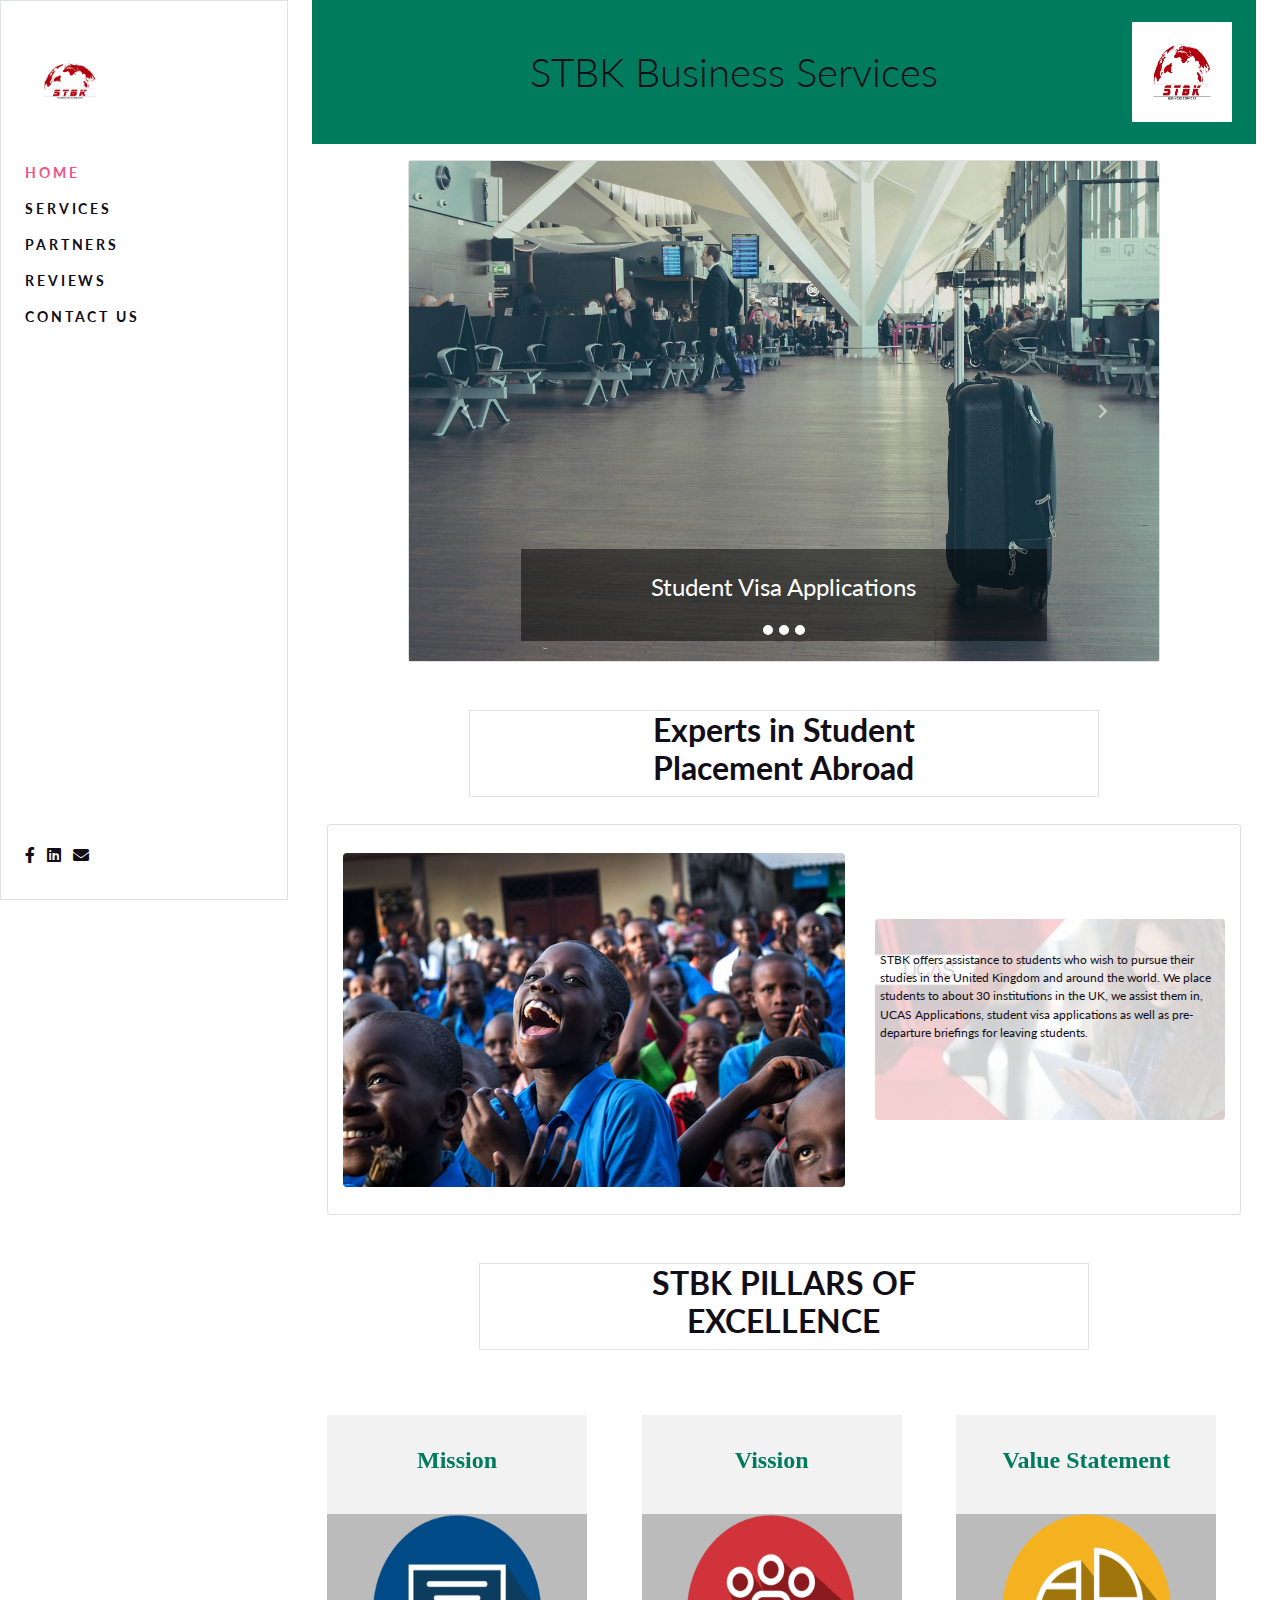
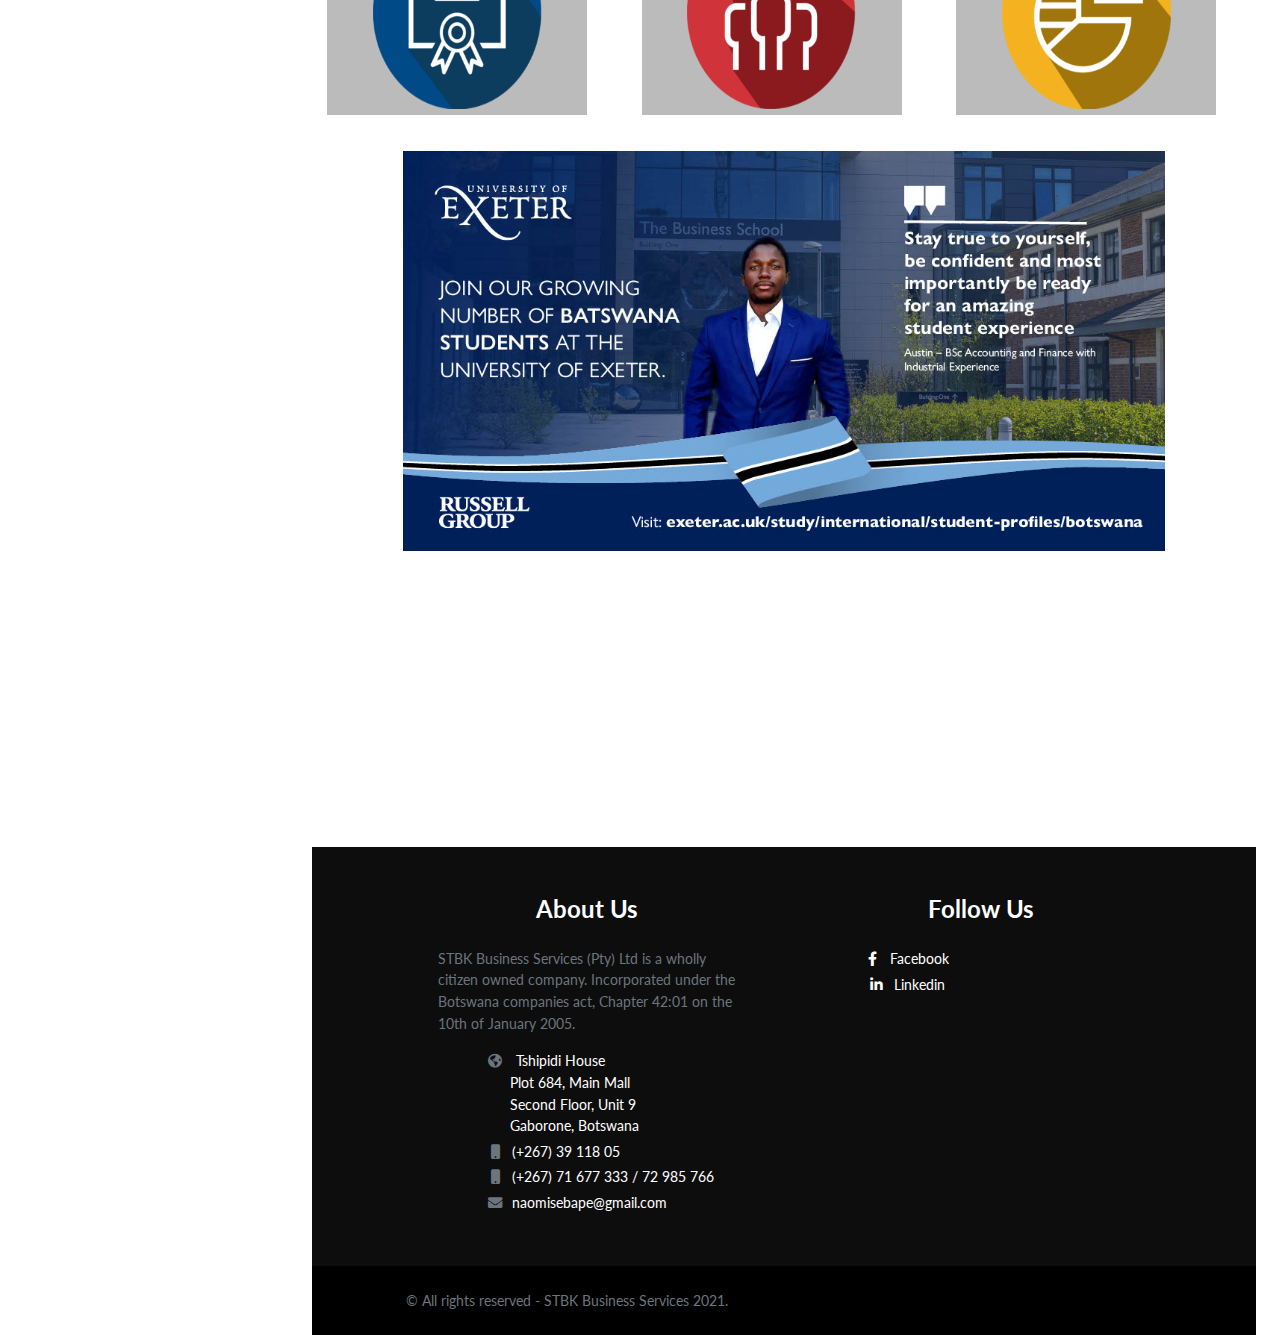
<file: index.html>
<!DOCTYPE html>
<html>
<head>
	<meta charset="utf-8">
	<meta http-equiv="X-UA-Compatible" content="IE=edge">
	<title>Home</title>
	<meta name="description" content="">
	<meta name="viewport" content="width=device-width, initial-scale=1.0">
	<meta name="robots" content="all,follow">
    <!-- Bootstrap CSS-->
    <link rel="stylesheet" href="vendor/bootstrap/css/bootstrap.min.css">
    <!-- Lightbox CSS-->
    <link rel="stylesheet" href="vendor/lightbox2/css/lightbox.min.css">
    <!-- Custom stylesheet - for your changes-->
    <link rel="stylesheet" href="css/styles.css">
    <!-- theme stylesheet-->
    <link rel="stylesheet" href="css/style.default.css" id="theme-stylesheet">
    <!-- Google fonts-->
    <link rel="stylesheet" href="https://fonts.googleapis.com/css?family=Source+Sans+Pro:400,700&amp;display=swap">
    <!-- font-awesome -->
    <link href='https://cdnjs.cloudflare.com/ajax/libs/font-awesome/4.7.0/css/font-awesome.min.css'>
    <!-- Favicon-->
    <link rel="shortcut icon" href="images/logo.jpeg">
    <!-- Tweaks for older IEs--><!--[if lt IE 9]>
        <script src="https://oss.maxcdn.com/html5shiv/3.7.3/html5shiv.min.js"></script>
        <script src="https://oss.maxcdn.com/respond/1.4.2/respond.min.js"></script><![endif]-->
</head>
<body>
	<div class="sidebar border">
      <div class="sidebar-inner d-flex flex-column">
        <div class="px-4 py-5"><a href="index.html"><img src="images/logo.jpeg" alt="" width="90"></a></div>
        <div class="sidebar-menu-holder flex-grow-1">
          <ul class="sidebar-menu list-unstyled">
            <li class="mb-2 pb-1">
              <!-- Link--><a class="sidebar-link h6 text-uppercase letter-spacing-2 font-weight-bold text-small active" href="index.html">Home</a>
            </li>
            <li class="mb-2 pb-1">
              <!-- Link--><a class="sidebar-link h6 text-uppercase letter-spacing-2 font-weight-bold text-small" href="services.html">Services</a>
            </li>
            <li class="mb-2 pb-1">
              <!-- Link--><a class="sidebar-link h6 text-uppercase letter-spacing-2 font-weight-bold text-small" href="affiliates.html">Partners</a>
            </li>
            <li class="mb-2 pb-1">
              <!-- Link--><a class="sidebar-link h6 text-uppercase letter-spacing-2 font-weight-bold text-small" href="reviews.html">Reviews</a>
            </li>
            <li class="mb-2 pb-1">
              <!-- Link--><a class="sidebar-link h6 text-uppercase letter-spacing-2 font-weight-bold text-small" href="contact.html">Contact Us</a>
            </li>
          </ul>
        </div>
        <div class="px-4 py-3">
          <ul class="list-inline list-social mb-3">
            <li class="list-inline-item"><a class="reset-anchor" href="https://www.facebook.com/STBK-Business-Services-1261299440677073/"><i class="fab fa-facebook-f"></i></a></li>
            <li class="list-inline-item"><a class="reset-anchor" href="https://www.linkedin.com/in/naomi-sebape-45a295151/"><i class="fab fa-linkedin"></i></a></li>
            <li class="list-inline-item"><a class="reset-anchor" href="mailto: naomisebape@gmail.com"><i class="fas fa-envelope"></i></a></li>
          </ul>
        </div>
      </div>
    </div>

	

	<div class="page-holder">

		<div class="px-2 px-md-4 d-block d-lg-none">
	        <!-- navbar-->
	        <header class="header">
	          <nav class="navbar navbar-expand-lg navbar-light px-0">
	            <button class="navbar-toggler navbar-toggler-right text-sm text-uppercase" type="button" data-toggle="collapse" data-target="#navbarSupportedContent" aria-expanded="false" aria-label="Toggle navigation">
	              <svg class="svg-icon svg-icon-heavy svg-icon-sm text-dark">
	                <use xlink:href="#menu-hamburger-1"> </use>
	              </svg>
	            </button>
	          </nav>
	        </header>
	    </div>

    <div class="container-fluid px-2 px-md-4 ">
      <header class="px-2 px-md-4">
          <div class="d-flex">
              <div class="container-fluid">
                <h1 class="font-weight-light py-5">STBK Business Services</h1>
              </div>
              <div class="mx-auto my-auto mr-2">
                <a href="index.html">
                  <img src="images/logo.jpeg" alt="" width="100" height="100">
                </a>
              </div>
          </div>
      </header>

      <div id="mySlider" class="container-fluid mt-3">
        <div class="row">
            <div class="mr-auto ml-auto">
                <div class="card card-raised card-carousel">
                    <div id="carouselindicators" class="carousel slide" data-ride="carousel" data-interval="3000">
                        <ol class="carousel-indicators">
                            <li data-target="#carouselindicators" data-slide-to="0" class=""></li>
                            <li data-target="#carouselindicators" data-slide-to="1" class="active"></li>
                            <li data-target="#carouselindicators" data-slide-to="2" class=""></li>
                        </ol>
                        <div class="carousel-inner">
                            <div id="career" class="carousel-item active carousel-item-left"> <img class="d-block w-100" src="images/path.jpg" alt="First slide">
                                <div class="carousel-caption d-md-block">
                                    <p>Choosing a career path.</p>
                                </div>
                            </div>
                            <div id="visa" class="carousel-item carousel-item-next carousel-item-left"> <img class="d-block w-100" src="images/airport2.jpg" alt="Second slide">
                                <div class="carousel-caption d-md-block">
                                    <p>Student Visa Applications</p>
                                </div>
                            </div>
                            <div id="ucas" class="carousel-item"> <img class="d-block w-100" src="images/ucas_2021.png" alt="Third slide">
                                <div class="carousel-caption d-md-block">
                                    <p>UCAS Applications and guidance on personal statements.</p>
                                </div>
                            </div>
                        </div> <a class="carousel-control-prev" href="#carouselindicators" role="button" data-slide="prev" data-abc="true"> <i class="fa fa-chevron-left"></i> <span class="sr-only">Previous</span> </a> <a class="carousel-control-next" href="#carouselindicators" role="button" data-slide="next" data-abc="true"> <i class="fa fa-chevron-right"></i> <span class="sr-only">Next</span> </a>
                    </div>
                </div>
            </div>
        </div>
      </div>

  		<div class="col-md-8 mx-auto mt-5 border">
  			<h2 class="col-md-8 mx-auto">Experts in Student Placement Abroad</h2>
  		</div>

  		<div class="container mx-auto feature-1 mt-3">
        <div class="card">
          <div class="row mx-auto">
            <div class="col-md-7 mx-auto my-auto">
              <img src="images/mission.jpg" class="rounded" style="height: 100%; width: 100%;">
            </div>

            <div class="col-md-5 mx-auto my-auto">
              <img class="card-img-top rounded" src="images/ucas3.jpeg" style="opacity: 0.2;">
              <div class="card-img-overlay">
                <p>
                  STBK offers assistance to students who wish to pursue their studies in the United
                  Kingdom and around the world. We place students to about 30 institutions in the UK, we assist them in, UCAS Applications, student visa applications as well as pre-departure briefings for leaving students.
                </p>
              </div>
            </div>
          </div>
        </div>
  		</div> <!-- feature-1 -->

  		<div class="container portfolio-items mx-auto">

        <div class="col-md-8 mx-auto mt-5 border">
          <h2 class="col-md-8 mx-auto">STBK PILLARS OF EXCELLENCE</h2>
        </div>

        <div class="row">
          <div class="col-xl-4 col-md-6 col-sm-8 mb-4 mx-auto portfolio-item">
                <div class="card border-0 ">
                    <div class="flip-card">
                        <div class="flip-card-inner" id="mission">
                            <div class="flip-card-front">
                                <div class="card-body text-center ">
                                    <h6 class="person text">Mission</h6>
                                </div>
                                <img src="images/mission_icon.png" style="height: 65%; width: 65%">
                            </div>
                            <div class="flip-card-back">
                                <h1 class="person-2 text- ">Mission</h1>
                                <p class="description text-black-50">
                                  STBK is dedicated to delivering effective, efficient  and   customer oriented student placement abroad  with integrity and professionalism using both tested and  proven methods.
                                </p>
                            </div>
                        </div>
                    </div>
                </div>
            </div>
            <div class="col-xl-4 col-md-6 col-sm-8 mx-auto mb-4 portfolio-item mt-3">
                <div class="card border-0 ">
                    <div class="flip-card" id="vission">
                        <div class="flip-card-inner">
                            <div class="flip-card-front">
                                <div class="card-body text-center ">
                                    <h6 class="person">Vission</h6>
                                </div>
                                <img src="images/vission_icon.png" style="height: 65%; width: 65%">
                            </div>
                            <div class="flip-card-back">
                                <h1 class="person-2 text- ">Vission</h1>
                                <p class="description text-black-50">
                                  To make STBK the place of choice for placement of students who want to study abroad.
                                </p>
                            </div>
                        </div>
                    </div>
                </div>
            </div>
            <div class="col-xl-4 col-md-6 col-sm-8 mx-auto mb-4 portfolio-item">
                <div class="card border-0">
                    <div class="flip-card" id="value">
                        <div class="flip-card-inner">
                            <div class="flip-card-front">
                                <div class="card-body text-center ">
                                    <h6 class="person">Value Statement</h6>
                                </div>
                                <img src="images/value_icon.png" style="height: 65%; width: 65%">
                            </div>
                            <div class="flip-card-back">
                                <h1 class="person-2 text- ">Value Statement</h1>
                                <p class="description text-black-50">
                                  We are parental, caring, responsible, accountable, respectful, effective and efficient student minders. our values are integrity, honesty and openness in all we do.
                                </p>
                            </div>
                        </div>
                    </div>
                </div>
            </div>
        </div> <!-- row -->
        <div class="exeter-ad col-lg-10 mx-auto"></div>
      </div> <!-- container -->

  		<footer class="text-muted my-footer" style="background: #0d0d0d">
            <div class="container-fluid py-5">
              <div class="row">
                <div class="col-lg-10 mx-auto">
                  <div class="row">
                    <div class="col-sm-5 mb-4 mb-lg-0 mx-auto">
                      <h2 class="h4 text-white mb-4">About Us</h2>
                      <p class="text-small text-left">STBK Business Services (Pty) Ltd is a wholly citizen owned company. Incorporated under the Botswana companies act, Chapter 42:01 on the 10th of January 2005.</p>
                      <ul class="list-unstyled flex-column text-small mb-0 text-white text-left pl-5">
                        <li class="mb-1">
                          <a class="reset-anchor" href="#">
                            <i class="fas fa-globe-americas text-muted mr-2 fa-fw"></i>
                              Tshipidi House <br>
                              <div class="ml-4">
                                Plot 684, Main Mall <br>
                                Second Floor, Unit 9 <br>
                                Gaborone, Botswana
                              </div>
                          </a>
                        </li>
                        <li class="mb-1">
                          <a class="reset-anchor" href="#">
                            <i class="fas fa-mobile text-muted mr-2 fa-fw"></i>(+267) 39 118 05
                          </a>
                        </li>
                        <li class="mb-1">
                          <a class="reset-anchor" href="#"> <i class="fas fa-mobile text-muted mr-2 fa-fw"></i>(+267) 71 677 333 / 72 985 766</a>
                        </li>
                        <li class="mb-1">
                          <a class="reset-anchor" href="#"> <i class="fas fa-envelope text-muted mr-2 fa-fw"></i>naomisebape@gmail.com</a>
                        </li>
                      </ul>
                    </div>
                    <div class="col-sm-5 mb-4 mb-lg-0 mx-auto">               
                      <h2 class="h4 text-white mb-4">Follow Us</h2>
                      <ul class="list-inline">
                        <div class="text-white text-small">
                          <div class="col-6">
                            <ul class="list-unstyled">
                              <li><a class="reset-anchor" href="https://www.facebook.com/STBK-Business-Services-1261299440677073/"><i class="fab fa-facebook-f mr-2 mb-2 fa-fw"></i>Facebook</a></li>
                              <li><a class="reset-anchor" href="https://www.linkedin.com/in/naomi-sebape-45a295151/"><i class="fab fa-linkedin-in mr-2 mb-2 fa-fw"></i>Linkedin</a></li>
                          </div>
                        </div>
                      </ul>
                    </div>
                  </div>
                </div>
              </div>
            </div>
            <div class="bg-dark py-4">
              <div class="container-fluid">
                <div class="row">
                  <div class="col-lg-10 mx-auto">
                    <div class="row text-white">
                      <div class="col-md-6 text-center text-md-left">
                        <p class="text-small mb-3 mb-md-0"><span class="text-muted">&copy; All rights reserved - STBK Business Services 2021.</span></p>
                      </div>
                    </div>
                  </div>
                </div>
              </div>
          </div>
        </footer> <!-- footer -->
      </div> <!-- container-fluid -->
	</div> <!-- page-holder -->
	
	<!-- Optional JavaScript -->
  <!-- jQuery first, then Popper.js, then Bootstrap JS -->
	<script src="https://code.jquery.com/jquery-3.2.1.slim.min.js" integrity="sha384-KJ3o2DKtIkvYIK3UENzmM7KCkRr/rE9/Qpg6aAZGJwFDMVNA/GpGFF93hXpG5KkN" crossorigin="anonymous"></script>
	<script src="https://cdnjs.cloudflare.com/ajax/libs/popper.js/1.12.9/umd/popper.min.js" integrity="sha384-ApNbgh9B+Y1QKtv3Rn7W3mgPxhU9K/ScQsAP7hUibX39j7fakFPskvXusvfa0b4Q" crossorigin="anonymous"></script>
	<script src="https://maxcdn.bootstrapcdn.com/bootstrap/4.0.0/js/bootstrap.min.js" integrity="sha384-JZR6Spejh4U02d8jOt6vLEHfe/JQGiRRSQQxSfFWpi1MquVdAyjUar5+76PVCmYl" crossorigin="anonymous"></script>
	<script src="vendor/jquery.cookie/jquery.cookie.js"> </script>

	<script src="vendor/bootstrap/js/bootstrap.bundle.min.js"></script>
    <script src="vendor/masonry-layout/masonry.pkgd.min.js"></script>
    <script src="vendor/imagesloaded/imagesloaded.pkgd.min.js"></script>
    <script src="vendor/lightbox2/js/lightbox.min.js"></script>
    <script src="js/front.js"></script>
    <script>
      // ------------------------------------------------------- //
      //   Inject SVG Sprite - 
      //   see more here 
      //   https://css-tricks.com/ajaxing-svg-sprite/
      // ------------------------------------------------------ //
      function injectSvgSprite(path) {
      
          var ajax = new XMLHttpRequest();
          ajax.open("GET", path, true);
          ajax.send();
          ajax.onload = function(e) {
          var div = document.createElement("div");
          div.className = 'd-none';
          div.innerHTML = ajax.responseText;
          document.body.insertBefore(div, document.body.childNodes[0]);
          }
      }
      // this is set to BootstrapTemple website as you cannot 
      // inject local SVG sprite (using only 'icons/orion-svg-sprite.svg' path)
      // while using file:// protocol
      // pls don't forget to change to your domain :)
      injectSvgSprite('https://bootstraptemple.com/files/icons/orion-svg-sprite.svg'); 
      
    </script>
    <!-- FontAwesome CSS - loading as last, so it doesn't block rendering-->
    <link rel="stylesheet" href="https://use.fontawesome.com/releases/v5.7.1/css/all.css">
</body>
</html>
</file>
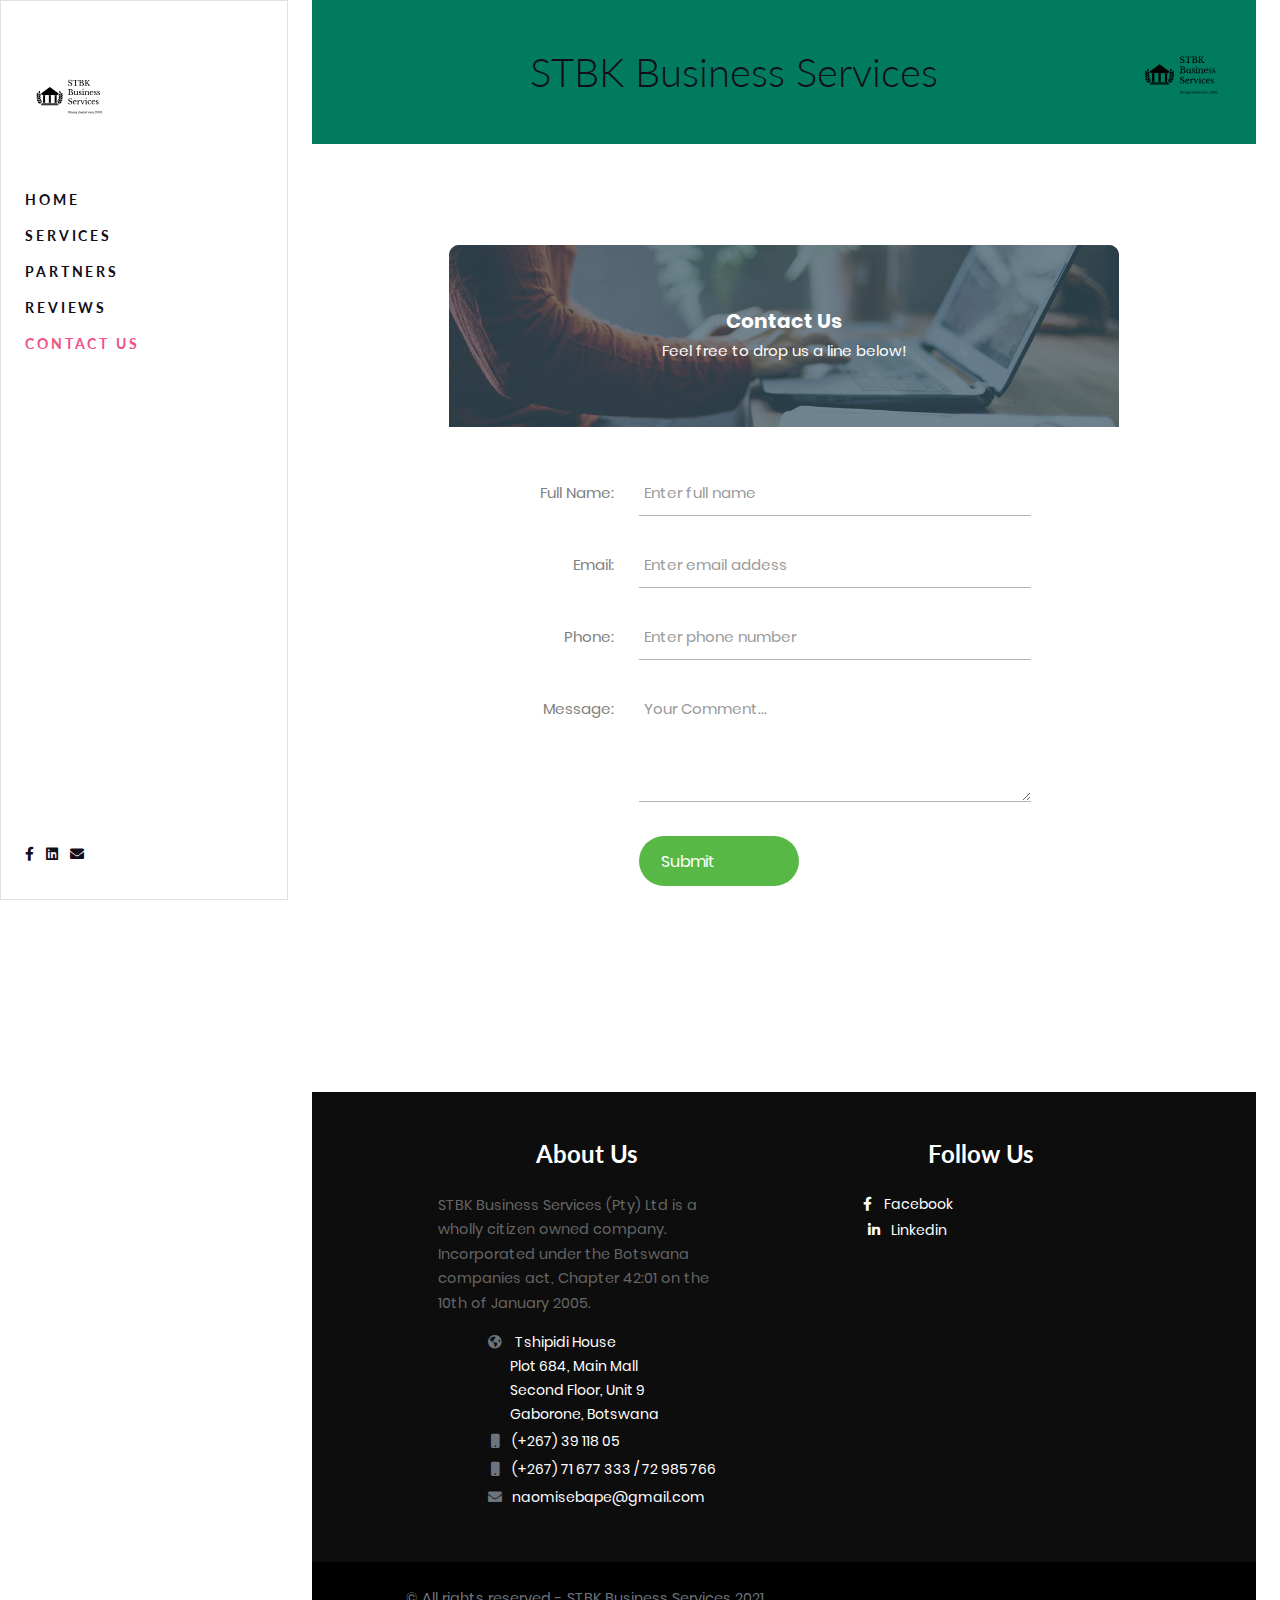
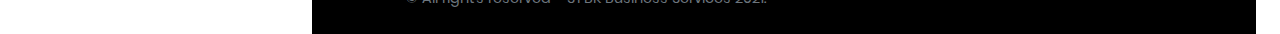
<file: contact.html>
<!DOCTYPE html>
<html>
<head>
	<meta charset="utf-8">
	<meta http-equiv="X-UA-Compatible" content="IE=edge">
	<title>Contact Us</title>
	<meta name="description" content="">
	<meta name="viewport" content="width=device-width, initial-scale=1.0">
	<meta name="robots" content="all,follow">

	<!-- Contact Us Original Styling -->
	<!--===============================================================================================-->
	<link rel="icon" type="image/png" href="images/icons/favicon.ico"/>
	<!--===============================================================================================-->
		<link rel="stylesheet" type="text/css" href="vendor/bootstrap/css/bootstrap.min.css">
	<!--===============================================================================================-->
		<link rel="stylesheet" type="text/css" href="fonts/font-awesome-4.7.0/css/font-awesome.min.css">
	<!--===============================================================================================-->
		<link rel="stylesheet" type="text/css" href="fonts/Linearicons-Free-v1.0.0/icon-font.min.css">
	<!--===============================================================================================-->
		<link rel="stylesheet" type="text/css" href="vendor/animate/animate.css">
	<!--===============================================================================================-->
		<link rel="stylesheet" type="text/css" href="vendor/css-hamburgers/hamburgers.min.css">
	<!--===============================================================================================-->
		<link rel="stylesheet" type="text/css" href="vendor/animsition/css/animsition.min.css">
	<!--===============================================================================================-->
		<link rel="stylesheet" type="text/css" href="vendor/select2/select2.min.css">
	<!--===============================================================================================-->
		<link rel="stylesheet" type="text/css" href="vendor/daterangepicker/daterangepicker.css">
	<!--===============================================================================================-->
		<link rel="stylesheet" type="text/css" href="css/util.css">
		<link rel="stylesheet" type="text/css" href="css/main.css">
	<!--===============================================================================================-->

	<!-- STBK Website Styling -->
    <!-- Bootstrap CSS-->
    <link rel="stylesheet" href="vendor/bootstrap/css/bootstrap.min.css">
    <!-- Lightbox CSS-->
    <link rel="stylesheet" href="vendor/lightbox2/css/lightbox.min.css">
    <!-- Custom stylesheet - for your changes-->
    <link rel="stylesheet" href="css/styles.css">
    <!-- theme stylesheet-->
    <link rel="stylesheet" href="css/style.default.css" id="theme-stylesheet">
    <!-- Google fonts-->
    <link rel="stylesheet" href="https://fonts.googleapis.com/css?family=Source+Sans+Pro:400,700&amp;display=swap">
    <!-- font-awesome -->
    <link href='https://cdnjs.cloudflare.com/ajax/libs/font-awesome/4.7.0/css/font-awesome.min.css'>
    <!-- Favicon-->
    <link rel="shortcut icon" href="images/logo.svg">
    <!-- Tweaks for older IEs--><!--[if lt IE 9]>
        <script src="https://oss.maxcdn.com/html5shiv/3.7.3/html5shiv.min.js"></script>
        <script src="https://oss.maxcdn.com/respond/1.4.2/respond.min.js"></script><![endif]-->
</head>
<body>
	<div class="sidebar border">
      <div class="sidebar-inner d-flex flex-column">
        <div class="px-4 py-5"><a href="index_trial.html"><img src="images/logo.svg" alt="" width="90"></a></div>
        <div class="sidebar-menu-holder flex-grow-1">
          <ul class="sidebar-menu list-unstyled">
            <li class="mb-2 pb-1">
              <!-- Link--><a class="sidebar-link h6 text-uppercase letter-spacing-2 font-weight-bold text-small" href="index.html">Home</a>
            </li>
            <li class="mb-2 pb-1">
              <!-- Link--><a class="sidebar-link h6 text-uppercase letter-spacing-2 font-weight-bold text-small" href="services.html">Services</a>
            </li>
            <li class="mb-2 pb-1">
              <!-- Link--><a class="sidebar-link h6 text-uppercase letter-spacing-2 font-weight-bold text-small" href="affiliates.html">Partners</a>
            </li>
            <li class="mb-2 pb-1">
              <!-- Link--><a class="sidebar-link h6 text-uppercase letter-spacing-2 font-weight-bold text-small" href="reviews.html">Reviews</a>
            </li>
            <li class="mb-2 pb-1">
              <!-- Link--><a class="sidebar-link h6 text-uppercase letter-spacing-2 font-weight-bold text-small active" href="contact.html">Contact Us</a>
            </li>
          </ul>
        </div>
        <div class="px-4 py-3">
          <ul class="list-inline list-social mb-3">
            <li class="list-inline-item"><a class="reset-anchor" href="https://www.facebook.com/STBK-Business-Services-1261299440677073/"><i class="fab fa-facebook-f"></i></a></li>
            <li class="list-inline-item"><a class="reset-anchor" href="https://www.linkedin.com/in/naomi-sebape-45a295151/"><i class="fab fa-linkedin"></i></a></li>
            <li class="list-inline-item"><a class="reset-anchor" href="mailto: naomisebape@gmail.com"><i class="fas fa-envelope"></i></a></li>
          </ul>
        </div>
      </div>
    </div>

    <div class="page-holder">
    	<div class="px-2 px-md-4 d-block d-lg-none">
	        <!-- navbar-->
	        <header class="header">
	          <nav class="navbar navbar-expand-lg navbar-light px-0">
	            <button class="navbar-toggler navbar-toggler-right text-sm text-uppercase" type="button" data-toggle="collapse" data-target="#navbarSupportedContent" aria-expanded="false" aria-label="Toggle navigation">
	              <svg class="svg-icon svg-icon-heavy svg-icon-sm text-dark">
	                <use xlink:href="#menu-hamburger-1"> </use>
	              </svg>
	            </button>
	          </nav>
	        </header>
	    </div>

	    <div class="container-fluid px-2 px-md-4">
	    	<header class="px-2 px-md-4">
          		<div class="d-flex">
		            <div class="container-fluid">
		            	<h1 class="font-weight-light py-5">STBK Business Services</h1>
		            </div>
		            <div class="mx-auto my-auto mr-2">
		                <a href="index.html">
		                	<img src="images/logo.svg" alt="" width="100" height="100">
		                </a>
		            </div>
		        </div>
		    </header>
		    <div class="container-contact100">

				<div class="contact100-map">
					<iframe class="map" src="https://www.google.com/maps/embed?pb=!1m18!1m12!1m3!1d3625.972719284061!2d25.913615663089228!3d-24.65906734367604!2m3!1f0!2f0!3f0!3m2!1i1024!2i768!4f13.1!3m3!1m2!1s0x0%3A0x13ab59e3b2b7b2c0!2sSTBK%20Business%20Services!5e0!3m2!1sen!2sbw!4v1615236218418!5m2!1sen!2sbw" width="100%" height="100%" style="border:0;" allowfullscreen="" loading="lazy"></iframe>
				</div>

				<div class="wrap-contact100">
					<div class="contact100-form-title" style="background-image: url(images/bg-01.jpg);">
						<span class="contact100-form-title-1">
							Contact Us
						</span>

						<span class="contact100-form-title-2">
							Feel free to drop us a line below!
						</span>
					</div>

					<form class="contact100-form validate-form">
						<div class="wrap-input100 validate-input" data-validate="Name is required">
							<span class="label-input100">Full Name:</span>
							<input class="input100" type="text" name="name" placeholder="Enter full name">
							<span class="focus-input100"></span>
						</div>

						<div class="wrap-input100 validate-input" data-validate = "Valid email is required: ex@abc.xyz">
							<span class="label-input100">Email:</span>
							<input class="input100" type="text" name="email" placeholder="Enter email addess">
							<span class="focus-input100"></span>
						</div>

						<div class="wrap-input100 validate-input" data-validate="Phone is required">
							<span class="label-input100">Phone:</span>
							<input class="input100" type="text" name="phone" placeholder="Enter phone number">
							<span class="focus-input100"></span>
						</div>

						<div class="wrap-input100 validate-input" data-validate = "Message is required">
							<span class="label-input100">Message:</span>
							<textarea class="input100" name="message" placeholder="Your Comment..."></textarea>
							<span class="focus-input100"></span>
						</div>

						<div class="container-contact100-form-btn">
							<button class="contact100-form-btn">
								<span>
									Submit
									<i class="fa fa-long-arrow-right m-l-7" aria-hidden="true"></i>
								</span>
							</button>
						</div>
					</form>
				</div>
			</div> <!-- container-contact100 -->
			<footer class="text-muted mt-5" style="background: #0d0d0d">
		        <div class="container-fluid py-5">
		          <div class="row">
		            <div class="col-lg-10 mx-auto">
		              <div class="row">
		                <div class="col-sm-5 mb-4 mb-lg-0 mx-auto">
		                  <h2 class="h4 text-white mb-4">About Us</h2>
		                  <p class="text-small text-left">STBK Business Services (Pty) Ltd is a wholly citizen owned company. Incorporated under the Botswana companies act, Chapter 42:01 on the 10th of January 2005.</p>
		                  <ul class="list-unstyled flex-column text-small mb-0 text-white text-left pl-5">
		                    <li class="mb-1">
		                    	<a class="reset-anchor" href="#">
	                    			<i class="fas fa-globe-americas text-muted mr-2 fa-fw"></i>
			                    		Tshipidi House <br>
			                    		<div class="ml-4">
				                    		Plot 684, Main Mall <br>
				                    		Second Floor, Unit 9 <br>
				                    		Gaborone, Botswana
				                    	</div>
		                    	</a>
		                    </li>
		                    <li class="mb-1">
		                    	<a class="reset-anchor" href="#">
		                    		<i class="fas fa-mobile text-muted mr-2 fa-fw"></i>(+267) 39 118 05
		                    	</a>
		                    </li>
		                    <li class="mb-1">
		                    	<a class="reset-anchor" href="#"> <i class="fas fa-mobile text-muted mr-2 fa-fw"></i>(+267) 71 677 333 / 72 985 766</a>
		                    </li>
		                    <li class="mb-1">
		                    	<a class="reset-anchor" href="#"> <i class="fas fa-envelope text-muted mr-2 fa-fw"></i>naomisebape@gmail.com</a>
		                    </li>
		                  </ul>
		                </div>
		                <div class="col-sm-5 mb-4 mb-lg-0 mx-auto">               
		                  <h2 class="h4 text-white mb-4">Follow Us</h2>
		                  <ul class="list-inline">
		                    <div class="text-white text-small">
		                      <div class="col-6">
		                        <ul class="list-unstyled">
		                          <li><a class="reset-anchor" href="https://www.facebook.com/STBK-Business-Services-1261299440677073/"><i class="fab fa-facebook-f mr-2 mb-2 fa-fw"></i>Facebook</a></li>
		                          <li><a class="reset-anchor" href="https://www.linkedin.com/in/naomi-sebape-45a295151/"><i class="fab fa-linkedin-in mr-2 mb-2 fa-fw"></i>Linkedin</a></li>
		                      </div>
		                    </div>
		                  </ul>
		                </div>
		              </div>
		            </div>
		          </div>
		        </div>
		        <div class="bg-dark py-4">
		          <div class="container-fluid">
		            <div class="row">
		              <div class="col-lg-10 mx-auto">
		                <div class="row text-white">
		                  <div class="col-md-6 text-center text-md-left">
		                    <p class="text-small mb-3 mb-md-0"><span class="text-muted">&copy; All rights reserved - STBK Business Services 2021.</span></p>
		                  </div>
		                </div>
		              </div>
		            </div>
		          </div>
	        </div>
	      </footer> <!-- footer -->
	    </div> <!-- container-fluid -->
    </div> <!-- page-holder -->

    <!-- Optional JavaScript -->
	  <!-- jQuery first, then Popper.js, then Bootstrap JS -->
		<script src="https://code.jquery.com/jquery-3.2.1.slim.min.js" integrity="sha384-KJ3o2DKtIkvYIK3UENzmM7KCkRr/rE9/Qpg6aAZGJwFDMVNA/GpGFF93hXpG5KkN" crossorigin="anonymous"></script>
		<script src="https://cdnjs.cloudflare.com/ajax/libs/popper.js/1.12.9/umd/popper.min.js" integrity="sha384-ApNbgh9B+Y1QKtv3Rn7W3mgPxhU9K/ScQsAP7hUibX39j7fakFPskvXusvfa0b4Q" crossorigin="anonymous"></script>
		<script src="https://maxcdn.bootstrapcdn.com/bootstrap/4.0.0/js/bootstrap.min.js" integrity="sha384-JZR6Spejh4U02d8jOt6vLEHfe/JQGiRRSQQxSfFWpi1MquVdAyjUar5+76PVCmYl" crossorigin="anonymous"></script>
		<script src="vendor/jquery.cookie/jquery.cookie.js"> </script>

		<script src="vendor/bootstrap/js/bootstrap.bundle.min.js"></script>
	    <script src="vendor/masonry-layout/masonry.pkgd.min.js"></script>
	    <script src="vendor/imagesloaded/imagesloaded.pkgd.min.js"></script>
	    <script src="vendor/lightbox2/js/lightbox.min.js"></script>
	    <script src="js/front.js"></script>
	    <script>
	      // ------------------------------------------------------- //
	      //   Inject SVG Sprite - 
	      //   see more here 
	      //   https://css-tricks.com/ajaxing-svg-sprite/
	      // ------------------------------------------------------ //
	      function injectSvgSprite(path) {
	      
	          var ajax = new XMLHttpRequest();
	          ajax.open("GET", path, true);
	          ajax.send();
	          ajax.onload = function(e) {
	          var div = document.createElement("div");
	          div.className = 'd-none';
	          div.innerHTML = ajax.responseText;
	          document.body.insertBefore(div, document.body.childNodes[0]);
	          }
	      }
	      // this is set to BootstrapTemple website as you cannot 
	      // inject local SVG sprite (using only 'icons/orion-svg-sprite.svg' path)
	      // while using file:// protocol
	      // pls don't forget to change to your domain :)
	      injectSvgSprite('https://bootstraptemple.com/files/icons/orion-svg-sprite.svg'); 
	      
	    </script>
	    <!-- FontAwesome CSS - loading as last, so it doesn't block rendering-->
	    <link rel="stylesheet" href="https://use.fontawesome.com/releases/v5.7.1/css/all.css">
</body>
</html>
</file>
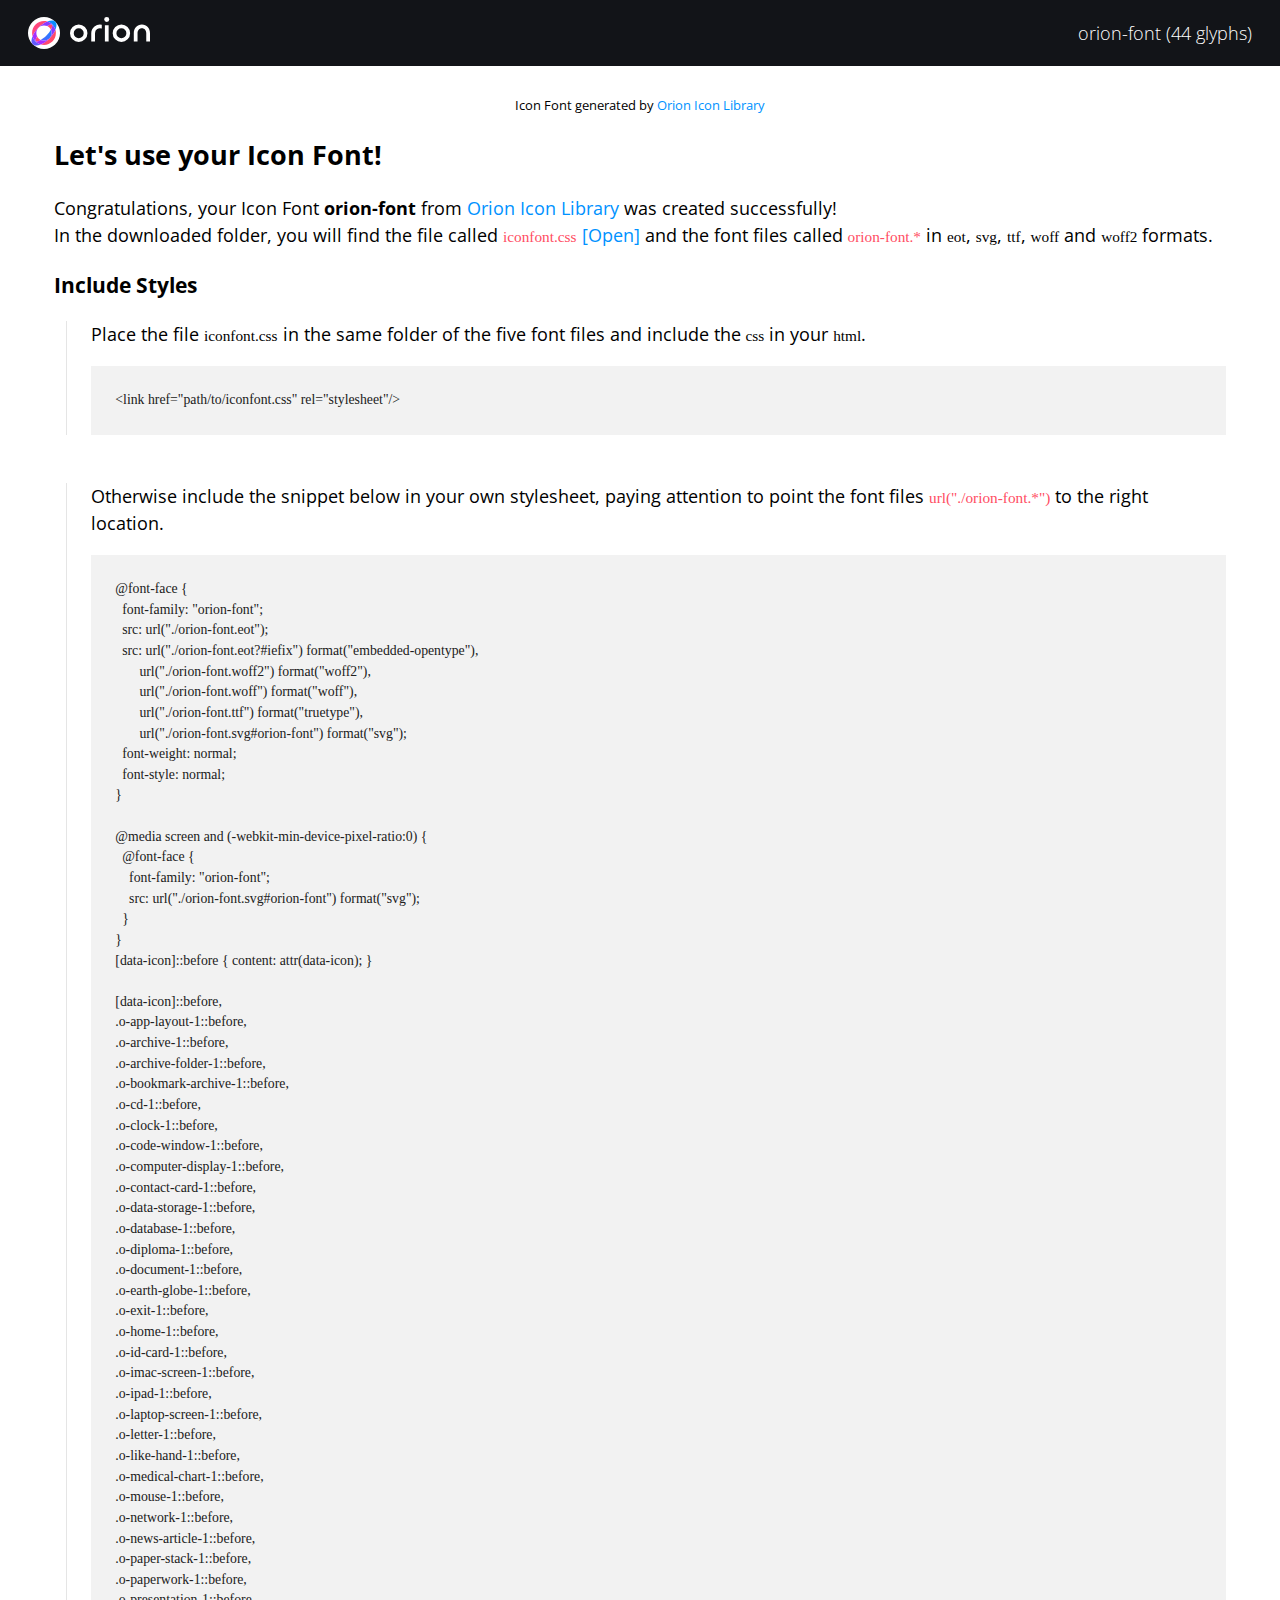
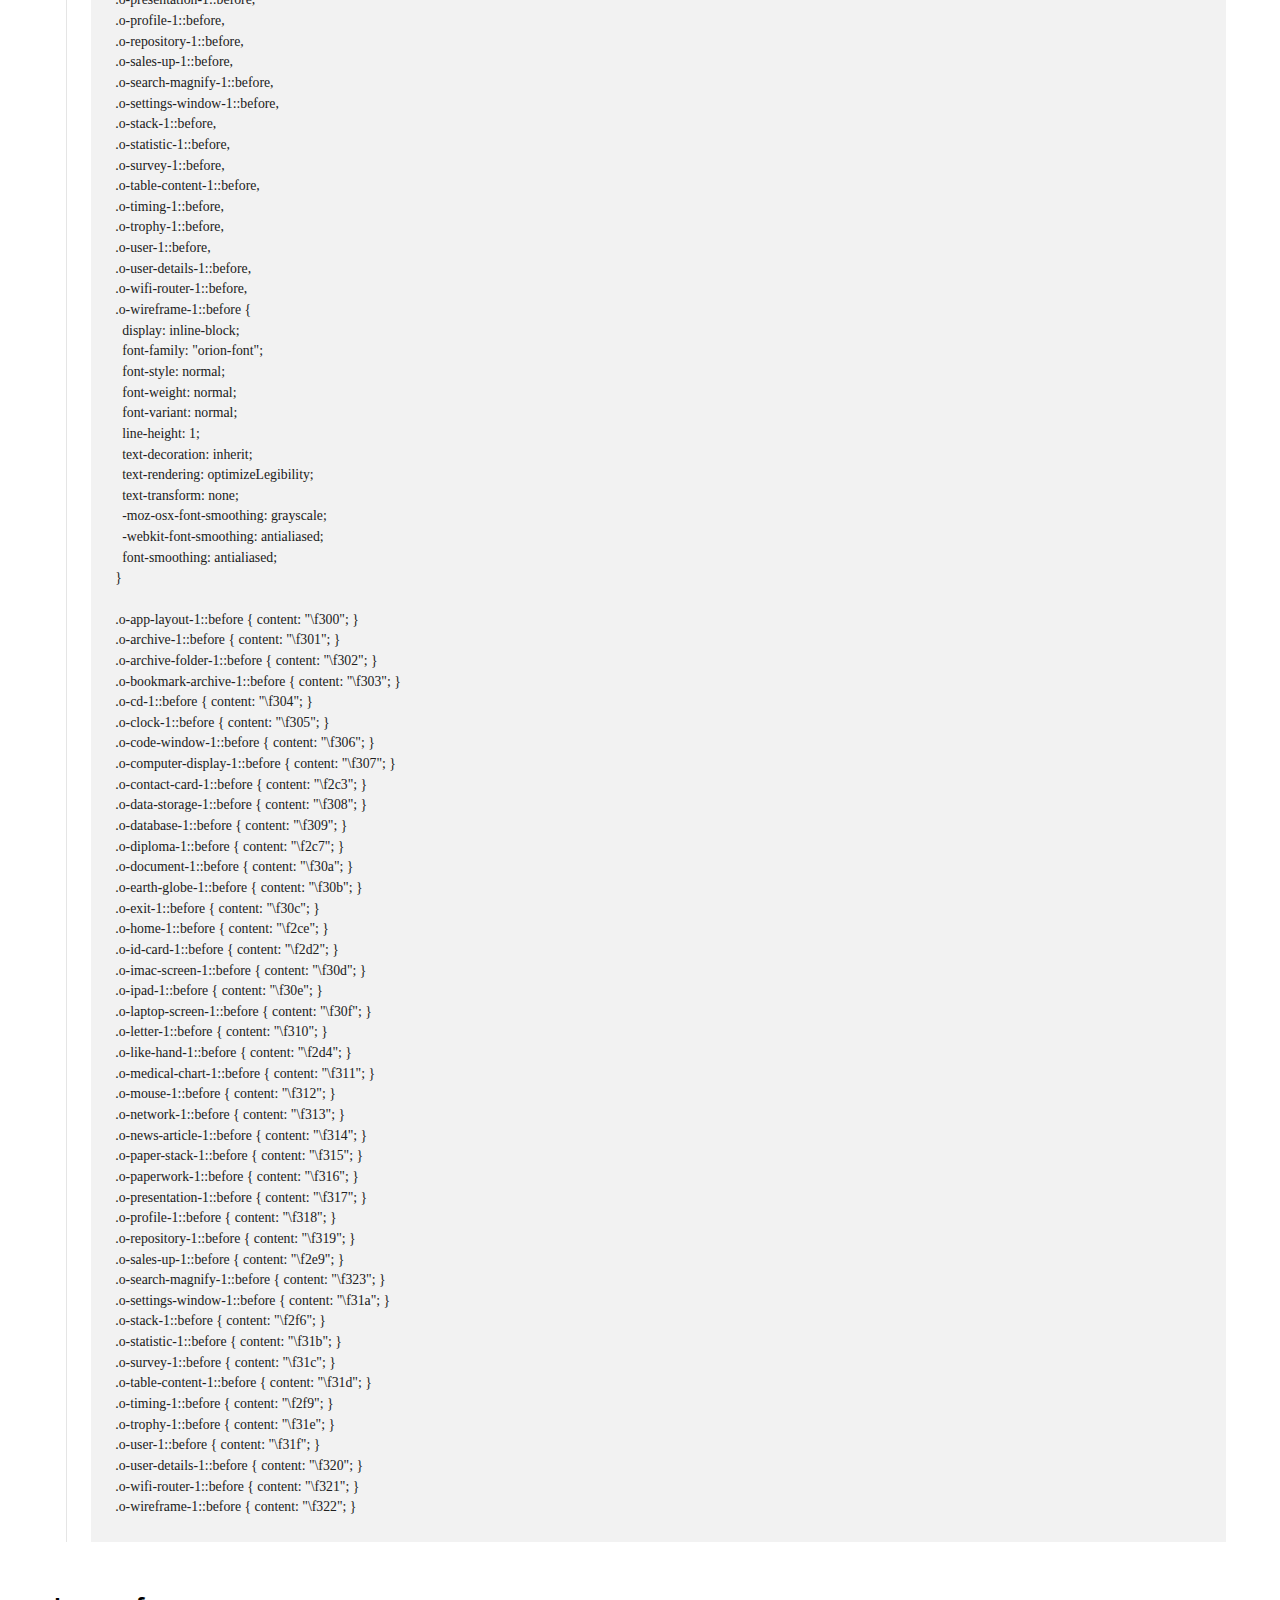
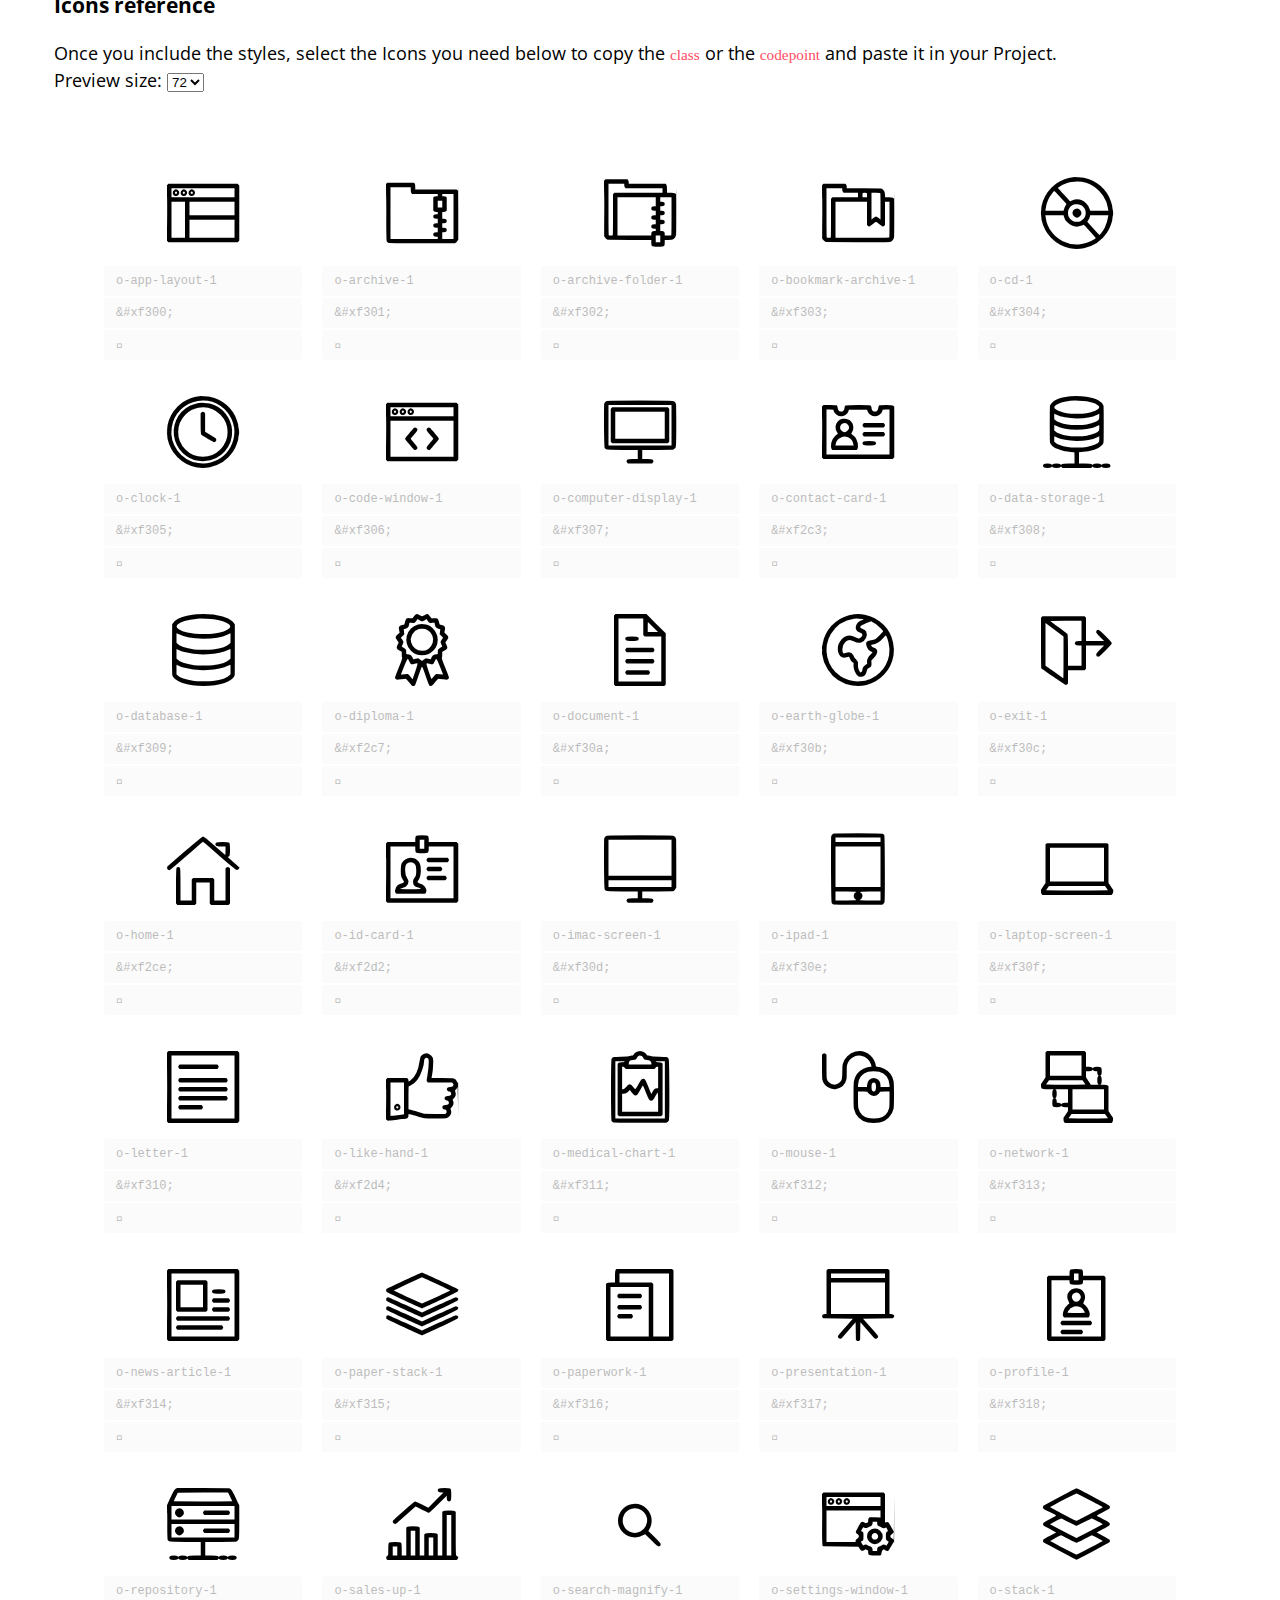
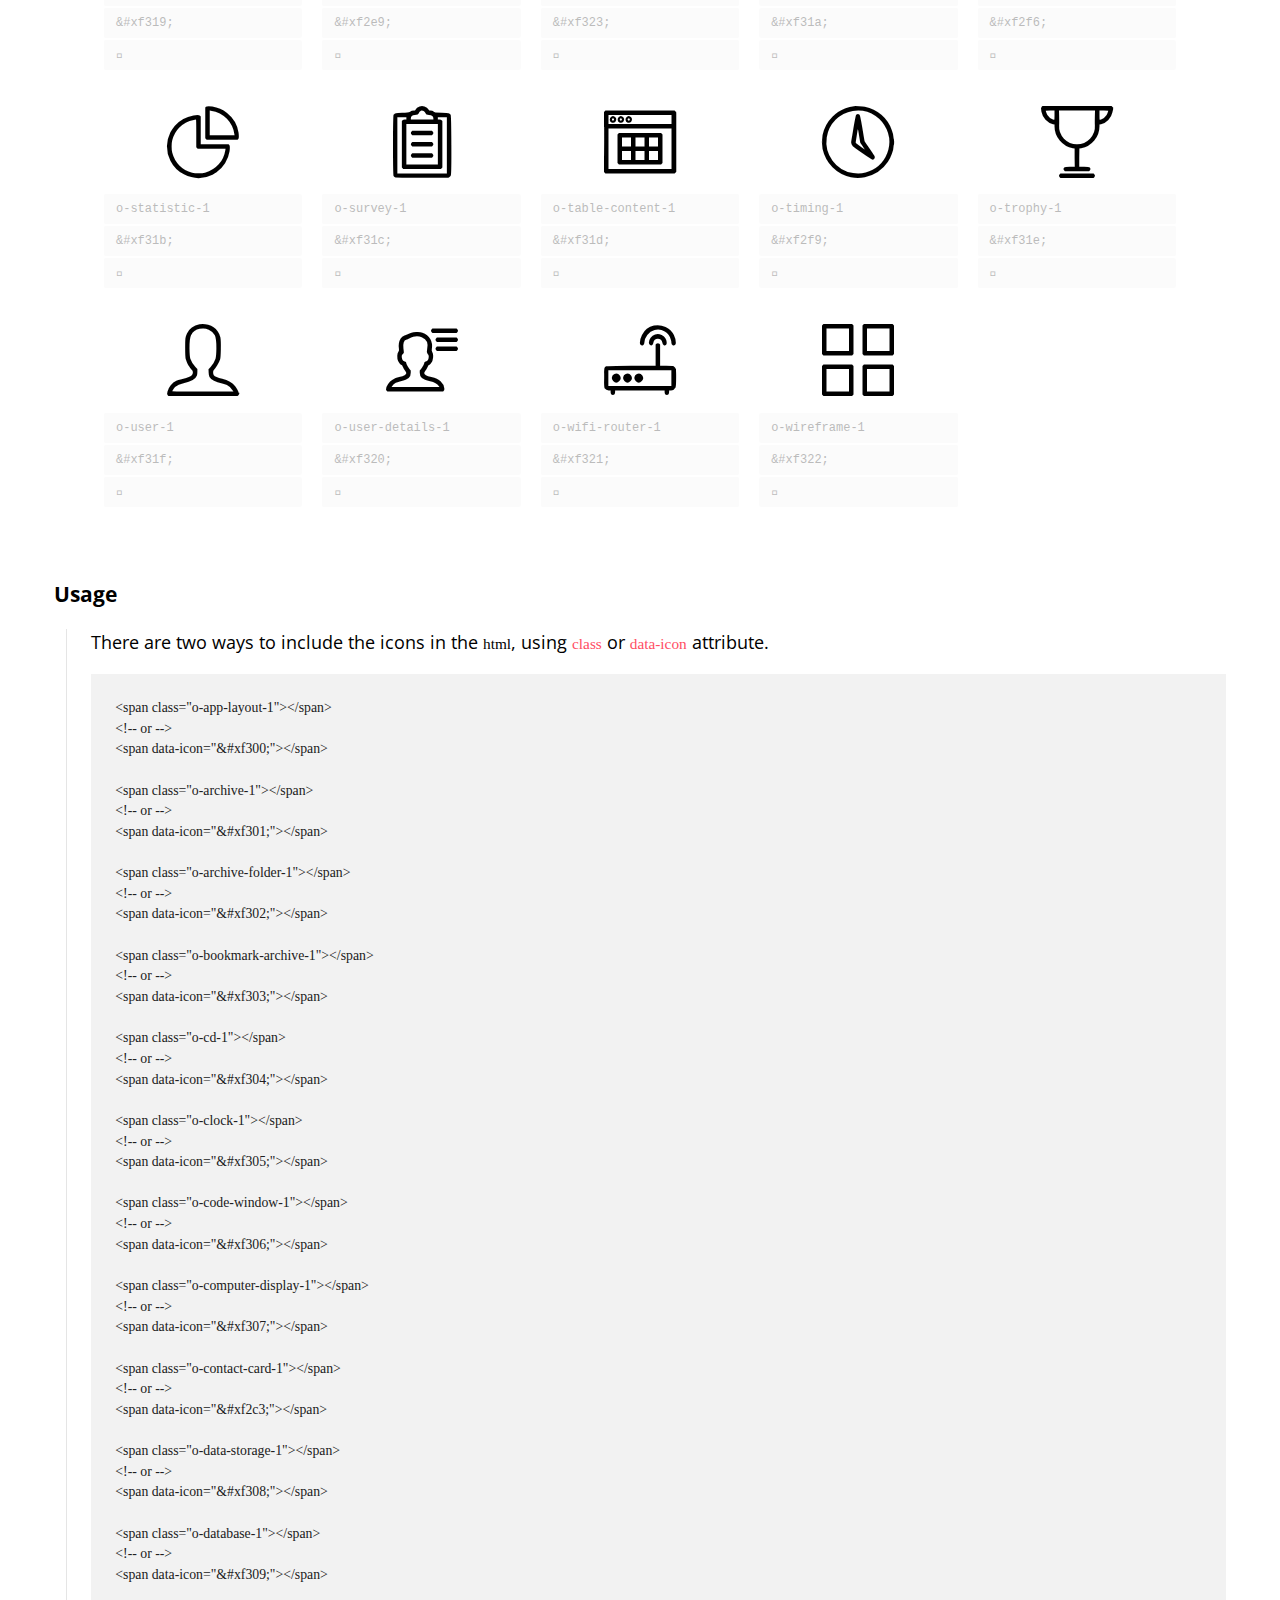
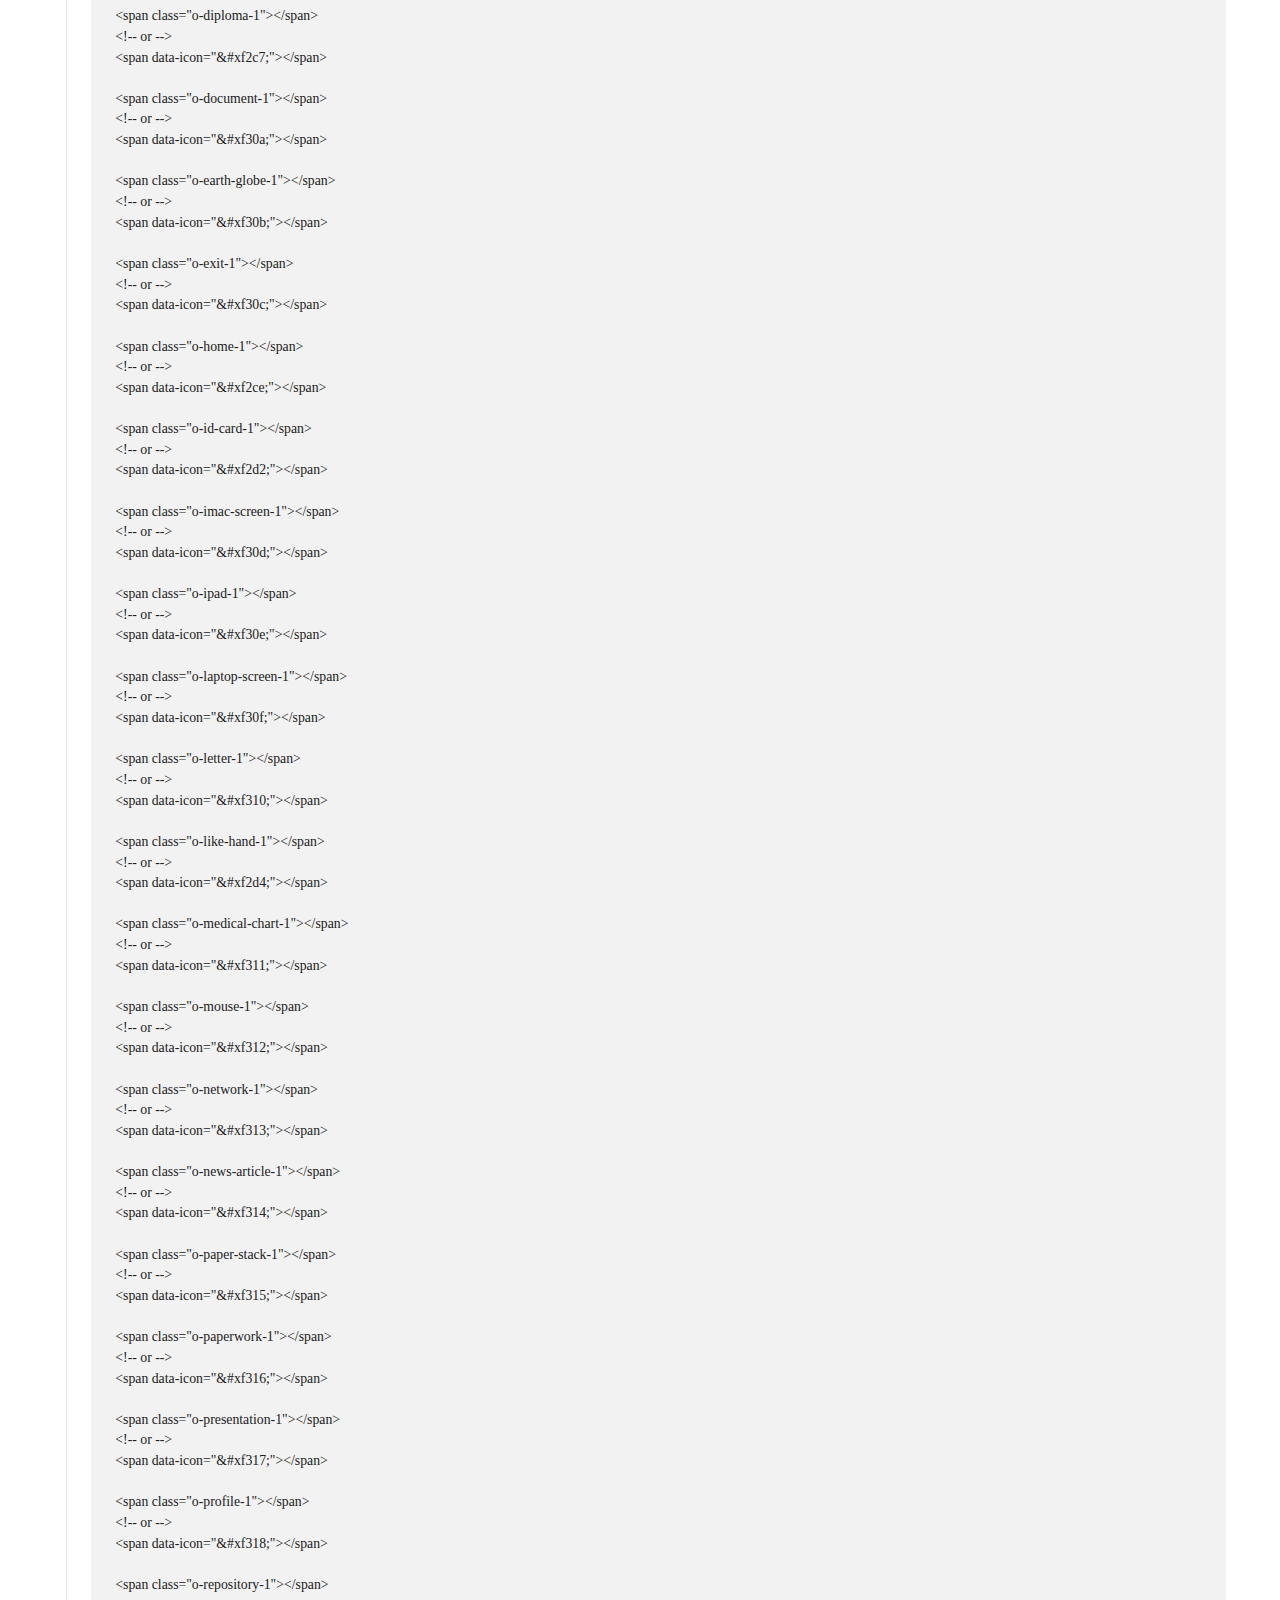
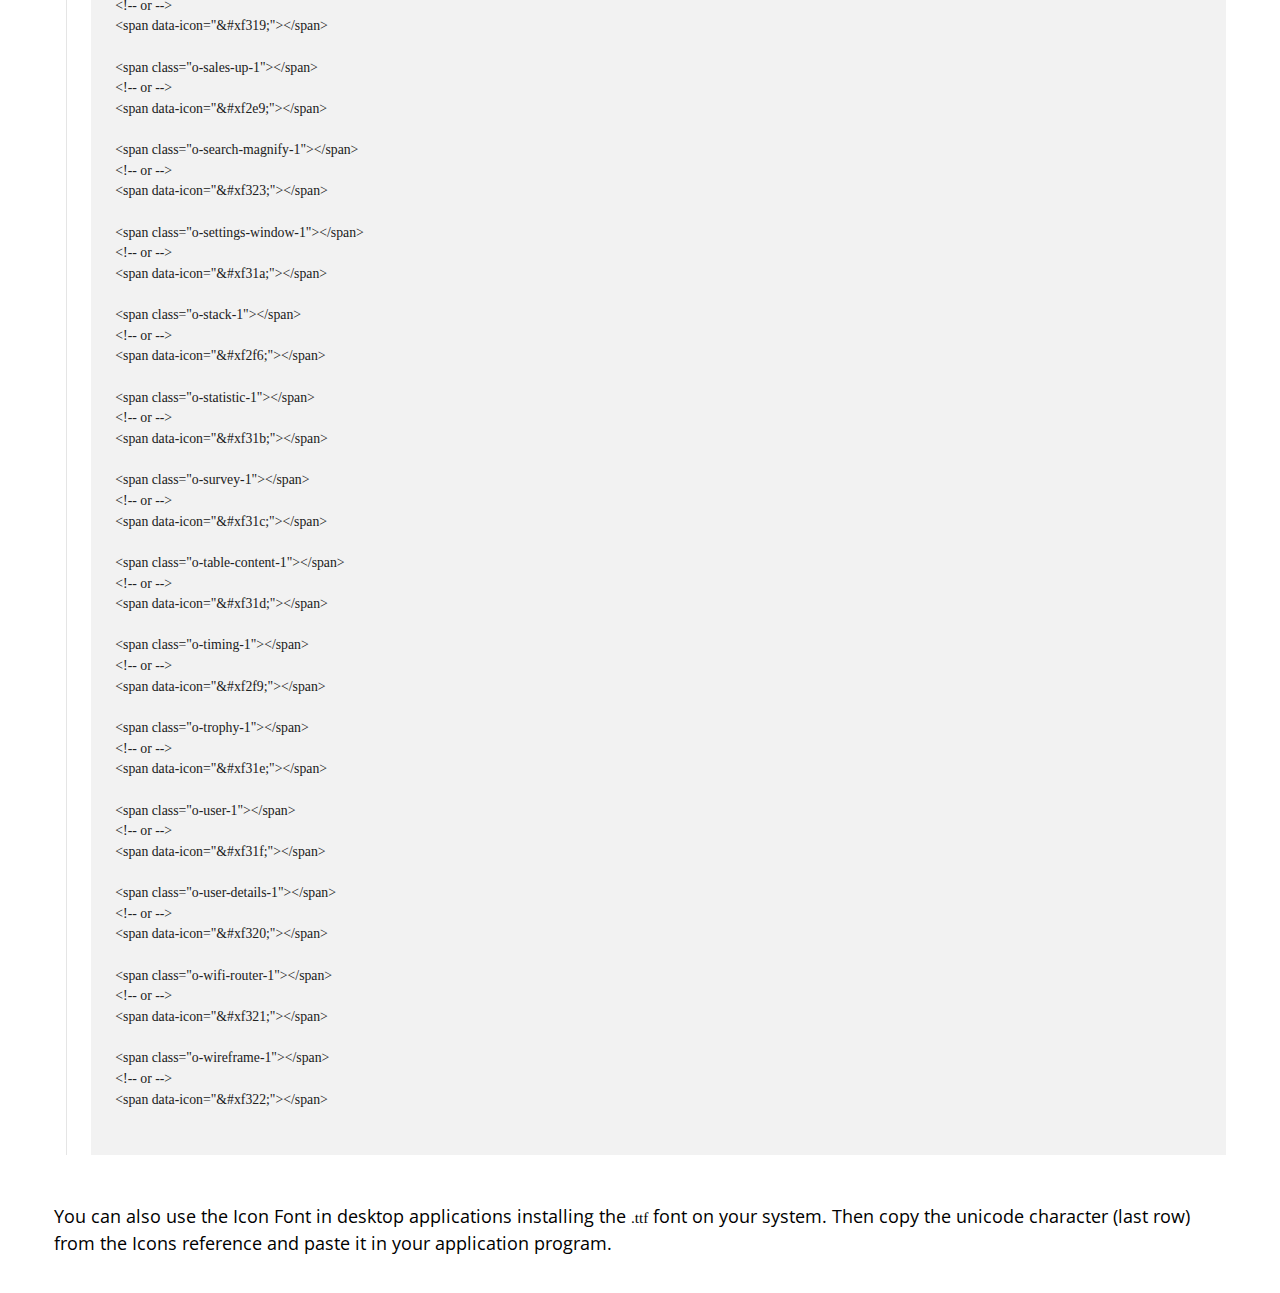
<file: fonts/preview.html>
<!doctype>
<html lang="en">
  <head>
    <link href="https://fonts.googleapis.com/css?family=Open+Sans" rel="stylesheet"/>
    <meta charset="UTF-8" />
    <title>orion-font Icon Font | Orion Icon Library</title>
    <style>
      html { box-sizing: border-box }
      *, *:before, *:after { box-sizing: inherit }
      
      body {
        margin: 0;
        padding: 0;
        font-family: 'Open Sans', sans-serif;
        font-size: 1.125rem;
      }
      
      .brand-red { color: #ff4d63 }
      .brand-blue { color: #007aff }
      
      .header {
        display: flex;
        align-items: center;
        background-color: #121418;
        justify-content: space-between;
        height: 66px;
        padding: 0 28px;
        color: white;
      }
      
      .logo_wrapper {
        display: flex;
        align-items: flex-start;
        color: #fff;
      }
      
      .logo_iso,
      .logo_name {
        display: inline-block;
        vertical-align: middle;
      }
      
      .logo_iso {
        width: 32px;
        height: 32px;
      }
      
      .logo_name {
        width: 80px;
        height: 25px;
        margin-left: 10px;
      }
      
      .title {
        font-weight: 300;
        max-width: 33%;
        font-size: 1em;
      }
      
      .ellipsis {
        white-space: nowrap;
        overflow: hidden;
        text-overflow: ellipsis;
      }
      
      .wrapper {
        padding: 1em 3em;
      }
      
      .tiny {
        font-size: .7em;
        text-align: center;
      }
      
      .heading,
      .link {
        color: inherit;
        text-decoration: none;
      }
      
      .link {
        color: #0092FF;
        cursor: pointer
      }
        .link:hover { text-decoration: underline }
        
      .heading:hover:after {
        content: "#";
        color: #0092FF;
        margin-left: 2px;
        opacity: .3;
        transition: opacity .3s;
      }
      
      .heading:active:after {
        opacity: 1;
      }
      
      .text {
        line-height: 1.5;
      }
      
      .pre {
        color: #202020;
        tab-ssize: 4px;
        overflow-x: auto;
        padding: 1.5em;
        line-height: 1.5;
        background: rgba(0, 0, 0, 0.05);
        font-size: .9em;
      }
      
      .pre-icon {
        font-size: 12px;
        padding: .5em 1em;
        width: 100%;
        z-index: 2;
        border-radius: 2px;
        opacity: .3;
        transition: opacity .3s;
        margin: 1px;
      }
      
      .code {
        font-family: Menlo, mono;
        font-size: .85em;
      }
      
      .section {
        padding-left: 24px;
        border-left: 1px solid rgba(0, 0, 0, 0.1);
        margin-left: 12px;
        margin-bottom: 48px;
      }
      
      .icons-list {
        overflow: auto;
        padding: 40px;
        margin: 0px;
        list-style: none;
        padding-bottom: 40px;
      }
      
      .icon {
        width: 100%;
        float: left;
        display: block;
        transition: opacity 250ms;
        cursor: pointer;
        position: relative;
      }
      
        @media (min-width: 767px) { .icon { width: 50% } }
        @media (min-width: 1023px) { .icon { width: 33.333% } }
        @media (min-width: 1199px) { .icon { width: 20% } }
        
        .icon:after {
          content: "";
          position: absolute;
          z-index: -1;
          top: 0px;
          right: 0px;
          bottom: 0px;
          left: 0px;
          opacity: 0;
          box-shadow: 0 .5em 3em rgba(0, 0, 0, .1);
          transition: opacity .3s;
        }
        .icon:hover:after {
            opacity: 1;
            z-index: 1;
        }
        .icon:before {
            content: "";
            padding-top: 100%;
            display: block;
        }
        .icon:hover .orion-font__class {
            opacity: 1;
        }
        .icon:hover .orion-font__code {
            opacity: 1;
        }
      
      .icon-wrapper {
        display: flex;
        align-items: center;
        justify-content: space-between;
        flex-direction: column;
        position: absolute;
        top: 0px;
        right: 0px;
        bottom: 0px;
        left: 0px;
        padding: 10px;
      }
      
      .icon-preview {
        margin-top: auto;
        margin-bottom: auto;
        position: relative;
      }
      
      .style {
        white-space: pre;
        display: inline-block;
        font-size: .7em;
        line-height: 1.5;
        background: rgba(0,0,0,0.05);
        tab-size: 4px;
        color: #202020;
        margin-top: 1em;
        width: 100%;
        outline: 0px;
        border-left: 4px solid #007aff;
      }
      
      
        .size-12 .icon-preview,
        .size-12 .letters { font-size: 12px; }
      
        .size-14 .icon-preview,
        .size-14 .letters { font-size: 14px; }
      
        .size-16 .icon-preview,
        .size-16 .letters { font-size: 16px; }
      
        .size-18 .icon-preview,
        .size-18 .letters { font-size: 18px; }
      
        .size-21 .icon-preview,
        .size-21 .letters { font-size: 21px; }
      
        .size-24 .icon-preview,
        .size-24 .letters { font-size: 24px; }
      
        .size-36 .icon-preview,
        .size-36 .letters { font-size: 36px; }
      
        .size-48 .icon-preview,
        .size-48 .letters { font-size: 48px; }
      
        .size-60 .icon-preview,
        .size-60 .letters { font-size: 60px; }
      
        .size-72 .icon-preview,
        .size-72 .letters { font-size: 72px; }
      

      /* Icon Font: orion-font */

      @font-face {
  font-family: "orion-font";
  src: url("./orion-font.eot");
  src: url("./orion-font.eot?#iefix") format("embedded-opentype"),
       url("./orion-font.woff2") format("woff2"),
       url("./orion-font.woff") format("woff"),
       url("./orion-font.ttf") format("truetype"),
       url("./orion-font.svg#orion-font") format("svg");
  font-weight: normal;
  font-style: normal;
}

@media screen and (-webkit-min-device-pixel-ratio:0) {
  @font-face {
    font-family: "orion-font";
    src: url("./orion-font.svg#orion-font") format("svg");
  }
}

      [data-icon]:before { content: attr(data-icon); }

      [data-icon]:before,
      .o-app-layout-1::before,
.o-archive-1::before,
.o-archive-folder-1::before,
.o-bookmark-archive-1::before,
.o-cd-1::before,
.o-clock-1::before,
.o-code-window-1::before,
.o-computer-display-1::before,
.o-contact-card-1::before,
.o-data-storage-1::before,
.o-database-1::before,
.o-diploma-1::before,
.o-document-1::before,
.o-earth-globe-1::before,
.o-exit-1::before,
.o-home-1::before,
.o-id-card-1::before,
.o-imac-screen-1::before,
.o-ipad-1::before,
.o-laptop-screen-1::before,
.o-letter-1::before,
.o-like-hand-1::before,
.o-medical-chart-1::before,
.o-mouse-1::before,
.o-network-1::before,
.o-news-article-1::before,
.o-paper-stack-1::before,
.o-paperwork-1::before,
.o-presentation-1::before,
.o-profile-1::before,
.o-repository-1::before,
.o-sales-up-1::before,
.o-search-magnify-1::before,
.o-settings-window-1::before,
.o-stack-1::before,
.o-statistic-1::before,
.o-survey-1::before,
.o-table-content-1::before,
.o-timing-1::before,
.o-trophy-1::before,
.o-user-1::before,
.o-user-details-1::before,
.o-wifi-router-1::before,
.o-wireframe-1::before {
        display: inline-block;
  font-family: "orion-font";
  font-style: normal;
  font-weight: normal;
  font-variant: normal;
  line-height: 1;
  text-decoration: inherit;
  text-rendering: optimizeLegibility;
  text-transform: none;
  -moz-osx-font-smoothing: grayscale;
  -webkit-font-smoothing: antialiased;
  font-smoothing: antialiased;
      }

      .o-app-layout-1::before { content: "\f300"; }
.o-archive-1::before { content: "\f301"; }
.o-archive-folder-1::before { content: "\f302"; }
.o-bookmark-archive-1::before { content: "\f303"; }
.o-cd-1::before { content: "\f304"; }
.o-clock-1::before { content: "\f305"; }
.o-code-window-1::before { content: "\f306"; }
.o-computer-display-1::before { content: "\f307"; }
.o-contact-card-1::before { content: "\f2c3"; }
.o-data-storage-1::before { content: "\f308"; }
.o-database-1::before { content: "\f309"; }
.o-diploma-1::before { content: "\f2c7"; }
.o-document-1::before { content: "\f30a"; }
.o-earth-globe-1::before { content: "\f30b"; }
.o-exit-1::before { content: "\f30c"; }
.o-home-1::before { content: "\f2ce"; }
.o-id-card-1::before { content: "\f2d2"; }
.o-imac-screen-1::before { content: "\f30d"; }
.o-ipad-1::before { content: "\f30e"; }
.o-laptop-screen-1::before { content: "\f30f"; }
.o-letter-1::before { content: "\f310"; }
.o-like-hand-1::before { content: "\f2d4"; }
.o-medical-chart-1::before { content: "\f311"; }
.o-mouse-1::before { content: "\f312"; }
.o-network-1::before { content: "\f313"; }
.o-news-article-1::before { content: "\f314"; }
.o-paper-stack-1::before { content: "\f315"; }
.o-paperwork-1::before { content: "\f316"; }
.o-presentation-1::before { content: "\f317"; }
.o-profile-1::before { content: "\f318"; }
.o-repository-1::before { content: "\f319"; }
.o-sales-up-1::before { content: "\f2e9"; }
.o-search-magnify-1::before { content: "\f323"; }
.o-settings-window-1::before { content: "\f31a"; }
.o-stack-1::before { content: "\f2f6"; }
.o-statistic-1::before { content: "\f31b"; }
.o-survey-1::before { content: "\f31c"; }
.o-table-content-1::before { content: "\f31d"; }
.o-timing-1::before { content: "\f2f9"; }
.o-trophy-1::before { content: "\f31e"; }
.o-user-1::before { content: "\f31f"; }
.o-user-details-1::before { content: "\f320"; }
.o-wifi-router-1::before { content: "\f321"; }
.o-wireframe-1::before { content: "\f322"; }
    </style>

    <!--[if lte IE 8]><script src="http://html5shiv.googlecode.com/svn/trunk/html5.js"></script><![endif]-->

  </head>

  <body>
    <svg width="0" height="0" style="display:block">
      <defs>
        <linearGradient id="orion_logo_a" gradientUnits="userSpaceOnUse" x1="13.183"
        y1="62.808" x2="79.541" y2="62.808">
          <stop offset="0" stop-color="#FF4581"></stop>
          <stop offset="1" stop-color="#FF4D63"></stop>
        </linearGradient>
        <linearGradient id="orion_logo_b" gradientUnits="userSpaceOnUse" x1="13.177"
        y1="29.193" x2="79.535" y2="29.193">
          <stop offset="0" stop-color="#FF4581"></stop>
          <stop offset="1" stop-color="#FF4D63"></stop>
        </linearGradient>
        <linearGradient id="orion_logo_c" gradientUnits="userSpaceOnUse" x1="13.182"
        y1="33.549" x2="79.533" y2="33.549">
          <stop offset="0" stop-color="#FF4581"></stop>
          <stop offset="1" stop-color="#FF4D63"></stop>
        </linearGradient>
        <linearGradient id="orion_logo_d" gradientUnits="userSpaceOnUse" x1="13.186"
        y1="58.453" x2="79.534" y2="58.453">
          <stop offset="0" stop-color="#FF4581"></stop>
          <stop offset="1" stop-color="#FF4D63"></stop>
        </linearGradient>
        <linearGradient id="orion_logo_e" gradientUnits="userSpaceOnUse" x1="14.32"
        y1="77.671" x2="79.601" y2="12.39">
          <stop offset="0" stop-color="#6757FF"></stop>
          <stop offset="1" stop-color="#0092FF"></stop>
        </linearGradient>
        <linearGradient id="orion_logo_f" gradientUnits="userSpaceOnUse" x1="14.33"
        y1="77.675" x2="79.611" y2="12.394">
          <stop offset="0" stop-color="#6757FF"></stop>
          <stop offset="1" stop-color="#0092FF"></stop>
        </linearGradient>
        <linearGradient id="orion_logo_g" gradientUnits="userSpaceOnUse" x1="24.694"
        y1="88.035" x2="89.969" y2="22.76">
          <stop offset="0" stop-color="#6757FF"></stop>
          <stop offset="1" stop-color="#0092FF"></stop>
        </linearGradient>
        <linearGradient id="orion_logo_h" gradientUnits="userSpaceOnUse" x1="22.838"
        y1="69.61" x2="69.095" y2="22.453">
          <stop offset="0" stop-color="#AB2BFF"></stop>
          <stop offset="1" stop-color="#863CFF"></stop>
        </linearGradient>
      </defs>
    </svg>
    <div id="page">
      <header class="header">
        <a href="https://orioniconlibrary.com/?utm_source=font_demo" class="logo_wrapper">
          <svg viewBox="0 0 92 92" class="logo_iso">
            <g>
              <ellipse fill="currentColor" cx="46" cy="46" rx="46" ry="46"></ellipse>
              <path fill="url(#orion_logo_a)" d="M26.2 55.4c-.9 1.5-1.6 3.1-2.2 4.6-2.4 5.7-2.3 9.1-2 10.1.3.1.7.1 1.4.1 3.2 0 7.9-1.4 13.3-4.4-4.7-2.1-8.4-5.8-10.5-10.4z"></path>
              <path fill="url(#orion_logo_b)" d="M65.8 36.6c.8-1.5 1.6-3.1 2.2-4.6 2.4-5.7 2.3-9.1 2-10.1-.3-.1-.7-.1-1.4-.1-3.2 0-7.9 1.4-13.3 4.4 4.6 2.1 8.4 5.8 10.5 10.4z"></path>
              <path fill="url(#orion_logo_c)" d="M55.3 13.1c-3-.8-6.1-1.3-9.3-1.3-18.9 0-34.2 15.3-34.2 34.2 0 3.2.5 6.3 1.3 9.3 3.4-8 9.3-16.7 17.4-24.8 8-8.1 16.8-14 24.8-17.4z"></path>
              <path fill="url(#orion_logo_d)" d="M61.5 61.5c-8 8-16.8 14-24.8 17.4 2.9.8 6.1 1.3 9.3 1.3 18.9 0 34.2-15.3 34.2-34.2 0-3.2-.5-6.3-1.3-9.3-3.4 8-9.3 16.8-17.4 24.8z"></path>
              <path fill="url(#orion_logo_e)" d="M78.9 36.7c4.1-9.8 4.4-18.5-.4-23.2-2.4-2.4-5.8-3.5-9.8-3.5-4 0-8.6 1.1-13.4 3.1 11.4 3.2 20.4 12.2 23.6 23.6z"></path>
              <path fill="url(#orion_logo_f)" d="M13.1 55.3c-4.1 9.8-4.4 18.5.4 23.2 2.4 2.4 5.8 3.5 9.8 3.5 4 0 8.6-1.1 13.4-3.1-11.4-3.2-20.4-12.2-23.6-23.6z"></path>
              <path fill="url(#orion_logo_g)" d="M65.8 36.6c-3 5.6-7.4 11.3-12.7 16.5-5.7 5.7-11.4 9.9-16.5 12.7 2.8 1.4 6 2.1 9.4 2.1 12.1 0 21.9-9.8 21.9-21.9 0-3.4-.7-6.5-2.1-9.4z"></path>
              <path fill="url(#orion_logo_h)" d="M78.9 36.7c-3.2-11.4-12.2-20.4-23.6-23.6-8 3.4-16.7 9.3-24.8 17.4-8 8-14 16.8-17.4 24.8 3.2 11.4 12.2 20.4 23.6 23.6 8-3.4 16.7-9.3 24.8-17.4 8.1-8 14-16.8 17.4-24.8zM46 67.9c-3.4 0-6.5-.8-9.4-2.1-5.4 3-10.1 4.4-13.3 4.4-.7 0-1.1-.1-1.4-.1-.2-1.1-.4-4.4 2-10.1.6-1.5 1.4-3 2.2-4.6-1.4-2.8-2.1-6-2.1-9.4 0-12.1 9.8-21.9 21.9-21.9 3.4 0 6.5.8 9.4 2.1 5.4-3 10.1-4.4 13.3-4.4.7 0 1.1.1 1.4.1.2 1 .4 4.4-2 10.1-.6 1.5-1.4 3-2.2 4.6 1.4 2.8 2.1 6 2.1 9.4 0 12.1-9.8 21.9-21.9 21.9z"></path>
            </g>
          </svg>
          <svg viewBox="0 0 128.4 39.8" class="logo_name">
            <g fill="currentColor">
              <path d="M56 13h6v26h-6zm-42 4.8a8 8 0 1 1-8 8 8 8 0 0 1 8-8m0-6a14 14 0 1 0 14 14 14 14 0 0 0-14-14zm68.5 6a8 8 0 1 1-8 8 8 8 0 0 1 8-8m0-6a14 14 0 1 0 14 14 14 14 0 0 0-14-14zm-31.5.3a14 14 0 0 0-16.9 13.7V39h6V25.8A8 8 0 0 1 51 18.3z"></path>
              <circle cx="59" cy="4" r="4"></circle>
              <path d="M128.4 25.8c0-7.7-5.3-14-13-14s-13 6.3-13 14V39h6V25.8c0-4.4 2.6-8 7-8s7 3.6 7 8V39h6z"></path>
            </g>
          </svg>
        </a>
        
        <h1 class="title ellipsis">orion-font (44 glyphs)</h1>
      </header>
      <section class="wrapper">
        <p class="tiny">Icon Font generated by <a class="link" href="https://orioniconlibrary.com/?utm_source=font_demo">Orion Icon Library</a></p>
        <h2>Let&#x27;s use your Icon Font!</h2>
        
        <p class="text">Congratulations, your Icon Font <strong>orion-font</strong>
          from <a class="link" href="https://orioniconlibrary.com/?utm_source=font_demo">Orion Icon Library</a> was
          created successfully!
          <br/>In the downloaded folder, you will find the file called <code class="code brand-red">iconfont.css</code> <a class="link" href="iconfont.css" download="iconfont.css">[Open]</a> and
          the font files called <code class="code brand-red">orion-font.*</code> in 
          <code class="code">eot</code>, <code class="code">svg</code>, <code class="code">ttf</code>, <code class="code">woff</code> and <code class="code">woff2</code> formats. 
        </p>
        
        <h3 id="include-styles">
          <a class="heading" href="#include-styles"> Include Styles </a>
        </h3>
        
        <div class="section">
          <p class="text">
            Place the file <code class="code">iconfont.css</code> in the same folder of the five font files and include the <code class="code">css</code> in your <code class="code">html</code>.
          </p>
          <pre class="pre"><code class="code">&lt;link href="path/to/iconfont.css" rel="stylesheet"/&gt;</code></pre>
        </div>
        
        <div class="section">
          <p class="text">
            Otherwise include the snippet below in your own stylesheet, paying attention to point the font files <code class="code brand-red">url("./orion-font.*")</code> to the right location.
          </p>
          <pre class="pre"><code class="code">@font-face {
  font-family: "orion-font";
  src: url("./orion-font.eot");
  src: url("./orion-font.eot?#iefix") format("embedded-opentype"),
       url("./orion-font.woff2") format("woff2"),
       url("./orion-font.woff") format("woff"),
       url("./orion-font.ttf") format("truetype"),
       url("./orion-font.svg#orion-font") format("svg");
  font-weight: normal;
  font-style: normal;
}

@media screen and (-webkit-min-device-pixel-ratio:0) {
  @font-face {
    font-family: "orion-font";
    src: url("./orion-font.svg#orion-font") format("svg");
  }
}
[data-icon]::before { content: attr(data-icon); }

[data-icon]::before,
.o-app-layout-1::before,
.o-archive-1::before,
.o-archive-folder-1::before,
.o-bookmark-archive-1::before,
.o-cd-1::before,
.o-clock-1::before,
.o-code-window-1::before,
.o-computer-display-1::before,
.o-contact-card-1::before,
.o-data-storage-1::before,
.o-database-1::before,
.o-diploma-1::before,
.o-document-1::before,
.o-earth-globe-1::before,
.o-exit-1::before,
.o-home-1::before,
.o-id-card-1::before,
.o-imac-screen-1::before,
.o-ipad-1::before,
.o-laptop-screen-1::before,
.o-letter-1::before,
.o-like-hand-1::before,
.o-medical-chart-1::before,
.o-mouse-1::before,
.o-network-1::before,
.o-news-article-1::before,
.o-paper-stack-1::before,
.o-paperwork-1::before,
.o-presentation-1::before,
.o-profile-1::before,
.o-repository-1::before,
.o-sales-up-1::before,
.o-search-magnify-1::before,
.o-settings-window-1::before,
.o-stack-1::before,
.o-statistic-1::before,
.o-survey-1::before,
.o-table-content-1::before,
.o-timing-1::before,
.o-trophy-1::before,
.o-user-1::before,
.o-user-details-1::before,
.o-wifi-router-1::before,
.o-wireframe-1::before {
  display: inline-block;
  font-family: "orion-font";
  font-style: normal;
  font-weight: normal;
  font-variant: normal;
  line-height: 1;
  text-decoration: inherit;
  text-rendering: optimizeLegibility;
  text-transform: none;
  -moz-osx-font-smoothing: grayscale;
  -webkit-font-smoothing: antialiased;
  font-smoothing: antialiased;
}

.o-app-layout-1::before { content: "\f300"; }
.o-archive-1::before { content: "\f301"; }
.o-archive-folder-1::before { content: "\f302"; }
.o-bookmark-archive-1::before { content: "\f303"; }
.o-cd-1::before { content: "\f304"; }
.o-clock-1::before { content: "\f305"; }
.o-code-window-1::before { content: "\f306"; }
.o-computer-display-1::before { content: "\f307"; }
.o-contact-card-1::before { content: "\f2c3"; }
.o-data-storage-1::before { content: "\f308"; }
.o-database-1::before { content: "\f309"; }
.o-diploma-1::before { content: "\f2c7"; }
.o-document-1::before { content: "\f30a"; }
.o-earth-globe-1::before { content: "\f30b"; }
.o-exit-1::before { content: "\f30c"; }
.o-home-1::before { content: "\f2ce"; }
.o-id-card-1::before { content: "\f2d2"; }
.o-imac-screen-1::before { content: "\f30d"; }
.o-ipad-1::before { content: "\f30e"; }
.o-laptop-screen-1::before { content: "\f30f"; }
.o-letter-1::before { content: "\f310"; }
.o-like-hand-1::before { content: "\f2d4"; }
.o-medical-chart-1::before { content: "\f311"; }
.o-mouse-1::before { content: "\f312"; }
.o-network-1::before { content: "\f313"; }
.o-news-article-1::before { content: "\f314"; }
.o-paper-stack-1::before { content: "\f315"; }
.o-paperwork-1::before { content: "\f316"; }
.o-presentation-1::before { content: "\f317"; }
.o-profile-1::before { content: "\f318"; }
.o-repository-1::before { content: "\f319"; }
.o-sales-up-1::before { content: "\f2e9"; }
.o-search-magnify-1::before { content: "\f323"; }
.o-settings-window-1::before { content: "\f31a"; }
.o-stack-1::before { content: "\f2f6"; }
.o-statistic-1::before { content: "\f31b"; }
.o-survey-1::before { content: "\f31c"; }
.o-table-content-1::before { content: "\f31d"; }
.o-timing-1::before { content: "\f2f9"; }
.o-trophy-1::before { content: "\f31e"; }
.o-user-1::before { content: "\f31f"; }
.o-user-details-1::before { content: "\f320"; }
.o-wifi-router-1::before { content: "\f321"; }
.o-wireframe-1::before { content: "\f322"; }</code></pre>
        </div>
        
        <h3 id="icons">
          <a class="heading" href="#icons"> Icons reference </a>
        </h3>
        
        <p class="text">
          Once you include the styles, select the Icons you need below to copy the <code class="code brand-red">class</code> or the <code class="code brand-red">codepoint</code> and paste it in your Project.
          <br />
          Preview size: <select class="js-size">
            
              <option value="size-12" selected>
                12
              </option>
            
              <option value="size-14" selected>
                14
              </option>
            
              <option value="size-16" selected>
                16
              </option>
            
              <option value="size-18" selected>
                18
              </option>
            
              <option value="size-21" selected>
                21
              </option>
            
              <option value="size-24" selected>
                24
              </option>
            
              <option value="size-36" selected>
                36
              </option>
            
              <option value="size-48" selected>
                48
              </option>
            
              <option value="size-60" selected>
                60
              </option>
            
              <option value="size-72" selected>
                72
              </option>
            
          </select>
        </p>
        
        <div id="icons-preview" class="size-72">
          <ul class="icons-list">
            
              
              <li class="icon js-item">
                <div class="icon-wrapper">
                  <i id="o-app-layout-1" class="o-app-layout-1 icon-preview"></i>
                  <pre class="pre pre-icon orion-font__class js-item"><code class="js-icon-code">o-app-layout-1</code></pre>
                  <pre class="pre pre-icon orion-font__code js-item"><code class="js-icon-code">&amp;#xf300;</code></pre>
                  <pre class="pre pre-icon orion-font__code js-item"><code class="js-icon-code js-unicode">f300</code></pre>
                </div>
              </li>
              
            
              
              <li class="icon js-item">
                <div class="icon-wrapper">
                  <i id="o-archive-1" class="o-archive-1 icon-preview"></i>
                  <pre class="pre pre-icon orion-font__class js-item"><code class="js-icon-code">o-archive-1</code></pre>
                  <pre class="pre pre-icon orion-font__code js-item"><code class="js-icon-code">&amp;#xf301;</code></pre>
                  <pre class="pre pre-icon orion-font__code js-item"><code class="js-icon-code js-unicode">f301</code></pre>
                </div>
              </li>
              
            
              
              <li class="icon js-item">
                <div class="icon-wrapper">
                  <i id="o-archive-folder-1" class="o-archive-folder-1 icon-preview"></i>
                  <pre class="pre pre-icon orion-font__class js-item"><code class="js-icon-code">o-archive-folder-1</code></pre>
                  <pre class="pre pre-icon orion-font__code js-item"><code class="js-icon-code">&amp;#xf302;</code></pre>
                  <pre class="pre pre-icon orion-font__code js-item"><code class="js-icon-code js-unicode">f302</code></pre>
                </div>
              </li>
              
            
              
              <li class="icon js-item">
                <div class="icon-wrapper">
                  <i id="o-bookmark-archive-1" class="o-bookmark-archive-1 icon-preview"></i>
                  <pre class="pre pre-icon orion-font__class js-item"><code class="js-icon-code">o-bookmark-archive-1</code></pre>
                  <pre class="pre pre-icon orion-font__code js-item"><code class="js-icon-code">&amp;#xf303;</code></pre>
                  <pre class="pre pre-icon orion-font__code js-item"><code class="js-icon-code js-unicode">f303</code></pre>
                </div>
              </li>
              
            
              
              <li class="icon js-item">
                <div class="icon-wrapper">
                  <i id="o-cd-1" class="o-cd-1 icon-preview"></i>
                  <pre class="pre pre-icon orion-font__class js-item"><code class="js-icon-code">o-cd-1</code></pre>
                  <pre class="pre pre-icon orion-font__code js-item"><code class="js-icon-code">&amp;#xf304;</code></pre>
                  <pre class="pre pre-icon orion-font__code js-item"><code class="js-icon-code js-unicode">f304</code></pre>
                </div>
              </li>
              
            
              
              <li class="icon js-item">
                <div class="icon-wrapper">
                  <i id="o-clock-1" class="o-clock-1 icon-preview"></i>
                  <pre class="pre pre-icon orion-font__class js-item"><code class="js-icon-code">o-clock-1</code></pre>
                  <pre class="pre pre-icon orion-font__code js-item"><code class="js-icon-code">&amp;#xf305;</code></pre>
                  <pre class="pre pre-icon orion-font__code js-item"><code class="js-icon-code js-unicode">f305</code></pre>
                </div>
              </li>
              
            
              
              <li class="icon js-item">
                <div class="icon-wrapper">
                  <i id="o-code-window-1" class="o-code-window-1 icon-preview"></i>
                  <pre class="pre pre-icon orion-font__class js-item"><code class="js-icon-code">o-code-window-1</code></pre>
                  <pre class="pre pre-icon orion-font__code js-item"><code class="js-icon-code">&amp;#xf306;</code></pre>
                  <pre class="pre pre-icon orion-font__code js-item"><code class="js-icon-code js-unicode">f306</code></pre>
                </div>
              </li>
              
            
              
              <li class="icon js-item">
                <div class="icon-wrapper">
                  <i id="o-computer-display-1" class="o-computer-display-1 icon-preview"></i>
                  <pre class="pre pre-icon orion-font__class js-item"><code class="js-icon-code">o-computer-display-1</code></pre>
                  <pre class="pre pre-icon orion-font__code js-item"><code class="js-icon-code">&amp;#xf307;</code></pre>
                  <pre class="pre pre-icon orion-font__code js-item"><code class="js-icon-code js-unicode">f307</code></pre>
                </div>
              </li>
              
            
              
              <li class="icon js-item">
                <div class="icon-wrapper">
                  <i id="o-contact-card-1" class="o-contact-card-1 icon-preview"></i>
                  <pre class="pre pre-icon orion-font__class js-item"><code class="js-icon-code">o-contact-card-1</code></pre>
                  <pre class="pre pre-icon orion-font__code js-item"><code class="js-icon-code">&amp;#xf2c3;</code></pre>
                  <pre class="pre pre-icon orion-font__code js-item"><code class="js-icon-code js-unicode">f2c3</code></pre>
                </div>
              </li>
              
            
              
              <li class="icon js-item">
                <div class="icon-wrapper">
                  <i id="o-data-storage-1" class="o-data-storage-1 icon-preview"></i>
                  <pre class="pre pre-icon orion-font__class js-item"><code class="js-icon-code">o-data-storage-1</code></pre>
                  <pre class="pre pre-icon orion-font__code js-item"><code class="js-icon-code">&amp;#xf308;</code></pre>
                  <pre class="pre pre-icon orion-font__code js-item"><code class="js-icon-code js-unicode">f308</code></pre>
                </div>
              </li>
              
            
              
              <li class="icon js-item">
                <div class="icon-wrapper">
                  <i id="o-database-1" class="o-database-1 icon-preview"></i>
                  <pre class="pre pre-icon orion-font__class js-item"><code class="js-icon-code">o-database-1</code></pre>
                  <pre class="pre pre-icon orion-font__code js-item"><code class="js-icon-code">&amp;#xf309;</code></pre>
                  <pre class="pre pre-icon orion-font__code js-item"><code class="js-icon-code js-unicode">f309</code></pre>
                </div>
              </li>
              
            
              
              <li class="icon js-item">
                <div class="icon-wrapper">
                  <i id="o-diploma-1" class="o-diploma-1 icon-preview"></i>
                  <pre class="pre pre-icon orion-font__class js-item"><code class="js-icon-code">o-diploma-1</code></pre>
                  <pre class="pre pre-icon orion-font__code js-item"><code class="js-icon-code">&amp;#xf2c7;</code></pre>
                  <pre class="pre pre-icon orion-font__code js-item"><code class="js-icon-code js-unicode">f2c7</code></pre>
                </div>
              </li>
              
            
              
              <li class="icon js-item">
                <div class="icon-wrapper">
                  <i id="o-document-1" class="o-document-1 icon-preview"></i>
                  <pre class="pre pre-icon orion-font__class js-item"><code class="js-icon-code">o-document-1</code></pre>
                  <pre class="pre pre-icon orion-font__code js-item"><code class="js-icon-code">&amp;#xf30a;</code></pre>
                  <pre class="pre pre-icon orion-font__code js-item"><code class="js-icon-code js-unicode">f30a</code></pre>
                </div>
              </li>
              
            
              
              <li class="icon js-item">
                <div class="icon-wrapper">
                  <i id="o-earth-globe-1" class="o-earth-globe-1 icon-preview"></i>
                  <pre class="pre pre-icon orion-font__class js-item"><code class="js-icon-code">o-earth-globe-1</code></pre>
                  <pre class="pre pre-icon orion-font__code js-item"><code class="js-icon-code">&amp;#xf30b;</code></pre>
                  <pre class="pre pre-icon orion-font__code js-item"><code class="js-icon-code js-unicode">f30b</code></pre>
                </div>
              </li>
              
            
              
              <li class="icon js-item">
                <div class="icon-wrapper">
                  <i id="o-exit-1" class="o-exit-1 icon-preview"></i>
                  <pre class="pre pre-icon orion-font__class js-item"><code class="js-icon-code">o-exit-1</code></pre>
                  <pre class="pre pre-icon orion-font__code js-item"><code class="js-icon-code">&amp;#xf30c;</code></pre>
                  <pre class="pre pre-icon orion-font__code js-item"><code class="js-icon-code js-unicode">f30c</code></pre>
                </div>
              </li>
              
            
              
              <li class="icon js-item">
                <div class="icon-wrapper">
                  <i id="o-home-1" class="o-home-1 icon-preview"></i>
                  <pre class="pre pre-icon orion-font__class js-item"><code class="js-icon-code">o-home-1</code></pre>
                  <pre class="pre pre-icon orion-font__code js-item"><code class="js-icon-code">&amp;#xf2ce;</code></pre>
                  <pre class="pre pre-icon orion-font__code js-item"><code class="js-icon-code js-unicode">f2ce</code></pre>
                </div>
              </li>
              
            
              
              <li class="icon js-item">
                <div class="icon-wrapper">
                  <i id="o-id-card-1" class="o-id-card-1 icon-preview"></i>
                  <pre class="pre pre-icon orion-font__class js-item"><code class="js-icon-code">o-id-card-1</code></pre>
                  <pre class="pre pre-icon orion-font__code js-item"><code class="js-icon-code">&amp;#xf2d2;</code></pre>
                  <pre class="pre pre-icon orion-font__code js-item"><code class="js-icon-code js-unicode">f2d2</code></pre>
                </div>
              </li>
              
            
              
              <li class="icon js-item">
                <div class="icon-wrapper">
                  <i id="o-imac-screen-1" class="o-imac-screen-1 icon-preview"></i>
                  <pre class="pre pre-icon orion-font__class js-item"><code class="js-icon-code">o-imac-screen-1</code></pre>
                  <pre class="pre pre-icon orion-font__code js-item"><code class="js-icon-code">&amp;#xf30d;</code></pre>
                  <pre class="pre pre-icon orion-font__code js-item"><code class="js-icon-code js-unicode">f30d</code></pre>
                </div>
              </li>
              
            
              
              <li class="icon js-item">
                <div class="icon-wrapper">
                  <i id="o-ipad-1" class="o-ipad-1 icon-preview"></i>
                  <pre class="pre pre-icon orion-font__class js-item"><code class="js-icon-code">o-ipad-1</code></pre>
                  <pre class="pre pre-icon orion-font__code js-item"><code class="js-icon-code">&amp;#xf30e;</code></pre>
                  <pre class="pre pre-icon orion-font__code js-item"><code class="js-icon-code js-unicode">f30e</code></pre>
                </div>
              </li>
              
            
              
              <li class="icon js-item">
                <div class="icon-wrapper">
                  <i id="o-laptop-screen-1" class="o-laptop-screen-1 icon-preview"></i>
                  <pre class="pre pre-icon orion-font__class js-item"><code class="js-icon-code">o-laptop-screen-1</code></pre>
                  <pre class="pre pre-icon orion-font__code js-item"><code class="js-icon-code">&amp;#xf30f;</code></pre>
                  <pre class="pre pre-icon orion-font__code js-item"><code class="js-icon-code js-unicode">f30f</code></pre>
                </div>
              </li>
              
            
              
              <li class="icon js-item">
                <div class="icon-wrapper">
                  <i id="o-letter-1" class="o-letter-1 icon-preview"></i>
                  <pre class="pre pre-icon orion-font__class js-item"><code class="js-icon-code">o-letter-1</code></pre>
                  <pre class="pre pre-icon orion-font__code js-item"><code class="js-icon-code">&amp;#xf310;</code></pre>
                  <pre class="pre pre-icon orion-font__code js-item"><code class="js-icon-code js-unicode">f310</code></pre>
                </div>
              </li>
              
            
              
              <li class="icon js-item">
                <div class="icon-wrapper">
                  <i id="o-like-hand-1" class="o-like-hand-1 icon-preview"></i>
                  <pre class="pre pre-icon orion-font__class js-item"><code class="js-icon-code">o-like-hand-1</code></pre>
                  <pre class="pre pre-icon orion-font__code js-item"><code class="js-icon-code">&amp;#xf2d4;</code></pre>
                  <pre class="pre pre-icon orion-font__code js-item"><code class="js-icon-code js-unicode">f2d4</code></pre>
                </div>
              </li>
              
            
              
              <li class="icon js-item">
                <div class="icon-wrapper">
                  <i id="o-medical-chart-1" class="o-medical-chart-1 icon-preview"></i>
                  <pre class="pre pre-icon orion-font__class js-item"><code class="js-icon-code">o-medical-chart-1</code></pre>
                  <pre class="pre pre-icon orion-font__code js-item"><code class="js-icon-code">&amp;#xf311;</code></pre>
                  <pre class="pre pre-icon orion-font__code js-item"><code class="js-icon-code js-unicode">f311</code></pre>
                </div>
              </li>
              
            
              
              <li class="icon js-item">
                <div class="icon-wrapper">
                  <i id="o-mouse-1" class="o-mouse-1 icon-preview"></i>
                  <pre class="pre pre-icon orion-font__class js-item"><code class="js-icon-code">o-mouse-1</code></pre>
                  <pre class="pre pre-icon orion-font__code js-item"><code class="js-icon-code">&amp;#xf312;</code></pre>
                  <pre class="pre pre-icon orion-font__code js-item"><code class="js-icon-code js-unicode">f312</code></pre>
                </div>
              </li>
              
            
              
              <li class="icon js-item">
                <div class="icon-wrapper">
                  <i id="o-network-1" class="o-network-1 icon-preview"></i>
                  <pre class="pre pre-icon orion-font__class js-item"><code class="js-icon-code">o-network-1</code></pre>
                  <pre class="pre pre-icon orion-font__code js-item"><code class="js-icon-code">&amp;#xf313;</code></pre>
                  <pre class="pre pre-icon orion-font__code js-item"><code class="js-icon-code js-unicode">f313</code></pre>
                </div>
              </li>
              
            
              
              <li class="icon js-item">
                <div class="icon-wrapper">
                  <i id="o-news-article-1" class="o-news-article-1 icon-preview"></i>
                  <pre class="pre pre-icon orion-font__class js-item"><code class="js-icon-code">o-news-article-1</code></pre>
                  <pre class="pre pre-icon orion-font__code js-item"><code class="js-icon-code">&amp;#xf314;</code></pre>
                  <pre class="pre pre-icon orion-font__code js-item"><code class="js-icon-code js-unicode">f314</code></pre>
                </div>
              </li>
              
            
              
              <li class="icon js-item">
                <div class="icon-wrapper">
                  <i id="o-paper-stack-1" class="o-paper-stack-1 icon-preview"></i>
                  <pre class="pre pre-icon orion-font__class js-item"><code class="js-icon-code">o-paper-stack-1</code></pre>
                  <pre class="pre pre-icon orion-font__code js-item"><code class="js-icon-code">&amp;#xf315;</code></pre>
                  <pre class="pre pre-icon orion-font__code js-item"><code class="js-icon-code js-unicode">f315</code></pre>
                </div>
              </li>
              
            
              
              <li class="icon js-item">
                <div class="icon-wrapper">
                  <i id="o-paperwork-1" class="o-paperwork-1 icon-preview"></i>
                  <pre class="pre pre-icon orion-font__class js-item"><code class="js-icon-code">o-paperwork-1</code></pre>
                  <pre class="pre pre-icon orion-font__code js-item"><code class="js-icon-code">&amp;#xf316;</code></pre>
                  <pre class="pre pre-icon orion-font__code js-item"><code class="js-icon-code js-unicode">f316</code></pre>
                </div>
              </li>
              
            
              
              <li class="icon js-item">
                <div class="icon-wrapper">
                  <i id="o-presentation-1" class="o-presentation-1 icon-preview"></i>
                  <pre class="pre pre-icon orion-font__class js-item"><code class="js-icon-code">o-presentation-1</code></pre>
                  <pre class="pre pre-icon orion-font__code js-item"><code class="js-icon-code">&amp;#xf317;</code></pre>
                  <pre class="pre pre-icon orion-font__code js-item"><code class="js-icon-code js-unicode">f317</code></pre>
                </div>
              </li>
              
            
              
              <li class="icon js-item">
                <div class="icon-wrapper">
                  <i id="o-profile-1" class="o-profile-1 icon-preview"></i>
                  <pre class="pre pre-icon orion-font__class js-item"><code class="js-icon-code">o-profile-1</code></pre>
                  <pre class="pre pre-icon orion-font__code js-item"><code class="js-icon-code">&amp;#xf318;</code></pre>
                  <pre class="pre pre-icon orion-font__code js-item"><code class="js-icon-code js-unicode">f318</code></pre>
                </div>
              </li>
              
            
              
              <li class="icon js-item">
                <div class="icon-wrapper">
                  <i id="o-repository-1" class="o-repository-1 icon-preview"></i>
                  <pre class="pre pre-icon orion-font__class js-item"><code class="js-icon-code">o-repository-1</code></pre>
                  <pre class="pre pre-icon orion-font__code js-item"><code class="js-icon-code">&amp;#xf319;</code></pre>
                  <pre class="pre pre-icon orion-font__code js-item"><code class="js-icon-code js-unicode">f319</code></pre>
                </div>
              </li>
              
            
              
              <li class="icon js-item">
                <div class="icon-wrapper">
                  <i id="o-sales-up-1" class="o-sales-up-1 icon-preview"></i>
                  <pre class="pre pre-icon orion-font__class js-item"><code class="js-icon-code">o-sales-up-1</code></pre>
                  <pre class="pre pre-icon orion-font__code js-item"><code class="js-icon-code">&amp;#xf2e9;</code></pre>
                  <pre class="pre pre-icon orion-font__code js-item"><code class="js-icon-code js-unicode">f2e9</code></pre>
                </div>
              </li>
              
            
              
              <li class="icon js-item">
                <div class="icon-wrapper">
                  <i id="o-search-magnify-1" class="o-search-magnify-1 icon-preview"></i>
                  <pre class="pre pre-icon orion-font__class js-item"><code class="js-icon-code">o-search-magnify-1</code></pre>
                  <pre class="pre pre-icon orion-font__code js-item"><code class="js-icon-code">&amp;#xf323;</code></pre>
                  <pre class="pre pre-icon orion-font__code js-item"><code class="js-icon-code js-unicode">f323</code></pre>
                </div>
              </li>
              
            
              
              <li class="icon js-item">
                <div class="icon-wrapper">
                  <i id="o-settings-window-1" class="o-settings-window-1 icon-preview"></i>
                  <pre class="pre pre-icon orion-font__class js-item"><code class="js-icon-code">o-settings-window-1</code></pre>
                  <pre class="pre pre-icon orion-font__code js-item"><code class="js-icon-code">&amp;#xf31a;</code></pre>
                  <pre class="pre pre-icon orion-font__code js-item"><code class="js-icon-code js-unicode">f31a</code></pre>
                </div>
              </li>
              
            
              
              <li class="icon js-item">
                <div class="icon-wrapper">
                  <i id="o-stack-1" class="o-stack-1 icon-preview"></i>
                  <pre class="pre pre-icon orion-font__class js-item"><code class="js-icon-code">o-stack-1</code></pre>
                  <pre class="pre pre-icon orion-font__code js-item"><code class="js-icon-code">&amp;#xf2f6;</code></pre>
                  <pre class="pre pre-icon orion-font__code js-item"><code class="js-icon-code js-unicode">f2f6</code></pre>
                </div>
              </li>
              
            
              
              <li class="icon js-item">
                <div class="icon-wrapper">
                  <i id="o-statistic-1" class="o-statistic-1 icon-preview"></i>
                  <pre class="pre pre-icon orion-font__class js-item"><code class="js-icon-code">o-statistic-1</code></pre>
                  <pre class="pre pre-icon orion-font__code js-item"><code class="js-icon-code">&amp;#xf31b;</code></pre>
                  <pre class="pre pre-icon orion-font__code js-item"><code class="js-icon-code js-unicode">f31b</code></pre>
                </div>
              </li>
              
            
              
              <li class="icon js-item">
                <div class="icon-wrapper">
                  <i id="o-survey-1" class="o-survey-1 icon-preview"></i>
                  <pre class="pre pre-icon orion-font__class js-item"><code class="js-icon-code">o-survey-1</code></pre>
                  <pre class="pre pre-icon orion-font__code js-item"><code class="js-icon-code">&amp;#xf31c;</code></pre>
                  <pre class="pre pre-icon orion-font__code js-item"><code class="js-icon-code js-unicode">f31c</code></pre>
                </div>
              </li>
              
            
              
              <li class="icon js-item">
                <div class="icon-wrapper">
                  <i id="o-table-content-1" class="o-table-content-1 icon-preview"></i>
                  <pre class="pre pre-icon orion-font__class js-item"><code class="js-icon-code">o-table-content-1</code></pre>
                  <pre class="pre pre-icon orion-font__code js-item"><code class="js-icon-code">&amp;#xf31d;</code></pre>
                  <pre class="pre pre-icon orion-font__code js-item"><code class="js-icon-code js-unicode">f31d</code></pre>
                </div>
              </li>
              
            
              
              <li class="icon js-item">
                <div class="icon-wrapper">
                  <i id="o-timing-1" class="o-timing-1 icon-preview"></i>
                  <pre class="pre pre-icon orion-font__class js-item"><code class="js-icon-code">o-timing-1</code></pre>
                  <pre class="pre pre-icon orion-font__code js-item"><code class="js-icon-code">&amp;#xf2f9;</code></pre>
                  <pre class="pre pre-icon orion-font__code js-item"><code class="js-icon-code js-unicode">f2f9</code></pre>
                </div>
              </li>
              
            
              
              <li class="icon js-item">
                <div class="icon-wrapper">
                  <i id="o-trophy-1" class="o-trophy-1 icon-preview"></i>
                  <pre class="pre pre-icon orion-font__class js-item"><code class="js-icon-code">o-trophy-1</code></pre>
                  <pre class="pre pre-icon orion-font__code js-item"><code class="js-icon-code">&amp;#xf31e;</code></pre>
                  <pre class="pre pre-icon orion-font__code js-item"><code class="js-icon-code js-unicode">f31e</code></pre>
                </div>
              </li>
              
            
              
              <li class="icon js-item">
                <div class="icon-wrapper">
                  <i id="o-user-1" class="o-user-1 icon-preview"></i>
                  <pre class="pre pre-icon orion-font__class js-item"><code class="js-icon-code">o-user-1</code></pre>
                  <pre class="pre pre-icon orion-font__code js-item"><code class="js-icon-code">&amp;#xf31f;</code></pre>
                  <pre class="pre pre-icon orion-font__code js-item"><code class="js-icon-code js-unicode">f31f</code></pre>
                </div>
              </li>
              
            
              
              <li class="icon js-item">
                <div class="icon-wrapper">
                  <i id="o-user-details-1" class="o-user-details-1 icon-preview"></i>
                  <pre class="pre pre-icon orion-font__class js-item"><code class="js-icon-code">o-user-details-1</code></pre>
                  <pre class="pre pre-icon orion-font__code js-item"><code class="js-icon-code">&amp;#xf320;</code></pre>
                  <pre class="pre pre-icon orion-font__code js-item"><code class="js-icon-code js-unicode">f320</code></pre>
                </div>
              </li>
              
            
              
              <li class="icon js-item">
                <div class="icon-wrapper">
                  <i id="o-wifi-router-1" class="o-wifi-router-1 icon-preview"></i>
                  <pre class="pre pre-icon orion-font__class js-item"><code class="js-icon-code">o-wifi-router-1</code></pre>
                  <pre class="pre pre-icon orion-font__code js-item"><code class="js-icon-code">&amp;#xf321;</code></pre>
                  <pre class="pre pre-icon orion-font__code js-item"><code class="js-icon-code js-unicode">f321</code></pre>
                </div>
              </li>
              
            
              
              <li class="icon js-item">
                <div class="icon-wrapper">
                  <i id="o-wireframe-1" class="o-wireframe-1 icon-preview"></i>
                  <pre class="pre pre-icon orion-font__class js-item"><code class="js-icon-code">o-wireframe-1</code></pre>
                  <pre class="pre pre-icon orion-font__code js-item"><code class="js-icon-code">&amp;#xf322;</code></pre>
                  <pre class="pre pre-icon orion-font__code js-item"><code class="js-icon-code js-unicode">f322</code></pre>
                </div>
              </li>
              
            
          </ul>
        </div>
        
        <h3 id="usage">
          <a class="heading" href="#usage">Usage</a>
        </h3>
        
        <div class="section">
          <p class="text">
            There are two ways to include the icons in the <code class="code">html</code>, using <code class="code brand-red">class</code> or <code class="code brand-red">data-icon</code> attribute.
          </p>
          <pre class="pre"><code class="code">&lt;span class="o-app-layout-1"&gt;&lt;/span&gt;
&lt;!-- or --&gt;
&lt;span data-icon="&amp;#xf300;"&gt;&lt;/span&gt;

&lt;span class="o-archive-1"&gt;&lt;/span&gt;
&lt;!-- or --&gt;
&lt;span data-icon="&amp;#xf301;"&gt;&lt;/span&gt;

&lt;span class="o-archive-folder-1"&gt;&lt;/span&gt;
&lt;!-- or --&gt;
&lt;span data-icon="&amp;#xf302;"&gt;&lt;/span&gt;

&lt;span class="o-bookmark-archive-1"&gt;&lt;/span&gt;
&lt;!-- or --&gt;
&lt;span data-icon="&amp;#xf303;"&gt;&lt;/span&gt;

&lt;span class="o-cd-1"&gt;&lt;/span&gt;
&lt;!-- or --&gt;
&lt;span data-icon="&amp;#xf304;"&gt;&lt;/span&gt;

&lt;span class="o-clock-1"&gt;&lt;/span&gt;
&lt;!-- or --&gt;
&lt;span data-icon="&amp;#xf305;"&gt;&lt;/span&gt;

&lt;span class="o-code-window-1"&gt;&lt;/span&gt;
&lt;!-- or --&gt;
&lt;span data-icon="&amp;#xf306;"&gt;&lt;/span&gt;

&lt;span class="o-computer-display-1"&gt;&lt;/span&gt;
&lt;!-- or --&gt;
&lt;span data-icon="&amp;#xf307;"&gt;&lt;/span&gt;

&lt;span class="o-contact-card-1"&gt;&lt;/span&gt;
&lt;!-- or --&gt;
&lt;span data-icon="&amp;#xf2c3;"&gt;&lt;/span&gt;

&lt;span class="o-data-storage-1"&gt;&lt;/span&gt;
&lt;!-- or --&gt;
&lt;span data-icon="&amp;#xf308;"&gt;&lt;/span&gt;

&lt;span class="o-database-1"&gt;&lt;/span&gt;
&lt;!-- or --&gt;
&lt;span data-icon="&amp;#xf309;"&gt;&lt;/span&gt;

&lt;span class="o-diploma-1"&gt;&lt;/span&gt;
&lt;!-- or --&gt;
&lt;span data-icon="&amp;#xf2c7;"&gt;&lt;/span&gt;

&lt;span class="o-document-1"&gt;&lt;/span&gt;
&lt;!-- or --&gt;
&lt;span data-icon="&amp;#xf30a;"&gt;&lt;/span&gt;

&lt;span class="o-earth-globe-1"&gt;&lt;/span&gt;
&lt;!-- or --&gt;
&lt;span data-icon="&amp;#xf30b;"&gt;&lt;/span&gt;

&lt;span class="o-exit-1"&gt;&lt;/span&gt;
&lt;!-- or --&gt;
&lt;span data-icon="&amp;#xf30c;"&gt;&lt;/span&gt;

&lt;span class="o-home-1"&gt;&lt;/span&gt;
&lt;!-- or --&gt;
&lt;span data-icon="&amp;#xf2ce;"&gt;&lt;/span&gt;

&lt;span class="o-id-card-1"&gt;&lt;/span&gt;
&lt;!-- or --&gt;
&lt;span data-icon="&amp;#xf2d2;"&gt;&lt;/span&gt;

&lt;span class="o-imac-screen-1"&gt;&lt;/span&gt;
&lt;!-- or --&gt;
&lt;span data-icon="&amp;#xf30d;"&gt;&lt;/span&gt;

&lt;span class="o-ipad-1"&gt;&lt;/span&gt;
&lt;!-- or --&gt;
&lt;span data-icon="&amp;#xf30e;"&gt;&lt;/span&gt;

&lt;span class="o-laptop-screen-1"&gt;&lt;/span&gt;
&lt;!-- or --&gt;
&lt;span data-icon="&amp;#xf30f;"&gt;&lt;/span&gt;

&lt;span class="o-letter-1"&gt;&lt;/span&gt;
&lt;!-- or --&gt;
&lt;span data-icon="&amp;#xf310;"&gt;&lt;/span&gt;

&lt;span class="o-like-hand-1"&gt;&lt;/span&gt;
&lt;!-- or --&gt;
&lt;span data-icon="&amp;#xf2d4;"&gt;&lt;/span&gt;

&lt;span class="o-medical-chart-1"&gt;&lt;/span&gt;
&lt;!-- or --&gt;
&lt;span data-icon="&amp;#xf311;"&gt;&lt;/span&gt;

&lt;span class="o-mouse-1"&gt;&lt;/span&gt;
&lt;!-- or --&gt;
&lt;span data-icon="&amp;#xf312;"&gt;&lt;/span&gt;

&lt;span class="o-network-1"&gt;&lt;/span&gt;
&lt;!-- or --&gt;
&lt;span data-icon="&amp;#xf313;"&gt;&lt;/span&gt;

&lt;span class="o-news-article-1"&gt;&lt;/span&gt;
&lt;!-- or --&gt;
&lt;span data-icon="&amp;#xf314;"&gt;&lt;/span&gt;

&lt;span class="o-paper-stack-1"&gt;&lt;/span&gt;
&lt;!-- or --&gt;
&lt;span data-icon="&amp;#xf315;"&gt;&lt;/span&gt;

&lt;span class="o-paperwork-1"&gt;&lt;/span&gt;
&lt;!-- or --&gt;
&lt;span data-icon="&amp;#xf316;"&gt;&lt;/span&gt;

&lt;span class="o-presentation-1"&gt;&lt;/span&gt;
&lt;!-- or --&gt;
&lt;span data-icon="&amp;#xf317;"&gt;&lt;/span&gt;

&lt;span class="o-profile-1"&gt;&lt;/span&gt;
&lt;!-- or --&gt;
&lt;span data-icon="&amp;#xf318;"&gt;&lt;/span&gt;

&lt;span class="o-repository-1"&gt;&lt;/span&gt;
&lt;!-- or --&gt;
&lt;span data-icon="&amp;#xf319;"&gt;&lt;/span&gt;

&lt;span class="o-sales-up-1"&gt;&lt;/span&gt;
&lt;!-- or --&gt;
&lt;span data-icon="&amp;#xf2e9;"&gt;&lt;/span&gt;

&lt;span class="o-search-magnify-1"&gt;&lt;/span&gt;
&lt;!-- or --&gt;
&lt;span data-icon="&amp;#xf323;"&gt;&lt;/span&gt;

&lt;span class="o-settings-window-1"&gt;&lt;/span&gt;
&lt;!-- or --&gt;
&lt;span data-icon="&amp;#xf31a;"&gt;&lt;/span&gt;

&lt;span class="o-stack-1"&gt;&lt;/span&gt;
&lt;!-- or --&gt;
&lt;span data-icon="&amp;#xf2f6;"&gt;&lt;/span&gt;

&lt;span class="o-statistic-1"&gt;&lt;/span&gt;
&lt;!-- or --&gt;
&lt;span data-icon="&amp;#xf31b;"&gt;&lt;/span&gt;

&lt;span class="o-survey-1"&gt;&lt;/span&gt;
&lt;!-- or --&gt;
&lt;span data-icon="&amp;#xf31c;"&gt;&lt;/span&gt;

&lt;span class="o-table-content-1"&gt;&lt;/span&gt;
&lt;!-- or --&gt;
&lt;span data-icon="&amp;#xf31d;"&gt;&lt;/span&gt;

&lt;span class="o-timing-1"&gt;&lt;/span&gt;
&lt;!-- or --&gt;
&lt;span data-icon="&amp;#xf2f9;"&gt;&lt;/span&gt;

&lt;span class="o-trophy-1"&gt;&lt;/span&gt;
&lt;!-- or --&gt;
&lt;span data-icon="&amp;#xf31e;"&gt;&lt;/span&gt;

&lt;span class="o-user-1"&gt;&lt;/span&gt;
&lt;!-- or --&gt;
&lt;span data-icon="&amp;#xf31f;"&gt;&lt;/span&gt;

&lt;span class="o-user-details-1"&gt;&lt;/span&gt;
&lt;!-- or --&gt;
&lt;span data-icon="&amp;#xf320;"&gt;&lt;/span&gt;

&lt;span class="o-wifi-router-1"&gt;&lt;/span&gt;
&lt;!-- or --&gt;
&lt;span data-icon="&amp;#xf321;"&gt;&lt;/span&gt;

&lt;span class="o-wireframe-1"&gt;&lt;/span&gt;
&lt;!-- or --&gt;
&lt;span data-icon="&amp;#xf322;"&gt;&lt;/span&gt;

</code></pre>
        </div>
        
        <p class="text">
          You can also use the Icon Font in desktop applications installing the <code class="code">.ttf</code> font on your system. Then copy the unicode character (last row) from the Icons reference and paste it in your application program.
        </p>
        
      </section>
    </div>
    
    <script>      
      function selectText (element) {
        var doc = document,
            text = element,
            range, 
            selection;
        if (doc.body.createTextRange) {
            range = document.body.createTextRange();
            range.moveToElementText(text);
            range.select();
        } else if (window.getSelection) {
            selection = window.getSelection();
            if(selection.toString().length === 0){
              range = document.createRange();
              range.selectNodeContents(text);
              selection.removeAllRanges();
              selection.addRange(range);
            }
        }
      }
      
      var items = document.querySelectorAll('.js-item');
      [].slice.call(items).forEach(function(elem, i){
        items[i].addEventListener('click', function(){
          selectText(this.querySelector('code'))
        }, false);
      })
      
      var sizes = document.querySelector('.js-size')
      
      function setSize (e) {
        var iconsWrapper = document.getElementById('icons-preview')
        iconsWrapper.className = e.target.value
      }
      sizes.addEventListener('change', setSize, false)
      
      var unicodes = document.querySelectorAll('.js-unicode');
      [].slice.call(unicodes).forEach(function(elem, i){
        var codeValue = elem.textContent || elem.innerText
        console.log(String.fromCodePoint(parseInt(codeValue, 16)))
        elem.innerHTML = String.fromCodePoint(parseInt(codeValue, 16))
      })
      
    </script>
  </body>
</html>
</file>
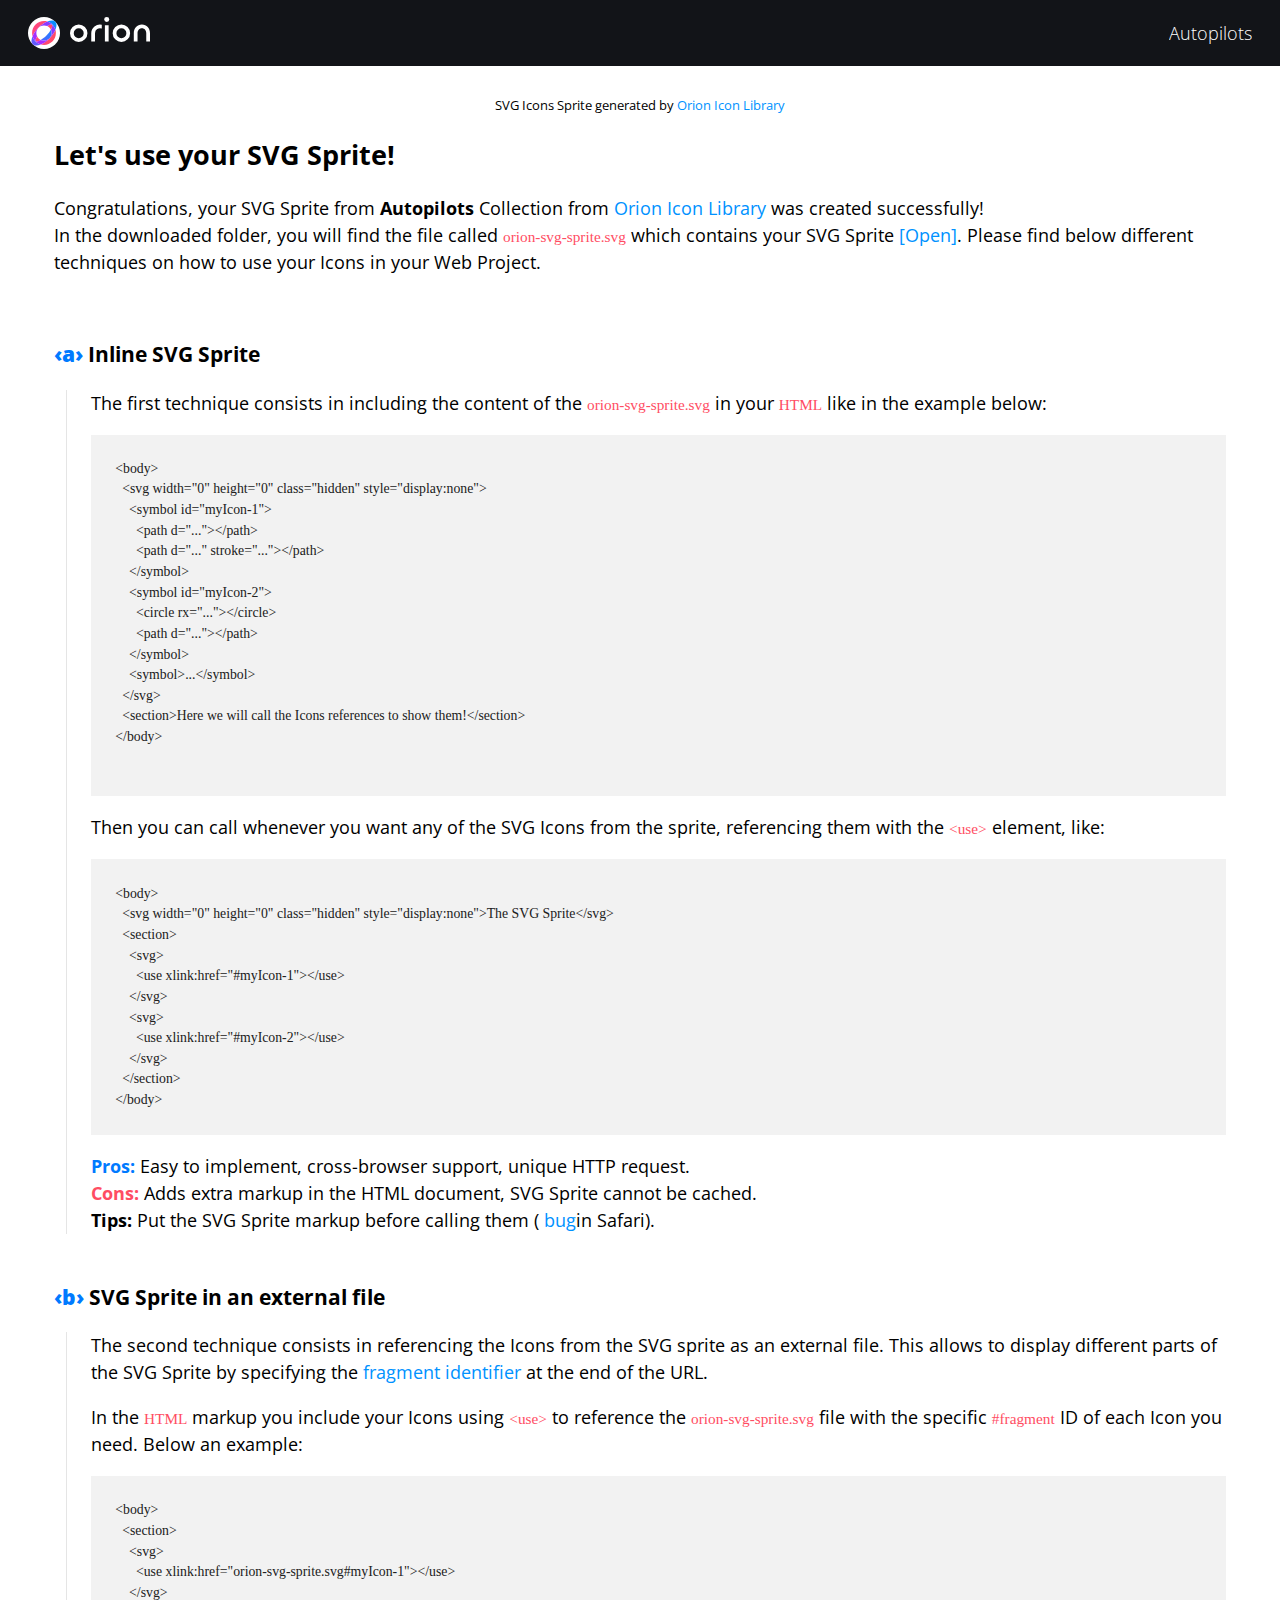
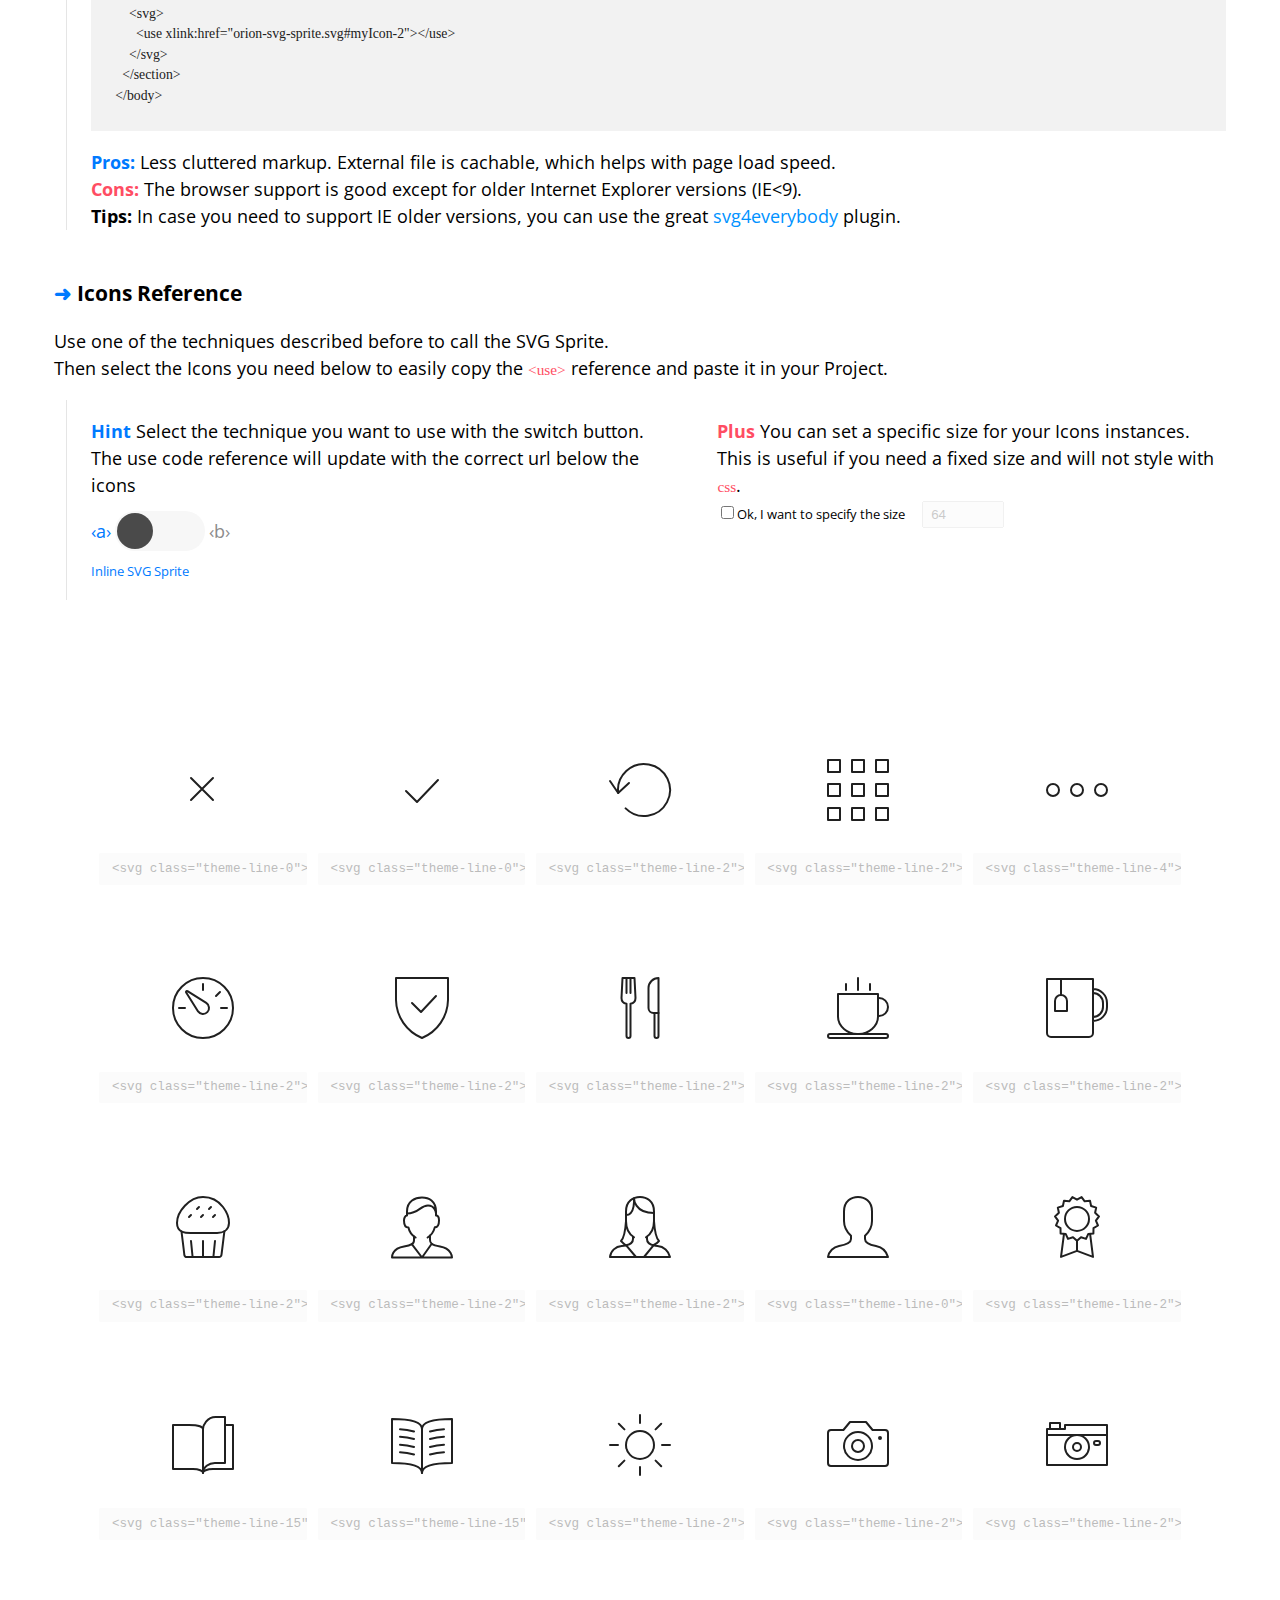
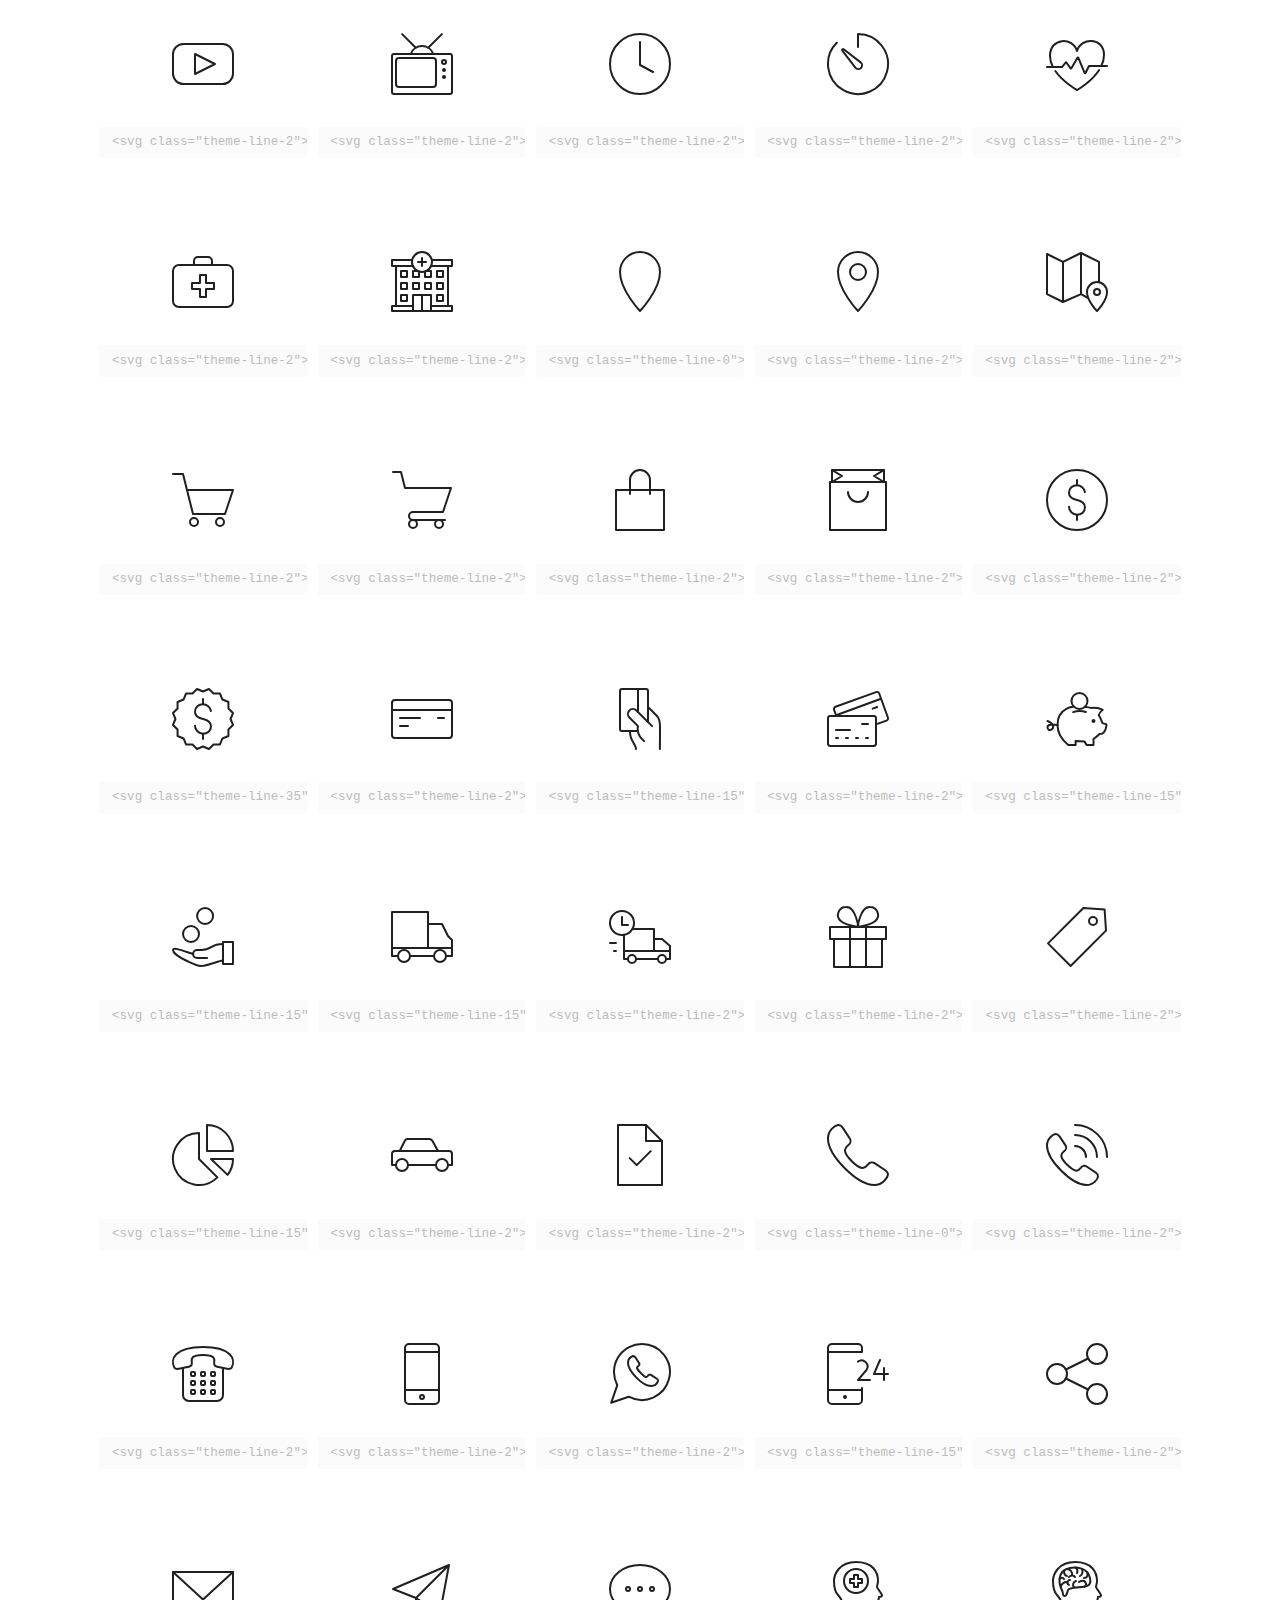
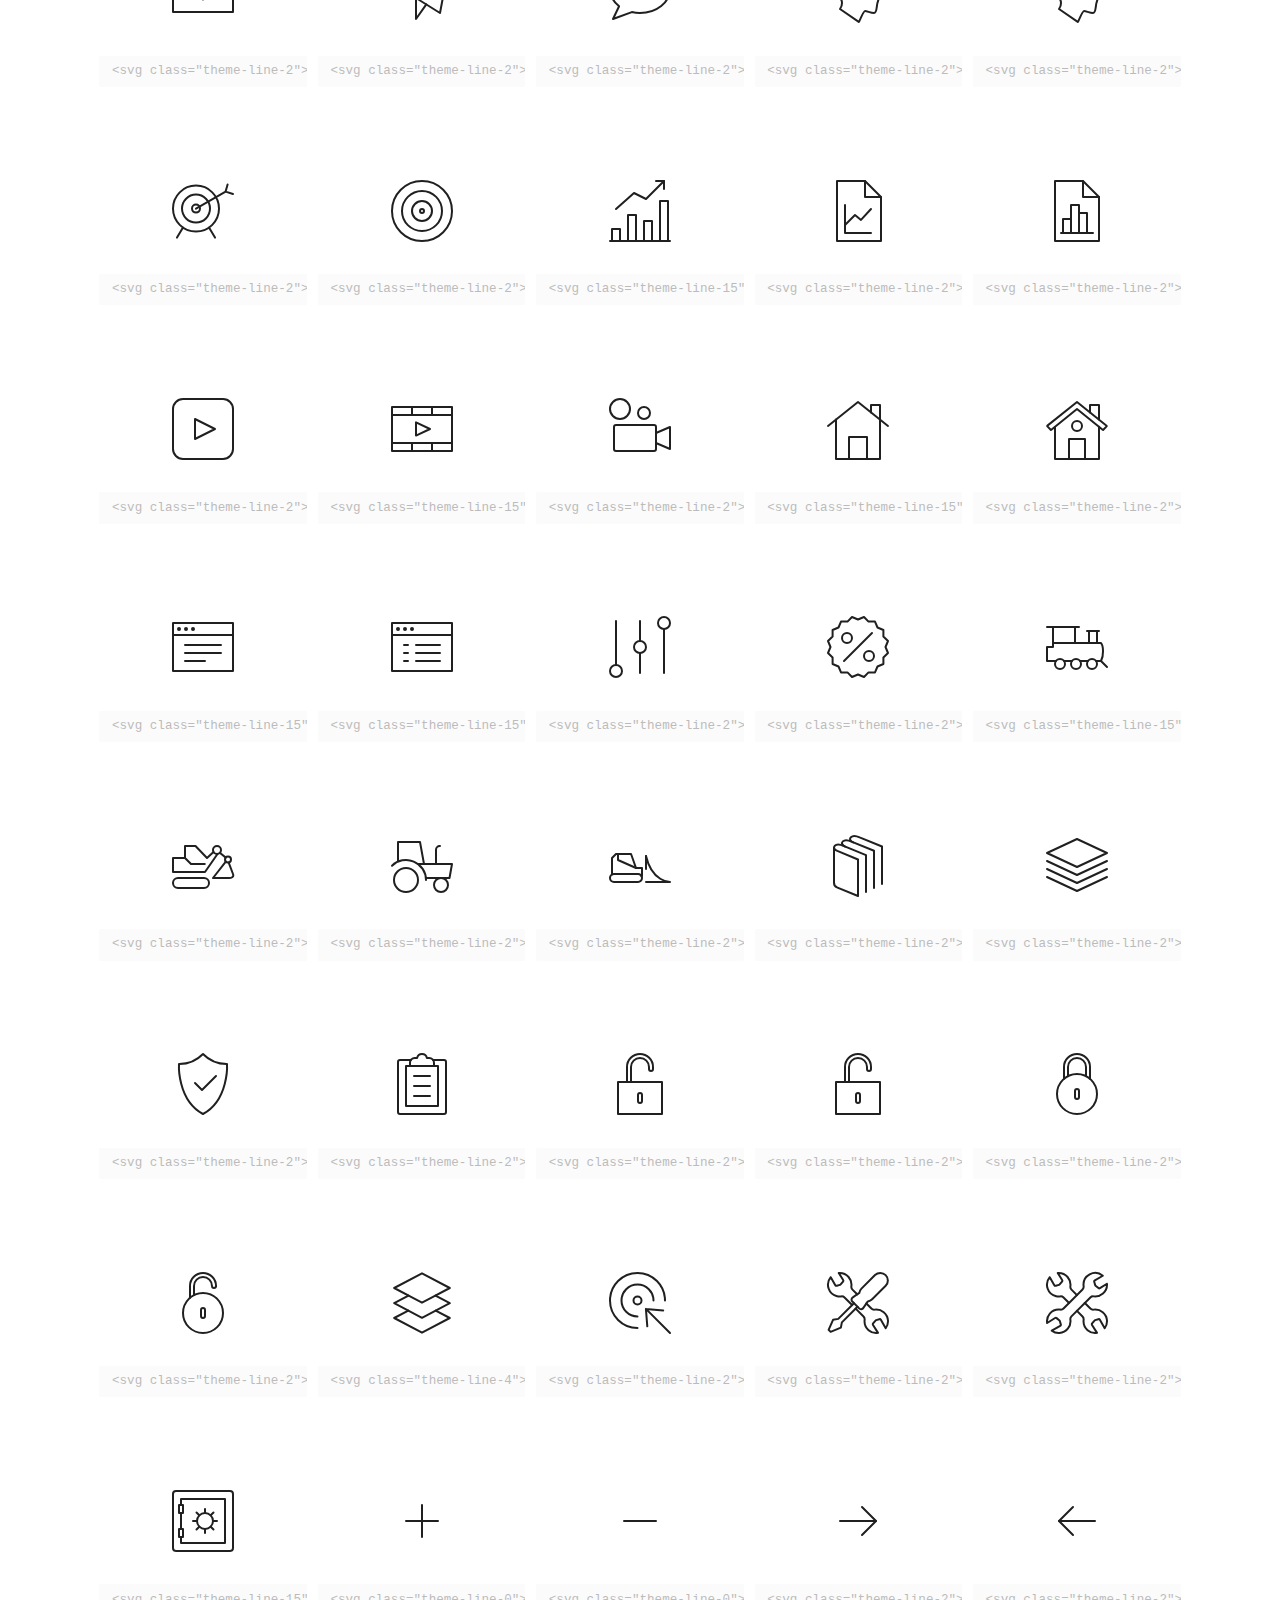
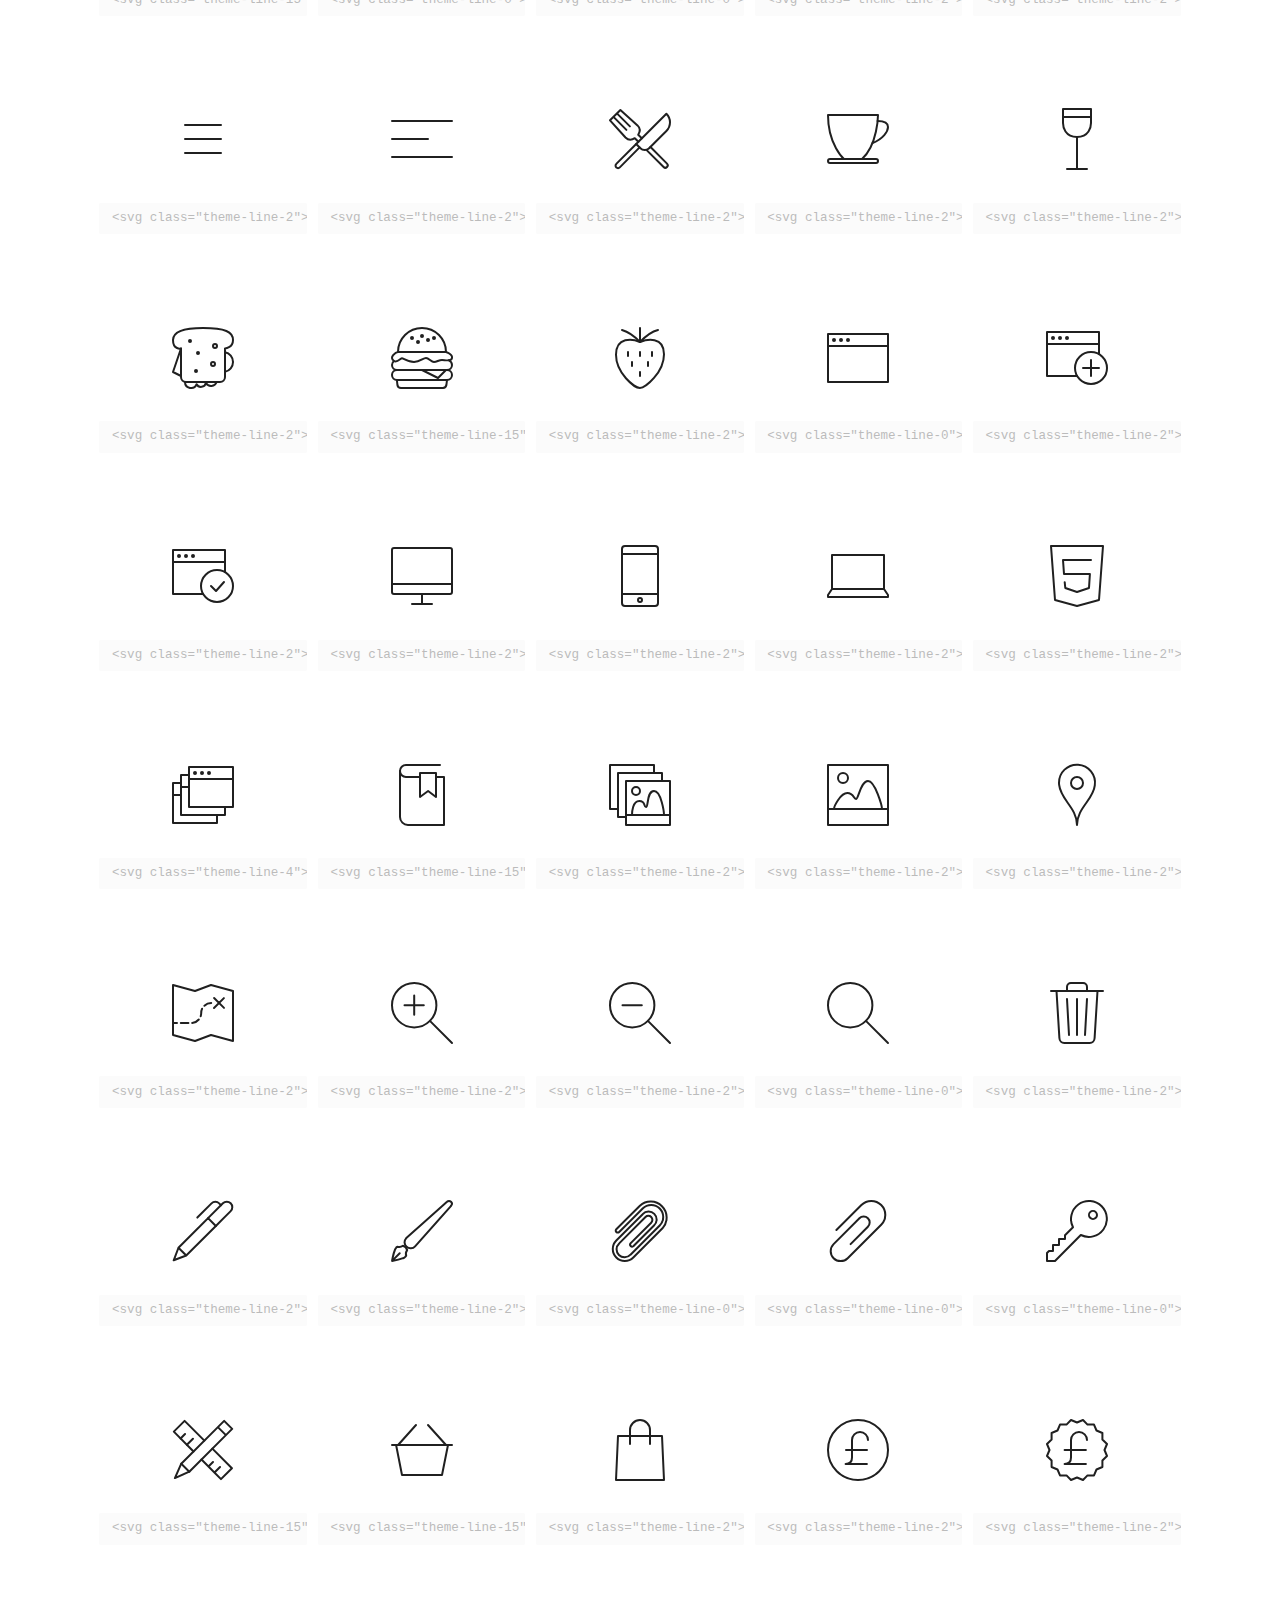
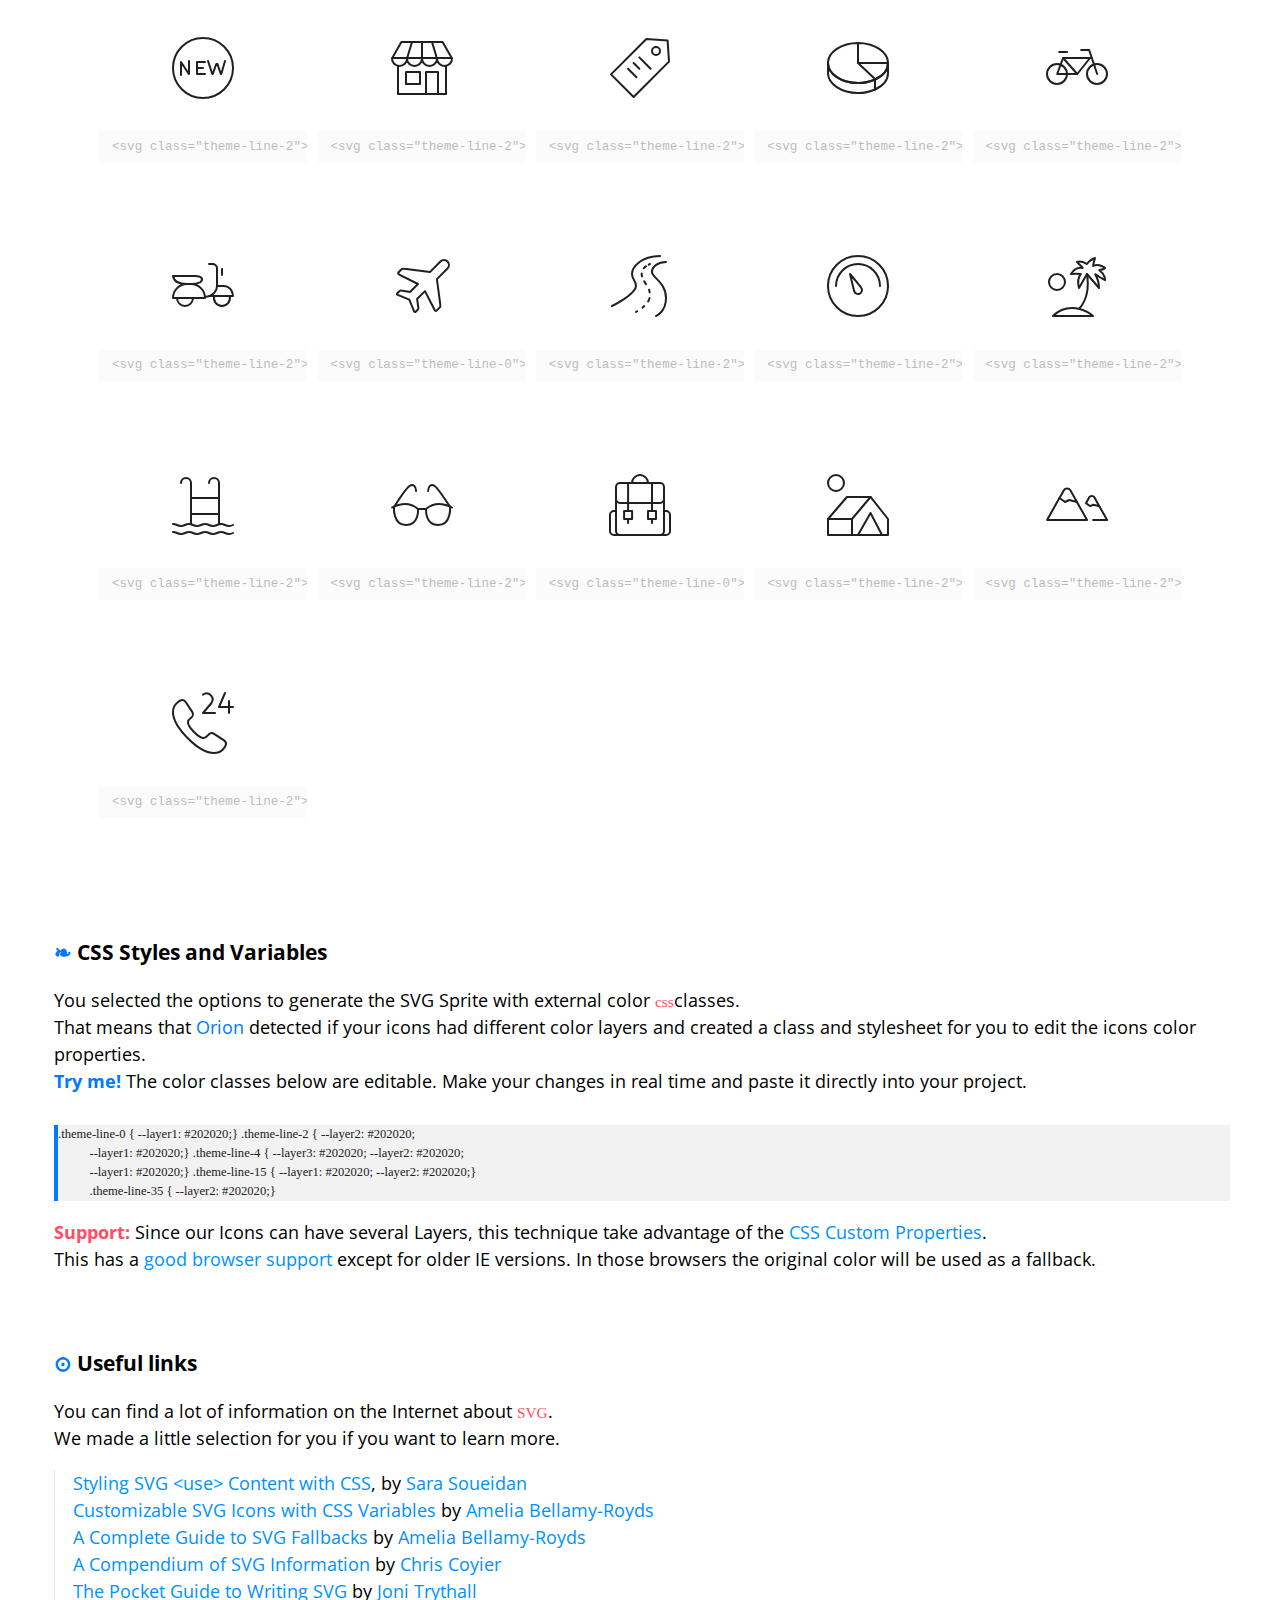
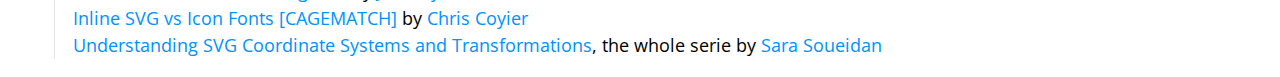
<file: icons/demo.html>
<!doctype>
<html lang="en">
  
  <head>
    <title>SVG Sprite Demo | Orion Icon Library</title>
    <meta name="viewport" content="width=device-width, initial-scale=1.0"
    />
    <meta charset="UTF-8" />
    <link href="https://fonts.googleapis.com/css?family=Open+Sans" rel="stylesheet"
    />
    <style>
      html {
          box-sizing: border-box;
        }
        body {
          margin: 0;
          padding: 0;
          font-family: 'Open Sans', sans-serif;
          font-size: 1.125rem;
        }
        ._1bo7bzx{font-family:Menlo, mono;font-size:.85em;}._1oymxsi{color:#ff4d63;}._1tt2u3t{-webkit-box-pack:justify;-ms-flex-pack:justify;-webkit-box-align:center;-ms-flex-align:center;display:-webkit-box;display:-moz-box;display:-ms-flexbox;display:-webkit-flex;display:flex;-webkit-align-items:center;align-items:center;background-color:#121418;-webkit-justify-content:space-between;justify-content:space-between;height:66px;padding:0 28px;color:white;}._dl5j6p{font-weight:300;max-width:33%;font-size:1em;}._1iurgbx{white-space:nowrap;overflow:hidden;text-overflow:ellipsis;}._1l5hckq{padding:1em 3em;}._kp2n83{font-size:.7em;text-align:center;}._o1cg4g{color:#0092FF;text-decoration:none;}._o1cg4g:hover{text-decoration:underline;}._14gdf42{line-height:1.5;}._ovghcs{color:inherit;text-decoration:none;}._ovghcs:hover:after{content:"#";color:#0092FF;margin-left:2px;opacity:.3;-webkit-transition:opacity .3s;-moz-transition:opacity .3s;transition:opacity .3s;}._ovghcs:active:after{opacity:1;}._1dqtju9{color:#007aff;}._fr5wn{padding-left:24px;border-left:1px solid rgba(0,0,0,0.1);margin-left:12px;margin-bottom:48px;}._1bmg5vo{color:#202020;tab-ssize:4px;overflow-x:auto;padding:1.5em;line-height:1.5;background:rgba(0,0,0,0.05);font-size:.9em;}._jro6t0{display:-webkit-box;display:-moz-box;display:-ms-flexbox;display:-webkit-flex;display:flex;}._53480w{display:none;}._53480w:checked + label span{-webkit-transform:translateX(52px);-ms-transform:translateX(52px);transform:translateX(52px);}._53480w:checked + label:before{color:inherit;}._53480w:checked + label:after{color:#007aff;}._53480w:checked ~ .externalCheckboxHelper:after{content:"External SVG Sprite";}._1uuc6xn{cursor:pointer;width:90px;height:40px;display:block;background-color:#f7f7f7;color:#8c8c8c;border-radius:32px;margin:12px 24px;position:relative;}._1uuc6xn:before{content:"‹a›";position:absolute;right:-webkit-calc(100% + 4px);right:-moz-calc(100% + 4px);right:calc(100% + 4px);top:50%;-webkit-transform:translateY(-50%);-ms-transform:translateY(-50%);transform:translateY(-50%);color:#007aff;}._1uuc6xn:after{content:"‹b›";position:absolute;left:-webkit-calc(100% + 4px);left:-moz-calc(100% + 4px);left:calc(100% + 4px);top:50%;-webkit-transform:translateY(-50%);-ms-transform:translateY(-50%);transform:translateY(-50%);}._10r524x{background-color:#4a4a4a;border-radius:50%;height:36px;left:0px;-webkit-transform:translateX(2px);-ms-transform:translateX(2px);transform:translateX(2px);position:absolute;top:2px;-webkit-transition:-webkit-transform .2s ease,transform .2s ease;-moz-transition:transform .2s ease;transition:-ms-transform .2s ease,-webkit-transform .2s ease,transform .2s ease;width:36px;z-index:1;}._qjqtm8:after{content:"Inline SVG Sprite";}._jcgzno{padding:.3em .5em;outline:0px;margin-left:12px;}._jcgzno:disabled{opacity:0.3;}._1r58n10{overflow:auto;padding:40px;margin:0px;list-style:none;padding-bottom:40px;}._fnhcyz{width:100%;float:left;-moz-box-sizing:border-box;box-sizing:border-box;display:block;-webkit-transition:opacity 250ms, box-shadow 250ms;-moz-transition:opacity 250ms, box-shadow 250ms;transition:opacity 250ms, box-shadow 250ms;cursor:pointer;position:relative;}@media (min-width: 767px){._fnhcyz{width:50%;}}@media (min-width: 1023px){._fnhcyz{width:33.333%;}}@media (min-width: 1199px){._fnhcyz{width:20%;}}._fnhcyz:after{content:"";position:absolute;z-index:-1;top:0px;right:0px;bottom:0px;left:0px;opacity:0;box-shadow:0 .5em 3em rgba(0,0,0,.1);-webkit-transition:opacity .3s;-moz-transition:opacity .3s;transition:opacity .3s;}._fnhcyz:hover:after{opacity:1;z-index:1;}._fnhcyz:before{content:"";padding-top:100%;display:block;}._fnhcyz:hover .orion-sprite__id{opacity:1;}._fnhcyz:hover .orion-sprite__code{opacity:1;}._1dclzhk{-webkit-box-direction:normal;-webkit-box-orient:vertical;-webkit-box-pack:justify;-ms-flex-pack:justify;-webkit-box-align:center;-ms-flex-align:center;display:-webkit-box;display:-moz-box;display:-ms-flexbox;display:-webkit-flex;display:flex;-webkit-align-items:center;align-items:center;-webkit-justify-content:space-between;justify-content:space-between;-webkit-flex-direction:column;-ms-flex-direction:column;flex-direction:column;position:absolute;top:0px;right:0px;bottom:0px;left:0px;padding:.5em 1em;}._19wnp26{width:100%;font-size:.7em;text-align:center;opacity:0;color:#777;-webkit-transition:opacity 250ms;-moz-transition:opacity 250ms;transition:opacity 250ms;}._1u0lyeu{width:64px;height:64px;}._190hxbq{width:100%;height:100%;}._1mcpc5v{font-size:.7em;padding:.5em 1em;width:100%;z-index:2;border-radius:2px;opacity:.3;-webkit-transition:opacity .3s;-moz-transition:opacity .3s;transition:opacity .3s;}._duacj0{white-space:pre;display:inline-block;font-size:.7em;line-height:1.5;background:rgba(0,0,0,0.05);tab-ssize:4px;color:#202020;margin-top:1em;width:100%;outline:0px;border-left:4px solid #007aff;}._1hgbkkp{list-style:none;margin:0px;padding:0px;padding-left:1em;line-height:1.5em;}._19kenml{-webkit-box-align:start;-ms-flex-align:start;display:-webkit-box;display:-moz-box;display:-ms-flexbox;display:-webkit-flex;display:flex;-webkit-align-items:flex-start;align-items:flex-start;color:#fff;}._15372er{display:inline-block;vertical-align:middle;width:32px;height:32px;}._ksd372{display:inline-block;vertical-align:middle;width:80px;height:25px;margin-left:10px;}
    </style>
  </head>
  
  <body>
    <svg width="0" height="0" class="hidden">
      <symbol xmlns="http://www.w3.org/2000/svg" viewBox="0 0 64 64" id="close-1">
        <title>Close</title>
        <desc>A line styled icon from Orion Icon Library.</desc>
        <path data-name="layer1"
        fill="none" stroke="#202020" stroke-miterlimit="10" stroke-width="2" d="M41.999 20.002l-22 22m22 0L20 20"
        stroke-linejoin="round" stroke-linecap="round" style="stroke:var(--layer1, #202020)"></path>
      </symbol>
      <symbol xmlns="http://www.w3.org/2000/svg" viewBox="0 0 64 64" id="checkmark-1">
        <title>Checkmark</title>
        <desc>A line styled icon from Orion Icon Library.</desc>
        <path data-name="layer1"
        fill="none" stroke="#202020" stroke-miterlimit="10" stroke-width="2" d="M16 33l11 11 21-22"
        stroke-linejoin="round" stroke-linecap="round" style="stroke:var(--layer1, #202020)"></path>
      </symbol>
      <symbol xmlns="http://www.w3.org/2000/svg" viewBox="0 0 64 64" id="rotate-left-1">
        <title>Rotate Left</title>
        <desc>A line styled icon from Orion Icon Library.</desc>
        <path data-name="layer2"
        d="M10.168 34.947a26.016 26.016 0 1 1 7.45 15.432" fill="none" stroke="#202020"
        stroke-miterlimit="10" stroke-width="2" stroke-linejoin="round" stroke-linecap="round"
        style="stroke:var(--layer1, #202020)"></path>
        <path data-name="layer1" fill="none" stroke="#202020" stroke-miterlimit="10"
        stroke-width="2" d="M2 23l8.168 11.947L20.986 25" stroke-linejoin="round"
        stroke-linecap="round" style="stroke:var(--layer1, #202020)"></path>
      </symbol>
      <symbol xmlns="http://www.w3.org/2000/svg" viewBox="0 0 64 64" id="portfolio-grid-1">
        <title>Portfolio Grid</title>
        <desc>A line styled icon from Orion Icon Library.</desc>
        <path data-name="layer2"
        fill="none" stroke="#202020" stroke-miterlimit="10" stroke-width="2" d="M2 2h12v12H2zm24 0h12v12H26zm24 0h12v12H50zM2 50h12v12H2z"
        stroke-linejoin="round" stroke-linecap="round" style="stroke:var(--layer1, #202020)"></path>
        <path data-name="layer1" fill="none" stroke="#202020" stroke-miterlimit="10"
        stroke-width="2" d="M26 50h12v12H26zm24 0h12v12H50z" stroke-linejoin="round"
        stroke-linecap="round" style="stroke:var(--layer1, #202020)"></path>
        <path data-name="layer2" fill="none" stroke="#202020" stroke-miterlimit="10"
        stroke-width="2" d="M2 25.988h12v12H2z" stroke-linejoin="round" stroke-linecap="round"
        style="stroke:var(--layer1, #202020)"></path>
        <path data-name="layer1" fill="none" stroke="#202020" stroke-miterlimit="10"
        stroke-width="2" d="M26 25.988h12v12H26zm24 0h12v12H50z" stroke-linejoin="round"
        stroke-linecap="round" style="stroke:var(--layer1, #202020)"></path>
      </symbol>
      <symbol xmlns="http://www.w3.org/2000/svg" viewBox="0 0 64 64" id="more-1">
        <title>More</title>
        <desc>A line styled icon from Orion Icon Library.</desc>
        <circle data-name="layer3"
        cx="8" cy="32" r="6" fill="none" stroke="#202020" stroke-miterlimit="10"
        stroke-width="2" stroke-linejoin="round" stroke-linecap="round" style="stroke:var(--layer1, #202020)"></circle>
        <circle data-name="layer2" cx="56" cy="32" r="6" fill="none"
        stroke="#202020" stroke-miterlimit="10" stroke-width="2" stroke-linejoin="round"
        stroke-linecap="round" style="stroke:var(--layer1, #202020)"></circle>
        <circle data-name="layer1" cx="32" cy="32" r="6" fill="none"
        stroke="#202020" stroke-miterlimit="10" stroke-width="2" stroke-linejoin="round"
        stroke-linecap="round" style="stroke:var(--layer1, #202020)"></circle>
      </symbol>
      <symbol xmlns="http://www.w3.org/2000/svg" viewBox="0 0 64 64" id="speed-1">
        <title>Speed</title>
        <desc>A line styled icon from Orion Icon Library.</desc>
        <circle data-name="layer2"
        cx="32" cy="32" r="30" fill="none" stroke="#202020" stroke-miterlimit="10"
        stroke-width="2" stroke-linejoin="round" stroke-linecap="round" style="stroke:var(--layer1, #202020)"></circle>
        <path data-name="layer2" fill="none" stroke="#202020" stroke-miterlimit="10"
        stroke-width="2" d="M8 32h6M32 8v5.999M50 32h6M45 20l4-4" stroke-linejoin="round"
        stroke-linecap="round" style="stroke:var(--layer1, #202020)"></path>
        <path data-name="layer1" d="M15.183 16.544A.975.975 0 0 1 15 16a1 1 0 0 1 1.489-.873l18.748 11.821a5.999 5.999 0 1 1-8.153 8.486z"
        fill="none" stroke="#202020" stroke-miterlimit="10" stroke-width="2" stroke-linejoin="round"
        stroke-linecap="round" style="stroke:var(--layer1, #202020)"></path>
      </symbol>
      <symbol xmlns="http://www.w3.org/2000/svg" viewBox="0 0 64 64" id="security-shield-1">
        <title>Security Shield</title>
        <desc>A line styled icon from Orion Icon Library.</desc>
        <path data-name="layer2"
        d="M6 2h52v22.064A41.973 41.973 0 0 1 31.994 62 41.97 41.97 0 0 1 6 24.064z"
        fill="none" stroke="#202020" stroke-miterlimit="10" stroke-width="2" stroke-linejoin="round"
        stroke-linecap="round" style="stroke:var(--layer1, #202020)"></path>
        <path data-name="layer1" fill="none" stroke="#202020" stroke-miterlimit="10"
        stroke-width="2" d="M22 27l9 9 15-16" stroke-linejoin="round" stroke-linecap="round"
        style="stroke:var(--layer1, #202020)"></path>
      </symbol>
      <symbol xmlns="http://www.w3.org/2000/svg" viewBox="0 0 64 64" id="food-1">
        <title>Food</title>
        <desc>A line styled icon from Orion Icon Library.</desc>
        <path data-name="layer2"
        d="M50.5 37v23a2 2 0 0 1-2 2 2 2 0 0 1-2-2V37" fill="none" stroke="#202020"
        stroke-linecap="round" stroke-linejoin="round" stroke-width="2" style="stroke:var(--layer1, #202020)"></path>
        <path data-name="layer1" fill="none" stroke="#202020" stroke-linecap="round"
        stroke-linejoin="round" stroke-width="2" d="M18.5 17V2m4 0v15m4-15h-12l-1 20c0 3.2 2.1 5.2 5 5.8V60a2 2 0 0 0 4 0V27.8c2.9-.6 5-2.6 5-5.8zm24 35V2a10 10 0 0 0-10 10v20a5 5 0 0 0 5 5z"
        style="stroke:var(--layer1, #202020)"></path>
      </symbol>
      <symbol viewBox="0 0 64 64" xmlns="http://www.w3.org/2000/svg" id="hot-coffee-1">
        <title>Hot Coffee</title>
        <desc>A line styled icon from Orion Icon Library.</desc>
        <path stroke-width="2"
        stroke-linejoin="round" stroke-linecap="round" stroke="#202020" fill="none"
        d="M52 17.965v22.857c0 9.467-9.582 17.143-19.049 17.143h-1.9C21.58 57.965 12 50.289 12 40.822V17.965zM52 22h1.016A8.984 8.984 0 0 1 62 30.982a8.982 8.982 0 0 1-8.982 8.982H52"
        data-name="layer2" style="stroke:var(--layer1, #202020)"></path>
        <path d="M32 13.998v-12m-12.002 12V8.002m24.004 5.996V8.002M62 60a2 2 0 0 1-2 2H4a2 2 0 0 1-2-2 2 2 0 0 1 2-2h56a2 2 0 0 1 2 2z"
        stroke-width="2" stroke-linejoin="round" stroke-linecap="round" stroke="#202020"
        fill="none" data-name="layer1" style="stroke:var(--layer1, #202020)"></path>
      </symbol>
      <symbol xmlns="http://www.w3.org/2000/svg" viewBox="0 0 64 64" id="tea-cup-1">
        <title>Tea Cup</title>
        <desc>A line styled icon from Orion Icon Library.</desc>
        <path data-name="layer2"
        fill="none" stroke="#202020" stroke-linecap="round" stroke-linejoin="round"
        stroke-width="2" d="M16 3v16m6 16V25a6 6 0 0 0-6-6 6 6 0 0 0-6 6v10z" style="stroke:var(--layer1, #202020)"></path>
        <path data-name="layer1" d="M48 3v54a4 4 0 0 1-4 4H6a4 4 0 0 1-4-4V3zm0 10a14 14 0 0 1 14 14v4a14 14 0 0 1-14 14"
        fill="none" stroke="#202020" stroke-linecap="round" stroke-linejoin="round"
        stroke-width="2" style="stroke:var(--layer1, #202020)"></path>
        <path data-name="layer1" d="M48 41a10 10 0 0 0 10-10v-4a10 10 0 0 0-10-10"
        fill="none" stroke="#202020" stroke-linecap="round" stroke-linejoin="round"
        stroke-width="2" style="stroke:var(--layer1, #202020)"></path>
      </symbol>
      <symbol xmlns="http://www.w3.org/2000/svg" viewBox="0 0 64 64" id="muffin-1">
        <title>Muffin</title>
        <desc>A line styled icon from Orion Icon Library.</desc>
        <path data-name="layer2"
        d="M10.5 36.5s2.6 20.7 2.8 23.1A2.4 2.4 0 0 0 16 62h31.9a2.4 2.4 0 0 0 2.6-2.4c.3-2.4 2.9-23.4 2.9-23.4M20 46l1.6 16M44 46l-1.6 16M32 46v16"
        fill="none" stroke="#202020" stroke-linecap="round" stroke-linejoin="round"
        stroke-width="2" style="stroke:var(--layer1, #202020)"></path>
        <path data-name="layer1" d="M32 2C18.3 2 6 16.7 6 28s11.3 10 16 10h24.1c4.8 0 11.7-2 11.9-10S50.5 2 32 2zM20 20l-2 2m14-2l-2 2m-2-10l-2 2m14-2l-2 2m6 6l-2 2"
        fill="none" stroke="#202020" stroke-linecap="round" stroke-linejoin="round"
        stroke-width="2" style="stroke:var(--layer1, #202020)"></path>
      </symbol>
      <symbol viewBox="0 0 64 64" xmlns="http://www.w3.org/2000/svg" id="man-1">
        <title>Man</title>
        <desc>A line styled icon from Orion Icon Library.</desc>
        <path stroke-width="2"
        stroke-miterlimit="10" stroke="#202020" fill="none" d="M41.713 48.744c-1.968-1.476-1.71-3.069-1.71-4.244v-4m-16 1v3c0 1.285.425 3.083-2.194 4.67"
        data-name="layer2" stroke-linejoin="round" stroke-linecap="round" style="stroke:var(--layer1, #202020)"></path>
        <path stroke-width="2" stroke-miterlimit="10" stroke="#202020"
        fill="none" d="M37.601 42.5a16.786 16.786 0 0 0 7.168-10.135c3.026-.037 4.234-2.931 4.234-6.937 0-1.994 0-4.928-3-4.928v-2m-29 0v2.006c-2-.006-3 2.994-3 4.988 0 4.006 1.391 7.006 4.436 7.006h.002a15.21 15.21 0 0 0 7.17 10m20.392-24v-2c0-10.4-7.373-14-14-14s-15 3.517-15 13.916V18.5c12 0 13-8 21-8 7.459 0 8 8 8 8z"
        data-name="layer2" stroke-linejoin="round" stroke-linecap="round" style="stroke:var(--layer1, #202020)"></path>
        <path stroke-width="2" stroke-miterlimit="10" stroke="#202020"
        fill="none" d="M14.003 51.5c-12.61 2-12.001 11-12.001 11h30L21.809 49.17c-1.458.885-3.856 1.703-7.806 2.33zm36 0c-4.436-.74-6.91-1.72-8.29-2.756L32.002 62.5h30s0-9-12-11z"
        data-name="layer1" stroke-linejoin="round" stroke-linecap="round" style="stroke:var(--layer1, #202020)"></path>
      </symbol>
      <symbol viewBox="0 0 64 64" xmlns="http://www.w3.org/2000/svg" id="woman-1">
        <title>Woman</title>
        <desc>A line styled icon from Orion Icon Library.</desc>
        <path stroke-width="2"
        stroke-miterlimit="10" stroke="#202020" fill="none" d="M32 2c-6.627 0-13.992 4-13.992 14.399V26c0 7.18 3.27 13.379 8 16.267m11.984 0c4.73-2.888 8-9.087 8-16.267v-9.601C45.992 6 38.627 2 32 2"
        data-name="layer2" stroke-linejoin="round" stroke-linecap="round" style="stroke:var(--layer1, #202020)"></path>
        <path stroke-width="2" stroke-miterlimit="10" stroke="#202020"
        fill="none" d="M46 18C26 18 26 3.174 26 3.174S27.416 20 18 20m27.473 30.357C39.003 48.835 39 45.697 39 44v-2M28 62h8M25 42v2c0 1.684-.002 4.813-6.794 6.333M18.008 26S17 42 13 46c4 4 4.926 4.394 4.926 4.394"
        data-name="layer2" stroke-linejoin="round" stroke-linecap="round" style="stroke:var(--layer1, #202020)"></path>
        <path stroke-width="2" stroke-miterlimit="10" stroke="#202020"
        fill="none" d="M45.992 26S47 42 51 46c-4 4-6.095 4.217-6.095 4.217" data-name="layer2"
        stroke-linejoin="round" stroke-linecap="round" style="stroke:var(--layer1, #202020)"></path>
        <path stroke-width="2" stroke-miterlimit="10" stroke="#202020"
        fill="none" d="M62 62a13.788 13.788 0 0 0-12.422-11 30.574 30.574 0 0 1-4.105-.643L36 62zM13.61 51A12.46 12.46 0 0 0 2 62h26l-9.794-11.667a34.259 34.259 0 0 1-4.597.667z"
        data-name="layer1" stroke-linejoin="round" stroke-linecap="round" style="stroke:var(--layer1, #202020)"></path>
      </symbol>
      <symbol xmlns="http://www.w3.org/2000/svg" viewBox="0 0 64 64" id="user-1">
        <title>User</title>
        <desc>A line styled icon from Orion Icon Library.</desc>
        <path data-name="layer1"
        d="M46 26c0 6.1-3.4 11.5-7 14.8V44c0 2 1 5.1 11 7a15.5 15.5 0 0 1 12 11H2a13.4 13.4 0 0 1 11-11c10-1.8 12-5 12-7v-3.2c-3.6-3.3-7-8.6-7-14.8v-9.6C18 6 25.4 2 32 2s14 4 14 14.4z"
        fill="none" stroke="#202020" stroke-miterlimit="10" stroke-width="2" stroke-linejoin="round"
        stroke-linecap="round" style="stroke:var(--layer1, #202020)"></path>
      </symbol>
      <symbol xmlns="http://www.w3.org/2000/svg" viewBox="0 0 64 64" id="quality-1">
        <title>Quality</title>
        <desc>A line styled icon from Orion Icon Library.</desc>
        <path data-name="layer2"
        fill="none" stroke="#202020" stroke-miterlimit="10" stroke-width="2" d="M19 38.9l-3 23 16-6 16 6-2.9-23M32 45.8v10.1"
        stroke-linejoin="round" stroke-linecap="round" style="stroke:var(--layer1, #202020)"></path>
        <circle data-name="layer1" cx="32" cy="23.9" r="12" fill="none"
        stroke="#202020" stroke-miterlimit="10" stroke-width="2" stroke-linejoin="round"
        stroke-linecap="round" style="stroke:var(--layer1, #202020)"></circle>
        <path data-name="layer1" fill="none" stroke="#202020" stroke-miterlimit="10"
        stroke-width="2" d="M32 4.7l4.6-2.6 3.1 4.2 5.3-.5 1.1 5.2 5.1 1.6-1.1 5.2 3.9 3.6-3.1 4.3 2.1 4.8-4.5 2.7-.1 5.3-5.2.6-2.2 4.8-5-1.6-4 3.5-4-3.5-5 1.6-2.2-4.8-5.2-.6-.1-5.3-4.5-2.7 2.1-4.8-3.1-4.3 3.9-3.6-1.1-5.2 5.1-1.6L19 5.8l5.3.5 3.1-4.2L32 4.7z"
        stroke-linejoin="round" stroke-linecap="round" style="stroke:var(--layer1, #202020)"></path>
      </symbol>
      <symbol xmlns="http://www.w3.org/2000/svg" viewBox="0 0 64 64" id="reading-1">
        <title>Reading</title>
        <desc>A line styled icon from Orion Icon Library.</desc>
        <path data-name="layer1"
        d="M54 12h8v44H42c-6 0-10 2-10 3.8" fill="none" stroke="#202020" stroke-miterlimit="10"
        stroke-width="2" stroke-linejoin="round" stroke-linecap="round" style="stroke:var(--layer2, #202020)"></path>
        <path data-name="layer2" d="M32 16c0-3.6 4-12 12.6-12H54v46H43.9C37.8 50 32 54.2 32 60"
        fill="none" stroke="#202020" stroke-miterlimit="10" stroke-width="2" stroke-linejoin="round"
        stroke-linecap="round" style="stroke:var(--layer2, #202020)"></path>
        <path data-name="layer1" d="M32 16c0-2-4-4-14-4H2v44h20c6 0 10 2 10 3.8z"
        fill="none" stroke="#202020" stroke-miterlimit="10" stroke-width="2" stroke-linejoin="round"
        stroke-linecap="round" style="stroke:var(--layer2, #202020)"></path>
      </symbol>
      <symbol xmlns="http://www.w3.org/2000/svg" viewBox="0 0 64 64" id="news-1">
        <title>News</title>
        <desc>A line styled icon from Orion Icon Library.</desc>
        <path data-name="layer1"
        d="M32 16C32 8 16 6 2 6v44c14 0 30 2 30 10z" fill="none" stroke="#202020"
        stroke-miterlimit="10" stroke-width="2" stroke-linejoin="round" stroke-linecap="round"
        style="stroke:var(--layer2, #202020)"></path>
        <path data-name="layer2" d="M24 18.5a60.7 60.7 0 0 0-14-2.3M24 26a60.7 60.7 0 0 0-14-2.3M24 34a60.7 60.7 0 0 0-14-2.3m14 9.8a60.7 60.7 0 0 0-14-2.3m30-20.7a60.7 60.7 0 0 1 14-2.3M40 26a60.7 60.7 0 0 1 14-2.3M40 34a60.7 60.7 0 0 1 14-2.3m-14 9.8a60.7 60.7 0 0 1 14-2.3"
        fill="none" stroke="#202020" stroke-miterlimit="10" stroke-width="2" stroke-linejoin="round"
        stroke-linecap="round" style="stroke:var(--layer2, #202020)"></path>
        <path data-name="layer1" d="M32 16C32 8 48 6 62 6v44c-14 0-30 2-30 10"
        fill="none" stroke="#202020" stroke-miterlimit="10" stroke-width="2" stroke-linejoin="round"
        stroke-linecap="round" style="stroke:var(--layer2, #202020)"></path>
      </symbol>
      <symbol xmlns="http://www.w3.org/2000/svg" viewBox="0 0 64 64" id="sun-1">
        <title>Sun</title>
        <desc>A line styled icon from Orion Icon Library.</desc>
        <circle data-name="layer2"
        cx="32" cy="32" r="14" fill="none" stroke="#202020" stroke-miterlimit="10"
        stroke-width="2" stroke-linejoin="round" stroke-linecap="round" style="stroke:var(--layer1, #202020)"></circle>
        <path data-name="layer1" fill="none" stroke="#202020" stroke-miterlimit="10"
        stroke-width="2" d="M32 2v8m0 44v8m30-30h-8m-44 0H2m8.8-21.2l5.6 5.6m31.2 31.2l5.6 5.6m0-42.4l-5.6 5.6M16.4 47.6l-5.6 5.6"
        stroke-linejoin="round" stroke-linecap="round" style="stroke:var(--layer1, #202020)"></path>
      </symbol>
      <symbol xmlns="http://www.w3.org/2000/svg" viewBox="0 0 64 64" id="camera-1">
        <title>Camera</title>
        <desc>A line styled icon from Orion Icon Library.</desc>
        <path data-name="layer2"
        d="M59 17H46.6L40 9H24l-6.6 8H5a3 3 0 0 0-3 3v30a3 3 0 0 0 3 3h54a3 3 0 0 0 3-3V20a3 3 0 0 0-3-3z"
        fill="none" stroke="#202020" stroke-miterlimit="10" stroke-width="2" stroke-linejoin="round"
        stroke-linecap="round" style="stroke:var(--layer1, #202020)"></path>
        <circle data-name="layer1" cx="32" cy="33" r="14" fill="none" stroke="#202020"
        stroke-miterlimit="10" stroke-width="2" stroke-linejoin="round" stroke-linecap="round"
        style="stroke:var(--layer1, #202020)"></circle>
        <circle data-name="layer1" cx="54" cy="25" r="1" fill="none"
        stroke="#202020" stroke-miterlimit="10" stroke-width="2" stroke-linejoin="round"
        stroke-linecap="round" style="stroke:var(--layer1, #202020)"></circle>
        <circle data-name="layer1" cx="32" cy="33" r="6" fill="none"
        stroke="#202020" stroke-miterlimit="10" stroke-width="2" stroke-linejoin="round"
        stroke-linecap="round" style="stroke:var(--layer1, #202020)"></circle>
      </symbol>
      <symbol xmlns="http://www.w3.org/2000/svg" viewBox="0 0 64 64" id="retro-camera-1">
        <title>Retro Camera</title>
        <desc>A line styled icon from Orion Icon Library.</desc>
        <path data-name="layer2"
        fill="none" stroke="#202020" stroke-miterlimit="10" stroke-width="2" d="M5 16v-6h10v6"
        stroke-linejoin="round" stroke-linecap="round" style="stroke:var(--layer1, #202020)"></path>
        <path data-name="layer2" fill="none" stroke="#202020" stroke-miterlimit="10"
        stroke-width="2" d="M20 12v4H2v36h60V12H20zM2 22h30m0 0h30" stroke-linejoin="round"
        stroke-linecap="round" style="stroke:var(--layer1, #202020)"></path>
        <circle data-name="layer1" cx="32" cy="34" r="12" fill="none" stroke="#202020"
        stroke-miterlimit="10" stroke-width="2" stroke-linejoin="round" stroke-linecap="round"
        style="stroke:var(--layer1, #202020)"></circle>
        <circle data-name="layer1" cx="32" cy="34" r="4" fill="none"
        stroke="#202020" stroke-miterlimit="10" stroke-width="2" stroke-linejoin="round"
        stroke-linecap="round" style="stroke:var(--layer1, #202020)"></circle>
        <path data-name="layer1" d="M55 30a2 2 0 0 1-2 2h-2a2 2 0 0 1-2-2 2 2 0 0 1 2-2h2a2 2 0 0 1 2 2z"
        fill="none" stroke="#202020" stroke-miterlimit="10" stroke-width="2" stroke-linejoin="round"
        stroke-linecap="round" style="stroke:var(--layer1, #202020)"></path>
      </symbol>
      <symbol xmlns="http://www.w3.org/2000/svg" viewBox="0 0 64 64" id="play-button-1">
        <title>Play Button</title>
        <desc>A line styled icon from Orion Icon Library.</desc>
        <rect data-name="layer2"
        x="2" y="12" width="60" height="40" rx="10.4" ry="10.4" fill="none" stroke="#202020"
        stroke-miterlimit="10" stroke-width="2" stroke-linejoin="round" stroke-linecap="round"
        style="stroke:var(--layer1, #202020)"></rect>
        <path data-name="layer1" fill="none" stroke="#202020" stroke-miterlimit="10"
        stroke-width="2" d="M24 22v20l20-10-20-10z" stroke-linejoin="round" stroke-linecap="round"
        style="stroke:var(--layer1, #202020)"></path>
      </symbol>
      <symbol xmlns="http://www.w3.org/2000/svg" viewBox="0 0 64 64" id="tv-1">
        <title>TV</title>
        <desc>A line styled icon from Orion Icon Library.</desc>
        <path data-name="layer2"
        d="M20.7 22a12 12 0 0 1 22.6 0" fill="none" stroke="#202020" stroke-miterlimit="10"
        stroke-width="2" stroke-linejoin="round" stroke-linecap="round" style="stroke:var(--layer1, #202020)"></path>
        <rect data-name="layer1" x="2" y="22" width="60" height="40" rx="2"
        ry="2" fill="none" stroke="#202020" stroke-miterlimit="10" stroke-width="2"
        stroke-linejoin="round" stroke-linecap="round" style="stroke:var(--layer1, #202020)"></rect>
        <path data-name="layer2" fill="none" stroke="#202020" stroke-miterlimit="10"
        stroke-width="2" d="M25.8 15.8L12.1 2.1m26.1 13.7L51.9 2.1" stroke-linejoin="round"
        stroke-linecap="round" style="stroke:var(--layer1, #202020)"></path>
        <circle data-name="layer2" cx="54" cy="38" r="1" fill="none" stroke="#202020"
        stroke-miterlimit="10" stroke-width="2" stroke-linejoin="round" stroke-linecap="round"
        style="stroke:var(--layer1, #202020)"></circle>
        <circle data-name="layer2" cx="54" cy="45" r="1" fill="none"
        stroke="#202020" stroke-miterlimit="10" stroke-width="2" stroke-linejoin="round"
        stroke-linecap="round" style="stroke:var(--layer1, #202020)"></circle>
        <circle data-name="layer2" cx="54" cy="30" r="2" fill="none"
        stroke="#202020" stroke-miterlimit="10" stroke-width="2" stroke-linejoin="round"
        stroke-linecap="round" style="stroke:var(--layer1, #202020)"></circle>
        <rect data-name="layer1" x="6" y="26" width="40" height="29"
        rx="3" ry="3" fill="none" stroke="#202020" stroke-miterlimit="10" stroke-width="2"
        stroke-linejoin="round" stroke-linecap="round" style="stroke:var(--layer1, #202020)"></rect>
      </symbol>
      <symbol xmlns="http://www.w3.org/2000/svg" viewBox="0 0 64 64" id="time-1">
        <title>Time</title>
        <desc>A line styled icon from Orion Icon Library.</desc>
        <circle data-name="layer2"
        cx="32" cy="32" r="30" fill="none" stroke="#202020" stroke-linecap="round"
        stroke-miterlimit="10" stroke-width="2" stroke-linejoin="round" style="stroke:var(--layer1, #202020)"></circle>
        <path data-name="layer1" fill="none" stroke="#202020" stroke-linecap="round"
        stroke-miterlimit="10" stroke-width="2" d="M32 10v23l13 7" stroke-linejoin="round"
        style="stroke:var(--layer1, #202020)"></path>
      </symbol>
      <symbol viewBox="0 0 64 64" xmlns="http://www.w3.org/2000/svg" id="deadline-1">
        <title>Deadline</title>
        <desc>A line styled icon from Orion Icon Library.</desc>
        <path stroke-width="2"
        stroke-miterlimit="10" stroke-linecap="round" stroke="#202020" fill="none"
        d="M29.375 35.625L16.293 18.707a1.007 1.007 0 0 1 1.414-1.414l16.918 13.082A3.739 3.739 0 0 1 30 36.254a3.914 3.914 0 0 1-.625-.629z"
        data-name="layer2" stroke-linejoin="round" style="stroke:var(--layer1, #202020)"></path>
        <path stroke-width="2" stroke-miterlimit="10" stroke-linecap="round"
        stroke="#202020" fill="none" d="M10.787 10.787A30 30 0 1 0 32 2v13" data-name="layer1"
        stroke-linejoin="round" style="stroke:var(--layer1, #202020)"></path>
      </symbol>
      <symbol xmlns="http://www.w3.org/2000/svg" viewBox="0 0 64 64" id="heartbeat-1">
        <title>Heartbeat</title>
        <desc>A line styled icon from Orion Icon Library.</desc>
        <path data-name="layer2"
        d="M54.132 37.978c-7.756 12.073-22.055 20.058-22.055 20.058S18.218 50.34 10.33 39M7.9 35A23.91 23.91 0 0 1 5 24C5 5.04 28 5 32 19c4-14 27-14 27 4a25.548 25.548 0 0 1-2.644 11"
        fill="none" stroke="#202020" stroke-linecap="round" stroke-miterlimit="10"
        stroke-width="2" stroke-linejoin="round" style="stroke:var(--layer1, #202020)"></path>
        <path data-name="layer1" d="M2 35h14.76a.5.5 0 0 0 .39-.188l3.437-4.3a.5.5 0 0 1 .8.022l4.166 5.833a.5.5 0 0 0 .839-.039l6.1-10.459a.5.5 0 0 1 .894.062l6.2 15.049a.5.5 0 0 0 .91.033l3.371-6.741a.5.5 0 0 1 .442-.272H62"
        fill="none" stroke="#202020" stroke-linecap="round" stroke-miterlimit="10"
        stroke-width="2" stroke-linejoin="round" style="stroke:var(--layer1, #202020)"></path>
      </symbol>
      <symbol xmlns="http://www.w3.org/2000/svg" viewBox="0 0 64 64" id="first-aid-kit-1">
        <title>First Aid Kit</title>
        <desc>A line styled icon from Orion Icon Library.</desc>
        <path data-name="layer2"
        fill="none" stroke="#202020" stroke-linecap="round" stroke-miterlimit="10"
        stroke-width="2" d="M43 33h-8v-8h-6v8h-8v6h8v8h6v-8h8v-6z" stroke-linejoin="round"
        style="stroke:var(--layer1, #202020)"></path>
        <rect data-name="layer1" x="2" y="15" width="60" height="42" rx="6"
        ry="6" fill="none" stroke="#202020" stroke-linecap="round" stroke-miterlimit="10"
        stroke-width="2" stroke-linejoin="round" style="stroke:var(--layer1, #202020)"></rect>
        <path data-name="layer1" d="M23 15v-4a4 4 0 0 1 4-4h10a4 4 0 0 1 4 4v4"
        fill="none" stroke="#202020" stroke-linecap="round" stroke-miterlimit="10"
        stroke-width="2" stroke-linejoin="round" style="stroke:var(--layer1, #202020)"></path>
      </symbol>
      <symbol xmlns="http://www.w3.org/2000/svg" viewBox="0 0 64 64" id="hospital-1">
        <title>Hospital</title>
        <desc>A line styled icon from Orion Icon Library.</desc>
        <path data-name="layer2"
        fill="none" stroke="#202020" stroke-linecap="round" stroke-miterlimit="10"
        stroke-width="2" d="M6 56V16m52 0v40" stroke-linejoin="round" style="stroke:var(--layer1, #202020)"></path>
        <path data-name="layer1" fill="none" stroke="#202020" stroke-linecap="round"
        stroke-miterlimit="10" stroke-width="2" d="M23 45h18v16H23z" stroke-linejoin="round"
        style="stroke:var(--layer1, #202020)"></path>
        <path data-name="layer2" fill="none" stroke="#202020" stroke-linecap="round"
        stroke-miterlimit="10" stroke-width="2" d="M23 61H2v-5h21m18 0h21v5H41"
        stroke-linejoin="round" style="stroke:var(--layer1, #202020)"></path>
        <path data-name="layer1" fill="none" stroke="#202020" stroke-linecap="round"
        stroke-miterlimit="10" stroke-width="2" d="M32 45v16" stroke-linejoin="round"
        style="stroke:var(--layer1, #202020)"></path>
        <path data-name="layer2" fill="none" stroke="#202020" stroke-linecap="round"
        stroke-miterlimit="10" stroke-width="2" d="M22.756 16H2v-6h20.063m19.874 0H62v6H41.244M11 21h6v6h-6zm36 0h6v6h-6zM11 33h6v6h-6zm0 12h6v6h-6zm36 0h6v6h-6zM23 33h6v6h-6zm12 0h6v6h-6zm12 0h6v6h-6zM29 21.542V27h-6v-6h4.636m8.728 0H41v6h-6v-5.458"
        stroke-linejoin="round" style="stroke:var(--layer1, #202020)"></path>
        <circle data-name="layer1" cx="32" cy="12" r="10" fill="none" stroke="#202020"
        stroke-linecap="round" stroke-miterlimit="10" stroke-width="2" stroke-linejoin="round"
        style="stroke:var(--layer1, #202020)"></circle>
        <path data-name="layer1" fill="none" stroke="#202020" stroke-linecap="round"
        stroke-miterlimit="10" stroke-width="2" d="M32 8v8m-4-4h8" stroke-linejoin="round"
        style="stroke:var(--layer1, #202020)"></path>
      </symbol>
      <symbol viewBox="0 0 64 64" xmlns="http://www.w3.org/2000/svg" id="map-pin-1">
        <title>Map Pin</title>
        <desc>A line styled icon from Orion Icon Library.</desc>
        <path stroke-width="2"
        stroke-miterlimit="10" stroke="#202020" fill="none" d="M32 2a20 20 0 0 0-20 20c0 18 20 39 20 39s20-21 20-39A20 20 0 0 0 32 2z"
        data-name="layer1" stroke-linejoin="round" stroke-linecap="round" style="stroke:var(--layer1, #202020)"></path>
      </symbol>
      <symbol viewBox="0 0 64 64" xmlns="http://www.w3.org/2000/svg" id="pin-1">
        <title>Pin</title>
        <desc>A line styled icon from Orion Icon Library.</desc>
        <path stroke-width="2"
        stroke-miterlimit="10" stroke="#202020" fill="none" d="M32 2a20 20 0 0 0-20 20c0 18 20 39 20 39s20-21 20-39A20 20 0 0 0 32 2z"
        data-name="layer2" stroke-linejoin="round" stroke-linecap="round" style="stroke:var(--layer1, #202020)"></path>
        <circle stroke-width="2" stroke-miterlimit="10" stroke="#202020"
        fill="none" r="8" cy="22" cx="32" data-name="layer1" stroke-linejoin="round"
        stroke-linecap="round" style="stroke:var(--layer1, #202020)"></circle>
      </symbol>
      <symbol viewBox="0 0 64 64" xmlns="http://www.w3.org/2000/svg" id="map-marker-1">
        <title>Map Marker</title>
        <desc>A line styled icon from Orion Icon Library.</desc>
        <path d="M43.2 48.1l-7.2-4L18 52 2 44.1V4l16 7.9L36 3l18 8.9v20.3M36 44.1V3M18 52V11.9"
        stroke-width="2" stroke-miterlimit="10" stroke="#202020" fill="none" data-name="layer2"
        stroke-linejoin="round" stroke-linecap="round" style="stroke:var(--layer1, #202020)"></path>
        <path stroke-width="2" stroke-miterlimit="10" stroke="#202020"
        fill="none" d="M52 32a10 10 0 0 0-10 10c0 9 10 19 10 19s10-10 10-19a10 10 0 0 0-10-10z"
        data-name="layer1" stroke-linejoin="round" stroke-linecap="round" style="stroke:var(--layer1, #202020)"></path>
        <circle stroke-width="2" stroke-miterlimit="10" stroke="#202020"
        fill="none" r="3" cy="42" cx="52" data-name="layer1" stroke-linejoin="round"
        stroke-linecap="round" style="stroke:var(--layer1, #202020)"></circle>
      </symbol>
      <symbol xmlns="http://www.w3.org/2000/svg" viewBox="0 0 64 64" id="cart-1">
        <title>Cart</title>
        <desc>A line styled icon from Orion Icon Library.</desc>
        <path data-name="layer2"
        fill="none" stroke="#202020" stroke-miterlimit="10" stroke-width="2" d="M2 6h10l10 40h32l8-24H16"
        stroke-linejoin="round" stroke-linecap="round" style="stroke:var(--layer1, #202020)"></path>
        <circle data-name="layer1" cx="23" cy="54" r="4" fill="none" stroke="#202020"
        stroke-miterlimit="10" stroke-width="2" stroke-linejoin="round" stroke-linecap="round"
        style="stroke:var(--layer1, #202020)"></circle>
        <circle data-name="layer1" cx="49" cy="54" r="4" fill="none"
        stroke="#202020" stroke-miterlimit="10" stroke-width="2" stroke-linejoin="round"
        stroke-linecap="round" style="stroke:var(--layer1, #202020)"></circle>
      </symbol>
      <symbol xmlns="http://www.w3.org/2000/svg" viewBox="0 0 64 64" id="shopping-cart-1">
        <title>Shopping Cart</title>
        <desc>A line styled icon from Orion Icon Library.</desc>
        <circle data-name="layer2"
        cx="23" cy="56" r="4" fill="none" stroke="#202020" stroke-miterlimit="10"
        stroke-width="2" stroke-linejoin="round" stroke-linecap="round" style="stroke:var(--layer1, #202020)"></circle>
        <circle data-name="layer2" cx="49" cy="56" r="4" fill="none"
        stroke="#202020" stroke-miterlimit="10" stroke-width="2" stroke-linejoin="round"
        stroke-linecap="round" style="stroke:var(--layer1, #202020)"></circle>
        <path data-name="layer1" d="M3 4h8l4 16h46l-8 24H23a4 4 0 0 0-4 4 4 4 0 0 0 4 4h32"
        fill="none" stroke="#202020" stroke-miterlimit="10" stroke-width="2" stroke-linejoin="round"
        stroke-linecap="round" style="stroke:var(--layer1, #202020)"></path>
      </symbol>
      <symbol xmlns="http://www.w3.org/2000/svg" viewBox="0 0 64 64" id="paper-bag-1">
        <title>Paper Bag</title>
        <desc>A line styled icon from Orion Icon Library.</desc>
        <path data-name="layer2"
        fill="none" stroke="#202020" stroke-miterlimit="10" stroke-width="2" d="M8 22h48v40H8z"
        stroke-linejoin="round" stroke-linecap="round" style="stroke:var(--layer1, #202020)"></path>
        <path data-name="layer1" d="M22 26V12A10 10 0 0 1 32 2a10 10 0 0 1 10 10v14"
        fill="none" stroke="#202020" stroke-miterlimit="10" stroke-width="2" stroke-linejoin="round"
        stroke-linecap="round" style="stroke:var(--layer1, #202020)"></path>
      </symbol>
      <symbol xmlns="http://www.w3.org/2000/svg" viewBox="0 0 64 64" id="retail-bag-1">
        <title>Retail Bag</title>
        <desc>A line styled icon from Orion Icon Library.</desc>
        <path data-name="layer2"
        fill="none" stroke="#202020" stroke-miterlimit="10" stroke-width="2" d="M4 14h56v48H4zm2 0V2h52v12"
        stroke-linejoin="round" stroke-linecap="round" style="stroke:var(--layer1, #202020)"></path>
        <path data-name="layer2" fill="none" stroke="#202020" stroke-miterlimit="10"
        stroke-width="2" d="M6.2 2.1L16 8 6 14M57.8 2.1L48 8l10 6" stroke-linejoin="round"
        stroke-linecap="round" style="stroke:var(--layer1, #202020)"></path>
        <path data-name="layer1" d="M42 24a10 10 0 0 1-20 0" fill="none"
        stroke="#202020" stroke-miterlimit="10" stroke-width="2" stroke-linejoin="round"
        stroke-linecap="round" style="stroke:var(--layer1, #202020)"></path>
      </symbol>
      <symbol viewBox="0 0 64 64" xmlns="http://www.w3.org/2000/svg" id="dollar-sign-1">
        <title>Dollar Sign</title>
        <desc>A line styled icon from Orion Icon Library.</desc>
        <path stroke-width="2"
        stroke-miterlimit="10" stroke="#202020" fill="none" d="M39.889 24A8 8 0 0 0 32 17.334c-4.418 0-8 2.914-8 7.333s4 6.42 8 7.334c4 .9 8 2.917 8 7.334s-3.582 7.333-8 7.333a8 8 0 0 1-8-8"
        stroke-linejoin="round" stroke-linecap="round" style="stroke:var(--layer1, #202020)"></path>
        <path d="M32 17.334v-5.335m0 40.003v-5.335" stroke-width="2" stroke-miterlimit="10"
        stroke="#202020" fill="none" data-name="layer2" stroke-linejoin="round"
        stroke-linecap="round" style="stroke:var(--layer1, #202020)"></path>
        <circle stroke-width="2" stroke-miterlimit="10" stroke="#202020"
        fill="none" r="30" cy="32" cx="32" data-name="layer1" stroke-linejoin="round"
        stroke-linecap="round" style="stroke:var(--layer1, #202020)"></circle>
      </symbol>
      <symbol viewBox="0 0 64 64" xmlns="http://www.w3.org/2000/svg" id="dollar-badge-1">
        <title>Dollar Badge</title>
        <desc>A line styled icon from Orion Icon Library.</desc>
        <path stroke-width="2"
        stroke-miterlimit="10" stroke="#202020" fill="none" d="M39.889 24A8 8 0 0 0 32 17.334c-4.418 0-8 2.914-8 7.333s4 6.42 8 7.334c4 .9 8 2.917 8 7.334s-3.582 7.333-8 7.333a8 8 0 0 1-8-8"
        stroke-linejoin="round" stroke-linecap="round" style="stroke:var(--layer2, #202020)"></path>
        <path d="M32 17.334v-5.335m0 40.003v-5.335m0-42.196l5.967-2.472 4.568 4.567 6.459.001 2.471 5.967 5.969 2.473v6.458L62 26.032l-2.471 5.967L62 37.967l-4.566 4.568v6.458l-5.969 2.472-2.471 5.967-6.459.001-4.568 4.568L32 59.529l-5.967 2.472-4.568-4.568-6.459-.001-2.471-5.967-5.969-2.472v-6.458L2 37.967l2.471-5.968L2 26.032l4.566-4.567v-6.458l5.969-2.473 2.471-5.967 6.459-.001 4.568-4.567L32 4.471z"
        stroke-width="2" stroke-miterlimit="10" stroke="#202020" fill="none" data-name="layer2"
        stroke-linejoin="round" stroke-linecap="round" style="stroke:var(--layer2, #202020)"></path>
      </symbol>
      <symbol xmlns="http://www.w3.org/2000/svg" viewBox="0 0 64 64" id="credit-card-1">
        <title>Credit Card</title>
        <desc>A line styled icon from Orion Icon Library.</desc>
        <path data-name="layer2"
        d="M62 16a3 3 0 0 0-3-3H5a3 3 0 0 0-3 3v7h60zM2 23v25a3 3 0 0 0 3 3h54a3 3 0 0 0 3-3V23"
        fill="none" stroke="#202020" stroke-miterlimit="10" stroke-width="2" stroke-linejoin="round"
        stroke-linecap="round" style="stroke:var(--layer1, #202020)"></path>
        <path data-name="layer1" fill="none" stroke="#202020" stroke-miterlimit="10"
        stroke-width="2" d="M10 31h20m18 0h6m-44 8h8" stroke-linejoin="round" stroke-linecap="round"
        style="stroke:var(--layer1, #202020)"></path>
      </symbol>
      <symbol xmlns="http://www.w3.org/2000/svg" viewBox="0 0 64 64" id="pay-by-card-1">
        <title>Pay by Card</title>
        <desc>A line styled icon from Orion Icon Library.</desc>
        <path data-name="layer1"
        d="M40 20l8.8 8.7C51.2 31.1 52 34.2 52 40c0 8.6-.1 22-.1 22M22 44a20 20 0 0 0 3.3 11.5C28.1 60 28 61.3 28 62"
        fill="none" stroke="#202020" stroke-miterlimit="10" stroke-width="2" stroke-linejoin="round"
        stroke-linecap="round" style="stroke:var(--layer2, #202020)"></path>
        <path data-name="layer2" d="M29.8 44H14a2 2 0 0 1-2-2V4a2 2 0 0 1 2-2h24a2 2 0 0 1 2 2v31M30 2v23"
        fill="none" stroke="#202020" stroke-miterlimit="10" stroke-width="2" stroke-linejoin="round"
        stroke-linecap="round" style="stroke:var(--layer2, #202020)"></path>
        <path data-name="layer1" d="M44.1 39.1L28.4 23.5a5 5 0 0 0-7 0 5 5 0 0 0 0 7l8.6 8.6s-2.6 8 6 14.9"
        fill="none" stroke="#202020" stroke-miterlimit="10" stroke-width="2" stroke-linejoin="round"
        stroke-linecap="round" style="stroke:var(--layer2, #202020)"></path>
      </symbol>
      <symbol xmlns="http://www.w3.org/2000/svg" viewBox="0 0 64 64" id="bank-cards-1">
        <title>Bank Cards</title>
        <desc>A line styled icon from Orion Icon Library.</desc>
        <path data-name="layer2"
        d="M10.3 29l-2.2-6.1a2.4 2.4 0 0 1 1.4-3.1L50.1 5.1a2.4 2.4 0 0 1 3.1 1.4l8.7 24a2.4 2.4 0 0 1-1.4 3.1L50 37.4m-39.9-9.2L55 11.8m-8.3 9.8l4.5-1.6"
        fill="none" stroke="#202020" stroke-miterlimit="10" stroke-width="2" stroke-linejoin="round"
        stroke-linecap="round" style="stroke:var(--layer1, #202020)"></path>
        <rect data-name="layer1" x="2" y="29" width="48" height="30" rx="2.4"
        ry="2.4" fill="none" stroke="#202020" stroke-miterlimit="10" stroke-width="2"
        stroke-linejoin="round" stroke-linecap="round" style="stroke:var(--layer1, #202020)"></rect>
        <path data-name="layer1" fill="none" stroke="#202020" stroke-miterlimit="10"
        stroke-width="2" d="M10 43h14m12-6h6M10 51h2m8 0h2m8 0h2m8 0h2" stroke-linejoin="round"
        stroke-linecap="round" style="stroke:var(--layer1, #202020)"></path>
      </symbol>
      <symbol xmlns="http://www.w3.org/2000/svg" viewBox="0 0 64 64" id="money-box-1">
        <title>Money Box</title>
        <desc>A line styled icon from Orion Icon Library.</desc>
        <path data-name="layer1"
        d="M28.8 19.5a21.1 21.1 0 0 0-7.1 2.2c-7.9 4.2-9.2 11-9.2 16.3s2.3 13.1 10.8 20h7.3v-4l8.9.5a20.1 20.1 0 0 0 2.3 3.5h6.7v-6a47.9 47.9 0 0 0 6-5c2.9.3 5.9-2 7-8.7 0-1-.5-1.3-1-1.3a6.8 6.8 0 0 1-3-1c-.4-.5-1.6-4.7-3.8-8a11.7 11.7 0 0 1 4.1-5.2c-2.8-1.4-5.7-2.4-11.4-1.8-1.5-.3-4-.9-6.4-1.3"
        fill="none" stroke="#202020" stroke-miterlimit="10" stroke-width="2" stroke-linejoin="round"
        stroke-linecap="round" style="stroke:var(--layer2, #202020)"></path>
        <circle data-name="layer2" cx="34.5" cy="14" r="8" fill="none"
        stroke="#202020" stroke-miterlimit="10" stroke-width="2" stroke-linejoin="round"
        stroke-linecap="round" style="stroke:var(--layer2, #202020)"></circle>
        <path data-name="layer1" d="M12.5 38c-2.9-.3-10-1.4-10 2s1.9 3.4 3.8 2.6 4.3-5.5-3.8-8.6m25.7-8.9a20.1 20.1 0 0 1 12.7-.1"
        fill="none" stroke="#202020" stroke-miterlimit="10" stroke-width="2" stroke-linejoin="round"
        stroke-linecap="round" style="stroke:var(--layer2, #202020)"></path>
        <circle data-name="layer1" cx="48.5" cy="34" r="1" fill="none"
        stroke="#202020" stroke-miterlimit="10" stroke-width="2" stroke-linejoin="round"
        stroke-linecap="round" style="stroke:var(--layer2, #202020)"></circle>
      </symbol>
      <symbol xmlns="http://www.w3.org/2000/svg" viewBox="0 0 64 64" id="pay-1">
        <title>Pay</title>
        <desc>A line styled icon from Orion Icon Library.</desc>
        <path data-name="layer1"
        fill="none" stroke="#202020" stroke-miterlimit="10" stroke-width="2" d="M52 37h10v22H52zm0 18.2c-2 0-14.9 5.8-22 5.8-4.2 0-7.9-2.2-16-6-3.8-1.8-12-6.6-12-10s10.9 1.1 20.1 4"
        stroke-linejoin="round" stroke-linecap="round" style="stroke:var(--layer2, #202020)"></path>
        <circle data-name="layer2" cx="34.1" cy="11" r="8" fill="none"
        stroke="#202020" stroke-miterlimit="10" stroke-width="2" stroke-linejoin="round"
        stroke-linecap="round" style="stroke:var(--layer2, #202020)"></circle>
        <circle data-name="layer2" cx="20" cy="29" r="8" fill="none"
        stroke="#202020" stroke-miterlimit="10" stroke-width="2" stroke-linejoin="round"
        stroke-linecap="round" style="stroke:var(--layer2, #202020)"></circle>
        <path data-name="layer1" d="M36.1 53h-10a4 4 0 0 1-4-4 4 4 0 0 1 4-4h4c12 0 8-6 22-6"
        fill="none" stroke="#202020" stroke-miterlimit="10" stroke-width="2" stroke-linejoin="round"
        stroke-linecap="round" style="stroke:var(--layer2, #202020)"></path>
      </symbol>
      <symbol xmlns="http://www.w3.org/2000/svg" viewBox="0 0 64 64" id="delivery-truck-1">
        <title>Delivery Truck</title>
        <desc>A line styled icon from Orion Icon Library.</desc>
        <path data-name="layer1"
        fill="none" stroke="#202020" stroke-miterlimit="10" stroke-width="2" d="M38 19h14l6 12 4 4v8"
        stroke-linejoin="round" stroke-linecap="round" style="stroke:var(--layer2, #202020)"></path>
        <path data-name="layer2" fill="none" stroke="#202020" stroke-miterlimit="10"
        stroke-width="2" d="M2 43V7h36v36" stroke-linejoin="round" stroke-linecap="round"
        style="stroke:var(--layer2, #202020)"></path>
        <circle data-name="layer1" cx="14" cy="51" r="6" fill="none" stroke="#202020"
        stroke-miterlimit="10" stroke-width="2" stroke-linejoin="round" stroke-linecap="round"
        style="stroke:var(--layer2, #202020)"></circle>
        <circle data-name="layer1" cx="50" cy="51" r="6" fill="none"
        stroke="#202020" stroke-miterlimit="10" stroke-width="2" stroke-linejoin="round"
        stroke-linecap="round" style="stroke:var(--layer2, #202020)"></circle>
        <path data-name="layer1" fill="none" stroke="#202020" stroke-miterlimit="10"
        stroke-width="2" d="M44 51H20M8 51H2v-8h60v8h-6" stroke-linejoin="round"
        stroke-linecap="round" style="stroke:var(--layer2, #202020)"></path>
      </symbol>
      <symbol xmlns="http://www.w3.org/2000/svg" viewBox="0 0 64 64" id="delivery-time-1">
        <title>Delivery Time</title>
        <desc>A line styled icon from Orion Icon Library.</desc>
        <path data-name="layer2"
        fill="none" stroke="#202020" stroke-miterlimit="10" stroke-width="2" d="M62 46v-5l-8-7h-8"
        stroke-linejoin="round" stroke-linecap="round" style="stroke:var(--layer1, #202020)"></path>
        <circle data-name="layer2" cx="24" cy="54" r="4" fill="none" stroke="#202020"
        stroke-miterlimit="10" stroke-width="2" stroke-linejoin="round" stroke-linecap="round"
        style="stroke:var(--layer1, #202020)"></circle>
        <circle data-name="layer2" cx="54" cy="54" r="4" fill="none"
        stroke="#202020" stroke-miterlimit="10" stroke-width="2" stroke-linejoin="round"
        stroke-linecap="round" style="stroke:var(--layer1, #202020)"></circle>
        <path data-name="layer2" fill="none" stroke="#202020" stroke-miterlimit="10"
        stroke-width="2" d="M50 54H28m-8 0h-4v-8h46v8h-4M24.5 24H46v22m-30 0V29.8M2 38h6m-2 8h2"
        stroke-linejoin="round" stroke-linecap="round" style="stroke:var(--layer1, #202020)"></path>
        <circle data-name="layer1" cx="14" cy="18" r="12" fill="none" stroke="#202020"
        stroke-miterlimit="10" stroke-width="2" stroke-linejoin="round" stroke-linecap="round"
        style="stroke:var(--layer1, #202020)"></circle>
        <path data-name="layer1" fill="none" stroke="#202020" stroke-miterlimit="10"
        stroke-width="2" d="M14 12v8h6" stroke-linejoin="round" stroke-linecap="round"
        style="stroke:var(--layer1, #202020)"></path>
      </symbol>
      <symbol xmlns="http://www.w3.org/2000/svg" viewBox="0 0 64 64" id="giftbox-1">
        <title>Giftbox</title>
        <desc>A line styled icon from Orion Icon Library.</desc>
        <path data-name="layer2"
        fill="none" stroke="#202020" stroke-miterlimit="10" stroke-width="2" d="M56 34v28H8V34M4 22h56v12H4z"
        stroke-linejoin="round" stroke-linecap="round" style="stroke:var(--layer1, #202020)"></path>
        <path data-name="layer1" fill="none" stroke="#202020" stroke-miterlimit="10"
        stroke-width="2" d="M24 22v40m16-40v40M26.2 5A7.4 7.4 0 0 0 20 2a8 8 0 0 0-5.3 14c4.2 3.7 17.3 6 17.3 6 0-6-3.4-14.3-5.8-17zm11.6 0A7.4 7.4 0 0 1 44 2a8 8 0 0 1 5.3 14C45.1 19.7 32 22 32 22c0-6 3.4-14.3 5.8-17z"
        stroke-linejoin="round" stroke-linecap="round" style="stroke:var(--layer1, #202020)"></path>
      </symbol>
      <symbol xmlns="http://www.w3.org/2000/svg" viewBox="0 0 64 64" id="tag-1">
        <title>Tag</title>
        <desc>A line styled icon from Orion Icon Library.</desc>
        <path data-name="layer2"
        fill="none" stroke="#202020" stroke-miterlimit="10" stroke-width="2" d="M25.6 61L3 38.4 38.4 3l21.2 1.4L61 25.6 25.6 61z"
        stroke-linejoin="round" stroke-linecap="round" style="stroke:var(--layer1, #202020)"></path>
        <circle data-name="layer1" cx="48" cy="16" r="4" fill="none" stroke="#202020"
        stroke-miterlimit="10" stroke-width="2" stroke-linejoin="round" stroke-linecap="round"
        style="stroke:var(--layer1, #202020)"></circle>
      </symbol>
      <symbol xmlns="http://www.w3.org/2000/svg" viewBox="0 0 64 64" id="pie-chart-1">
        <title>Pie Chart</title>
        <desc>A line styled icon from Orion Icon Library.</desc>
        <path data-name="layer1"
        d="M36 2v26h26A26 26 0 0 0 36 2z" fill="none" stroke="#202020" stroke-miterlimit="10"
        stroke-width="2" stroke-linejoin="round" stroke-linecap="round" style="stroke:var(--layer2, #202020)"></path>
        <path data-name="layer2" d="M28 10a26 26 0 1 0 18.4 44.4L28 36z"
        fill="none" stroke="#202020" stroke-miterlimit="10" stroke-width="2" stroke-linejoin="round"
        stroke-linecap="round" style="stroke:var(--layer2, #202020)"></path>
        <path data-name="layer1" d="M40 36l16.6 15.9A25.8 25.8 0 0 0 62 36z"
        fill="none" stroke="#202020" stroke-miterlimit="10" stroke-width="2" stroke-linejoin="round"
        stroke-linecap="round" style="stroke:var(--layer2, #202020)"></path>
      </symbol>
      <symbol xmlns="http://www.w3.org/2000/svg" viewBox="0 0 64 64" id="sedan-1">
        <title>Sedan</title>
        <desc>A line styled icon from Orion Icon Library.</desc>
        <path data-name="layer2"
        d="M48 28l-5.5-10a3.7 3.7 0 0 0-3.1-2H17.3a3.2 3.2 0 0 0-2.6 2l-5 10M58 42h4V31a3 3 0 0 0-3-3H5a3 3 0 0 0-3 3v11h4m12 0h28"
        fill="none" stroke="#202020" stroke-linecap="round" stroke-linejoin="round"
        stroke-width="2" style="stroke:var(--layer1, #202020)"></path>
        <circle data-name="layer1" cx="12" cy="42" r="6" fill="none" stroke="#202020"
        stroke-linecap="round" stroke-linejoin="round" stroke-width="2" style="stroke:var(--layer1, #202020)"></circle>
        <circle data-name="layer1" cx="52" cy="42" r="6" fill="none"
        stroke="#202020" stroke-linecap="round" stroke-linejoin="round" stroke-width="2"
        style="stroke:var(--layer1, #202020)"></circle>
      </symbol>
      <symbol xmlns="http://www.w3.org/2000/svg" viewBox="0 0 64 64" id="document-saved-1">
        <title>Document Saved</title>
        <desc>A line styled icon from Orion Icon Library.</desc>
        <path data-name="layer2"
        fill="none" stroke="#202020" stroke-miterlimit="10" stroke-width="2" d="M10 2v60h44V18L38 2H10z"
        stroke-linejoin="round" stroke-linecap="round" style="stroke:var(--layer1, #202020)"></path>
        <path data-name="layer2" fill="none" stroke="#202020" stroke-miterlimit="10"
        stroke-width="2" d="M38 2v16h16" stroke-linejoin="round" stroke-linecap="round"
        style="stroke:var(--layer1, #202020)"></path>
        <path data-name="layer1" d="M42.7 28.1l-14 14-7-7" fill="none"
        stroke="#202020" stroke-miterlimit="10" stroke-width="2" stroke-linejoin="round"
        stroke-linecap="round" style="stroke:var(--layer1, #202020)"></path>
      </symbol>
      <symbol xmlns="http://www.w3.org/2000/svg" viewBox="0 0 64 64" id="calls-1">
        <title>Calls</title>
        <desc>A line styled icon from Orion Icon Library.</desc>
        <path data-name="layer1"
        d="M58.9 47l-10.4-6.8a4.8 4.8 0 0 0-6.5 1.3c-2.4 2.9-5.3 7.7-16.2-3.2S19.6 24.4 22.5 22a4.8 4.8 0 0 0 1.3-6.5L17 5.1c-.9-1.3-2.1-3.4-4.9-3S2 6.6 2 15.6s7.1 20 16.8 29.7S39.5 62 48.4 62s13.2-8 13.5-10-1.7-4.1-3-5z"
        fill="none" stroke="#202020" stroke-miterlimit="10" stroke-width="2" stroke-linejoin="round"
        stroke-linecap="round" style="stroke:var(--layer1, #202020)"></path>
      </symbol>
      <symbol xmlns="http://www.w3.org/2000/svg" viewBox="0 0 64 64" id="speaker-call-1">
        <title>Speaker Call</title>
        <desc>A line styled icon from Orion Icon Library.</desc>
        <path data-name="layer2"
        d="M50.4 49.3c1.1.8 2.9 1.8 2.6 4.2S49.1 62 41.5 62s-17-6-25.2-14.2S2 30.2 2 22.5 8.8 11.3 10.5 11s3.4 1.5 4.2 2.6l5.8 8.8a4.1 4.1 0 0 1-1.1 5.6c-2.5 2-6.6 4.5 2.8 13.8S34 47.1 36 44.6a4.1 4.1 0 0 1 5.6-1.1z"
        fill="none" stroke="#202020" stroke-miterlimit="10" stroke-width="2" stroke-linejoin="round"
        stroke-linecap="round" style="stroke:var(--layer1, #202020)"></path>
        <path data-name="layer1" d="M30 2a32 32 0 0 1 32 32M30 12a22 22 0 0 1 22 22M30 23a11 11 0 0 1 11 11"
        fill="none" stroke="#202020" stroke-miterlimit="10" stroke-width="2" stroke-linejoin="round"
        stroke-linecap="round" style="stroke:var(--layer1, #202020)"></path>
      </symbol>
      <symbol xmlns="http://www.w3.org/2000/svg" viewBox="0 0 64 64" id="landline-1">
        <title>Landline</title>
        <desc>A line styled icon from Orion Icon Library.</desc>
        <path data-name="layer2"
        d="M52 26.3V53a6 6 0 0 1-6 6H18a6 6 0 0 1-6-6V26.3" fill="none" stroke="#202020"
        stroke-miterlimit="10" stroke-width="2" stroke-linejoin="round" stroke-linecap="round"
        style="stroke:var(--layer1, #202020)"></path>
        <rect data-name="layer2" x="20" y="30" width="4" height="4" rx="1"
        ry="1" fill="none" stroke="#202020" stroke-miterlimit="10" stroke-width="2"
        stroke-linejoin="round" stroke-linecap="round" style="stroke:var(--layer1, #202020)"></rect>
        <rect data-name="layer2" x="30" y="30" width="4" height="4" rx="1"
        ry="1" fill="none" stroke="#202020" stroke-miterlimit="10" stroke-width="2"
        stroke-linejoin="round" stroke-linecap="round" style="stroke:var(--layer1, #202020)"></rect>
        <rect data-name="layer2" x="40" y="30" width="4" height="4" rx="1"
        ry="1" fill="none" stroke="#202020" stroke-miterlimit="10" stroke-width="2"
        stroke-linejoin="round" stroke-linecap="round" style="stroke:var(--layer1, #202020)"></rect>
        <rect data-name="layer2" x="20" y="39" width="4" height="4" rx="1"
        ry="1" fill="none" stroke="#202020" stroke-miterlimit="10" stroke-width="2"
        stroke-linejoin="round" stroke-linecap="round" style="stroke:var(--layer1, #202020)"></rect>
        <rect data-name="layer2" x="30" y="39" width="4" height="4" rx="1"
        ry="1" fill="none" stroke="#202020" stroke-miterlimit="10" stroke-width="2"
        stroke-linejoin="round" stroke-linecap="round" style="stroke:var(--layer1, #202020)"></rect>
        <rect data-name="layer2" x="40" y="39" width="4" height="4" rx="1"
        ry="1" fill="none" stroke="#202020" stroke-miterlimit="10" stroke-width="2"
        stroke-linejoin="round" stroke-linecap="round" style="stroke:var(--layer1, #202020)"></rect>
        <rect data-name="layer2" x="20" y="48" width="4" height="4" rx="1"
        ry="1" fill="none" stroke="#202020" stroke-miterlimit="10" stroke-width="2"
        stroke-linejoin="round" stroke-linecap="round" style="stroke:var(--layer1, #202020)"></rect>
        <rect data-name="layer2" x="30" y="48" width="4" height="4" rx="1"
        ry="1" fill="none" stroke="#202020" stroke-miterlimit="10" stroke-width="2"
        stroke-linejoin="round" stroke-linecap="round" style="stroke:var(--layer1, #202020)"></rect>
        <rect data-name="layer2" x="40" y="48" width="4" height="4" rx="1"
        ry="1" fill="none" stroke="#202020" stroke-miterlimit="10" stroke-width="2"
        stroke-linejoin="round" stroke-linecap="round" style="stroke:var(--layer1, #202020)"></rect>
        <path data-name="layer1" d="M17.8 24.7a3.9 3.9 0 0 0 3-4.4c-.3-3-1.4-7.3 11.2-7.3s11.5 4.3 11.2 7.3a3.9 3.9 0 0 0 3 4.4l9.9 2c1.3.2 3.2.8 4.6-1.1a11.4 11.4 0 0 0-2-13.4C53.5 7.2 43.1 5 32 5S10.5 7.2 5.3 12.3a11.4 11.4 0 0 0-2 13.4c1.4 1.8 3.3 1.3 4.6 1.1z"
        fill="none" stroke="#202020" stroke-miterlimit="10" stroke-width="2" stroke-linejoin="round"
        stroke-linecap="round" style="stroke:var(--layer1, #202020)"></path>
      </symbol>
      <symbol xmlns="http://www.w3.org/2000/svg" viewBox="0 0 64 64" id="smartphone-1">
        <title>Smartphone</title>
        <desc>A line styled icon from Orion Icon Library.</desc>
        <path data-name="layer2"
        fill="none" stroke="#202020" stroke-linecap="round" stroke-linejoin="round"
        stroke-width="2" d="M15 10h34M15 48h34" style="stroke:var(--layer1, #202020)"></path>
        <rect data-name="layer1" x="15" y="2" width="34" height="60" rx="4"
        ry="4" fill="none" stroke="#202020" stroke-linecap="round" stroke-linejoin="round"
        stroke-width="2" style="stroke:var(--layer1, #202020)"></rect>
        <circle data-name="layer1" cx="32" cy="55" r="2" fill="none" stroke="#202020"
        stroke-linecap="round" stroke-linejoin="round" stroke-width="2" style="stroke:var(--layer1, #202020)"></circle>
      </symbol>
      <symbol xmlns="http://www.w3.org/2000/svg" viewBox="0 0 64 64" id="chats-1">
        <title>Chats</title>
        <desc>A line styled icon from Orion Icon Library.</desc>
        <path data-name="layer2"
        d="M48.5 36.5c.7.4 1.7 1.1 1.5 2.5a7.2 7.2 0 0 1-6.8 5c-4.5 0-10-3.5-14.8-8.4S20 25.3 20 20.8a7.2 7.2 0 0 1 5-6.8c1.4-.2 2 .9 2.5 1.5l3.4 5.2a2.4 2.4 0 0 1-.6 3.3c-1.5 1.2-2.9 1.6 2.6 7.1s5.9 4.1 7.1 2.6a2.4 2.4 0 0 1 3.3-.6z"
        fill="none" stroke="#202020" stroke-miterlimit="10" stroke-width="2" stroke-linejoin="round"
        stroke-linecap="round" style="stroke:var(--layer1, #202020)"></path>
        <path data-name="layer1" d="M34 2A28 28 0 0 0 9.3 43.2L3.2 60.8l17.5-6.1A28 28 0 1 0 34 2z"
        fill="none" stroke="#202020" stroke-miterlimit="10" stroke-width="2" stroke-linejoin="round"
        stroke-linecap="round" style="stroke:var(--layer1, #202020)"></path>
      </symbol>
      <symbol xmlns="http://www.w3.org/2000/svg" viewBox="0 0 64 64" id="24h-assistance-1">
        <title>24h Assistance</title>
        <desc>A line styled icon from Orion Icon Library.</desc>
        <path data-name="layer1"
        d="M2 10h34V6a4 4 0 0 0-4-4H6a4 4 0 0 0-4 4v52a4 4 0 0 0 4 4h26a4 4 0 0 0 4-4V46m0 2H2"
        fill="none" stroke="#202020" stroke-linecap="round" stroke-linejoin="round"
        stroke-width="2" style="stroke:var(--layer2, #202020)"></path>
        <path data-name="layer2" fill="none" stroke="#202020" stroke-linecap="round"
        stroke-linejoin="round" stroke-width="2" d="M54 18l-6 14h14m-4-6v12m-14 0H32l8.5-10v-.2a6 6 0 0 0-8.5-8.2"
        style="stroke:var(--layer2, #202020)"></path>
        <circle data-name="layer1" cx="19" cy="55" r="1" fill="none" stroke="#202020"
        stroke-linecap="round" stroke-linejoin="round" stroke-width="2" style="stroke:var(--layer2, #202020)"></circle>
      </symbol>
      <symbol xmlns="http://www.w3.org/2000/svg" viewBox="0 0 64 64" id="share-1">
        <title>Share</title>
        <desc>A line styled icon from Orion Icon Library.</desc>
        <path data-name="layer2"
        fill="none" stroke="#202020" stroke-miterlimit="10" stroke-width="2" d="M20.9 36.5l22.2 11m0-31l-22.2 11"
        stroke-linejoin="round" stroke-linecap="round" style="stroke:var(--layer1, #202020)"></path>
        <circle data-name="layer1" cx="12" cy="32" r="10" fill="none" stroke="#202020"
        stroke-miterlimit="10" stroke-width="2" stroke-linejoin="round" stroke-linecap="round"
        style="stroke:var(--layer1, #202020)"></circle>
        <circle data-name="layer1" cx="52" cy="12" r="10" fill="none"
        stroke="#202020" stroke-miterlimit="10" stroke-width="2" stroke-linejoin="round"
        stroke-linecap="round" style="stroke:var(--layer1, #202020)"></circle>
        <circle data-name="layer1" cx="52" cy="52" r="10" fill="none"
        stroke="#202020" stroke-miterlimit="10" stroke-width="2" stroke-linejoin="round"
        stroke-linecap="round" style="stroke:var(--layer1, #202020)"></circle>
      </symbol>
      <symbol xmlns="http://www.w3.org/2000/svg" viewBox="0 0 64 64" id="envelope-1">
        <title>Envelope</title>
        <desc>A line styled icon from Orion Icon Library.</desc>
        <path data-name="layer2"
        fill="none" stroke="#202020" stroke-miterlimit="10" stroke-width="2" d="M2 12l30 27.4L62 12"
        stroke-linejoin="round" stroke-linecap="round" style="stroke:var(--layer1, #202020)"></path>
        <path data-name="layer1" fill="none" stroke="#202020" stroke-miterlimit="10"
        stroke-width="2" d="M2 12h60v40H2z" stroke-linejoin="round" stroke-linecap="round"
        style="stroke:var(--layer1, #202020)"></path>
      </symbol>
      <symbol xmlns="http://www.w3.org/2000/svg" viewBox="0 0 64 64" id="paper-plane-1">
        <title>Paper Plane</title>
        <desc>A line styled icon from Orion Icon Library.</desc>
        <path data-name="layer2"
        fill="none" stroke="#202020" stroke-miterlimit="10" stroke-width="2" d="M26 38v21l10.3-14.6"
        stroke-linejoin="round" stroke-linecap="round" style="stroke:var(--layer1, #202020)"></path>
        <path data-name="layer1" fill="none" stroke="#202020" stroke-miterlimit="10"
        stroke-width="2" d="M3 29L59 5l-9 48-24-15-23-9zM59 5L26 38" stroke-linejoin="round"
        stroke-linecap="round" style="stroke:var(--layer1, #202020)"></path>
      </symbol>
      <symbol xmlns="http://www.w3.org/2000/svg" viewBox="0 0 64 64" id="chat-bubble-1">
        <title>Chat Bubble</title>
        <desc>A line styled icon from Orion Icon Library.</desc>
        <path data-name="layer2"
        d="M5 59l18.8-6.9a37.1 37.1 0 0 0 8.2.9c16.6 0 30-10.7 30-24S48.6 5 32 5 2 15.7 2 29c0 6.7 3.5 12.8 9.1 17.2z"
        fill="none" stroke="#202020" stroke-miterlimit="10" stroke-width="2" stroke-linejoin="round"
        stroke-linecap="round" style="stroke:var(--layer1, #202020)"></path>
        <circle data-name="layer1" cx="20" cy="29" r="2" fill="none" stroke="#202020"
        stroke-miterlimit="10" stroke-width="2" stroke-linejoin="round" stroke-linecap="round"
        style="stroke:var(--layer1, #202020)"></circle>
        <circle data-name="layer1" cx="32" cy="29" r="2" fill="none"
        stroke="#202020" stroke-miterlimit="10" stroke-width="2" stroke-linejoin="round"
        stroke-linecap="round" style="stroke:var(--layer1, #202020)"></circle>
        <circle data-name="layer1" cx="44" cy="29" r="2" fill="none"
        stroke="#202020" stroke-miterlimit="10" stroke-width="2" stroke-linejoin="round"
        stroke-linecap="round" style="stroke:var(--layer1, #202020)"></circle>
      </symbol>
      <symbol xmlns="http://www.w3.org/2000/svg" viewBox="0 0 64 64" id="mental-illness-1">
        <title>Mental Illness</title>
        <desc>A line styled icon from Orion Icon Library.</desc>
        <circle data-name="layer2"
        cx="30" cy="21" r="12" fill="none" stroke="#202020" stroke-linecap="round"
        stroke-miterlimit="10" stroke-width="2" stroke-linejoin="round" style="stroke:var(--layer1, #202020)"></circle>
        <path data-name="layer2" fill="none" stroke="#202020" stroke-linecap="round"
        stroke-miterlimit="10" stroke-width="2" d="M36 19h-4v-4h-4v4h-4v4h4v4h4v-4h4v-4z"
        stroke-linejoin="round" style="stroke:var(--layer1, #202020)"></path>
        <path data-name="layer1" d="M32.748 61.828a.249.249 0 0 0 .37-.107C33.853 60.01 37.775 51 39 51c2 0 5.938 2 9 2s2.488-7.083 3.445-9.973S53 38.445 53 37c3.828-.385 3.134-1.581 2.655-2.737S51 27.867 51 27c0-1 1-4.074 1-6 0-8.764-5-19-21.991-19C13.359 2 8 14.258 8 21s1.895 11.785 4 14 4 4.244 4 8a9.538 9.538 0 0 1-2 6z"
        fill="none" stroke="#202020" stroke-linecap="round" stroke-miterlimit="10"
        stroke-width="2" stroke-linejoin="round" style="stroke:var(--layer1, #202020)"></path>
      </symbol>
      <symbol xmlns="http://www.w3.org/2000/svg" viewBox="0 0 64 64" id="mental-health-1">
        <title>Mental Health</title>
        <desc>A line styled icon from Orion Icon Library.</desc>
        <path data-name="layer2"
        d="M32.748 61.828a.249.249 0 0 0 .37-.107C33.853 60.01 37.775 51 39 51c2 0 5.938 2 9 2s2.488-7.083 3.445-9.973S53 38.445 53 37c3.828-.385 3.134-1.581 2.655-2.737S51 27.867 51 27c0-1 1-4.074 1-6 0-8.764-5-19-21.991-19C13.359 2 8 14.258 8 21s1.895 11.785 4 14 4 4.244 4 8a9.538 9.538 0 0 1-2 6z"
        fill="none" stroke="#202020" stroke-linecap="round" stroke-miterlimit="10"
        stroke-width="2" stroke-linejoin="round" style="stroke:var(--layer1, #202020)"></path>
        <path data-name="layer1" d="M25 8c5.965-1.193 17.762-.476 20 10 .864 4.119 1.2 8.237-8 9s-13.288 1.22-14 3-1 6-3 6a1.789 1.789 0 0 1-2-2c0-1.856-1-4-2-6-.834-1.668-6-17 9-20z"
        fill="none" stroke="#202020" stroke-linecap="round" stroke-miterlimit="10"
        stroke-width="2" stroke-linejoin="round" style="stroke:var(--layer1, #202020)"></path>
        <path data-name="layer1" d="M34 22c2-2 6-2 6.834 1.386a2.636 2.636 0 0 1-1.7 3.35M31 21c-3 1-3.831 4.262-2 6m7.91-18.194c1.257 3.141.378 5.821-1.91 7.194m7.4-3.4c.658 3.362-.4 5.4-3.4 5.4M30.292 7.625A4.3 4.3 0 0 1 32 13m-2 4c-1-2-4.373-2.034-6 0m-2.156-8c3.407.458 6.023 3.093 5.133 6.5M22 16c-3-.813-2.953-4.229-2.752-5.719M19 19a2.558 2.558 0 0 0-4.422 0M25 20c-2 0-4 3-1 5m-1.488-2.847c-2.7-.407-6.491 1.158-6.778 5"
        fill="none" stroke="#202020" stroke-linecap="round" stroke-miterlimit="10"
        stroke-width="2" stroke-linejoin="round" style="stroke:var(--layer1, #202020)"></path>
      </symbol>
      <symbol xmlns="http://www.w3.org/2000/svg" viewBox="0 0 64 64" id="arrow-target-1">
        <title>Arrow Target</title>
        <desc>A line styled icon from Orion Icon Library.</desc>
        <circle data-name="layer2"
        cx="25" cy="29.6" r="23" fill="none" stroke="#202020" stroke-miterlimit="10"
        stroke-width="2" stroke-linejoin="round" stroke-linecap="round" style="stroke:var(--layer1, #202020)"></circle>
        <circle data-name="layer2" cx="25" cy="29.6" r="14" fill="none"
        stroke="#202020" stroke-miterlimit="10" stroke-width="2" stroke-linejoin="round"
        stroke-linecap="round" style="stroke:var(--layer1, #202020)"></circle>
        <circle data-name="layer1" cx="25" cy="29.6" r="4" fill="none"
        stroke="#202020" stroke-miterlimit="10" stroke-width="2" stroke-linejoin="round"
        stroke-linecap="round" style="stroke:var(--layer1, #202020)"></circle>
        <path data-name="layer2" fill="none" stroke="#202020" stroke-miterlimit="10"
        stroke-width="2" d="M12 48.6l-6 10m32-10l6 10" stroke-linejoin="round"
        stroke-linecap="round" style="stroke:var(--layer1, #202020)"></path>
        <path data-name="layer1" fill="none" stroke="#202020" stroke-miterlimit="10"
        stroke-width="2" d="M25 29.7l29.6-17.1 2-7.2m-2 7.2L62 15" stroke-linejoin="round"
        stroke-linecap="round" style="stroke:var(--layer1, #202020)"></path>
      </symbol>
      <symbol xmlns="http://www.w3.org/2000/svg" viewBox="0 0 64 64" id="target-1">
        <title>Target</title>
        <desc>A line styled icon from Orion Icon Library.</desc>
        <circle data-name="layer2"
        cx="32" cy="32" r="30" fill="none" stroke="#202020" stroke-miterlimit="10"
        stroke-width="2" stroke-linejoin="round" stroke-linecap="round" style="stroke:var(--layer1, #202020)"></circle>
        <circle data-name="layer1" cx="32" cy="32" r="20" fill="none"
        stroke="#202020" stroke-miterlimit="10" stroke-width="2" stroke-linejoin="round"
        stroke-linecap="round" style="stroke:var(--layer1, #202020)"></circle>
        <circle data-name="layer2" cx="32" cy="32" r="10" fill="none"
        stroke="#202020" stroke-miterlimit="10" stroke-width="2" stroke-linejoin="round"
        stroke-linecap="round" style="stroke:var(--layer1, #202020)"></circle>
        <circle data-name="layer1" cx="32" cy="32" r="2" fill="none"
        stroke="#202020" stroke-miterlimit="10" stroke-width="2" stroke-linejoin="round"
        stroke-linecap="round" style="stroke:var(--layer1, #202020)"></circle>
      </symbol>
      <symbol xmlns="http://www.w3.org/2000/svg" viewBox="0 0 64 64" id="sales-up-1">
        <title>Sales Up</title>
        <desc>A line styled icon from Orion Icon Library.</desc>
        <path data-name="layer1"
        fill="none" stroke="#202020" stroke-miterlimit="10" stroke-width="2" d="M48 2h8v8"
        stroke-linejoin="round" stroke-linecap="round" style="stroke:var(--layer2, #202020)"></path>
        <path data-name="layer1" fill="none" stroke="#202020" stroke-miterlimit="10"
        stroke-width="2" d="M8 30l18-16 12 6L56 2m-4 60V22h8v40" stroke-linejoin="round"
        stroke-linecap="round" style="stroke:var(--layer2, #202020)"></path>
        <path data-name="layer2" fill="none" stroke="#202020" stroke-miterlimit="10"
        stroke-width="2" d="M36 62V42h8v20" stroke-linejoin="round" stroke-linecap="round"
        style="stroke:var(--layer2, #202020)"></path>
        <path data-name="layer1" fill="none" stroke="#202020" stroke-miterlimit="10"
        stroke-width="2" d="M20 62V36h8v26" stroke-linejoin="round" stroke-linecap="round"
        style="stroke:var(--layer2, #202020)"></path>
        <path data-name="layer2" fill="none" stroke="#202020" stroke-miterlimit="10"
        stroke-width="2" d="M4 62V50h8v12" stroke-linejoin="round" stroke-linecap="round"
        style="stroke:var(--layer2, #202020)"></path>
        <path data-name="layer1" fill="none" stroke="#202020" stroke-miterlimit="10"
        stroke-width="2" d="M62 62H2" stroke-linejoin="round" stroke-linecap="round"
        style="stroke:var(--layer2, #202020)"></path>
      </symbol>
      <symbol xmlns="http://www.w3.org/2000/svg" viewBox="0 0 64 64" id="statistic-1">
        <title>Statistic</title>
        <desc>A line styled icon from Orion Icon Library.</desc>
        <path data-name="layer2"
        fill="none" stroke="#202020" stroke-miterlimit="10" stroke-width="2" d="M11 2v60h44V18L39 2H11z"
        stroke-linejoin="round" stroke-linecap="round" style="stroke:var(--layer1, #202020)"></path>
        <path data-name="layer2" fill="none" stroke="#202020" stroke-miterlimit="10"
        stroke-width="2" d="M39 2v16h16" stroke-linejoin="round" stroke-linecap="round"
        style="stroke:var(--layer1, #202020)"></path>
        <path data-name="layer1" fill="none" stroke="#202020" stroke-miterlimit="10"
        stroke-width="2" d="M19 26v28h26" stroke-linejoin="round" stroke-linecap="round"
        style="stroke:var(--layer1, #202020)"></path>
        <path data-name="layer1" fill="none" stroke="#202020" stroke-miterlimit="10"
        stroke-width="2" d="M19 46l10-10 6 4.9L45 30" stroke-linejoin="round" stroke-linecap="round"
        style="stroke:var(--layer1, #202020)"></path>
      </symbol>
      <symbol xmlns="http://www.w3.org/2000/svg" viewBox="0 0 64 64" id="numbers-1">
        <title>Numbers</title>
        <desc>A line styled icon from Orion Icon Library.</desc>
        <path data-name="layer2"
        fill="none" stroke="#202020" stroke-miterlimit="10" stroke-width="2" d="M10 2v60h44V18L38 2H10z"
        stroke-linejoin="round" stroke-linecap="round" style="stroke:var(--layer1, #202020)"></path>
        <path data-name="layer2" fill="none" stroke="#202020" stroke-miterlimit="10"
        stroke-width="2" d="M38 2v16h16" stroke-linejoin="round" stroke-linecap="round"
        style="stroke:var(--layer1, #202020)"></path>
        <path data-name="layer1" fill="none" stroke="#202020" stroke-miterlimit="10"
        stroke-width="2" d="M48 54H16m18 0V26h-8v14m8-6h8v20m-16 0V40h-8v14" stroke-linejoin="round"
        stroke-linecap="round" style="stroke:var(--layer1, #202020)"></path>
      </symbol>
      <symbol xmlns="http://www.w3.org/2000/svg" viewBox="0 0 64 64" id="stream-video-1">
        <title>Stream Video</title>
        <desc>A line styled icon from Orion Icon Library.</desc>
        <rect data-name="layer2"
        x="2" y="2" width="60" height="60" rx="10" ry="10" fill="none" stroke="#202020"
        stroke-miterlimit="10" stroke-width="2" stroke-linejoin="round" stroke-linecap="round"
        style="stroke:var(--layer1, #202020)"></rect>
        <path data-name="layer1" fill="none" stroke="#202020" stroke-miterlimit="10"
        stroke-width="2" d="M24 22v20l20-10-20-10z" stroke-linejoin="round" stroke-linecap="round"
        style="stroke:var(--layer1, #202020)"></path>
      </symbol>
      <symbol xmlns="http://www.w3.org/2000/svg" viewBox="0 0 64 64" id="play-video-1">
        <title>Play Video</title>
        <desc>A line styled icon from Orion Icon Library.</desc>
        <path data-name="layer1"
        fill="none" stroke="#202020" stroke-miterlimit="10" stroke-width="2" d="M26 25.4v13.2L40 32l-14-6.6z"
        stroke-linejoin="round" stroke-linecap="round" style="stroke:var(--layer2, #202020)"></path>
        <path data-name="layer2" fill="none" stroke="#202020" stroke-miterlimit="10"
        stroke-width="2" d="M2 46v8h60v-8m0-28v-8H2v8m20-8v8m20-8v8M22 46v8m20-8v8"
        stroke-linejoin="round" stroke-linecap="round" style="stroke:var(--layer2, #202020)"></path>
        <path data-name="layer1" fill="none" stroke="#202020" stroke-miterlimit="10"
        stroke-width="2" d="M2 18h60v28H2z" stroke-linejoin="round" stroke-linecap="round"
        style="stroke:var(--layer2, #202020)"></path>
      </symbol>
      <symbol xmlns="http://www.w3.org/2000/svg" viewBox="0 0 64 64" id="movie-camera-1">
        <title>Movie Camera</title>
        <desc>A line styled icon from Orion Icon Library.</desc>
        <path data-name="layer2"
        fill="none" stroke="#202020" stroke-miterlimit="10" stroke-width="2" d="M48 36l14-6v22l-14-6"
        stroke-linejoin="round" stroke-linecap="round" style="stroke:var(--layer1, #202020)"></path>
        <rect data-name="layer2" x="6" y="28" width="42" height="26" rx="2"
        ry="2" fill="none" stroke="#202020" stroke-miterlimit="10" stroke-width="2"
        stroke-linejoin="round" stroke-linecap="round" style="stroke:var(--layer1, #202020)"></rect>
        <circle data-name="layer1" cx="12" cy="12" r="10" fill="none" stroke="#202020"
        stroke-miterlimit="10" stroke-width="2" stroke-linejoin="round" stroke-linecap="round"
        style="stroke:var(--layer1, #202020)"></circle>
        <circle data-name="layer1" cx="36" cy="16" r="6" fill="none"
        stroke="#202020" stroke-miterlimit="10" stroke-width="2" stroke-linejoin="round"
        stroke-linecap="round" style="stroke:var(--layer1, #202020)"></circle>
      </symbol>
      <symbol xmlns="http://www.w3.org/2000/svg" viewBox="0 0 64 64" id="real-estate-1">
        <title>Real Estate</title>
        <desc>A line styled icon from Orion Icon Library.</desc>
        <path data-name="layer1"
        fill="none" stroke="#202020" stroke-linecap="round" stroke-miterlimit="10"
        stroke-width="2" d="M2 29L32 5l30 24" stroke-linejoin="round" style="stroke:var(--layer2, #202020)"></path>
        <path data-name="layer2" fill="none" stroke="#202020" stroke-linecap="round"
        stroke-miterlimit="10" stroke-width="2" d="M23 62V40h18v22" stroke-linejoin="round"
        style="stroke:var(--layer2, #202020)"></path>
        <path data-name="layer1" fill="none" stroke="#202020" stroke-linecap="round"
        stroke-miterlimit="10" stroke-width="2" d="M10 22.6V62h44V8h-9v7.445" stroke-linejoin="round"
        style="stroke:var(--layer2, #202020)"></path>
      </symbol>
      <symbol xmlns="http://www.w3.org/2000/svg" viewBox="0 0 64 64" id="property-1">
        <title>Property</title>
        <desc>A line styled icon from Orion Icon Library.</desc>
        <path data-name="layer2"
        fill="none" stroke="#202020" stroke-linecap="round" stroke-miterlimit="10"
        stroke-width="2" d="M54 22.6V8h-9v7.445M40 62h14V29.769M10 30v32h14" stroke-linejoin="round"
        style="stroke:var(--layer1, #202020)"></path>
        <circle data-name="layer2" cx="32" cy="29" r="5" fill="none" stroke="#202020"
        stroke-linecap="round" stroke-miterlimit="10" stroke-width="2" stroke-linejoin="round"
        style="stroke:var(--layer1, #202020)"></circle>
        <path data-name="layer1" fill="none" stroke="#202020" stroke-linecap="round"
        stroke-miterlimit="10" stroke-width="2" d="M24 42h16v20H24zm8-37L2.436 28.651a.5.5 0 0 0-.036.749l3.287 3.287a.5.5 0 0 0 .668.035L32 12l25.65 20.718a.5.5 0 0 0 .668-.035l3.287-3.283a.5.5 0 0 0-.041-.744z"
        stroke-linejoin="round" style="stroke:var(--layer1, #202020)"></path>
      </symbol>
      <symbol xmlns="http://www.w3.org/2000/svg" viewBox="0 0 64 64" id="page-1">
        <title>Page</title>
        <desc>A line styled icon from Orion Icon Library.</desc>
        <path data-name="layer1"
        fill="none" stroke="#202020" stroke-linecap="round" stroke-linejoin="round"
        stroke-width="2" d="M2 8h60v12H2zm0 12v36h60V20" style="stroke:var(--layer2, #202020)"></path>
        <path data-name="layer2" fill="none" stroke="#202020" stroke-linecap="round"
        stroke-linejoin="round" stroke-width="2" d="M14 30h36m-36 8h36m-36 8h20"
        style="stroke:var(--layer2, #202020)"></path>
        <circle data-name="layer1" cx="8" cy="14" r="1" fill="none" stroke="#202020"
        stroke-linecap="round" stroke-linejoin="round" stroke-width="2" style="stroke:var(--layer2, #202020)"></circle>
        <circle data-name="layer1" cx="15" cy="14" r="1" fill="none"
        stroke="#202020" stroke-linecap="round" stroke-linejoin="round" stroke-width="2"
        style="stroke:var(--layer2, #202020)"></circle>
        <circle data-name="layer1" cx="22" cy="14" r="1" fill="none"
        stroke="#202020" stroke-linecap="round" stroke-linejoin="round" stroke-width="2"
        style="stroke:var(--layer2, #202020)"></circle>
      </symbol>
      <symbol xmlns="http://www.w3.org/2000/svg" viewBox="0 0 64 64" id="list-details-1">
        <title>List Details</title>
        <desc>A line styled icon from Orion Icon Library.</desc>
        <path data-name="layer1"
        fill="none" stroke="#202020" stroke-linecap="round" stroke-linejoin="round"
        stroke-width="2" d="M2 8h60v12H2zm0 12v36h60V20" style="stroke:var(--layer2, #202020)"></path>
        <path data-name="layer2" fill="none" stroke="#202020" stroke-linecap="round"
        stroke-linejoin="round" stroke-width="2" d="M26 30h24m-36 0h4m8 8h24m-36 0h4m8 8h24m-36 0h4"
        style="stroke:var(--layer2, #202020)"></path>
        <circle data-name="layer1" cx="8" cy="14" r="1" fill="none" stroke="#202020"
        stroke-linecap="round" stroke-linejoin="round" stroke-width="2" style="stroke:var(--layer2, #202020)"></circle>
        <circle data-name="layer1" cx="15" cy="14" r="1" fill="none"
        stroke="#202020" stroke-linecap="round" stroke-linejoin="round" stroke-width="2"
        style="stroke:var(--layer2, #202020)"></circle>
        <circle data-name="layer1" cx="22" cy="14" r="1" fill="none"
        stroke="#202020" stroke-linecap="round" stroke-linejoin="round" stroke-width="2"
        style="stroke:var(--layer2, #202020)"></circle>
      </symbol>
      <symbol xmlns="http://www.w3.org/2000/svg" viewBox="0 0 64 64" id="sorting-1">
        <title>Sorting</title>
        <desc>A line styled icon from Orion Icon Library.</desc>
        <path data-name="layer2"
        fill="none" stroke="#202020" stroke-miterlimit="10" stroke-width="2" d="M8 6v44m24-11.999V58m0-52v20.001M56 14v44"
        stroke-linejoin="round" stroke-linecap="round" style="stroke:var(--layer1, #202020)"></path>
        <circle data-name="layer1" cx="8" cy="56" r="6" fill="none" stroke="#202020"
        stroke-miterlimit="10" stroke-width="2" stroke-linejoin="round" stroke-linecap="round"
        style="stroke:var(--layer1, #202020)"></circle>
        <circle data-name="layer1" cx="56" cy="8" r="6" fill="none" stroke="#202020"
        stroke-miterlimit="10" stroke-width="2" stroke-linejoin="round" stroke-linecap="round"
        style="stroke:var(--layer1, #202020)"></circle>
        <circle data-name="layer1" cx="32" cy="32" r="6" fill="none"
        stroke="#202020" stroke-miterlimit="10" stroke-width="2" stroke-linejoin="round"
        stroke-linecap="round" style="stroke:var(--layer1, #202020)"></circle>
      </symbol>
      <symbol xmlns="http://www.w3.org/2000/svg" viewBox="0 0 64 64" id="special-price-1">
        <title>Special Price</title>
        <desc>A line styled icon from Orion Icon Library.</desc>
        <circle data-name="layer2"
        cx="21" cy="23" r="5" fill="none" stroke="#202020" stroke-miterlimit="10"
        stroke-width="2" stroke-linejoin="round" stroke-linecap="round" style="stroke:var(--layer1, #202020)"></circle>
        <circle data-name="layer2" cx="43" cy="41" r="5" fill="none"
        stroke="#202020" stroke-miterlimit="10" stroke-width="2" stroke-linejoin="round"
        stroke-linecap="round" style="stroke:var(--layer1, #202020)"></circle>
        <path data-name="layer2" fill="none" stroke="#202020" stroke-miterlimit="10"
        stroke-width="2" d="M46 18L18 46" stroke-linejoin="round" stroke-linecap="round"
        style="stroke:var(--layer1, #202020)"></path>
        <path data-name="layer1" fill="none" stroke="#202020" stroke-miterlimit="10"
        stroke-width="2" d="M32 4.5L38 2l4.5 4.6H49l2.5 5.9 5.9 2.5v6.5L62 26l-2.5 6 2.5 6-4.6 4.5V49l-5.9 2.5-2.5 5.9h-6.5L38 62l-6-2.5-6 2.5-4.5-4.6H15l-2.5-5.9L6.6 49v-6.5L2 38l2.5-6L2 26l4.6-4.5V15l5.9-2.5L15 6.6h6.5L26 2l6 2.5z"
        stroke-linejoin="round" stroke-linecap="round" style="stroke:var(--layer1, #202020)"></path>
      </symbol>
      <symbol xmlns="http://www.w3.org/2000/svg" viewBox="0 0 64 64" id="locomotive-1">
        <title>Locomotive</title>
        <desc>A line styled icon from Orion Icon Library.</desc>
        <path data-name="layer1"
        fill="none" stroke="#202020" stroke-linecap="round" stroke-linejoin="round"
        stroke-width="2" d="M54 16H42M11 46H2V32h6V12m19 34h-8m24 0h-8m-5-34v16h25.9s2.1 2 2.1 8.2a21.4 21.4 0 0 1-2 9.8h-5M34 12H2m50 4v12m-8-12v12"
        style="stroke:var(--layer2, #202020)"></path>
        <circle data-name="layer2" cx="15" cy="49" r="5" fill="none" stroke="#202020"
        stroke-linecap="round" stroke-linejoin="round" stroke-width="2" style="stroke:var(--layer2, #202020)"></circle>
        <circle data-name="layer2" cx="31" cy="49" r="5" fill="none"
        stroke="#202020" stroke-linecap="round" stroke-linejoin="round" stroke-width="2"
        style="stroke:var(--layer2, #202020)"></circle>
        <circle data-name="layer2" cx="47" cy="49" r="5" fill="none"
        stroke="#202020" stroke-linecap="round" stroke-linejoin="round" stroke-width="2"
        style="stroke:var(--layer2, #202020)"></circle>
        <path data-name="layer1" fill="none" stroke="#202020" stroke-linecap="round"
        stroke-linejoin="round" stroke-width="2" d="M56 46l6 6M30 28H8" style="stroke:var(--layer2, #202020)"></path>
      </symbol>
      <symbol xmlns="http://www.w3.org/2000/svg" viewBox="0 0 64 64" id="excavator-1">
        <title>Excavator</title>
        <desc>A line styled icon from Orion Icon Library.</desc>
        <path data-name="layer2"
        fill="none" stroke="#202020" stroke-linecap="round" stroke-linejoin="round"
        stroke-width="2" d="M46.5 20L34 38H2V24h12l6 6h13.8" style="stroke:var(--layer1, #202020)"></path>
        <path data-name="layer2" fill="none" stroke="#202020" stroke-linecap="round"
        stroke-linejoin="round" stroke-width="2" d="M42.5 17.9L36 24 24.5 12H14v12"
        style="stroke:var(--layer1, #202020)"></path>
        <circle data-name="layer2" cx="46" cy="16" r="4" fill="none" stroke="#202020"
        stroke-linecap="round" stroke-linejoin="round" stroke-width="2" style="stroke:var(--layer1, #202020)"></circle>
        <path data-name="layer2" fill="none" stroke="#202020" stroke-linecap="round"
        stroke-linejoin="round" stroke-width="2" d="M54.8 23.6l-6-4.8" style="stroke:var(--layer1, #202020)"></path>
        <circle data-name="layer1" cx="57" cy="25.6" r="3" fill="none"
        stroke="#202020" stroke-linecap="round" stroke-linejoin="round" stroke-width="2"
        style="stroke:var(--layer1, #202020)"></circle>
        <path data-name="layer1" d="M54.8 27.6L42 44h16c1.9 0 5.3-.6 4-4l-4.3-11.4M38 49a5 5 0 0 1-5 5H7a5 5 0 0 1-5-5 5 5 0 0 1 5-5h26a5 5 0 0 1 5 5z"
        fill="none" stroke="#202020" stroke-linecap="round" stroke-linejoin="round"
        stroke-width="2" style="stroke:var(--layer1, #202020)"></path>
      </symbol>
      <symbol xmlns="http://www.w3.org/2000/svg" viewBox="0 0 64 64" id="tractor-1">
        <title>Tractor</title>
        <desc>A line styled icon from Orion Icon Library.</desc>
        <circle data-name="layer2"
        cx="51" cy="51" r="7" fill="none" stroke="#202020" stroke-linecap="round"
        stroke-linejoin="round" stroke-width="2" style="stroke:var(--layer1, #202020)"></circle>
        <circle data-name="layer2" cx="16" cy="46" r="12" fill="none"
        stroke="#202020" stroke-linecap="round" stroke-linejoin="round" stroke-width="2"
        style="stroke:var(--layer1, #202020)"></circle>
        <path data-name="layer1" d="M2 31.7A20 20 0 0 1 36 46M8 27.7V8h22l4 22"
        fill="none" stroke="#202020" stroke-linecap="round" stroke-linejoin="round"
        stroke-width="2" style="stroke:var(--layer1, #202020)"></path>
        <path data-name="layer1" fill="none" stroke="#202020" stroke-linecap="round"
        stroke-linejoin="round" stroke-width="2" d="M27.9 30H62l-2.5 14H35.9M46 30V15.7a3.7 3.7 0 0 1 3.7-3.7h.3"
        style="stroke:var(--layer1, #202020)"></path>
      </symbol>
      <symbol viewBox="0 0 64 64" xmlns="http://www.w3.org/2000/svg" id="wheel-loader-1">
        <title>Wheel Loader</title>
        <desc>A line styled icon from Orion Icon Library.</desc>
        <path d="M4 40.538V24.001l4-4.002h15.049l4.951 14h6v8h-.535"
        stroke-width="2" stroke-linejoin="round" stroke-linecap="round" stroke="#202020"
        fill="none" data-name="layer2" style="stroke:var(--layer1, #202020)"></path>
        <path d="M10 19.999v6l18 8" stroke-width="2" stroke-linejoin="round"
        stroke-linecap="round" stroke="#202020" fill="none" data-name="layer2"
        style="stroke:var(--layer1, #202020)"></path>
        <path stroke-width="2" stroke-linejoin="round" stroke-linecap="round"
        stroke="#202020" fill="none" d="M38 48h24s-18 .011-24-26m-4 22a3.999 3.999 0 0 1-4 4H6a4.002 4.002 0 0 1-4-4 4.001 4.001 0 0 1 4-4h24a3.999 3.999 0 0 1 4 4z"
        data-name="layer1" style="stroke:var(--layer1, #202020)"></path>
        <path d="M38 34.999V22" stroke-width="2" stroke-linejoin="round"
        stroke-linecap="round" stroke="#202020" fill="none" style="stroke:var(--layer1, #202020)"></path>
      </symbol>
      <symbol xmlns="http://www.w3.org/2000/svg" viewBox="0 0 64 64" id="literature-1">
        <title>Literature</title>
        <desc>A line styled icon from Orion Icon Library.</desc>
        <path data-name="layer2"
        d="M19.1 12.6c-2.2-1-4.4-3.2-2.3-5.2s6.4-.9 8.7.2L48 16.8V54" fill="none"
        stroke="#202020" stroke-miterlimit="10" stroke-width="2" stroke-linejoin="round"
        stroke-linecap="round" style="stroke:var(--layer1, #202020)"></path>
        <path data-name="layer2" d="M27.2 8.4c-2.2-1-4.4-3.2-2.3-5.2s6.4-.9 8.7.2L56 12.5V50"
        fill="none" stroke="#202020" stroke-miterlimit="10" stroke-width="2" stroke-linejoin="round"
        stroke-linecap="round" style="stroke:var(--layer1, #202020)"></path>
        <path data-name="layer1" d="M8 13.5v34.9c0 4 2.9 4.9 2.9 4.9L32 62V25.5l-20.7-8.6c-2.2-1-4.6-3.1-2.5-5.2s6.4-.9 8.7.2L40 21.1V58"
        fill="none" stroke="#202020" stroke-miterlimit="10" stroke-width="2" stroke-linejoin="round"
        stroke-linecap="round" style="stroke:var(--layer1, #202020)"></path>
      </symbol>
      <symbol xmlns="http://www.w3.org/2000/svg" viewBox="0 0 64 64" id="paper-stack-1">
        <title>Paper Stack</title>
        <desc>A line styled icon from Orion Icon Library.</desc>
        <path data-name="layer2"
        fill="none" stroke="#202020" stroke-miterlimit="10" stroke-width="2" d="M2 19L32 5l30 14-30 14L2 19z"
        stroke-linejoin="round" stroke-linecap="round" style="stroke:var(--layer1, #202020)"></path>
        <path data-name="layer1" fill="none" stroke="#202020" stroke-miterlimit="10"
        stroke-width="2" d="M62 27L32 41 2 27" stroke-linejoin="round" stroke-linecap="round"
        style="stroke:var(--layer1, #202020)"></path>
        <path data-name="layer1" fill="none" stroke="#202020" stroke-miterlimit="10"
        stroke-width="2" d="M62 35L32 49 2 35" stroke-linejoin="round" stroke-linecap="round"
        style="stroke:var(--layer1, #202020)"></path>
        <path data-name="layer1" fill="none" stroke="#202020" stroke-miterlimit="10"
        stroke-width="2" d="M62 43L32 57 2 43" stroke-linejoin="round" stroke-linecap="round"
        style="stroke:var(--layer1, #202020)"></path>
      </symbol>
      <symbol xmlns="http://www.w3.org/2000/svg" viewBox="0 0 64 64" id="shield-security-1">
        <title>Shield Security</title>
        <desc>A line styled icon from Orion Icon Library.</desc>
        <path data-name="layer2"
        d="M56 12A33 33 0 0 1 32 2 33 33 0 0 1 8 12S5.9 48 32 62c26.1-14 24-50 24-50z"
        fill="none" stroke="#202020" stroke-linecap="round" stroke-linejoin="round"
        stroke-width="2" style="stroke:var(--layer1, #202020)"></path>
        <path data-name="layer1" d="M45 24L31 38l-7-7" fill="none" stroke="#202020"
        stroke-linecap="round" stroke-linejoin="round" stroke-width="2" style="stroke:var(--layer1, #202020)"></path>
      </symbol>
      <symbol xmlns="http://www.w3.org/2000/svg" viewBox="0 0 64 64" id="survey-1">
        <title>Survey</title>
        <desc>A line styled icon from Orion Icon Library.</desc>
        <path data-name="layer2"
        fill="none" stroke="#202020" stroke-miterlimit="10" stroke-width="2" d="M20 14h-4v40h32V14h-4M24 24h16M24 34h16M24 44h16"
        stroke-linejoin="round" stroke-linecap="round" style="stroke:var(--layer1, #202020)"></path>
        <path data-name="layer1" d="M43.1 8H54a2 2 0 0 1 2 2v50a2 2 0 0 1-2 2H10a2 2 0 0 1-2-2V10a2 2 0 0 1 2-2h10.9"
        fill="none" stroke="#202020" stroke-miterlimit="10" stroke-width="2" stroke-linejoin="round"
        stroke-linecap="round" style="stroke:var(--layer1, #202020)"></path>
        <path data-name="layer1" d="M39 6h-2.1a5 5 0 0 0-9.8 0H25a4.7 4.7 0 0 0-5 5v3h24v-3a4.8 4.8 0 0 0-5-5z"
        fill="none" stroke="#202020" stroke-miterlimit="10" stroke-width="2" stroke-linejoin="round"
        stroke-linecap="round" style="stroke:var(--layer1, #202020)"></path>
      </symbol>
      <symbol xmlns="http://www.w3.org/2000/svg" viewBox="0 0 64 64" id="disable-1">
        <title>Disable</title>
        <desc>A line styled icon from Orion Icon Library.</desc>
        <path data-name="layer2"
        d="M19 30V15A13 13 0 0 1 32 2a13 13 0 0 1 13 13v2a2 2 0 0 1-4 0v-2a9 9 0 1 0-18 0v15"
        fill="none" stroke="#202020" stroke-miterlimit="10" stroke-width="2" stroke-linejoin="round"
        stroke-linecap="round" style="stroke:var(--layer1, #202020)"></path>
        <path data-name="layer1" fill="none" stroke="#202020" stroke-miterlimit="10"
        stroke-width="2" d="M10 30h44v32H10z" stroke-linejoin="round" stroke-linecap="round"
        style="stroke:var(--layer1, #202020)"></path>
        <path data-name="layer1" d="M34 49a2 2 0 0 1-2 2 2 2 0 0 1-2-2v-6a2 2 0 0 1 2-2 2 2 0 0 1 2 2z"
        fill="none" stroke="#202020" stroke-miterlimit="10" stroke-width="2" stroke-linejoin="round"
        stroke-linecap="round" style="stroke:var(--layer1, #202020)"></path>
      </symbol>
      <symbol xmlns="http://www.w3.org/2000/svg" viewBox="0 0 64 64" id="disable-2">
        <title>Disable</title>
        <desc>A line styled icon from Orion Icon Library.</desc>
        <path data-name="layer2"
        d="M19 30V15A13 13 0 0 1 32 2a13 13 0 0 1 13 13v2a2 2 0 0 1-4 0v-2a9 9 0 1 0-18 0v15"
        fill="none" stroke="#202020" stroke-miterlimit="10" stroke-width="2" stroke-linejoin="round"
        stroke-linecap="round" style="stroke:var(--layer1, #202020)"></path>
        <path data-name="layer1" fill="none" stroke="#202020" stroke-miterlimit="10"
        stroke-width="2" d="M10 30h44v32H10z" stroke-linejoin="round" stroke-linecap="round"
        style="stroke:var(--layer1, #202020)"></path>
        <path data-name="layer1" d="M34 49a2 2 0 0 1-2 2 2 2 0 0 1-2-2v-6a2 2 0 0 1 2-2 2 2 0 0 1 2 2z"
        fill="none" stroke="#202020" stroke-miterlimit="10" stroke-width="2" stroke-linejoin="round"
        stroke-linecap="round" style="stroke:var(--layer1, #202020)"></path>
      </symbol>
      <symbol xmlns="http://www.w3.org/2000/svg" viewBox="0 0 64 64" id="security-1">
        <title>Security</title>
        <desc>A line styled icon from Orion Icon Library.</desc>
        <path data-name="layer2"
        d="M19 26.8V15A13 13 0 0 1 32 2a13 13 0 0 1 13 13v11.8" fill="none" stroke="#202020"
        stroke-miterlimit="10" stroke-width="2" stroke-linejoin="round" stroke-linecap="round"
        style="stroke:var(--layer1, #202020)"></path>
        <path data-name="layer2" d="M23 24.1V15a9 9 0 0 1 18 0v9.1" fill="none"
        stroke="#202020" stroke-miterlimit="10" stroke-width="2" stroke-linejoin="round"
        stroke-linecap="round" style="stroke:var(--layer1, #202020)"></path>
        <circle data-name="layer1" cx="32" cy="42" r="20" fill="none" stroke="#202020"
        stroke-miterlimit="10" stroke-width="2" stroke-linejoin="round" stroke-linecap="round"
        style="stroke:var(--layer1, #202020)"></circle>
        <path data-name="layer1" d="M34 45a2 2 0 0 1-2 2 2 2 0 0 1-2-2v-6a2 2 0 0 1 2-2 2 2 0 0 1 2 2z"
        fill="none" stroke="#202020" stroke-miterlimit="10" stroke-width="2" stroke-linejoin="round"
        stroke-linecap="round" style="stroke:var(--layer1, #202020)"></path>
      </symbol>
      <symbol xmlns="http://www.w3.org/2000/svg" viewBox="0 0 64 64" id="unlocked-1">
        <title>Unlocked</title>
        <desc>A line styled icon from Orion Icon Library.</desc>
        <path data-name="layer2"
        d="M19 26.8V15A13 13 0 0 1 32 2a13 13 0 0 1 13 13" fill="none" stroke="#202020"
        stroke-miterlimit="10" stroke-width="2" stroke-linejoin="round" stroke-linecap="round"
        style="stroke:var(--layer1, #202020)"></path>
        <path data-name="layer2" d="M23 24.1V15a9 9 0 0 1 18 0 2 2 0 0 0 4 0"
        fill="none" stroke="#202020" stroke-miterlimit="10" stroke-width="2" stroke-linejoin="round"
        stroke-linecap="round" style="stroke:var(--layer1, #202020)"></path>
        <circle data-name="layer1" cx="32" cy="42" r="20" fill="none" stroke="#202020"
        stroke-miterlimit="10" stroke-width="2" stroke-linejoin="round" stroke-linecap="round"
        style="stroke:var(--layer1, #202020)"></circle>
        <path data-name="layer1" d="M34 45a2 2 0 0 1-2 2 2 2 0 0 1-2-2v-6a2 2 0 0 1 2-2 2 2 0 0 1 2 2z"
        fill="none" stroke="#202020" stroke-miterlimit="10" stroke-width="2" stroke-linejoin="round"
        stroke-linecap="round" style="stroke:var(--layer1, #202020)"></path>
      </symbol>
      <symbol xmlns="http://www.w3.org/2000/svg" viewBox="0 0 64 64" id="stack-1">
        <title>Stack</title>
        <desc>A line styled icon from Orion Icon Library.</desc>
        <path data-name="layer3"
        fill="none" stroke="#202020" stroke-miterlimit="10" stroke-width="2" d="M18.3 39.6L4.2 47 32 61.7 59.8 47l-14.1-7.4"
        stroke-linejoin="round" stroke-linecap="round" style="stroke:var(--layer1, #202020)"></path>
        <path data-name="layer2" fill="none" stroke="#202020" stroke-miterlimit="10"
        stroke-width="2" d="M18.5 24.6L4.2 32.1 32 46.8l27.8-14.7-14.3-7.5" stroke-linejoin="round"
        stroke-linecap="round" style="stroke:var(--layer1, #202020)"></path>
        <path data-name="layer1" fill="none" stroke="#202020" stroke-miterlimit="10"
        stroke-width="2" d="M32 2.3L4.2 17 32 31.7 59.8 17 32 2.3z" stroke-linejoin="round"
        stroke-linecap="round" style="stroke:var(--layer1, #202020)"></path>
      </symbol>
      <symbol xmlns="http://www.w3.org/2000/svg" viewBox="0 0 64 64" id="strategy-1">
        <title>Strategy</title>
        <desc>A line styled icon from Orion Icon Library.</desc>
        <path data-name="layer2"
        d="M29.5 57A27.5 27.5 0 1 1 57 29.5m-27.5 16a16 16 0 1 1 16-16" fill="none"
        stroke="#202020" stroke-miterlimit="10" stroke-width="2" stroke-linejoin="round"
        stroke-linecap="round" style="stroke:var(--layer1, #202020)"></path>
        <circle data-name="layer2" cx="29.5" cy="29.5" r="4" fill="none"
        stroke="#202020" stroke-miterlimit="10" stroke-width="2" stroke-linejoin="round"
        stroke-linecap="round" style="stroke:var(--layer1, #202020)"></circle>
        <path data-name="layer1" fill="none" stroke="#202020" stroke-miterlimit="10"
        stroke-width="2" d="M62 62L37.9 37.9m17.3 1.6l-17.3-1.6 1.4 17.4" stroke-linejoin="round"
        stroke-linecap="round" style="stroke:var(--layer1, #202020)"></path>
      </symbol>
      <symbol xmlns="http://www.w3.org/2000/svg" viewBox="0 0 64 64" id="configuration-1">
        <title>Configuration</title>
        <desc>A line styled icon from Orion Icon Library.</desc>
        <path data-name="layer2"
        d="M31.156 23.33l-4.683-4.683a3.964 3.964 0 0 1-1.1-3.349A11.737 11.737 0 0 0 13.739 2c-.338 0-.67.023-1 .051l4.406 6.973a1.3 1.3 0 0 1-.1 1.532l-2.4 2.875a1.3 1.3 0 0 1-.645.419l-3.2.913a1.3 1.3 0 0 1-1.49-.606L4.756 6.189a11.73 11.73 0 0 0 6.4 19 11.593 11.593 0 0 0 4.028.2 4.011 4.011 0 0 1 3.363 1.1l7.553 7.555m3.554 3.556l7.86 7.86a3.98 3.98 0 0 1 1.1 3.339 11.542 11.542 0 0 0-.094 1.466 11.658 11.658 0 0 0 13.509 11.588l-5-7.92a1.3 1.3 0 0 1 .1-1.532l2.4-2.875a1.3 1.3 0 0 1 .644-.419l3.2-.913a1.3 1.3 0 0 1 1.49.606l4.833 8.439a11.671 11.671 0 0 0 2.291-7.731A11.734 11.734 0 0 0 48.71 38.625a3.945 3.945 0 0 1-3.337-1.079l-5-5"
        fill="none" stroke="#202020" stroke-linecap="round" stroke-miterlimit="10"
        stroke-width="2" stroke-linejoin="round" style="stroke:var(--layer1, #202020)"></path>
        <path data-name="layer1" fill="none" stroke="#202020" stroke-linecap="round"
        stroke-miterlimit="10" stroke-width="2" d="M27.96 32.186L12.285 47.861l-5.245.983-4.429 9.995 2 2 10.243-4.181 1.029-5.291 15.629-15.629"
        stroke-linejoin="round" style="stroke:var(--layer1, #202020)"></path>
        <path data-name="layer1" d="M49.027 4.078L35.451 17.655a7.474 7.474 0 0 0-2.1 4.152L26.8 26.355a2.7 2.7 0 0 0-.438 4.229l6.757 6.757a2.7 2.7 0 0 0 4.229-.438l4.493-6.477a7.477 7.477 0 0 0 4.271-2.116l13.571-13.576A7.535 7.535 0 0 0 49.027 4.078z"
        fill="none" stroke="#202020" stroke-linecap="round" stroke-miterlimit="10"
        stroke-width="2" stroke-linejoin="round" style="stroke:var(--layer1, #202020)"></path>
      </symbol>
      <symbol xmlns="http://www.w3.org/2000/svg" viewBox="0 0 64 64" id="settings-1">
        <title>Settings</title>
        <desc>A line styled icon from Orion Icon Library.</desc>
        <path data-name="layer2"
        d="M31.942 39.884l5.572 5.572a3.98 3.98 0 0 1 1.1 3.339 11.542 11.542 0 0 0-.094 1.466 11.658 11.658 0 0 0 13.509 11.592l-5-7.92a1.3 1.3 0 0 1 .1-1.532l2.4-2.875a1.3 1.3 0 0 1 .644-.419l3.2-.913a1.3 1.3 0 0 1 1.49.606l4.833 8.439a11.671 11.671 0 0 0 2.291-7.731A11.734 11.734 0 0 0 48.71 38.625a3.945 3.945 0 0 1-3.337-1.079L39.826 32m-7.884-7.884l-5.469-5.469a3.964 3.964 0 0 1-1.1-3.349A11.737 11.737 0 0 0 13.739 2c-.338 0-.67.023-1 .051l4.406 6.973a1.3 1.3 0 0 1-.1 1.532l-2.4 2.875a1.3 1.3 0 0 1-.645.419l-3.2.913a1.3 1.3 0 0 1-1.49-.606L4.756 6.189a11.73 11.73 0 0 0 6.4 19 11.593 11.593 0 0 0 4.028.2 4.011 4.011 0 0 1 3.363 1.1L24.058 32"
        fill="none" stroke="#202020" stroke-linecap="round" stroke-miterlimit="10"
        stroke-width="2" stroke-linejoin="round" style="stroke:var(--layer1, #202020)"></path>
        <path data-name="layer1" d="M61.949 12.739l-6.973 4.406a1.3 1.3 0 0 1-1.532-.1l-2.875-2.4A1.3 1.3 0 0 1 50.15 14l-.913-3.2a1.3 1.3 0 0 1 .606-1.49l7.967-4.563a11.738 11.738 0 0 0-19.2 10.428 4.011 4.011 0 0 1-1.1 3.363L18.544 37.514a3.98 3.98 0 0 1-3.339 1.1 11.542 11.542 0 0 0-1.466-.094A11.658 11.658 0 0 0 2.147 52.029l7.92-5a1.3 1.3 0 0 1 1.532.1l2.875 2.4a1.3 1.3 0 0 1 .419.644l.913 3.2a1.3 1.3 0 0 1-.606 1.49l-8.439 4.822a11.671 11.671 0 0 0 7.731 2.291A11.734 11.734 0 0 0 25.375 48.71a3.945 3.945 0 0 1 1.079-3.337l18.9-18.9a3.964 3.964 0 0 1 3.349-1.1A11.737 11.737 0 0 0 62 13.739c0-.339-.023-.669-.051-1z"
        fill="none" stroke="#202020" stroke-linecap="round" stroke-miterlimit="10"
        stroke-width="2" stroke-linejoin="round" style="stroke:var(--layer1, #202020)"></path>
      </symbol>
      <symbol xmlns="http://www.w3.org/2000/svg" viewBox="0 0 64 64" id="vault-1">
        <title>Vault</title>
        <desc>A line styled icon from Orion Icon Library.</desc>
        <rect data-name="layer1"
        x="2" y="2" width="60" height="60" rx="3" ry="3" fill="none" stroke="#202020"
        stroke-miterlimit="10" stroke-width="2" stroke-linejoin="round" stroke-linecap="round"
        style="stroke:var(--layer2, #202020)"></rect>
        <path data-name="layer2" fill="none" stroke="#202020" stroke-miterlimit="10"
        stroke-width="2" d="M10 16v-6h44v44H10v-6m0-8V24" stroke-linejoin="round"
        stroke-linecap="round" style="stroke:var(--layer2, #202020)"></path>
        <circle data-name="layer2" cx="34" cy="32" r="8" fill="none" stroke="#202020"
        stroke-miterlimit="10" stroke-width="2" stroke-linejoin="round" stroke-linecap="round"
        style="stroke:var(--layer2, #202020)"></circle>
        <path data-name="layer2" fill="none" stroke="#202020" stroke-miterlimit="10"
        stroke-width="2" d="M34 20v4m0 16v4M22 32h4m16 0h4m-20.5-8.5l2.8 2.8m11.4 11.4l2.8 2.8m-17 0l2.8-2.8m11.4-11.4l2.8-2.8"
        stroke-linejoin="round" stroke-linecap="round" style="stroke:var(--layer2, #202020)"></path>
        <path data-name="layer1" fill="none" stroke="#202020" stroke-miterlimit="10"
        stroke-width="2" d="M8 16h4v8H8zm0 24h4v8H8z" stroke-linejoin="round" stroke-linecap="round"
        style="stroke:var(--layer2, #202020)"></path>
      </symbol>
      <symbol xmlns="http://www.w3.org/2000/svg" viewBox="0 0 64 64" id="add-1">
        <title>Add</title>
        <desc>A line styled icon from Orion Icon Library.</desc>
        <path data-name="layer1"
        fill="none" stroke="#202020" stroke-miterlimit="10" stroke-width="2" d="M32 16v32m16-16H16"
        stroke-linejoin="round" stroke-linecap="round" style="stroke:var(--layer1, #202020)"></path>
      </symbol>
      <symbol xmlns="http://www.w3.org/2000/svg" viewBox="0 0 64 64" id="minus-1">
        <title>Minus</title>
        <desc>A line styled icon from Orion Icon Library.</desc>
        <path data-name="layer1"
        fill="none" stroke="#202020" stroke-miterlimit="10" stroke-width="2" d="M48 32H16"
        stroke-linejoin="round" stroke-linecap="round" style="stroke:var(--layer1, #202020)"></path>
      </symbol>
      <symbol xmlns="http://www.w3.org/2000/svg" viewBox="0 0 64 64" id="arrow-right-1">
        <title>Arrow Right</title>
        <desc>A line styled icon from Orion Icon Library.</desc>
        <path data-name="layer2"
        fill="none" stroke="#202020" stroke-miterlimit="10" stroke-width="2" d="M50 31.998H14"
        stroke-linejoin="round" stroke-linecap="round" style="stroke:var(--layer1, #202020)"></path>
        <path data-name="layer1" fill="none" stroke="#202020" stroke-miterlimit="10"
        stroke-width="2" d="M36 18l14 14-14 14" stroke-linejoin="round" stroke-linecap="round"
        style="stroke:var(--layer1, #202020)"></path>
      </symbol>
      <symbol xmlns="http://www.w3.org/2000/svg" viewBox="0 0 64 64" id="arrow-left-1">
        <title>Arrow Left</title>
        <desc>A line styled icon from Orion Icon Library.</desc>
        <path data-name="layer2"
        fill="none" stroke="#202020" stroke-miterlimit="10" stroke-width="2" d="M14 31.998h36"
        stroke-linejoin="round" stroke-linecap="round" style="stroke:var(--layer1, #202020)"></path>
        <path data-name="layer1" fill="none" stroke="#202020" stroke-miterlimit="10"
        stroke-width="2" d="M28 18L14 32l14 14" stroke-linejoin="round" stroke-linecap="round"
        style="stroke:var(--layer1, #202020)"></path>
      </symbol>
      <symbol xmlns="http://www.w3.org/2000/svg" viewBox="0 0 64 64" id="menu-1">
        <title>Menu</title>
        <desc>A line styled icon from Orion Icon Library.</desc>
        <path data-name="layer2"
        fill="none" stroke="#202020" stroke-miterlimit="10" stroke-width="2" d="M14 18h36M14 32h36"
        stroke-linejoin="round" stroke-linecap="round" style="stroke:var(--layer1, #202020)"></path>
        <path data-name="layer1" fill="none" stroke="#202020" stroke-miterlimit="10"
        stroke-width="2" d="M14 46h36" stroke-linejoin="round" stroke-linecap="round"
        style="stroke:var(--layer1, #202020)"></path>
      </symbol>
      <symbol xmlns="http://www.w3.org/2000/svg" viewBox="0 0 64 64" id="menu-hamburger-1">
        <title>Menu Hamburger</title>
        <desc>A line styled icon from Orion Icon Library.</desc>
        <path data-name="layer2"
        fill="none" stroke="#202020" stroke-miterlimit="10" stroke-width="2" d="M2 14h60M2 32h36"
        stroke-linejoin="round" stroke-linecap="round" style="stroke:var(--layer1, #202020)"></path>
        <path data-name="layer1" fill="none" stroke="#202020" stroke-miterlimit="10"
        stroke-width="2" d="M2 50h60" stroke-linejoin="round" stroke-linecap="round"
        style="stroke:var(--layer1, #202020)"></path>
      </symbol>
      <symbol xmlns="http://www.w3.org/2000/svg" viewBox="0 0 64 64" id="cutlery-1">
        <title>Cutlery</title>
        <desc>A line styled icon from Orion Icon Library.</desc>
        <path data-name="layer2"
        fill="none" stroke="#202020" stroke-linecap="round" stroke-linejoin="round"
        stroke-width="2" d="M18.4 22.9L5.5 9.9m3.4-3.5l13 13m16.5 23.5L55.6 60a2.4 2.4 0 0 0 3.4-3.4L42.5 40m-8.7-8.7l-3.6-3.6c2-3 2.1-6.6-.7-9.3L12.4 3 2 13.3l15.5 17.2c2.7 2.7 6.3 2.7 9.3.7l3.6 3.6"
        style="stroke:var(--layer1, #202020)"></path>
        <path data-name="layer1" d="M28.2 37L8.3 56.9a2.4 2.4 0 0 0 0 3.5 2.4 2.4 0 0 0 3.5 0l19.8-20"
        fill="none" stroke="#202020" stroke-linecap="round" stroke-linejoin="round"
        stroke-width="2" style="stroke:var(--layer1, #202020)"></path>
        <path data-name="layer1" d="M28.2 37L58.4 6.7a12.2 12.2 0 0 1 0 17.3L41.1 41.3a6.1 6.1 0 0 1-8.7 0z"
        fill="none" stroke="#202020" stroke-linecap="round" stroke-linejoin="round"
        stroke-width="2" style="stroke:var(--layer1, #202020)"></path>
      </symbol>
      <symbol xmlns="http://www.w3.org/2000/svg" viewBox="0 0 64 64" id="tea-mug-1">
        <title>Tea Mug</title>
        <desc>A line styled icon from Orion Icon Library.</desc>
        <path data-name="layer2"
        d="M18 52S2 38 2 8h50s-.3 30-16 44" fill="none" stroke="#202020" stroke-linecap="round"
        stroke-linejoin="round" stroke-width="2" style="stroke:var(--layer1, #202020)"></path>
        <path data-name="layer2" d="M51.6 14c5.9 0 10.4 1.6 10.4 6.1s-4.7 11.4-15.5 16.1"
        fill="none" stroke="#202020" stroke-linecap="round" stroke-linejoin="round"
        stroke-width="2" style="stroke:var(--layer1, #202020)"></path>
        <path data-name="layer1" d="M52 54a2 2 0 0 1-2 2H4a2 2 0 0 1-2-2 2 2 0 0 1 2-2h46a2 2 0 0 1 2 2z"
        fill="none" stroke="#202020" stroke-linecap="round" stroke-linejoin="round"
        stroke-width="2" style="stroke:var(--layer1, #202020)"></path>
      </symbol>
      <symbol xmlns="http://www.w3.org/2000/svg" viewBox="0 0 64 64" id="white-wine-1">
        <title>White Wine</title>
        <desc>A line styled icon from Orion Icon Library.</desc>
        <path data-name="layer2"
        fill="none" stroke="#202020" stroke-linecap="round" stroke-linejoin="round"
        stroke-width="2" d="M32 30v32m-10 0h20m4-52V2H18v8" style="stroke:var(--layer1, #202020)"></path>
        <path data-name="layer1" d="M46 10v6c0 4-2 14-14 14S18 20 18 16v-6z"
        fill="none" stroke="#202020" stroke-linecap="round" stroke-linejoin="round"
        stroke-width="2" style="stroke:var(--layer1, #202020)"></path>
      </symbol>
      <symbol xmlns="http://www.w3.org/2000/svg" viewBox="0 0 64 64" id="sandwich-1">
        <title>Sandwich</title>
        <desc>A line styled icon from Orion Icon Library.</desc>
        <path data-name="layer2"
        fill="none" stroke="#202020" stroke-linecap="round" stroke-linejoin="round"
        stroke-width="2" d="M10 22.5L2 46l8 4m4 6a6 6 0 0 0 11.6 2.2 5 5 0 0 0 9.3-1.2 6 6 0 0 0 10.8-1M54 26.2a10 10 0 0 1 0 19.6"
        style="stroke:var(--layer1, #202020)"></path>
        <path data-name="layer1" d="M32 2C19.4 2 2 3.9 2 14s8 8.5 8 8.5V51a5 5 0 0 0 5 5h34a5 5 0 0 0 5-5V22.4s8-.3 8-8.4S54.3 2 32 2z"
        fill="none" stroke="#202020" stroke-linecap="round" stroke-linejoin="round"
        stroke-width="2" style="stroke:var(--layer1, #202020)"></path>
        <circle data-name="layer1" cx="19" cy="15" r="1" fill="none" stroke="#202020"
        stroke-linecap="round" stroke-linejoin="round" stroke-width="2" style="stroke:var(--layer1, #202020)"></circle>
        <circle data-name="layer1" cx="27" cy="27" r="1" fill="none"
        stroke="#202020" stroke-linecap="round" stroke-linejoin="round" stroke-width="2"
        style="stroke:var(--layer1, #202020)"></circle>
        <circle data-name="layer1" cx="44" cy="20" r="2" fill="none"
        stroke="#202020" stroke-linecap="round" stroke-linejoin="round" stroke-width="2"
        style="stroke:var(--layer1, #202020)"></circle>
        <circle data-name="layer1" cx="42" cy="38" r="2" fill="none"
        stroke="#202020" stroke-linecap="round" stroke-linejoin="round" stroke-width="2"
        style="stroke:var(--layer1, #202020)"></circle>
        <circle data-name="layer1" cx="25" cy="45" r="1" fill="none"
        stroke="#202020" stroke-linecap="round" stroke-linejoin="round" stroke-width="2"
        style="stroke:var(--layer1, #202020)"></circle>
      </symbol>
      <symbol xmlns="http://www.w3.org/2000/svg" viewBox="0 0 64 64" id="hamburger-1">
        <title>Hamburger</title>
        <desc>A line styled icon from Orion Icon Library.</desc>
        <path data-name="layer1"
        d="M58.9 34.4A5 5 0 0 1 62 39a5 5 0 0 1-5 5M7 44a5 5 0 0 1-5-5 5 5 0 0 1 2-4"
        fill="none" stroke="#202020" stroke-linecap="round" stroke-linejoin="round"
        stroke-width="2" style="stroke:var(--layer2, #202020)"></path>
        <path data-name="layer2" d="M8 26c-2 0-9.6 5.4-4 9 3.3 1.9 6.7-2.8 8-2.8S18 36 24 36s9.1-4 12-4 5.1 4 8 4 4.8-2 8-2 9.2 1.9 10-2-6-6-6-6"
        fill="none" stroke="#202020" stroke-linecap="round" stroke-linejoin="round"
        stroke-width="2" style="stroke:var(--layer2, #202020)"></path>
        <path data-name="layer1" d="M57 54l-.6 5a3.7 3.7 0 0 1-3.4 3H11a3.7 3.7 0 0 1-3.6-3l-.5-5"
        fill="none" stroke="#202020" stroke-linecap="round" stroke-linejoin="round"
        stroke-width="2" style="stroke:var(--layer2, #202020)"></path>
        <path data-name="layer2" fill="none" stroke="#202020" stroke-linecap="round"
        stroke-linejoin="round" stroke-width="2" d="M32 44l16 8 8-8" style="stroke:var(--layer2, #202020)"></path>
        <path data-name="layer1" d="M56 26a24 24 0 1 0-48 0h48z" fill="none"
        stroke="#202020" stroke-linecap="round" stroke-linejoin="round" stroke-width="2"
        style="stroke:var(--layer2, #202020)"></path>
        <circle data-name="layer1" cx="44" cy="12" r="1" fill="none" stroke="#202020"
        stroke-linecap="round" stroke-linejoin="round" stroke-width="2" style="stroke:var(--layer2, #202020)"></circle>
        <circle data-name="layer1" cx="38" cy="14" r="1" fill="none"
        stroke="#202020" stroke-linecap="round" stroke-linejoin="round" stroke-width="2"
        style="stroke:var(--layer2, #202020)"></circle>
        <circle data-name="layer1" cx="32" cy="10" r="1" fill="none"
        stroke="#202020" stroke-linecap="round" stroke-linejoin="round" stroke-width="2"
        style="stroke:var(--layer2, #202020)"></circle>
        <circle data-name="layer1" cx="28" cy="16" r="1" fill="none"
        stroke="#202020" stroke-linecap="round" stroke-linejoin="round" stroke-width="2"
        style="stroke:var(--layer2, #202020)"></circle>
        <circle data-name="layer1" cx="22" cy="12" r="1" fill="none"
        stroke="#202020" stroke-linecap="round" stroke-linejoin="round" stroke-width="2"
        style="stroke:var(--layer2, #202020)"></circle>
        <path data-name="layer1" d="M62 49a5 5 0 0 1-5 5H7a5 5 0 0 1-5-5 5 5 0 0 1 5-5h50a5 5 0 0 1 5 5z"
        fill="none" stroke="#202020" stroke-linecap="round" stroke-linejoin="round"
        stroke-width="2" style="stroke:var(--layer2, #202020)"></path>
      </symbol>
      <symbol xmlns="http://www.w3.org/2000/svg" viewBox="0 0 64 64" id="strawberry-1">
        <title>Strawberry</title>
        <desc>A line styled icon from Orion Icon Library.</desc>
        <path data-name="layer2"
        d="M14 4c4.6 1.3 12.1 5.8 18 12C37.8 9.9 43.2 5.7 50 4M32 2v14M20 26v4m4 6v4m16-4v4m-8-14v4m0 16v4m12-24v4"
        fill="none" stroke="#202020" stroke-linecap="round" stroke-linejoin="round"
        stroke-width="2" style="stroke:var(--layer1, #202020)"></path>
        <path data-name="layer1" d="M32 16c-7.4-3.3-24-5.5-24 12.8S26.5 62 31.9 62 56 46.5 56 28.2 38.7 13.3 32 16z"
        fill="none" stroke="#202020" stroke-linecap="round" stroke-linejoin="round"
        stroke-width="2" style="stroke:var(--layer1, #202020)"></path>
      </symbol>
      <symbol xmlns="http://www.w3.org/2000/svg" viewBox="0 0 64 64" id="browser-window-1">
        <title>Browser Window</title>
        <desc>A line styled icon from Orion Icon Library.</desc>
        <path data-name="layer1"
        fill="none" stroke="#202020" stroke-linecap="round" stroke-linejoin="round"
        stroke-width="2" d="M2 20v36h60V20M2 8h60v12H2z" style="stroke:var(--layer1, #202020)"></path>
        <circle data-name="layer1" cx="8" cy="14" r="1" fill="none" stroke="#202020"
        stroke-linecap="round" stroke-linejoin="round" stroke-width="2" style="stroke:var(--layer1, #202020)"></circle>
        <circle data-name="layer1" cx="15" cy="14" r="1" fill="none"
        stroke="#202020" stroke-linecap="round" stroke-linejoin="round" stroke-width="2"
        style="stroke:var(--layer1, #202020)"></circle>
        <circle data-name="layer1" cx="22" cy="14" r="1" fill="none"
        stroke="#202020" stroke-linecap="round" stroke-linejoin="round" stroke-width="2"
        style="stroke:var(--layer1, #202020)"></circle>
      </symbol>
      <symbol xmlns="http://www.w3.org/2000/svg" viewBox="0 0 64 64" id="new-window-1">
        <title>New Window</title>
        <desc>A line styled icon from Orion Icon Library.</desc>
        <path data-name="layer2"
        fill="none" stroke="#202020" stroke-linecap="round" stroke-linejoin="round"
        stroke-width="2" d="M2 6h52v12H2zm0 12v32h30m22-22V18" style="stroke:var(--layer1, #202020)"></path>
        <circle data-name="layer2" cx="8" cy="12" r="1" fill="none" stroke="#202020"
        stroke-linecap="round" stroke-linejoin="round" stroke-width="2" style="stroke:var(--layer1, #202020)"></circle>
        <circle data-name="layer2" cx="15" cy="12" r="1" fill="none"
        stroke="#202020" stroke-linecap="round" stroke-linejoin="round" stroke-width="2"
        style="stroke:var(--layer1, #202020)"></circle>
        <circle data-name="layer2" cx="22" cy="12" r="1" fill="none"
        stroke="#202020" stroke-linecap="round" stroke-linejoin="round" stroke-width="2"
        style="stroke:var(--layer1, #202020)"></circle>
        <circle data-name="layer1" cx="46" cy="42" r="16" fill="none"
        stroke="#202020" stroke-linecap="round" stroke-linejoin="round" stroke-width="2"
        style="stroke:var(--layer1, #202020)"></circle>
        <path data-name="layer1" fill="none" stroke="#202020" stroke-linecap="round"
        stroke-linejoin="round" stroke-width="2" d="M46 34v16m-8-8h16" style="stroke:var(--layer1, #202020)"></path>
      </symbol>
      <symbol xmlns="http://www.w3.org/2000/svg" viewBox="0 0 64 64" id="checked-window-1">
        <title>Checked Window</title>
        <desc>A line styled icon from Orion Icon Library.</desc>
        <path data-name="layer2"
        fill="none" stroke="#202020" stroke-linecap="round" stroke-linejoin="round"
        stroke-width="2" d="M2 6h52v12H2zm0 12v32h30m22-22V18" style="stroke:var(--layer1, #202020)"></path>
        <circle data-name="layer2" cx="8" cy="12" r="1" fill="none" stroke="#202020"
        stroke-linecap="round" stroke-linejoin="round" stroke-width="2" style="stroke:var(--layer1, #202020)"></circle>
        <circle data-name="layer2" cx="15" cy="12" r="1" fill="none"
        stroke="#202020" stroke-linecap="round" stroke-linejoin="round" stroke-width="2"
        style="stroke:var(--layer1, #202020)"></circle>
        <circle data-name="layer2" cx="22" cy="12" r="1" fill="none"
        stroke="#202020" stroke-linecap="round" stroke-linejoin="round" stroke-width="2"
        style="stroke:var(--layer1, #202020)"></circle>
        <circle data-name="layer1" cx="46" cy="42" r="16" fill="none"
        stroke="#202020" stroke-linecap="round" stroke-linejoin="round" stroke-width="2"
        style="stroke:var(--layer1, #202020)"></circle>
        <path data-name="layer1" fill="none" stroke="#202020" stroke-linecap="round"
        stroke-linejoin="round" stroke-width="2" d="M53 38l-8 9-5-5" style="stroke:var(--layer1, #202020)"></path>
      </symbol>
      <symbol xmlns="http://www.w3.org/2000/svg" viewBox="0 0 64 64" id="imac-screen-1">
        <title>iMac Screen</title>
        <desc>A line styled icon from Orion Icon Library.</desc>
        <path data-name="layer2"
        fill="none" stroke="#202020" stroke-linecap="round" stroke-linejoin="round"
        stroke-width="2" d="M22 60h20M32 50v10m30-20V6a2 2 0 0 0-2-2H4a2 2 0 0 0-2 2v34"
        style="stroke:var(--layer1, #202020)"></path>
        <path data-name="layer1" d="M2 40v8a2 2 0 0 0 2 2h56a2 2 0 0 0 2-2v-8z"
        fill="none" stroke="#202020" stroke-linecap="round" stroke-linejoin="round"
        stroke-width="2" style="stroke:var(--layer1, #202020)"></path>
      </symbol>
      <symbol xmlns="http://www.w3.org/2000/svg" viewBox="0 0 64 64" id="iphone-1">
        <title>Iphone</title>
        <desc>A line styled icon from Orion Icon Library.</desc>
        <path data-name="layer2"
        d="M14 59a3 3 0 0 0 3 3h30a3 3 0 0 0 3-3v-9H14zM50 5a3 3 0 0 0-3-3H17a3 3 0 0 0-3 3v5h36zm0 45V10m-36 0v40"
        fill="none" stroke="#202020" stroke-linecap="round" stroke-linejoin="round"
        stroke-width="2" style="stroke:var(--layer1, #202020)"></path>
        <circle data-name="layer1" cx="32" cy="56" r="2" fill="none" stroke="#202020"
        stroke-linecap="round" stroke-linejoin="round" stroke-width="2" style="stroke:var(--layer1, #202020)"></circle>
      </symbol>
      <symbol xmlns="http://www.w3.org/2000/svg" viewBox="0 0 64 64" id="laptop-screen-1">
        <title>Laptop Screen</title>
        <desc>A line styled icon from Orion Icon Library.</desc>
        <path data-name="layer2"
        fill="none" stroke="#202020" stroke-linecap="round" stroke-linejoin="round"
        stroke-width="2" d="M6 45l-4 6v2h60v-2l-4-6" style="stroke:var(--layer1, #202020)"></path>
        <path data-name="layer1" fill="none" stroke="#202020" stroke-linecap="round"
        stroke-linejoin="round" stroke-width="2" d="M6 11h52v34H6z" style="stroke:var(--layer1, #202020)"></path>
      </symbol>
      <symbol xmlns="http://www.w3.org/2000/svg" viewBox="0 0 64 64" id="html5-1">
        <title>Html5</title>
        <desc>A line styled icon from Orion Icon Library.</desc>
        <path data-name="layer2"
        fill="none" stroke="#202020" stroke-linecap="round" stroke-linejoin="round"
        stroke-width="2" d="M6 2h52l-4 54-22 6-22-6L6 2z" style="stroke:var(--layer1, #202020)"></path>
        <path data-name="layer1" fill="none" stroke="#202020" stroke-linecap="round"
        stroke-linejoin="round" stroke-width="2" d="M46 16H18l1 14h25.9L44 44l-12 4-11.7-4-.6-5.8"
        style="stroke:var(--layer1, #202020)"></path>
      </symbol>
      <symbol xmlns="http://www.w3.org/2000/svg" viewBox="0 0 64 64" id="multiple-windows-1">
        <title>Multiple Windows</title>
        <desc>A line styled icon from Orion Icon Library.</desc>
        <path data-name="layer3"
        fill="none" stroke="#202020" stroke-linecap="round" stroke-linejoin="round"
        stroke-width="2" d="M10 20H2v12h8m-8 0v28h44v-8" style="stroke:var(--layer1, #202020)"></path>
        <path data-name="layer2" fill="none" stroke="#202020" stroke-linecap="round"
        stroke-linejoin="round" stroke-width="2" d="M18 12h-8v12h8m-8 0v28h44v-8"
        style="stroke:var(--layer1, #202020)"></path>
        <path data-name="layer1" fill="none" stroke="#202020" stroke-linecap="round"
        stroke-linejoin="round" stroke-width="2" d="M18 4h44v12H18zm0 12v28h44V16"
        style="stroke:var(--layer1, #202020)"></path>
        <circle data-name="layer1" cx="24" cy="10" r="1" fill="none" stroke="#202020"
        stroke-linecap="round" stroke-linejoin="round" stroke-width="2" style="stroke:var(--layer1, #202020)"></circle>
        <circle data-name="layer1" cx="31" cy="10" r="1" fill="none"
        stroke="#202020" stroke-linecap="round" stroke-linejoin="round" stroke-width="2"
        style="stroke:var(--layer1, #202020)"></circle>
        <circle data-name="layer1" cx="38" cy="10" r="1" fill="none"
        stroke="#202020" stroke-linecap="round" stroke-linejoin="round" stroke-width="2"
        style="stroke:var(--layer1, #202020)"></circle>
      </symbol>
      <symbol xmlns="http://www.w3.org/2000/svg" viewBox="0 0 64 64" id="bookmark-1">
        <title>Bookmark</title>
        <desc>A line styled icon from Orion Icon Library.</desc>
        <path data-name="layer1"
        d="M46 14h8v48H18a8 8 0 0 1-8-8V8" fill="none" stroke="#202020" stroke-miterlimit="10"
        stroke-width="2" stroke-linejoin="round" stroke-linecap="round" style="stroke:var(--layer2, #202020)"></path>
        <path data-name="layer2" fill="none" stroke="#202020" stroke-miterlimit="10"
        stroke-width="2" d="M46 34l-7.9-6-8.1 6V10h16v24z" stroke-linejoin="round"
        stroke-linecap="round" style="stroke:var(--layer2, #202020)"></path>
        <path data-name="layer1" d="M30 14H16a6 6 0 0 1 0-12h34" fill="none"
        stroke="#202020" stroke-miterlimit="10" stroke-width="2" stroke-linejoin="round"
        stroke-linecap="round" style="stroke:var(--layer2, #202020)"></path>
      </symbol>
      <symbol xmlns="http://www.w3.org/2000/svg" viewBox="0 0 64 64" id="images-1">
        <title>Images</title>
        <desc>A line styled icon from Orion Icon Library.</desc>
        <path data-name="layer2"
        fill="none" stroke="#202020" stroke-miterlimit="10" stroke-width="2" d="M10 46H2V2h44v8"
        stroke-linejoin="round" stroke-linecap="round" style="stroke:var(--layer1, #202020)"></path>
        <path data-name="layer2" fill="none" stroke="#202020" stroke-miterlimit="10"
        stroke-width="2" d="M18 54h-8V10h44v8" stroke-linejoin="round" stroke-linecap="round"
        style="stroke:var(--layer1, #202020)"></path>
        <path data-name="layer1" fill="none" stroke="#202020" stroke-miterlimit="10"
        stroke-width="2" d="M18 18h44v44H18zm0 34h44" stroke-linejoin="round" stroke-linecap="round"
        style="stroke:var(--layer1, #202020)"></path>
        <circle data-name="layer1" cx="28" cy="28" r="4" fill="none" stroke="#202020"
        stroke-miterlimit="10" stroke-width="2" stroke-linejoin="round" stroke-linecap="round"
        style="stroke:var(--layer1, #202020)"></circle>
        <path data-name="layer1" d="M24 52c0-2.8.6-14 7.3-14s4.1 6 6.7 6 .6-16 8-16 10 21.8 10 24"
        fill="none" stroke="#202020" stroke-miterlimit="10" stroke-width="2" stroke-linejoin="round"
        stroke-linecap="round" style="stroke:var(--layer1, #202020)"></path>
      </symbol>
      <symbol xmlns="http://www.w3.org/2000/svg" viewBox="0 0 64 64" id="image-1">
        <title>Image</title>
        <desc>A line styled icon from Orion Icon Library.</desc>
        <circle data-name="layer2"
        cx="17" cy="15" r="5" fill="none" stroke="#202020" stroke-miterlimit="10"
        stroke-width="2" stroke-linejoin="round" stroke-linecap="round" style="stroke:var(--layer1, #202020)"></circle>
        <path data-name="layer2" d="M8 46c0-2.8 6.6-16 13.3-16s6.1 6 8.7 6 4.6-18 12-18 14 25.8 14 28"
        fill="none" stroke="#202020" stroke-miterlimit="10" stroke-width="2" stroke-linejoin="round"
        stroke-linecap="round" style="stroke:var(--layer1, #202020)"></path>
        <path data-name="layer1" fill="none" stroke="#202020" stroke-miterlimit="10"
        stroke-width="2" d="M2 46h60M2 2h60v60H2z" stroke-linejoin="round" stroke-linecap="round"
        style="stroke:var(--layer1, #202020)"></path>
      </symbol>
      <symbol viewBox="0 0 64 64" xmlns="http://www.w3.org/2000/svg" id="location-pin-1">
        <title>Location Pin</title>
        <desc>A line styled icon from Orion Icon Library.</desc>
        <path stroke-width="2"
        stroke-miterlimit="10" stroke="#202020" fill="none" d="M32 62c0-17.1 16.3-25.2 17.8-39.7A18 18 0 1 0 14 20a18.1 18.1 0 0 0 .2 2.2C15.7 36.8 32 44.9 32 62z"
        data-name="layer2" stroke-linejoin="round" stroke-linecap="round" style="stroke:var(--layer1, #202020)"></path>
        <circle stroke-width="2" stroke-miterlimit="10" stroke="#202020"
        fill="none" r="6" cy="20" cx="32" data-name="layer1" stroke-linejoin="round"
        stroke-linecap="round" style="stroke:var(--layer1, #202020)"></circle>
      </symbol>
      <symbol viewBox="0 0 64 64" xmlns="http://www.w3.org/2000/svg" id="destination-map-1">
        <title>Destination Map</title>
        <desc>A line styled icon from Orion Icon Library.</desc>
        <path d="M43.1 17l9.9 9.9M43 27l9.9-9.9m-19.5 7.6a10 10 0 0 1 6.8-2.7M29.7 35.2a10 10 0 0 0 .5-2.9V32a10 10 0 0 1 .9-4.3M21.2 42a10 10 0 0 0 6.6-3.5M9.8 42h7.6M2 42h4"
        stroke-width="2" stroke-miterlimit="10" stroke="#202020" fill="none" data-name="layer2"
        stroke-linejoin="round" stroke-linecap="round" style="stroke:var(--layer1, #202020)"></path>
        <path d="M62 10v50l-22-6-16 6-22-6V4l22 6 16-6 22 6z" stroke-width="2"
        stroke-miterlimit="10" stroke="#202020" fill="none" data-name="layer1"
        stroke-linejoin="round" stroke-linecap="round" style="stroke:var(--layer1, #202020)"></path>
      </symbol>
      <symbol xmlns="http://www.w3.org/2000/svg" viewBox="0 0 64 64" id="zoom-in-1">
        <title>Zoom In</title>
        <desc>A line styled icon from Orion Icon Library.</desc>
        <circle data-name="layer2"
        cx="24.2" cy="24.2" r="22.2" fill="none" stroke="#202020" stroke-miterlimit="10"
        stroke-width="2" stroke-linejoin="round" stroke-linecap="round" style="stroke:var(--layer1, #202020)"></circle>
        <path data-name="layer2" fill="none" stroke="#202020" stroke-miterlimit="10"
        stroke-width="2" d="M39.9 39.9L62 62" stroke-linejoin="round" stroke-linecap="round"
        style="stroke:var(--layer1, #202020)"></path>
        <path data-name="layer1" fill="none" stroke="#202020" stroke-miterlimit="10"
        stroke-width="2" d="M24.2 14.5v19.3m9.6-9.6H14.5" stroke-linejoin="round"
        stroke-linecap="round" style="stroke:var(--layer1, #202020)"></path>
      </symbol>
      <symbol xmlns="http://www.w3.org/2000/svg" viewBox="0 0 64 64" id="zoom-out-1">
        <title>Zoom Out</title>
        <desc>A line styled icon from Orion Icon Library.</desc>
        <circle data-name="layer2"
        cx="24.2" cy="24.2" r="22.2" fill="none" stroke="#202020" stroke-miterlimit="10"
        stroke-width="2" stroke-linejoin="round" stroke-linecap="round" style="stroke:var(--layer1, #202020)"></circle>
        <path data-name="layer2" fill="none" stroke="#202020" stroke-miterlimit="10"
        stroke-width="2" d="M39.9 39.9L62 62" stroke-linejoin="round" stroke-linecap="round"
        style="stroke:var(--layer1, #202020)"></path>
        <path data-name="layer1" fill="none" stroke="#202020" stroke-miterlimit="10"
        stroke-width="2" d="M33.8 24.2H14.5" stroke-linejoin="round" stroke-linecap="round"
        style="stroke:var(--layer1, #202020)"></path>
      </symbol>
      <symbol xmlns="http://www.w3.org/2000/svg" viewBox="0 0 64 64" id="find-1">
        <title>Find</title>
        <desc>A line styled icon from Orion Icon Library.</desc>
        <circle data-name="layer1"
        cx="24.2" cy="24.2" r="22.2" fill="none" stroke="#202020" stroke-miterlimit="10"
        stroke-width="2" stroke-linejoin="round" stroke-linecap="round" style="stroke:var(--layer1, #202020)"></circle>
        <path data-name="layer1" fill="none" stroke="#202020" stroke-miterlimit="10"
        stroke-width="2" d="M39.9 39.9L62 62" stroke-linejoin="round" stroke-linecap="round"
        style="stroke:var(--layer1, #202020)"></path>
      </symbol>
      <symbol xmlns="http://www.w3.org/2000/svg" viewBox="0 0 64 64" id="bin-1">
        <title>Bin</title>
        <desc>A line styled icon from Orion Icon Library.</desc>
        <path data-name="layer2"
        fill="none" stroke="#202020" stroke-miterlimit="10" stroke-width="2" d="M6 10h52m-36 0V5.9A3.9 3.9 0 0 1 25.9 2h12.2A3.9 3.9 0 0 1 42 5.9V10m10.5 0l-2.9 47.1a5 5 0 0 1-4.9 4.9H19.3a5 5 0 0 1-4.9-4.9L11.5 10"
        stroke-linejoin="round" stroke-linecap="round" style="stroke:var(--layer1, #202020)"></path>
        <path data-name="layer1" fill="none" stroke="#202020" stroke-miterlimit="10"
        stroke-width="2" d="M32 18v36M22 18l2 36m18-36l-2 36" stroke-linejoin="round"
        stroke-linecap="round" style="stroke:var(--layer1, #202020)"></path>
      </symbol>
      <symbol viewBox="0 0 64 64" xmlns="http://www.w3.org/2000/svg" id="ballpoint-pen-1">
        <title>Ballpoint Pen</title>
        <desc>A line styled icon from Orion Icon Library.</desc>
        <path stroke-width="2"
        stroke-miterlimit="10" stroke="#202020" fill="none" d="M26.328 18.566L40.516 4.378a5.4 5.4 0 0 1 7.637 0l1.837 1.839"
        data-name="layer2" stroke-linejoin="round" stroke-linecap="round" style="stroke:var(--layer1, #202020)"></path>
        <path stroke-width="2" stroke-miterlimit="10" stroke="#202020"
        fill="none" d="M44.847 26.922L59.67 12.1l.014-.013A5.5 5.5 0 0 0 51.9 4.3L37.067 19.141"
        data-name="layer2" stroke-linejoin="round" stroke-linecap="round" style="stroke:var(--layer1, #202020)"></path>
        <path d="M44.847 26.922l-7.78-7.781-29.6 29.599-4.764 12.567 12.545-4.785 29.599-29.6zM7.467 48.74l7.781 7.782"
        stroke-width="2" stroke-miterlimit="10" stroke="#202020" fill="none" data-name="layer1"
        stroke-linejoin="round" stroke-linecap="round" style="stroke:var(--layer1, #202020)"></path>
      </symbol>
      <symbol xmlns="http://www.w3.org/2000/svg" viewBox="0 0 64 64" id="pen-1">
        <title>Pen</title>
        <desc>A line styled icon from Orion Icon Library.</desc>
        <path data-name="layer2"
        fill="none" stroke="#202020" stroke-miterlimit="10" stroke-width="2" d="M9.7 54.3l-7.6 7.6m15.1-10.8a6.5 6.5 0 0 0-4.3-4.3 6 6 0 0 1-5.6.9l-.9.7-.5.7a6.4 6.4 0 0 0-1 1.9c-1.8 4.2-2.8 10.9-2.8 10.9s6.8-.9 11-2.7a6.5 6.5 0 0 0 1.7-1l.7-.6.7-.9a6 6 0 0 1 1-5.6z"
        stroke-linejoin="round" stroke-linecap="round" style="stroke:var(--layer1, #202020)"></path>
        <path data-name="layer1" d="M61.1 6.9l-36 40.4a6 6 0 1 1-9-8l.5-.5L57 2.8a2.8 2.8 0 0 1 4 4z"
        fill="none" stroke="#202020" stroke-miterlimit="10" stroke-width="2" stroke-linejoin="round"
        stroke-linecap="round" style="stroke:var(--layer1, #202020)"></path>
      </symbol>
      <symbol xmlns="http://www.w3.org/2000/svg" viewBox="0 0 64 64" id="attachment-1">
        <title>Attachment</title>
        <desc>A line styled icon from Orion Icon Library.</desc>
        <path data-name="layer1"
        d="M54.5 29.3A16 16 0 0 0 31.9 6.7L8.3 30.2a2 2 0 0 0 2.9 2.8L34.7 9.5a12 12 0 0 1 17 17L22.5 55.7a8 8 0 1 1-11.3-11.3L37.5 18a4 4 0 1 1 5.7 5.7L22.5 44.4a2 2 0 0 0 2.8 2.8L46 26.5a8 8 0 1 0-11.3-11.3L8.3 41.5a12 12 0 0 0 17 17z"
        fill="none" stroke="#202020" stroke-miterlimit="10" stroke-width="2" stroke-linejoin="round"
        stroke-linecap="round" style="stroke:var(--layer1, #202020)"></path>
      </symbol>
      <symbol xmlns="http://www.w3.org/2000/svg" viewBox="0 0 64 64" id="attachment-2">
        <title>Attachment</title>
        <desc>A line styled icon from Orion Icon Library.</desc>
        <path data-name="layer1"
        d="M24.6 45.1l17.3-17.3a6 6 0 0 0 0-8.5 6 6 0 0 0-8.5 0L7.6 45.1a10 10 0 0 0 0 14.1 10 10 0 0 0 14.1 0l33.5-33.4a14 14 0 0 0 0-19.8 14 14 0 0 0-19.8 0l-25 25"
        fill="none" stroke="#202020" stroke-miterlimit="10" stroke-width="2" stroke-linejoin="round"
        stroke-linecap="round" style="stroke:var(--layer1, #202020)"></path>
      </symbol>
      <symbol xmlns="http://www.w3.org/2000/svg" viewBox="0 0 64 64" id="key-1">
        <title>Key</title>
        <desc>A line styled icon from Orion Icon Library.</desc>
        <path data-name="layer1"
        d="M56.7 7.3a18 18 0 0 0-28.7 21l-8 7.9V40h-6v6H8v6H4l-2 2v8h8l25.8-26A18 18 0 0 0 56.7 7.3zm-5.9 11.5a4 4 0 1 1 0-5.7 4 4 0 0 1 0 5.7z"
        fill="none" stroke="#202020" stroke-miterlimit="10" stroke-width="2" stroke-linejoin="round"
        stroke-linecap="round" style="stroke:var(--layer1, #202020)"></path>
      </symbol>
      <symbol viewBox="0 0 64 64" xmlns="http://www.w3.org/2000/svg" id="design-1">
        <title>Design</title>
        <desc>A line styled icon from Orion Icon Library.</desc>
        <path d="M33.353 22.629l-19.77-19.77-10.761 10.76L22.51 33.461"
        stroke-width="2" stroke-miterlimit="10" stroke="#202020" fill="none" data-name="layer1"
        stroke-linejoin="round" stroke-linecap="round" style="stroke:var(--layer2, #202020)"></path>
        <path d="M18.301 53.703l36.603-36.561-8.026-8.026-36.602 36.562-6.383 14.408 14.408-6.383zm36.603-36.561l6.274-6.267-8.026-8.025-6.274 6.266"
        stroke-width="2" stroke-miterlimit="10" stroke="#202020" fill="none" data-name="layer2"
        stroke-linejoin="round" stroke-linecap="round" style="stroke:var(--layer2, #202020)"></path>
        <path d="M30.502 41.516L49.984 61.15 60.93 50.205 41.381 30.656m2.137 23.856l5.496-5.498M15.892 26.791l6.055-6.057M37.48 48.547l4.502-4.501M9.588 20.439l4.443-4.441"
        stroke-width="2" stroke-miterlimit="10" stroke="#202020" fill="none" data-name="layer1"
        stroke-linejoin="round" stroke-linecap="round" style="stroke:var(--layer2, #202020)"></path>
        <path d="M10.276 45.678l8.025 8.025" stroke-width="2" stroke-miterlimit="10"
        stroke="#202020" fill="none" data-name="layer2" stroke-linejoin="round"
        stroke-linecap="round" style="stroke:var(--layer2, #202020)"></path>
      </symbol>
      <symbol xmlns="http://www.w3.org/2000/svg" viewBox="0 0 64 64" id="shopping-basket-1">
        <title>Shopping Basket</title>
        <desc>A line styled icon from Orion Icon Library.</desc>
        <path data-name="layer1"
        fill="none" stroke="#202020" stroke-miterlimit="10" stroke-width="2" d="M6.1 27L12 57h40l6-30"
        stroke-linejoin="round" stroke-linecap="round" style="stroke:var(--layer2, #202020)"></path>
        <path data-name="layer2" fill="none" stroke="#202020" stroke-miterlimit="10"
        stroke-width="2" d="M26 7L8.1 27M38 7l18 20" stroke-linejoin="round" stroke-linecap="round"
        style="stroke:var(--layer2, #202020)"></path>
        <path data-name="layer1" fill="none" stroke="#202020" stroke-miterlimit="10"
        stroke-width="2" d="M2 27h60" stroke-linejoin="round" stroke-linecap="round"
        style="stroke:var(--layer2, #202020)"></path>
      </symbol>
      <symbol xmlns="http://www.w3.org/2000/svg" viewBox="0 0 64 64" id="shopping-bag-1">
        <title>Shopping Bag</title>
        <desc>A line styled icon from Orion Icon Library.</desc>
        <path data-name="layer2"
        fill="none" stroke="#202020" stroke-miterlimit="10" stroke-width="2" d="M56 62H8l2-44h44l2 44z"
        stroke-linejoin="round" stroke-linecap="round" style="stroke:var(--layer1, #202020)"></path>
        <path data-name="layer1" d="M22 26V12A10 10 0 0 1 32 2a10 10 0 0 1 10 10v14"
        fill="none" stroke="#202020" stroke-miterlimit="10" stroke-width="2" stroke-linejoin="round"
        stroke-linecap="round" style="stroke:var(--layer1, #202020)"></path>
      </symbol>
      <symbol xmlns="http://www.w3.org/2000/svg" viewBox="0 0 64 64" id="british-pound-sign-1">
        <title>British Pound Sign</title>
        <desc>A line styled icon from Orion Icon Library.</desc>
        <circle data-name="layer2"
        cx="32" cy="32" r="30" fill="none" stroke="#202020" stroke-miterlimit="10"
        stroke-width="2" stroke-linejoin="round" stroke-linecap="round" style="stroke:var(--layer1, #202020)"></circle>
        <path data-name="layer1" fill="none" stroke="#202020" stroke-miterlimit="10"
        stroke-width="2" d="M19.6 46h21.3M20 32h21m1-10a8 8 0 0 0-16 0v17.6c0 3.2-1.1 6.4-6.4 6.4"
        stroke-linejoin="round" stroke-linecap="round" style="stroke:var(--layer1, #202020)"></path>
      </symbol>
      <symbol xmlns="http://www.w3.org/2000/svg" viewBox="0 0 64 64" id="british-pound-badge-1">
        <title>British Pound Badge</title>
        <desc>A line styled icon from Orion Icon Library.</desc>
        <path data-name="layer2"
        fill="none" stroke="#202020" stroke-miterlimit="10" stroke-width="2" d="M32 4.5L38 2l4.5 4.6H49l2.5 5.9 5.9 2.5v6.5L62 26l-2.5 6 2.5 6-4.6 4.5V49l-5.9 2.5-2.5 5.9h-6.5L38 62l-6-2.5-6 2.5-4.5-4.6H15l-2.5-5.9L6.6 49v-6.5L2 38l2.5-6L2 26l4.6-4.5V15l5.9-2.5L15 6.6h6.5L26 2l6 2.5z"
        stroke-linejoin="round" stroke-linecap="round" style="stroke:var(--layer1, #202020)"></path>
        <path data-name="layer1" fill="none" stroke="#202020" stroke-miterlimit="10"
        stroke-width="2" d="M19.6 46h21.3M19.6 32h21.3M42 22a8 8 0 0 0-16 0v17.6c0 3.2-1.1 6.4-6.4 6.4"
        stroke-linejoin="round" stroke-linecap="round" style="stroke:var(--layer1, #202020)"></path>
      </symbol>
      <symbol xmlns="http://www.w3.org/2000/svg" viewBox="0 0 64 64" id="new-1">
        <title>New</title>
        <desc>A line styled icon from Orion Icon Library.</desc>
        <circle data-name="layer2"
        cx="32" cy="32" r="30" fill="none" stroke="#202020" stroke-miterlimit="10"
        stroke-width="2" stroke-linejoin="round" stroke-linecap="round" style="stroke:var(--layer1, #202020)"></circle>
        <path data-name="layer1" fill="none" stroke="#202020" stroke-miterlimit="10"
        stroke-width="2" d="M10 39V26l7.8 12h.2V25m16 1h-8v12h8m-2-6h-6m11-7l4.3 13h.5l3.5-10h1.2l3.3 10h.5L54 25"
        stroke-linejoin="round" stroke-linecap="round" style="stroke:var(--layer1, #202020)"></path>
      </symbol>
      <symbol xmlns="http://www.w3.org/2000/svg" viewBox="0 0 64 64" id="store-1">
        <title>Store</title>
        <desc>A line styled icon from Orion Icon Library.</desc>
        <path data-name="layer2"
        fill="none" stroke="#202020" stroke-miterlimit="10" stroke-width="2" d="M36 36h12v22H36z"
        stroke-linejoin="round" stroke-linecap="round" style="stroke:var(--layer1, #202020)"></path>
        <path data-name="layer2" fill="none" stroke="#202020" stroke-miterlimit="10"
        stroke-width="2" d="M56 30v28H8V30" stroke-linejoin="round" stroke-linecap="round"
        style="stroke:var(--layer1, #202020)"></path>
        <path data-name="layer2" fill="none" stroke="#202020" stroke-miterlimit="10"
        stroke-width="2" d="M16 36h14v12H16z" stroke-linejoin="round" stroke-linecap="round"
        style="stroke:var(--layer1, #202020)"></path>
        <path data-name="layer1" d="M52.6 6H11.4L2 22.5a7.5 7.5 0 0 0 15 0 7.5 7.5 0 0 0 15 0 7.5 7.5 0 0 0 15 0 7.5 7.5 0 0 0 15 0zM2 22h60M32 6v16.5m-15 0L22 6m25 16.5L42 6"
        fill="none" stroke="#202020" stroke-miterlimit="10" stroke-width="2" stroke-linejoin="round"
        stroke-linecap="round" style="stroke:var(--layer1, #202020)"></path>
      </symbol>
      <symbol xmlns="http://www.w3.org/2000/svg" viewBox="0 0 64 64" id="label-tag-1">
        <title>Label Tag</title>
        <desc>A line styled icon from Orion Icon Library.</desc>
        <path data-name="layer2"
        fill="none" stroke="#202020" stroke-miterlimit="10" stroke-width="2" d="M25.6 61L3 38.4 38.4 3l21.2 1.4L61 25.6 25.6 61z"
        stroke-linejoin="round" stroke-linecap="round" style="stroke:var(--layer1, #202020)"></path>
        <circle data-name="layer2" cx="48" cy="15" r="4" fill="none" stroke="#202020"
        stroke-miterlimit="10" stroke-width="2" stroke-linejoin="round" stroke-linecap="round"
        style="stroke:var(--layer1, #202020)"></circle>
        <path data-name="layer1" fill="none" stroke="#202020" stroke-miterlimit="10"
        stroke-width="2" d="M31.3 21.4l11.3 11.3m-22.6 0l8.5 8.5M25.6 27l5.7 5.7"
        stroke-linejoin="round" stroke-linecap="round" style="stroke:var(--layer1, #202020)"></path>
      </symbol>
      <symbol viewBox="0 0 64 64" xmlns="http://www.w3.org/2000/svg" id="chart-1">
        <title>Chart</title>
        <desc>A line styled icon from Orion Icon Library.</desc>
        <path stroke-width="2"
        stroke-miterlimit="10" stroke="#202020" fill="none" d="M32 47C15.432 47 2 38.047 2 27v10c0 11.046 13.432 20 30 20a40.987 40.987 0 0 0 17-3.523v-10A41 41 0 0 1 32 47z"
        data-name="layer2" stroke-linejoin="round" stroke-linecap="round" style="stroke:var(--layer1, #202020)"></path>
        <path stroke-width="2" stroke-miterlimit="10" stroke="#202020"
        fill="none" d="M62 27C62 15.955 48.568 7 32 7S2 15.955 2 27s13.432 20 30 20a41 41 0 0 0 17-3.523V43M32 27V7.008 27"
        data-name="layer2" stroke-linejoin="round" stroke-linecap="round" style="stroke:var(--layer1, #202020)"></path>
        <path stroke-width="2" stroke-miterlimit="10" stroke="#202020"
        fill="none" d="M49 43.477v10C56.851 49.87 62 43.837 62 37V27c0 6.838-5.149 12.87-13 16.477z"
        data-name="layer1" stroke-linejoin="round" stroke-linecap="round" style="stroke:var(--layer1, #202020)"></path>
        <path stroke-width="2" stroke-linejoin="round" stroke="#202020"
        fill="none" d="M49 43v.477C56.851 39.87 62 33.838 62 27H32l8 7.529z" data-name="layer1"
        stroke-linecap="round" style="stroke:var(--layer1, #202020)"></path>
      </symbol>
      <symbol viewBox="0 0 64 64" xmlns="http://www.w3.org/2000/svg" id="bike-1">
        <title>Bike</title>
        <desc>A line styled icon from Orion Icon Library.</desc>
        <circle stroke-width="2"
        stroke-linejoin="round" stroke-linecap="round" stroke="#202020" fill="none"
        r="10" cy="37.998" cx="12" data-name="layer2" style="stroke:var(--layer1, #202020)"></circle>
        <circle stroke-width="2" stroke-linejoin="round" stroke-linecap="round"
        stroke="#202020" fill="none" r="10" cy="37.998" cx="52" data-name="layer2"
        style="stroke:var(--layer1, #202020)"></circle>
        <path d="M45.014 22L32.246 38H12.18l5.92-16" stroke-width="2"
        stroke-linejoin="round" stroke-linecap="round" stroke="#202020" fill="none"
        data-name="layer1" style="stroke:var(--layer1, #202020)"></path>
        <path d="M32.246 38L18.1 22h26.914m-30.836-6.002h8" stroke-width="2"
        stroke-linejoin="round" stroke-linecap="round" stroke="#202020" fill="none"
        data-name="layer1" style="stroke:var(--layer1, #202020)"></path>
        <path d="M36.178 14h8l8 23.998" stroke-width="2" stroke-linejoin="round"
        stroke-linecap="round" stroke="#202020" fill="none" data-name="layer1"
        style="stroke:var(--layer1, #202020)"></path>
      </symbol>
      <symbol xmlns="http://www.w3.org/2000/svg" viewBox="0 0 64 64" id="scooter-1">
        <title>Scooter</title>
        <desc>A line styled icon from Orion Icon Library.</desc>
        <path data-name="layer2"
        d="M22 44a8 8 0 1 1-16 0m52.7-2a8 8 0 1 1-15.5 0" fill="none" stroke="#202020"
        stroke-linecap="round" stroke-linejoin="round" stroke-width="2" style="stroke:var(--layer1, #202020)"></path>
        <path data-name="layer1" d="M38 10h4c1.1 0 4 1.2 4 4v18.2c0 3.2-2.9 10.5-12.1 10.5"
        fill="none" stroke="#202020" stroke-linecap="round" stroke-linejoin="round"
        stroke-width="2" style="stroke:var(--layer1, #202020)"></path>
        <path data-name="layer1" d="M46 32h6c9.7 0 10 10 10 10H38.5M16 30A14 14 0 0 0 2 44h32a14 14 0 0 0-14-14z"
        fill="none" stroke="#202020" stroke-linecap="round" stroke-linejoin="round"
        stroke-width="2" style="stroke:var(--layer1, #202020)"></path>
        <path data-name="layer1" d="M23.9 22H2c1 6.1 6.9 8 13.9 8h4a21.2 21.2 0 0 0 9.1-1.7c3.1-1.7 3.4-6.3-5.1-6.3zM51 15v6"
        fill="none" stroke="#202020" stroke-linecap="round" stroke-linejoin="round"
        stroke-width="2" style="stroke:var(--layer1, #202020)"></path>
      </symbol>
      <symbol xmlns="http://www.w3.org/2000/svg" viewBox="0 0 64 64" id="airplane-mode-1">
        <title>Airplane Mode</title>
        <desc>A line styled icon from Orion Icon Library.</desc>
        <path data-name="layer1"
        d="M57.5 7.5a5 5 0 0 0-7.1 0L39.9 18.1l-25.6-3.3s-1.9-.3-2.7.5l-3 3a1.3 1.3 0 0 0-.4 1.4c.2.5 1.6 1.2 2 1.4L28 30l-7.2 7.2-.7.7-9.1-1.3a1.6 1.6 0 0 0-1.5.5l-2.2 2.2c-.3.3-.9 1 .4 1.6l11.6 4.8s4.2 10.3 4.8 11.6 1.3.7 1.6.4l2.2-2.2a1.6 1.6 0 0 0 .5-1.5l-1.3-9.1.7-.7 7.2-7.1 9 17.7c.2.5.9 1.9 1.4 2a1.3 1.3 0 0 0 1.4-.4l3-3c.8-.8.5-2.7.5-2.7l-3.4-25.6 10.6-10.6a5 5 0 0 0 0-7z"
        fill="none" stroke="#202020" stroke-linecap="round" stroke-linejoin="round"
        stroke-width="2" style="stroke:var(--layer1, #202020)"></path>
      </symbol>
      <symbol xmlns="http://www.w3.org/2000/svg" viewBox="0 0 64 64" id="road-1">
        <title>Road</title>
        <desc>A line styled icon from Orion Icon Library.</desc>
        <path data-name="layer2"
        d="M52.1 2C32.1 2 24 14.2 24 20s4 6.1 4 12c0 8.2-24 20-24 20M58 8c-7.5 0-14 4.2-14 10s14 10.2 14 26c0 14.1-10 18-10 18"
        fill="none" stroke="#202020" stroke-linecap="round" stroke-linejoin="round"
        stroke-width="2" style="stroke:var(--layer1, #202020)"></path>
        <path data-name="layer1" d="M42 10l-1.3.7m-4.4 41.4l-1.8 1.6m7.1-9.8a14 14 0 0 1-1.5 3.6m.9-11.8a16 16 0 0 1 .7 2.7m-5.5-11l1.8 2.7m-4.3-10.7a10.5 10.5 0 0 0 .3 3m4.1-10.2a13.2 13.2 0 0 0-2.4 2.1m-6.4 42.9L28 58"
        fill="none" stroke="#202020" stroke-linecap="round" stroke-linejoin="round"
        stroke-width="2" style="stroke:var(--layer1, #202020)"></path>
      </symbol>
      <symbol viewBox="0 0 64 64" xmlns="http://www.w3.org/2000/svg" id="speedometer-1">
        <title>Speedometer</title>
        <desc>A line styled icon from Orion Icon Library.</desc>
        <circle stroke-width="2"
        stroke-linejoin="round" stroke-linecap="round" stroke="#202020" fill="none"
        r="30" cy="32" cx="32" data-name="layer2" style="stroke:var(--layer1, #202020)"></circle>
        <path stroke-width="2" stroke-linejoin="round" stroke-linecap="round"
        stroke="#202020" fill="none" d="M10 32a22 22 0 1 1 44 0" data-name="layer2"
        style="stroke:var(--layer1, #202020)"></path>
        <path stroke-width="2" stroke-linejoin="round" stroke-linecap="round"
        stroke="#202020" fill="none" d="M24 20l4.188 17.142a3.987 3.987 0 1 0 6.93-3.624C35.124 33.396 24 20 24 20"
        data-name="layer1" style="stroke:var(--layer1, #202020)"></path>
      </symbol>
      <symbol viewBox="0 0 64 64" xmlns="http://www.w3.org/2000/svg" id="beach-1">
        <title>Beach</title>
        <desc>A line styled icon from Orion Icon Library.</desc>
        <path stroke-width="2"
        stroke-linejoin="round" stroke-linecap="round" stroke="#202020" fill="none"
        d="M7.998 61.99a26.781 26.781 0 0 1 19.111-8c12.12 0 20.89 8 20.89 8zm33.998-42c1.49 9.448 2.088 23.518-7.842 34.888"
        data-name="layer2" style="stroke:var(--layer1, #202020)"></path>
        <path stroke-width="2" stroke-linejoin="round" stroke-linecap="round"
        stroke="#202020" fill="none" d="M33.998 33.99c.659-.96 6.727-11.74 7.828-13.697a.244.244 0 0 1 .4-.034l11.77 13.73A26.77 26.77 0 0 0 50.25 20.38a.085.085 0 0 1 .124-.114 54.868 54.868 0 0 0 9.624 5.724s.35-5.554-5.67-9.773a.145.145 0 0 1 .07-.265c4.316-.453 5.6-1.962 5.6-1.962s-5.453-4.627-11.688-2.13a.176.176 0 0 1-.246-.192c.679-3.285 1.934-7.678 1.934-7.678s-5.637 2.32-7.863 5.776a.277.277 0 0 1-.373.09c-5.584-3.144-9.764-1.865-9.764-1.865l5.728 5.728a.13.13 0 0 1-.101.224 11.836 11.836 0 0 0-11.629 6.047 37.693 37.693 0 0 1 9.648-.072.189.189 0 0 1 .107.317c-.91.983-3.909 5.02-1.753 13.755z"
        data-name="layer2" style="stroke:var(--layer1, #202020)"></path>
        <circle stroke-width="2" stroke-linejoin="round" stroke-linecap="round"
        stroke="#202020" fill="none" r="8" cy="27.995" cx="11.998" data-name="layer1"
        style="stroke:var(--layer1, #202020)"></circle>
      </symbol>
      <symbol xmlns="http://www.w3.org/2000/svg" viewBox="0 0 64 64" id="swimming-pool-1">
        <title>Swimming Pool</title>
        <desc>A line styled icon from Orion Icon Library.</desc>
        <path data-name="layer2"
        fill="none" stroke="#202020" stroke-linecap="round" stroke-linejoin="round"
        stroke-width="2" d="M48 25H20m28 16H20M10 10a5 5 0 0 1 5-5 5 5 0 0 1 5 5v41.3M38 10a5 5 0 0 1 5-5 5 5 0 0 1 5 5v41.2"
        style="stroke:var(--layer1, #202020)"></path>
        <path data-name="layer1" d="M18 51c-4 0-4 2-8 2s-4-2-8-2m32 0c-4 0-4 2-8 2s-4-2-8-2m32 0c-4 0-4 2-8 2s-4-2-8-2m28 1a7.8 7.8 0 0 1-4 1c-4 0-4-2-8-2m-32 8c-4 0-4 2-8 2s-4-2-8-2m32 0c-4 0-4 2-8 2s-4-2-8-2m32 0c-4 0-4 2-8 2s-4-2-8-2m28 1a7.7 7.7 0 0 1-4 1c-4 0-4-2-8-2"
        fill="none" stroke="#202020" stroke-linecap="round" stroke-linejoin="round"
        stroke-width="2" style="stroke:var(--layer1, #202020)"></path>
      </symbol>
      <symbol xmlns="http://www.w3.org/2000/svg" viewBox="0 0 64 64" id="glasses-1">
        <title>Glasses</title>
        <desc>A line styled icon from Orion Icon Library.</desc>
        <path data-name="layer2"
        d="M4.4 33.4L4 34S2.6 52 16 52s12-16 12-16m31.7-2.6l.4.6s1.4 18-12 18-12-16-12-16"
        fill="none" stroke="#202020" stroke-linecap="round" stroke-linejoin="round"
        stroke-width="2" style="stroke:var(--layer1, #202020)"></path>
        <path data-name="layer1" d="M26.1 18c0-4.7-3.1-7.6-6.6-5s-13 17.2-15 20.4M38.1 18c0-4.7 3.1-7.6 6.6-5s13 17.3 15 20.4"
        fill="none" stroke="#202020" stroke-linecap="round" stroke-linejoin="round"
        stroke-width="2" style="stroke:var(--layer1, #202020)"></path>
        <path data-name="layer1" d="M62 34.5S48 26 36 36h-8C16.1 26 2.1 34.5 2.1 34.5"
        fill="none" stroke="#202020" stroke-linecap="round" stroke-linejoin="round"
        stroke-width="2" style="stroke:var(--layer1, #202020)"></path>
      </symbol>
      <symbol xmlns="http://www.w3.org/2000/svg" viewBox="0 0 64 64" id="backpack-1">
        <title>Backpack</title>
        <desc>A line styled icon from Orion Icon Library.</desc>
        <path data-name="layer1"
        d="M56 26v32a4 4 0 0 1-4 4H12a4 4 0 0 1-4-4V26" fill="none" stroke="#202020"
        stroke-linecap="round" stroke-linejoin="round" stroke-width="2" style="stroke:var(--layer1, #202020)"></path>
        <path data-name="layer1" d="M12 62H6a4 4 0 0 1-4-4V42a4 4 0 0 1 4-4h2m44 24h6a4 4 0 0 0 4-4V42a4 4 0 0 0-4-4h-2"
        fill="none" stroke="#202020" stroke-linecap="round" stroke-linejoin="round"
        stroke-width="2" style="stroke:var(--layer1, #202020)"></path>
        <rect data-name="layer1" x="8" y="10" width="48" height="19.98"
        rx="4" ry="4" fill="none" stroke="#202020" stroke-linecap="round" stroke-linejoin="round"
        stroke-width="2" style="stroke:var(--layer1, #202020)"></rect>
        <path data-name="layer1" d="M24 10a8 8 0 1 1 16 0M24.1 46h-8v-8h8v8zM48 46h-8v-8h8v8zm-27.9-8V10.2m0 35.8v4M44 38V10.2M44 46v4"
        fill="none" stroke="#202020" stroke-linecap="round" stroke-linejoin="round"
        stroke-width="2" style="stroke:var(--layer1, #202020)"></path>
      </symbol>
      <symbol viewBox="0 0 64 64" xmlns="http://www.w3.org/2000/svg" id="camping-1">
        <title>Camping</title>
        <desc>A line styled icon from Orion Icon Library.</desc>
        <path d="M62 61.995V45.997L44.531 23.995H20.898L2 45.997v15.998h60z"
        stroke-width="2" stroke-linejoin="round" stroke-linecap="round" stroke="#202020"
        fill="none" data-name="layer2" style="stroke:var(--layer1, #202020)"></path>
        <path d="M44.531 23.995L26.004 45.997 26 61.995m29.996.003L44.531 39.996 32.006 61.998m-6.002-16.001H2"
        stroke-width="2" stroke-linejoin="round" stroke-linecap="round" stroke="#202020"
        fill="none" data-name="layer2" style="stroke:var(--layer1, #202020)"></path>
        <circle stroke-width="2" stroke-linejoin="round" stroke-linecap="round"
        stroke="#202020" fill="none" r="8" cy="9.997" cx="10" data-name="layer1"
        style="stroke:var(--layer1, #202020)"></circle>
      </symbol>
      <symbol xmlns="http://www.w3.org/2000/svg" viewBox="0 0 64 64" id="mountain-1">
        <title>Mountain</title>
        <desc>A line styled icon from Orion Icon Library.</desc>
        <path data-name="layer2"
        fill="none" stroke="#202020" stroke-linecap="round" stroke-linejoin="round"
        stroke-width="2" d="M14.4 25L2.1 47h40L31.9 29m16.2 18h14l-7.8-13.7" style="stroke:var(--layer1, #202020)"></path>
        <path data-name="layer1" d="M24.1 27l7.9 2-6.8-12c-1.1-2-5.1-2-6.2 0l-4.5 8 5.6 4zm20.3-2.9L41 30.2l4.3 3 3-1.5 6 1.5-5.1-9.1c-.8-1.5-3.9-1.5-4.8 0z"
        fill="none" stroke="#202020" stroke-linecap="round" stroke-linejoin="round"
        stroke-width="2" style="stroke:var(--layer1, #202020)"></path>
      </symbol>
      <symbol xmlns="http://www.w3.org/2000/svg" viewBox="0 0 64 64" id="helpline-24h-1">
        <title>Helpline 24h</title>
        <desc>A line styled icon from Orion Icon Library.</desc>
        <path data-name="layer2"
        d="M52.3 48.8c1.2.8 3 1.9 2.7 4.3S51 62 43 62s-17.7-6.3-26.2-14.8S2 28.9 2 21 9 9.3 10.9 9s3.6 1.5 4.3 2.7l6 9.2a4.3 4.3 0 0 1-1.1 5.8c-2.6 2.1-6.8 4.6 2.9 14.3s12.3 5.4 14.3 2.9a4.3 4.3 0 0 1 5.8-1.1z"
        fill="none" stroke="#202020" stroke-miterlimit="10" stroke-width="2" stroke-linejoin="round"
        stroke-linecap="round" style="stroke:var(--layer1, #202020)"></path>
        <path data-name="layer1" fill="none" stroke="#202020" stroke-miterlimit="10"
        stroke-width="2" d="M54 2l-6 14h14m-4-6v12m-14 0H32l8.5-10v-.2A6 6 0 0 0 32 3.6"
        stroke-linejoin="round" stroke-linecap="round" style="stroke:var(--layer1, #202020)"></path>
      </symbol>
    </svg>
    <div class="orion-sprite">
      <svg width="0" height="0" style="display:block">
        <defs>
          <linearGradient id="orion_logo_a" gradientUnits="userSpaceOnUse" x1="13.183"
          y1="62.808" x2="79.541" y2="62.808">
            <stop offset="0" stop-color="#FF4581"></stop>
            <stop offset="1" stop-color="#FF4D63"></stop>
          </linearGradient>
          <linearGradient id="orion_logo_b" gradientUnits="userSpaceOnUse" x1="13.177"
          y1="29.193" x2="79.535" y2="29.193">
            <stop offset="0" stop-color="#FF4581"></stop>
            <stop offset="1" stop-color="#FF4D63"></stop>
          </linearGradient>
          <linearGradient id="orion_logo_c" gradientUnits="userSpaceOnUse" x1="13.182"
          y1="33.549" x2="79.533" y2="33.549">
            <stop offset="0" stop-color="#FF4581"></stop>
            <stop offset="1" stop-color="#FF4D63"></stop>
          </linearGradient>
          <linearGradient id="orion_logo_d" gradientUnits="userSpaceOnUse" x1="13.186"
          y1="58.453" x2="79.534" y2="58.453">
            <stop offset="0" stop-color="#FF4581"></stop>
            <stop offset="1" stop-color="#FF4D63"></stop>
          </linearGradient>
          <linearGradient id="orion_logo_e" gradientUnits="userSpaceOnUse" x1="14.32"
          y1="77.671" x2="79.601" y2="12.39">
            <stop offset="0" stop-color="#6757FF"></stop>
            <stop offset="1" stop-color="#0092FF"></stop>
          </linearGradient>
          <linearGradient id="orion_logo_f" gradientUnits="userSpaceOnUse" x1="14.33"
          y1="77.675" x2="79.611" y2="12.394">
            <stop offset="0" stop-color="#6757FF"></stop>
            <stop offset="1" stop-color="#0092FF"></stop>
          </linearGradient>
          <linearGradient id="orion_logo_g" gradientUnits="userSpaceOnUse" x1="24.694"
          y1="88.035" x2="89.969" y2="22.76">
            <stop offset="0" stop-color="#6757FF"></stop>
            <stop offset="1" stop-color="#0092FF"></stop>
          </linearGradient>
          <linearGradient id="orion_logo_h" gradientUnits="userSpaceOnUse" x1="22.838"
          y1="69.61" x2="69.095" y2="22.453">
            <stop offset="0" stop-color="#AB2BFF"></stop>
            <stop offset="1" stop-color="#863CFF"></stop>
          </linearGradient>
        </defs>
      </svg>
      <header class="_1tt2u3t"><a href="https://orioniconlibrary.com/?utm_source=sprite_demo" class="_19kenml"><svg viewBox="0 0 92 92" class="_15372er"><g><ellipse fill="currentColor" cx="46" cy="46" rx="46" ry="46"></ellipse><path fill="url(#orion_logo_a)" d="M26.2 55.4c-.9 1.5-1.6 3.1-2.2 4.6-2.4 5.7-2.3 9.1-2 10.1.3.1.7.1 1.4.1 3.2 0 7.9-1.4 13.3-4.4-4.7-2.1-8.4-5.8-10.5-10.4z"></path><path fill="url(#orion_logo_b)" d="M65.8 36.6c.8-1.5 1.6-3.1 2.2-4.6 2.4-5.7 2.3-9.1 2-10.1-.3-.1-.7-.1-1.4-.1-3.2 0-7.9 1.4-13.3 4.4 4.6 2.1 8.4 5.8 10.5 10.4z"></path><path fill="url(#orion_logo_c)" d="M55.3 13.1c-3-.8-6.1-1.3-9.3-1.3-18.9 0-34.2 15.3-34.2 34.2 0 3.2.5 6.3 1.3 9.3 3.4-8 9.3-16.7 17.4-24.8 8-8.1 16.8-14 24.8-17.4z"></path><path fill="url(#orion_logo_d)" d="M61.5 61.5c-8 8-16.8 14-24.8 17.4 2.9.8 6.1 1.3 9.3 1.3 18.9 0 34.2-15.3 34.2-34.2 0-3.2-.5-6.3-1.3-9.3-3.4 8-9.3 16.8-17.4 24.8z"></path><path fill="url(#orion_logo_e)" d="M78.9 36.7c4.1-9.8 4.4-18.5-.4-23.2-2.4-2.4-5.8-3.5-9.8-3.5-4 0-8.6 1.1-13.4 3.1 11.4 3.2 20.4 12.2 23.6 23.6z"></path><path fill="url(#orion_logo_f)" d="M13.1 55.3c-4.1 9.8-4.4 18.5.4 23.2 2.4 2.4 5.8 3.5 9.8 3.5 4 0 8.6-1.1 13.4-3.1-11.4-3.2-20.4-12.2-23.6-23.6z"></path><path fill="url(#orion_logo_g)" d="M65.8 36.6c-3 5.6-7.4 11.3-12.7 16.5-5.7 5.7-11.4 9.9-16.5 12.7 2.8 1.4 6 2.1 9.4 2.1 12.1 0 21.9-9.8 21.9-21.9 0-3.4-.7-6.5-2.1-9.4z"></path><path fill="url(#orion_logo_h)" d="M78.9 36.7c-3.2-11.4-12.2-20.4-23.6-23.6-8 3.4-16.7 9.3-24.8 17.4-8 8-14 16.8-17.4 24.8 3.2 11.4 12.2 20.4 23.6 23.6 8-3.4 16.7-9.3 24.8-17.4 8.1-8 14-16.8 17.4-24.8zM46 67.9c-3.4 0-6.5-.8-9.4-2.1-5.4 3-10.1 4.4-13.3 4.4-.7 0-1.1-.1-1.4-.1-.2-1.1-.4-4.4 2-10.1.6-1.5 1.4-3 2.2-4.6-1.4-2.8-2.1-6-2.1-9.4 0-12.1 9.8-21.9 21.9-21.9 3.4 0 6.5.8 9.4 2.1 5.4-3 10.1-4.4 13.3-4.4.7 0 1.1.1 1.4.1.2 1 .4 4.4-2 10.1-.6 1.5-1.4 3-2.2 4.6 1.4 2.8 2.1 6 2.1 9.4 0 12.1-9.8 21.9-21.9 21.9z"></path></g></svg><svg viewBox="0 0 128.4 39.8" class="_ksd372"><g fill="currentColor"><path d="M56 13h6v26h-6zm-42 4.8a8 8 0 1 1-8 8 8 8 0 0 1 8-8m0-6a14 14 0 1 0 14 14 14 14 0 0 0-14-14zm68.5 6a8 8 0 1 1-8 8 8 8 0 0 1 8-8m0-6a14 14 0 1 0 14 14 14 14 0 0 0-14-14zm-31.5.3a14 14 0 0 0-16.9 13.7V39h6V25.8A8 8 0 0 1 51 18.3z"></path><circle cx="59" cy="4" r="4"></circle><path d="M128.4 25.8c0-7.7-5.3-14-13-14s-13 6.3-13 14V39h6V25.8c0-4.4 2.6-8 7-8s7 3.6 7 8V39h6z"></path></g></svg></a>
        <h1
        class="_dl5j6p _1iurgbx">Autopilots</h1>
      </header>
      <section class="_1l5hckq">
        <p class="_kp2n83">SVG Icons Sprite generated by <a class="_o1cg4g" href="https://orioniconlibrary.com/?utm_source=sprite_demo">Orion Icon Library</a>
        </p>
        <h2 class="">Let&#x27;s use your SVG Sprite!</h2>
        <p class="_14gdf42">Congratulations, your SVG Sprite from <strong>Autopilots</strong> Collection
          from <a class="_o1cg4g" href="https://orioniconlibrary.com">Orion Icon Library</a> was
          created successfully!
          <br/>In the downloaded folder, you will find the file called <code class="_1bo7bzx _1oymxsi">orion-svg-sprite.svg</code> which
          contains your SVG Sprite <a class="_o1cg4g" href="orion-svg-sprite.svg"
          download="orion-svg-sprite.svg">[Open]</a>. Please find below different
          techniques on how to use your Icons in your Web Project.</p>
        <br/>
        <h3 id="inline-sprite" class=""><a class="_ovghcs" href="#inline-sprite"><strong class="_1dqtju9">‹a›</strong> Inline SVG Sprite</a></h3>
        <div class="_fr5wn">
          <p class="_14gdf42">The first technique consists in including the content of the <code class="_1bo7bzx _1oymxsi">orion-svg-sprite.svg</code> in
            your <code class="_1bo7bzx _1oymxsi">HTML</code> like in the example below:</p>
          <pre
          class="_1bmg5vo"><code class="_1bo7bzx">&lt;body&gt;
  &lt;svg width=&quot;0&quot; height=&quot;0&quot; class=&quot;hidden&quot; style=&quot;display:none&quot;&gt;
    &lt;symbol id=&quot;myIcon-1&quot;&gt;
      &lt;path d=&quot;...&quot;&gt;&lt;/path&gt;
      &lt;path d=&quot;...&quot; stroke=&quot;...&quot;&gt;&lt;/path&gt;
    &lt;/symbol&gt;
    &lt;symbol id=&quot;myIcon-2&quot;&gt;
      &lt;circle rx=&quot;...&quot;&gt;&lt;/circle&gt;
      &lt;path d=&quot;...&quot;&gt;&lt;/path&gt;
    &lt;/symbol&gt;
    &lt;symbol&gt;...&lt;/symbol&gt;
  &lt;/svg&gt;
  &lt;section&gt;Here we will call the Icons references to show them!&lt;/section&gt;
&lt;/body&gt;</code>
            </pre>
            <p class="_14gdf42">Then you can call whenever you want any of the SVG Icons from the sprite,
              referencing them with the <code class="_1bo7bzx _1oymxsi">&lt;use&gt;</code> element,
              like:</p><pre class="_1bmg5vo"><code class="_1bo7bzx">&lt;body&gt;
  &lt;svg width=&quot;0&quot; height=&quot;0&quot; class=&quot;hidden&quot; style=&quot;display:none&quot;&gt;The SVG Sprite&lt;/svg&gt;
  &lt;section&gt;
    &lt;svg&gt;
      &lt;use xlink:href=&quot;#myIcon-1&quot;&gt;&lt;/use&gt;
    &lt;/svg&gt;
    &lt;svg&gt;
      &lt;use xlink:href=&quot;#myIcon-2&quot;&gt;&lt;/use&gt;
    &lt;/svg&gt;
  &lt;/section&gt;
&lt;/body&gt;</code></pre>
            <p class="_14gdf42"><strong class="_1dqtju9">Pros:</strong> Easy to implement, cross-browser
              support, unique HTTP request.
              <br/><strong class="_1oymxsi">Cons:</strong> Adds extra markup in the HTML document,
              SVG Sprite cannot be cached.
              <br/><strong>Tips:</strong> Put the SVG Sprite markup before calling them (
              <a
              class="_o1cg4g" href="https://gist.github.com/rhawbert/05c7a758cb22d2a1ed24">bug</a>in Safari).</p>
        </div>
        <h3 id="external-sprite" class=""><a class="_ovghcs" href="#external-sprite"><strong class="_1dqtju9">‹b›</strong> SVG Sprite in an external file</a></h3>
        <div class="_fr5wn">
          <p class="_14gdf42">The second technique consists in referencing the Icons from the SVG sprite
            as an external file. This allows to display different parts of the SVG
            Sprite by specifying the <a class="_o1cg4g" href="https://www.w3.org/TR/SVG/linking.html#LinksIntoSVG">fragment identifier</a> at
            the end of the URL.</p>
          <p class="_14gdf42">In the <code class="_1bo7bzx _1oymxsi">HTML</code> markup you include your
            Icons using <code class="_1bo7bzx _1oymxsi">&lt;use&gt;</code> to reference
            the <code class="_1bo7bzx _1oymxsi">orion-svg-sprite.svg</code> file with
            the specific <code class="_1bo7bzx _1oymxsi">#fragment</code> ID of each
            Icon you need. Below an example:</p><pre class="_1bmg5vo"><code class="_1bo7bzx">&lt;body&gt;
  &lt;section&gt;
    &lt;svg&gt;
      &lt;use xlink:href=&quot;orion-svg-sprite.svg#myIcon-1&quot;&gt;&lt;/use&gt;
    &lt;/svg&gt;
    &lt;svg&gt;
      &lt;use xlink:href=&quot;orion-svg-sprite.svg#myIcon-2&quot;&gt;&lt;/use&gt;
    &lt;/svg&gt;
  &lt;/section&gt;
&lt;/body&gt;</code></pre>
          <p class="_14gdf42"><strong class="_1dqtju9">Pros:</strong> Less cluttered markup. External
            file is cachable, which helps with page load speed.
            <br/><strong class="_1oymxsi">Cons:</strong> The browser support is good except
            for older Internet Explorer versions (IE&lt;9).
            <br/><strong>Tips:</strong> In case you need to support IE older versions, you
            can use the great <a class="_o1cg4g" href="https://jonathantneal.github.io/svg4everybody/">svg4everybody</a> plugin.</p>
        </div>
        <h3 id="icons" class=""><a class="_ovghcs" href="#icons"><strong class="_1dqtju9">➜</strong> Icons Reference</a></h3>
        <p class="_14gdf42">Use one of the techniques described before to call the SVG Sprite.
          <br/>Then select the Icons you need below to easily copy the <code class="_1bo7bzx _1oymxsi">&lt;use&gt;</code> reference
          and paste it in your Project.</p>
        <div class="_fr5wn _jro6t0">
          <p class="_14gdf42" style="margin-right:48px"><strong class="_1dqtju9">Hint</strong> Select the technique you want to
            use with the switch button.
            <br/>The use code reference will update with the correct url below the icons
            <br/>
            <input type="checkbox" data-name="orion-svg-sprite.svg" id="externalCheckbox"
            class="_53480w js-external" />
            <label class="_1uuc6xn" for="externalCheckbox"><span class="_10r524x"></span>
            </label><small class="_kp2n83 _1dqtju9 _qjqtm8 externalCheckboxHelper"></small>
          </p>
          <p class="_14gdf42"><strong class="_1oymxsi">Plus</strong> You can set a specific size for
            your Icons instances.
            <br/>This is useful if you need a fixed size and will not style with <code class="_1bo7bzx _1oymxsi">css</code>.
            <br/>
            <label class="_kp2n83" style="cursor:pointer">
              <input type="checkbox" class="js-sizeSwitch" />Ok, I want to specify the size</label>
            <input type="number" class="js-size _jcgzno"
            min="0" max="1024" step="1" disabled="" value="64" />
          </p>
        </div>
        <ul class="_1r58n10 js-list">
          <li class="_fnhcyz js-item">
            <div class="_1dclzhk">
              <p class="_19wnp26 _1iurgbx orion-sprite__id">#close-1</p>
              <div class="_1u0lyeu">
                <svg class="_190hxbq theme-line-0">
                  <use xlink:href="#close-1"></use>
                </svg>
              </div><pre class="_1bmg5vo _1mcpc5v orion-sprite__code"><code class="js-iconCode">&lt;svg class=&quot;theme-line-0&quot;&gt;&lt;use xlink:href=&quot;#close-1&quot;&gt;&lt;/use&gt;&lt;/svg&gt;</code></pre>
            </div>
          </li>
          <li class="_fnhcyz js-item">
            <div class="_1dclzhk">
              <p class="_19wnp26 _1iurgbx orion-sprite__id">#checkmark-1</p>
              <div class="_1u0lyeu">
                <svg class="_190hxbq theme-line-0">
                  <use xlink:href="#checkmark-1"></use>
                </svg>
              </div><pre class="_1bmg5vo _1mcpc5v orion-sprite__code"><code class="js-iconCode">&lt;svg class=&quot;theme-line-0&quot;&gt;&lt;use xlink:href=&quot;#checkmark-1&quot;&gt;&lt;/use&gt;&lt;/svg&gt;</code></pre>
            </div>
          </li>
          <li class="_fnhcyz js-item">
            <div class="_1dclzhk">
              <p class="_19wnp26 _1iurgbx orion-sprite__id">#rotate-left-1</p>
              <div class="_1u0lyeu">
                <svg class="_190hxbq theme-line-2">
                  <use xlink:href="#rotate-left-1"></use>
                </svg>
              </div><pre class="_1bmg5vo _1mcpc5v orion-sprite__code"><code class="js-iconCode">&lt;svg class=&quot;theme-line-2&quot;&gt;&lt;use xlink:href=&quot;#rotate-left-1&quot;&gt;&lt;/use&gt;&lt;/svg&gt;</code></pre>
            </div>
          </li>
          <li class="_fnhcyz js-item">
            <div class="_1dclzhk">
              <p class="_19wnp26 _1iurgbx orion-sprite__id">#portfolio-grid-1</p>
              <div class="_1u0lyeu">
                <svg class="_190hxbq theme-line-2">
                  <use xlink:href="#portfolio-grid-1"></use>
                </svg>
              </div><pre class="_1bmg5vo _1mcpc5v orion-sprite__code"><code class="js-iconCode">&lt;svg class=&quot;theme-line-2&quot;&gt;&lt;use xlink:href=&quot;#portfolio-grid-1&quot;&gt;&lt;/use&gt;&lt;/svg&gt;</code></pre>
            </div>
          </li>
          <li class="_fnhcyz js-item">
            <div class="_1dclzhk">
              <p class="_19wnp26 _1iurgbx orion-sprite__id">#more-1</p>
              <div class="_1u0lyeu">
                <svg class="_190hxbq theme-line-4">
                  <use xlink:href="#more-1"></use>
                </svg>
              </div><pre class="_1bmg5vo _1mcpc5v orion-sprite__code"><code class="js-iconCode">&lt;svg class=&quot;theme-line-4&quot;&gt;&lt;use xlink:href=&quot;#more-1&quot;&gt;&lt;/use&gt;&lt;/svg&gt;</code></pre>
            </div>
          </li>
          <li class="_fnhcyz js-item">
            <div class="_1dclzhk">
              <p class="_19wnp26 _1iurgbx orion-sprite__id">#speed-1</p>
              <div class="_1u0lyeu">
                <svg class="_190hxbq theme-line-2">
                  <use xlink:href="#speed-1"></use>
                </svg>
              </div><pre class="_1bmg5vo _1mcpc5v orion-sprite__code"><code class="js-iconCode">&lt;svg class=&quot;theme-line-2&quot;&gt;&lt;use xlink:href=&quot;#speed-1&quot;&gt;&lt;/use&gt;&lt;/svg&gt;</code></pre>
            </div>
          </li>
          <li class="_fnhcyz js-item">
            <div class="_1dclzhk">
              <p class="_19wnp26 _1iurgbx orion-sprite__id">#security-shield-1</p>
              <div class="_1u0lyeu">
                <svg class="_190hxbq theme-line-2">
                  <use xlink:href="#security-shield-1"></use>
                </svg>
              </div><pre class="_1bmg5vo _1mcpc5v orion-sprite__code"><code class="js-iconCode">&lt;svg class=&quot;theme-line-2&quot;&gt;&lt;use xlink:href=&quot;#security-shield-1&quot;&gt;&lt;/use&gt;&lt;/svg&gt;</code></pre>
            </div>
          </li>
          <li class="_fnhcyz js-item">
            <div class="_1dclzhk">
              <p class="_19wnp26 _1iurgbx orion-sprite__id">#food-1</p>
              <div class="_1u0lyeu">
                <svg class="_190hxbq theme-line-2">
                  <use xlink:href="#food-1"></use>
                </svg>
              </div><pre class="_1bmg5vo _1mcpc5v orion-sprite__code"><code class="js-iconCode">&lt;svg class=&quot;theme-line-2&quot;&gt;&lt;use xlink:href=&quot;#food-1&quot;&gt;&lt;/use&gt;&lt;/svg&gt;</code></pre>
            </div>
          </li>
          <li class="_fnhcyz js-item">
            <div class="_1dclzhk">
              <p class="_19wnp26 _1iurgbx orion-sprite__id">#hot-coffee-1</p>
              <div class="_1u0lyeu">
                <svg class="_190hxbq theme-line-2">
                  <use xlink:href="#hot-coffee-1"></use>
                </svg>
              </div><pre class="_1bmg5vo _1mcpc5v orion-sprite__code"><code class="js-iconCode">&lt;svg class=&quot;theme-line-2&quot;&gt;&lt;use xlink:href=&quot;#hot-coffee-1&quot;&gt;&lt;/use&gt;&lt;/svg&gt;</code></pre>
            </div>
          </li>
          <li class="_fnhcyz js-item">
            <div class="_1dclzhk">
              <p class="_19wnp26 _1iurgbx orion-sprite__id">#tea-cup-1</p>
              <div class="_1u0lyeu">
                <svg class="_190hxbq theme-line-2">
                  <use xlink:href="#tea-cup-1"></use>
                </svg>
              </div><pre class="_1bmg5vo _1mcpc5v orion-sprite__code"><code class="js-iconCode">&lt;svg class=&quot;theme-line-2&quot;&gt;&lt;use xlink:href=&quot;#tea-cup-1&quot;&gt;&lt;/use&gt;&lt;/svg&gt;</code></pre>
            </div>
          </li>
          <li class="_fnhcyz js-item">
            <div class="_1dclzhk">
              <p class="_19wnp26 _1iurgbx orion-sprite__id">#muffin-1</p>
              <div class="_1u0lyeu">
                <svg class="_190hxbq theme-line-2">
                  <use xlink:href="#muffin-1"></use>
                </svg>
              </div><pre class="_1bmg5vo _1mcpc5v orion-sprite__code"><code class="js-iconCode">&lt;svg class=&quot;theme-line-2&quot;&gt;&lt;use xlink:href=&quot;#muffin-1&quot;&gt;&lt;/use&gt;&lt;/svg&gt;</code></pre>
            </div>
          </li>
          <li class="_fnhcyz js-item">
            <div class="_1dclzhk">
              <p class="_19wnp26 _1iurgbx orion-sprite__id">#man-1</p>
              <div class="_1u0lyeu">
                <svg class="_190hxbq theme-line-2">
                  <use xlink:href="#man-1"></use>
                </svg>
              </div><pre class="_1bmg5vo _1mcpc5v orion-sprite__code"><code class="js-iconCode">&lt;svg class=&quot;theme-line-2&quot;&gt;&lt;use xlink:href=&quot;#man-1&quot;&gt;&lt;/use&gt;&lt;/svg&gt;</code></pre>
            </div>
          </li>
          <li class="_fnhcyz js-item">
            <div class="_1dclzhk">
              <p class="_19wnp26 _1iurgbx orion-sprite__id">#woman-1</p>
              <div class="_1u0lyeu">
                <svg class="_190hxbq theme-line-2">
                  <use xlink:href="#woman-1"></use>
                </svg>
              </div><pre class="_1bmg5vo _1mcpc5v orion-sprite__code"><code class="js-iconCode">&lt;svg class=&quot;theme-line-2&quot;&gt;&lt;use xlink:href=&quot;#woman-1&quot;&gt;&lt;/use&gt;&lt;/svg&gt;</code></pre>
            </div>
          </li>
          <li class="_fnhcyz js-item">
            <div class="_1dclzhk">
              <p class="_19wnp26 _1iurgbx orion-sprite__id">#user-1</p>
              <div class="_1u0lyeu">
                <svg class="_190hxbq theme-line-0">
                  <use xlink:href="#user-1"></use>
                </svg>
              </div><pre class="_1bmg5vo _1mcpc5v orion-sprite__code"><code class="js-iconCode">&lt;svg class=&quot;theme-line-0&quot;&gt;&lt;use xlink:href=&quot;#user-1&quot;&gt;&lt;/use&gt;&lt;/svg&gt;</code></pre>
            </div>
          </li>
          <li class="_fnhcyz js-item">
            <div class="_1dclzhk">
              <p class="_19wnp26 _1iurgbx orion-sprite__id">#quality-1</p>
              <div class="_1u0lyeu">
                <svg class="_190hxbq theme-line-2">
                  <use xlink:href="#quality-1"></use>
                </svg>
              </div><pre class="_1bmg5vo _1mcpc5v orion-sprite__code"><code class="js-iconCode">&lt;svg class=&quot;theme-line-2&quot;&gt;&lt;use xlink:href=&quot;#quality-1&quot;&gt;&lt;/use&gt;&lt;/svg&gt;</code></pre>
            </div>
          </li>
          <li class="_fnhcyz js-item">
            <div class="_1dclzhk">
              <p class="_19wnp26 _1iurgbx orion-sprite__id">#reading-1</p>
              <div class="_1u0lyeu">
                <svg class="_190hxbq theme-line-15">
                  <use xlink:href="#reading-1"></use>
                </svg>
              </div><pre class="_1bmg5vo _1mcpc5v orion-sprite__code"><code class="js-iconCode">&lt;svg class=&quot;theme-line-15&quot;&gt;&lt;use xlink:href=&quot;#reading-1&quot;&gt;&lt;/use&gt;&lt;/svg&gt;</code></pre>
            </div>
          </li>
          <li class="_fnhcyz js-item">
            <div class="_1dclzhk">
              <p class="_19wnp26 _1iurgbx orion-sprite__id">#news-1</p>
              <div class="_1u0lyeu">
                <svg class="_190hxbq theme-line-15">
                  <use xlink:href="#news-1"></use>
                </svg>
              </div><pre class="_1bmg5vo _1mcpc5v orion-sprite__code"><code class="js-iconCode">&lt;svg class=&quot;theme-line-15&quot;&gt;&lt;use xlink:href=&quot;#news-1&quot;&gt;&lt;/use&gt;&lt;/svg&gt;</code></pre>
            </div>
          </li>
          <li class="_fnhcyz js-item">
            <div class="_1dclzhk">
              <p class="_19wnp26 _1iurgbx orion-sprite__id">#sun-1</p>
              <div class="_1u0lyeu">
                <svg class="_190hxbq theme-line-2">
                  <use xlink:href="#sun-1"></use>
                </svg>
              </div><pre class="_1bmg5vo _1mcpc5v orion-sprite__code"><code class="js-iconCode">&lt;svg class=&quot;theme-line-2&quot;&gt;&lt;use xlink:href=&quot;#sun-1&quot;&gt;&lt;/use&gt;&lt;/svg&gt;</code></pre>
            </div>
          </li>
          <li class="_fnhcyz js-item">
            <div class="_1dclzhk">
              <p class="_19wnp26 _1iurgbx orion-sprite__id">#camera-1</p>
              <div class="_1u0lyeu">
                <svg class="_190hxbq theme-line-2">
                  <use xlink:href="#camera-1"></use>
                </svg>
              </div><pre class="_1bmg5vo _1mcpc5v orion-sprite__code"><code class="js-iconCode">&lt;svg class=&quot;theme-line-2&quot;&gt;&lt;use xlink:href=&quot;#camera-1&quot;&gt;&lt;/use&gt;&lt;/svg&gt;</code></pre>
            </div>
          </li>
          <li class="_fnhcyz js-item">
            <div class="_1dclzhk">
              <p class="_19wnp26 _1iurgbx orion-sprite__id">#retro-camera-1</p>
              <div class="_1u0lyeu">
                <svg class="_190hxbq theme-line-2">
                  <use xlink:href="#retro-camera-1"></use>
                </svg>
              </div><pre class="_1bmg5vo _1mcpc5v orion-sprite__code"><code class="js-iconCode">&lt;svg class=&quot;theme-line-2&quot;&gt;&lt;use xlink:href=&quot;#retro-camera-1&quot;&gt;&lt;/use&gt;&lt;/svg&gt;</code></pre>
            </div>
          </li>
          <li class="_fnhcyz js-item">
            <div class="_1dclzhk">
              <p class="_19wnp26 _1iurgbx orion-sprite__id">#play-button-1</p>
              <div class="_1u0lyeu">
                <svg class="_190hxbq theme-line-2">
                  <use xlink:href="#play-button-1"></use>
                </svg>
              </div><pre class="_1bmg5vo _1mcpc5v orion-sprite__code"><code class="js-iconCode">&lt;svg class=&quot;theme-line-2&quot;&gt;&lt;use xlink:href=&quot;#play-button-1&quot;&gt;&lt;/use&gt;&lt;/svg&gt;</code></pre>
            </div>
          </li>
          <li class="_fnhcyz js-item">
            <div class="_1dclzhk">
              <p class="_19wnp26 _1iurgbx orion-sprite__id">#tv-1</p>
              <div class="_1u0lyeu">
                <svg class="_190hxbq theme-line-2">
                  <use xlink:href="#tv-1"></use>
                </svg>
              </div><pre class="_1bmg5vo _1mcpc5v orion-sprite__code"><code class="js-iconCode">&lt;svg class=&quot;theme-line-2&quot;&gt;&lt;use xlink:href=&quot;#tv-1&quot;&gt;&lt;/use&gt;&lt;/svg&gt;</code></pre>
            </div>
          </li>
          <li class="_fnhcyz js-item">
            <div class="_1dclzhk">
              <p class="_19wnp26 _1iurgbx orion-sprite__id">#time-1</p>
              <div class="_1u0lyeu">
                <svg class="_190hxbq theme-line-2">
                  <use xlink:href="#time-1"></use>
                </svg>
              </div><pre class="_1bmg5vo _1mcpc5v orion-sprite__code"><code class="js-iconCode">&lt;svg class=&quot;theme-line-2&quot;&gt;&lt;use xlink:href=&quot;#time-1&quot;&gt;&lt;/use&gt;&lt;/svg&gt;</code></pre>
            </div>
          </li>
          <li class="_fnhcyz js-item">
            <div class="_1dclzhk">
              <p class="_19wnp26 _1iurgbx orion-sprite__id">#deadline-1</p>
              <div class="_1u0lyeu">
                <svg class="_190hxbq theme-line-2">
                  <use xlink:href="#deadline-1"></use>
                </svg>
              </div><pre class="_1bmg5vo _1mcpc5v orion-sprite__code"><code class="js-iconCode">&lt;svg class=&quot;theme-line-2&quot;&gt;&lt;use xlink:href=&quot;#deadline-1&quot;&gt;&lt;/use&gt;&lt;/svg&gt;</code></pre>
            </div>
          </li>
          <li class="_fnhcyz js-item">
            <div class="_1dclzhk">
              <p class="_19wnp26 _1iurgbx orion-sprite__id">#heartbeat-1</p>
              <div class="_1u0lyeu">
                <svg class="_190hxbq theme-line-2">
                  <use xlink:href="#heartbeat-1"></use>
                </svg>
              </div><pre class="_1bmg5vo _1mcpc5v orion-sprite__code"><code class="js-iconCode">&lt;svg class=&quot;theme-line-2&quot;&gt;&lt;use xlink:href=&quot;#heartbeat-1&quot;&gt;&lt;/use&gt;&lt;/svg&gt;</code></pre>
            </div>
          </li>
          <li class="_fnhcyz js-item">
            <div class="_1dclzhk">
              <p class="_19wnp26 _1iurgbx orion-sprite__id">#first-aid-kit-1</p>
              <div class="_1u0lyeu">
                <svg class="_190hxbq theme-line-2">
                  <use xlink:href="#first-aid-kit-1"></use>
                </svg>
              </div><pre class="_1bmg5vo _1mcpc5v orion-sprite__code"><code class="js-iconCode">&lt;svg class=&quot;theme-line-2&quot;&gt;&lt;use xlink:href=&quot;#first-aid-kit-1&quot;&gt;&lt;/use&gt;&lt;/svg&gt;</code></pre>
            </div>
          </li>
          <li class="_fnhcyz js-item">
            <div class="_1dclzhk">
              <p class="_19wnp26 _1iurgbx orion-sprite__id">#hospital-1</p>
              <div class="_1u0lyeu">
                <svg class="_190hxbq theme-line-2">
                  <use xlink:href="#hospital-1"></use>
                </svg>
              </div><pre class="_1bmg5vo _1mcpc5v orion-sprite__code"><code class="js-iconCode">&lt;svg class=&quot;theme-line-2&quot;&gt;&lt;use xlink:href=&quot;#hospital-1&quot;&gt;&lt;/use&gt;&lt;/svg&gt;</code></pre>
            </div>
          </li>
          <li class="_fnhcyz js-item">
            <div class="_1dclzhk">
              <p class="_19wnp26 _1iurgbx orion-sprite__id">#map-pin-1</p>
              <div class="_1u0lyeu">
                <svg class="_190hxbq theme-line-0">
                  <use xlink:href="#map-pin-1"></use>
                </svg>
              </div><pre class="_1bmg5vo _1mcpc5v orion-sprite__code"><code class="js-iconCode">&lt;svg class=&quot;theme-line-0&quot;&gt;&lt;use xlink:href=&quot;#map-pin-1&quot;&gt;&lt;/use&gt;&lt;/svg&gt;</code></pre>
            </div>
          </li>
          <li class="_fnhcyz js-item">
            <div class="_1dclzhk">
              <p class="_19wnp26 _1iurgbx orion-sprite__id">#pin-1</p>
              <div class="_1u0lyeu">
                <svg class="_190hxbq theme-line-2">
                  <use xlink:href="#pin-1"></use>
                </svg>
              </div><pre class="_1bmg5vo _1mcpc5v orion-sprite__code"><code class="js-iconCode">&lt;svg class=&quot;theme-line-2&quot;&gt;&lt;use xlink:href=&quot;#pin-1&quot;&gt;&lt;/use&gt;&lt;/svg&gt;</code></pre>
            </div>
          </li>
          <li class="_fnhcyz js-item">
            <div class="_1dclzhk">
              <p class="_19wnp26 _1iurgbx orion-sprite__id">#map-marker-1</p>
              <div class="_1u0lyeu">
                <svg class="_190hxbq theme-line-2">
                  <use xlink:href="#map-marker-1"></use>
                </svg>
              </div><pre class="_1bmg5vo _1mcpc5v orion-sprite__code"><code class="js-iconCode">&lt;svg class=&quot;theme-line-2&quot;&gt;&lt;use xlink:href=&quot;#map-marker-1&quot;&gt;&lt;/use&gt;&lt;/svg&gt;</code></pre>
            </div>
          </li>
          <li class="_fnhcyz js-item">
            <div class="_1dclzhk">
              <p class="_19wnp26 _1iurgbx orion-sprite__id">#cart-1</p>
              <div class="_1u0lyeu">
                <svg class="_190hxbq theme-line-2">
                  <use xlink:href="#cart-1"></use>
                </svg>
              </div><pre class="_1bmg5vo _1mcpc5v orion-sprite__code"><code class="js-iconCode">&lt;svg class=&quot;theme-line-2&quot;&gt;&lt;use xlink:href=&quot;#cart-1&quot;&gt;&lt;/use&gt;&lt;/svg&gt;</code></pre>
            </div>
          </li>
          <li class="_fnhcyz js-item">
            <div class="_1dclzhk">
              <p class="_19wnp26 _1iurgbx orion-sprite__id">#shopping-cart-1</p>
              <div class="_1u0lyeu">
                <svg class="_190hxbq theme-line-2">
                  <use xlink:href="#shopping-cart-1"></use>
                </svg>
              </div><pre class="_1bmg5vo _1mcpc5v orion-sprite__code"><code class="js-iconCode">&lt;svg class=&quot;theme-line-2&quot;&gt;&lt;use xlink:href=&quot;#shopping-cart-1&quot;&gt;&lt;/use&gt;&lt;/svg&gt;</code></pre>
            </div>
          </li>
          <li class="_fnhcyz js-item">
            <div class="_1dclzhk">
              <p class="_19wnp26 _1iurgbx orion-sprite__id">#paper-bag-1</p>
              <div class="_1u0lyeu">
                <svg class="_190hxbq theme-line-2">
                  <use xlink:href="#paper-bag-1"></use>
                </svg>
              </div><pre class="_1bmg5vo _1mcpc5v orion-sprite__code"><code class="js-iconCode">&lt;svg class=&quot;theme-line-2&quot;&gt;&lt;use xlink:href=&quot;#paper-bag-1&quot;&gt;&lt;/use&gt;&lt;/svg&gt;</code></pre>
            </div>
          </li>
          <li class="_fnhcyz js-item">
            <div class="_1dclzhk">
              <p class="_19wnp26 _1iurgbx orion-sprite__id">#retail-bag-1</p>
              <div class="_1u0lyeu">
                <svg class="_190hxbq theme-line-2">
                  <use xlink:href="#retail-bag-1"></use>
                </svg>
              </div><pre class="_1bmg5vo _1mcpc5v orion-sprite__code"><code class="js-iconCode">&lt;svg class=&quot;theme-line-2&quot;&gt;&lt;use xlink:href=&quot;#retail-bag-1&quot;&gt;&lt;/use&gt;&lt;/svg&gt;</code></pre>
            </div>
          </li>
          <li class="_fnhcyz js-item">
            <div class="_1dclzhk">
              <p class="_19wnp26 _1iurgbx orion-sprite__id">#dollar-sign-1</p>
              <div class="_1u0lyeu">
                <svg class="_190hxbq theme-line-2">
                  <use xlink:href="#dollar-sign-1"></use>
                </svg>
              </div><pre class="_1bmg5vo _1mcpc5v orion-sprite__code"><code class="js-iconCode">&lt;svg class=&quot;theme-line-2&quot;&gt;&lt;use xlink:href=&quot;#dollar-sign-1&quot;&gt;&lt;/use&gt;&lt;/svg&gt;</code></pre>
            </div>
          </li>
          <li class="_fnhcyz js-item">
            <div class="_1dclzhk">
              <p class="_19wnp26 _1iurgbx orion-sprite__id">#dollar-badge-1</p>
              <div class="_1u0lyeu">
                <svg class="_190hxbq theme-line-35">
                  <use xlink:href="#dollar-badge-1"></use>
                </svg>
              </div><pre class="_1bmg5vo _1mcpc5v orion-sprite__code"><code class="js-iconCode">&lt;svg class=&quot;theme-line-35&quot;&gt;&lt;use xlink:href=&quot;#dollar-badge-1&quot;&gt;&lt;/use&gt;&lt;/svg&gt;</code></pre>
            </div>
          </li>
          <li class="_fnhcyz js-item">
            <div class="_1dclzhk">
              <p class="_19wnp26 _1iurgbx orion-sprite__id">#credit-card-1</p>
              <div class="_1u0lyeu">
                <svg class="_190hxbq theme-line-2">
                  <use xlink:href="#credit-card-1"></use>
                </svg>
              </div><pre class="_1bmg5vo _1mcpc5v orion-sprite__code"><code class="js-iconCode">&lt;svg class=&quot;theme-line-2&quot;&gt;&lt;use xlink:href=&quot;#credit-card-1&quot;&gt;&lt;/use&gt;&lt;/svg&gt;</code></pre>
            </div>
          </li>
          <li class="_fnhcyz js-item">
            <div class="_1dclzhk">
              <p class="_19wnp26 _1iurgbx orion-sprite__id">#pay-by-card-1</p>
              <div class="_1u0lyeu">
                <svg class="_190hxbq theme-line-15">
                  <use xlink:href="#pay-by-card-1"></use>
                </svg>
              </div><pre class="_1bmg5vo _1mcpc5v orion-sprite__code"><code class="js-iconCode">&lt;svg class=&quot;theme-line-15&quot;&gt;&lt;use xlink:href=&quot;#pay-by-card-1&quot;&gt;&lt;/use&gt;&lt;/svg&gt;</code></pre>
            </div>
          </li>
          <li class="_fnhcyz js-item">
            <div class="_1dclzhk">
              <p class="_19wnp26 _1iurgbx orion-sprite__id">#bank-cards-1</p>
              <div class="_1u0lyeu">
                <svg class="_190hxbq theme-line-2">
                  <use xlink:href="#bank-cards-1"></use>
                </svg>
              </div><pre class="_1bmg5vo _1mcpc5v orion-sprite__code"><code class="js-iconCode">&lt;svg class=&quot;theme-line-2&quot;&gt;&lt;use xlink:href=&quot;#bank-cards-1&quot;&gt;&lt;/use&gt;&lt;/svg&gt;</code></pre>
            </div>
          </li>
          <li class="_fnhcyz js-item">
            <div class="_1dclzhk">
              <p class="_19wnp26 _1iurgbx orion-sprite__id">#money-box-1</p>
              <div class="_1u0lyeu">
                <svg class="_190hxbq theme-line-15">
                  <use xlink:href="#money-box-1"></use>
                </svg>
              </div><pre class="_1bmg5vo _1mcpc5v orion-sprite__code"><code class="js-iconCode">&lt;svg class=&quot;theme-line-15&quot;&gt;&lt;use xlink:href=&quot;#money-box-1&quot;&gt;&lt;/use&gt;&lt;/svg&gt;</code></pre>
            </div>
          </li>
          <li class="_fnhcyz js-item">
            <div class="_1dclzhk">
              <p class="_19wnp26 _1iurgbx orion-sprite__id">#pay-1</p>
              <div class="_1u0lyeu">
                <svg class="_190hxbq theme-line-15">
                  <use xlink:href="#pay-1"></use>
                </svg>
              </div><pre class="_1bmg5vo _1mcpc5v orion-sprite__code"><code class="js-iconCode">&lt;svg class=&quot;theme-line-15&quot;&gt;&lt;use xlink:href=&quot;#pay-1&quot;&gt;&lt;/use&gt;&lt;/svg&gt;</code></pre>
            </div>
          </li>
          <li class="_fnhcyz js-item">
            <div class="_1dclzhk">
              <p class="_19wnp26 _1iurgbx orion-sprite__id">#delivery-truck-1</p>
              <div class="_1u0lyeu">
                <svg class="_190hxbq theme-line-15">
                  <use xlink:href="#delivery-truck-1"></use>
                </svg>
              </div><pre class="_1bmg5vo _1mcpc5v orion-sprite__code"><code class="js-iconCode">&lt;svg class=&quot;theme-line-15&quot;&gt;&lt;use xlink:href=&quot;#delivery-truck-1&quot;&gt;&lt;/use&gt;&lt;/svg&gt;</code></pre>
            </div>
          </li>
          <li class="_fnhcyz js-item">
            <div class="_1dclzhk">
              <p class="_19wnp26 _1iurgbx orion-sprite__id">#delivery-time-1</p>
              <div class="_1u0lyeu">
                <svg class="_190hxbq theme-line-2">
                  <use xlink:href="#delivery-time-1"></use>
                </svg>
              </div><pre class="_1bmg5vo _1mcpc5v orion-sprite__code"><code class="js-iconCode">&lt;svg class=&quot;theme-line-2&quot;&gt;&lt;use xlink:href=&quot;#delivery-time-1&quot;&gt;&lt;/use&gt;&lt;/svg&gt;</code></pre>
            </div>
          </li>
          <li class="_fnhcyz js-item">
            <div class="_1dclzhk">
              <p class="_19wnp26 _1iurgbx orion-sprite__id">#giftbox-1</p>
              <div class="_1u0lyeu">
                <svg class="_190hxbq theme-line-2">
                  <use xlink:href="#giftbox-1"></use>
                </svg>
              </div><pre class="_1bmg5vo _1mcpc5v orion-sprite__code"><code class="js-iconCode">&lt;svg class=&quot;theme-line-2&quot;&gt;&lt;use xlink:href=&quot;#giftbox-1&quot;&gt;&lt;/use&gt;&lt;/svg&gt;</code></pre>
            </div>
          </li>
          <li class="_fnhcyz js-item">
            <div class="_1dclzhk">
              <p class="_19wnp26 _1iurgbx orion-sprite__id">#tag-1</p>
              <div class="_1u0lyeu">
                <svg class="_190hxbq theme-line-2">
                  <use xlink:href="#tag-1"></use>
                </svg>
              </div><pre class="_1bmg5vo _1mcpc5v orion-sprite__code"><code class="js-iconCode">&lt;svg class=&quot;theme-line-2&quot;&gt;&lt;use xlink:href=&quot;#tag-1&quot;&gt;&lt;/use&gt;&lt;/svg&gt;</code></pre>
            </div>
          </li>
          <li class="_fnhcyz js-item">
            <div class="_1dclzhk">
              <p class="_19wnp26 _1iurgbx orion-sprite__id">#pie-chart-1</p>
              <div class="_1u0lyeu">
                <svg class="_190hxbq theme-line-15">
                  <use xlink:href="#pie-chart-1"></use>
                </svg>
              </div><pre class="_1bmg5vo _1mcpc5v orion-sprite__code"><code class="js-iconCode">&lt;svg class=&quot;theme-line-15&quot;&gt;&lt;use xlink:href=&quot;#pie-chart-1&quot;&gt;&lt;/use&gt;&lt;/svg&gt;</code></pre>
            </div>
          </li>
          <li class="_fnhcyz js-item">
            <div class="_1dclzhk">
              <p class="_19wnp26 _1iurgbx orion-sprite__id">#sedan-1</p>
              <div class="_1u0lyeu">
                <svg class="_190hxbq theme-line-2">
                  <use xlink:href="#sedan-1"></use>
                </svg>
              </div><pre class="_1bmg5vo _1mcpc5v orion-sprite__code"><code class="js-iconCode">&lt;svg class=&quot;theme-line-2&quot;&gt;&lt;use xlink:href=&quot;#sedan-1&quot;&gt;&lt;/use&gt;&lt;/svg&gt;</code></pre>
            </div>
          </li>
          <li class="_fnhcyz js-item">
            <div class="_1dclzhk">
              <p class="_19wnp26 _1iurgbx orion-sprite__id">#document-saved-1</p>
              <div class="_1u0lyeu">
                <svg class="_190hxbq theme-line-2">
                  <use xlink:href="#document-saved-1"></use>
                </svg>
              </div><pre class="_1bmg5vo _1mcpc5v orion-sprite__code"><code class="js-iconCode">&lt;svg class=&quot;theme-line-2&quot;&gt;&lt;use xlink:href=&quot;#document-saved-1&quot;&gt;&lt;/use&gt;&lt;/svg&gt;</code></pre>
            </div>
          </li>
          <li class="_fnhcyz js-item">
            <div class="_1dclzhk">
              <p class="_19wnp26 _1iurgbx orion-sprite__id">#calls-1</p>
              <div class="_1u0lyeu">
                <svg class="_190hxbq theme-line-0">
                  <use xlink:href="#calls-1"></use>
                </svg>
              </div><pre class="_1bmg5vo _1mcpc5v orion-sprite__code"><code class="js-iconCode">&lt;svg class=&quot;theme-line-0&quot;&gt;&lt;use xlink:href=&quot;#calls-1&quot;&gt;&lt;/use&gt;&lt;/svg&gt;</code></pre>
            </div>
          </li>
          <li class="_fnhcyz js-item">
            <div class="_1dclzhk">
              <p class="_19wnp26 _1iurgbx orion-sprite__id">#speaker-call-1</p>
              <div class="_1u0lyeu">
                <svg class="_190hxbq theme-line-2">
                  <use xlink:href="#speaker-call-1"></use>
                </svg>
              </div><pre class="_1bmg5vo _1mcpc5v orion-sprite__code"><code class="js-iconCode">&lt;svg class=&quot;theme-line-2&quot;&gt;&lt;use xlink:href=&quot;#speaker-call-1&quot;&gt;&lt;/use&gt;&lt;/svg&gt;</code></pre>
            </div>
          </li>
          <li class="_fnhcyz js-item">
            <div class="_1dclzhk">
              <p class="_19wnp26 _1iurgbx orion-sprite__id">#landline-1</p>
              <div class="_1u0lyeu">
                <svg class="_190hxbq theme-line-2">
                  <use xlink:href="#landline-1"></use>
                </svg>
              </div><pre class="_1bmg5vo _1mcpc5v orion-sprite__code"><code class="js-iconCode">&lt;svg class=&quot;theme-line-2&quot;&gt;&lt;use xlink:href=&quot;#landline-1&quot;&gt;&lt;/use&gt;&lt;/svg&gt;</code></pre>
            </div>
          </li>
          <li class="_fnhcyz js-item">
            <div class="_1dclzhk">
              <p class="_19wnp26 _1iurgbx orion-sprite__id">#smartphone-1</p>
              <div class="_1u0lyeu">
                <svg class="_190hxbq theme-line-2">
                  <use xlink:href="#smartphone-1"></use>
                </svg>
              </div><pre class="_1bmg5vo _1mcpc5v orion-sprite__code"><code class="js-iconCode">&lt;svg class=&quot;theme-line-2&quot;&gt;&lt;use xlink:href=&quot;#smartphone-1&quot;&gt;&lt;/use&gt;&lt;/svg&gt;</code></pre>
            </div>
          </li>
          <li class="_fnhcyz js-item">
            <div class="_1dclzhk">
              <p class="_19wnp26 _1iurgbx orion-sprite__id">#chats-1</p>
              <div class="_1u0lyeu">
                <svg class="_190hxbq theme-line-2">
                  <use xlink:href="#chats-1"></use>
                </svg>
              </div><pre class="_1bmg5vo _1mcpc5v orion-sprite__code"><code class="js-iconCode">&lt;svg class=&quot;theme-line-2&quot;&gt;&lt;use xlink:href=&quot;#chats-1&quot;&gt;&lt;/use&gt;&lt;/svg&gt;</code></pre>
            </div>
          </li>
          <li class="_fnhcyz js-item">
            <div class="_1dclzhk">
              <p class="_19wnp26 _1iurgbx orion-sprite__id">#24h-assistance-1</p>
              <div class="_1u0lyeu">
                <svg class="_190hxbq theme-line-15">
                  <use xlink:href="#24h-assistance-1"></use>
                </svg>
              </div><pre class="_1bmg5vo _1mcpc5v orion-sprite__code"><code class="js-iconCode">&lt;svg class=&quot;theme-line-15&quot;&gt;&lt;use xlink:href=&quot;#24h-assistance-1&quot;&gt;&lt;/use&gt;&lt;/svg&gt;</code></pre>
            </div>
          </li>
          <li class="_fnhcyz js-item">
            <div class="_1dclzhk">
              <p class="_19wnp26 _1iurgbx orion-sprite__id">#share-1</p>
              <div class="_1u0lyeu">
                <svg class="_190hxbq theme-line-2">
                  <use xlink:href="#share-1"></use>
                </svg>
              </div><pre class="_1bmg5vo _1mcpc5v orion-sprite__code"><code class="js-iconCode">&lt;svg class=&quot;theme-line-2&quot;&gt;&lt;use xlink:href=&quot;#share-1&quot;&gt;&lt;/use&gt;&lt;/svg&gt;</code></pre>
            </div>
          </li>
          <li class="_fnhcyz js-item">
            <div class="_1dclzhk">
              <p class="_19wnp26 _1iurgbx orion-sprite__id">#envelope-1</p>
              <div class="_1u0lyeu">
                <svg class="_190hxbq theme-line-2">
                  <use xlink:href="#envelope-1"></use>
                </svg>
              </div><pre class="_1bmg5vo _1mcpc5v orion-sprite__code"><code class="js-iconCode">&lt;svg class=&quot;theme-line-2&quot;&gt;&lt;use xlink:href=&quot;#envelope-1&quot;&gt;&lt;/use&gt;&lt;/svg&gt;</code></pre>
            </div>
          </li>
          <li class="_fnhcyz js-item">
            <div class="_1dclzhk">
              <p class="_19wnp26 _1iurgbx orion-sprite__id">#paper-plane-1</p>
              <div class="_1u0lyeu">
                <svg class="_190hxbq theme-line-2">
                  <use xlink:href="#paper-plane-1"></use>
                </svg>
              </div><pre class="_1bmg5vo _1mcpc5v orion-sprite__code"><code class="js-iconCode">&lt;svg class=&quot;theme-line-2&quot;&gt;&lt;use xlink:href=&quot;#paper-plane-1&quot;&gt;&lt;/use&gt;&lt;/svg&gt;</code></pre>
            </div>
          </li>
          <li class="_fnhcyz js-item">
            <div class="_1dclzhk">
              <p class="_19wnp26 _1iurgbx orion-sprite__id">#chat-bubble-1</p>
              <div class="_1u0lyeu">
                <svg class="_190hxbq theme-line-2">
                  <use xlink:href="#chat-bubble-1"></use>
                </svg>
              </div><pre class="_1bmg5vo _1mcpc5v orion-sprite__code"><code class="js-iconCode">&lt;svg class=&quot;theme-line-2&quot;&gt;&lt;use xlink:href=&quot;#chat-bubble-1&quot;&gt;&lt;/use&gt;&lt;/svg&gt;</code></pre>
            </div>
          </li>
          <li class="_fnhcyz js-item">
            <div class="_1dclzhk">
              <p class="_19wnp26 _1iurgbx orion-sprite__id">#mental-illness-1</p>
              <div class="_1u0lyeu">
                <svg class="_190hxbq theme-line-2">
                  <use xlink:href="#mental-illness-1"></use>
                </svg>
              </div><pre class="_1bmg5vo _1mcpc5v orion-sprite__code"><code class="js-iconCode">&lt;svg class=&quot;theme-line-2&quot;&gt;&lt;use xlink:href=&quot;#mental-illness-1&quot;&gt;&lt;/use&gt;&lt;/svg&gt;</code></pre>
            </div>
          </li>
          <li class="_fnhcyz js-item">
            <div class="_1dclzhk">
              <p class="_19wnp26 _1iurgbx orion-sprite__id">#mental-health-1</p>
              <div class="_1u0lyeu">
                <svg class="_190hxbq theme-line-2">
                  <use xlink:href="#mental-health-1"></use>
                </svg>
              </div><pre class="_1bmg5vo _1mcpc5v orion-sprite__code"><code class="js-iconCode">&lt;svg class=&quot;theme-line-2&quot;&gt;&lt;use xlink:href=&quot;#mental-health-1&quot;&gt;&lt;/use&gt;&lt;/svg&gt;</code></pre>
            </div>
          </li>
          <li class="_fnhcyz js-item">
            <div class="_1dclzhk">
              <p class="_19wnp26 _1iurgbx orion-sprite__id">#arrow-target-1</p>
              <div class="_1u0lyeu">
                <svg class="_190hxbq theme-line-2">
                  <use xlink:href="#arrow-target-1"></use>
                </svg>
              </div><pre class="_1bmg5vo _1mcpc5v orion-sprite__code"><code class="js-iconCode">&lt;svg class=&quot;theme-line-2&quot;&gt;&lt;use xlink:href=&quot;#arrow-target-1&quot;&gt;&lt;/use&gt;&lt;/svg&gt;</code></pre>
            </div>
          </li>
          <li class="_fnhcyz js-item">
            <div class="_1dclzhk">
              <p class="_19wnp26 _1iurgbx orion-sprite__id">#target-1</p>
              <div class="_1u0lyeu">
                <svg class="_190hxbq theme-line-2">
                  <use xlink:href="#target-1"></use>
                </svg>
              </div><pre class="_1bmg5vo _1mcpc5v orion-sprite__code"><code class="js-iconCode">&lt;svg class=&quot;theme-line-2&quot;&gt;&lt;use xlink:href=&quot;#target-1&quot;&gt;&lt;/use&gt;&lt;/svg&gt;</code></pre>
            </div>
          </li>
          <li class="_fnhcyz js-item">
            <div class="_1dclzhk">
              <p class="_19wnp26 _1iurgbx orion-sprite__id">#sales-up-1</p>
              <div class="_1u0lyeu">
                <svg class="_190hxbq theme-line-15">
                  <use xlink:href="#sales-up-1"></use>
                </svg>
              </div><pre class="_1bmg5vo _1mcpc5v orion-sprite__code"><code class="js-iconCode">&lt;svg class=&quot;theme-line-15&quot;&gt;&lt;use xlink:href=&quot;#sales-up-1&quot;&gt;&lt;/use&gt;&lt;/svg&gt;</code></pre>
            </div>
          </li>
          <li class="_fnhcyz js-item">
            <div class="_1dclzhk">
              <p class="_19wnp26 _1iurgbx orion-sprite__id">#statistic-1</p>
              <div class="_1u0lyeu">
                <svg class="_190hxbq theme-line-2">
                  <use xlink:href="#statistic-1"></use>
                </svg>
              </div><pre class="_1bmg5vo _1mcpc5v orion-sprite__code"><code class="js-iconCode">&lt;svg class=&quot;theme-line-2&quot;&gt;&lt;use xlink:href=&quot;#statistic-1&quot;&gt;&lt;/use&gt;&lt;/svg&gt;</code></pre>
            </div>
          </li>
          <li class="_fnhcyz js-item">
            <div class="_1dclzhk">
              <p class="_19wnp26 _1iurgbx orion-sprite__id">#numbers-1</p>
              <div class="_1u0lyeu">
                <svg class="_190hxbq theme-line-2">
                  <use xlink:href="#numbers-1"></use>
                </svg>
              </div><pre class="_1bmg5vo _1mcpc5v orion-sprite__code"><code class="js-iconCode">&lt;svg class=&quot;theme-line-2&quot;&gt;&lt;use xlink:href=&quot;#numbers-1&quot;&gt;&lt;/use&gt;&lt;/svg&gt;</code></pre>
            </div>
          </li>
          <li class="_fnhcyz js-item">
            <div class="_1dclzhk">
              <p class="_19wnp26 _1iurgbx orion-sprite__id">#stream-video-1</p>
              <div class="_1u0lyeu">
                <svg class="_190hxbq theme-line-2">
                  <use xlink:href="#stream-video-1"></use>
                </svg>
              </div><pre class="_1bmg5vo _1mcpc5v orion-sprite__code"><code class="js-iconCode">&lt;svg class=&quot;theme-line-2&quot;&gt;&lt;use xlink:href=&quot;#stream-video-1&quot;&gt;&lt;/use&gt;&lt;/svg&gt;</code></pre>
            </div>
          </li>
          <li class="_fnhcyz js-item">
            <div class="_1dclzhk">
              <p class="_19wnp26 _1iurgbx orion-sprite__id">#play-video-1</p>
              <div class="_1u0lyeu">
                <svg class="_190hxbq theme-line-15">
                  <use xlink:href="#play-video-1"></use>
                </svg>
              </div><pre class="_1bmg5vo _1mcpc5v orion-sprite__code"><code class="js-iconCode">&lt;svg class=&quot;theme-line-15&quot;&gt;&lt;use xlink:href=&quot;#play-video-1&quot;&gt;&lt;/use&gt;&lt;/svg&gt;</code></pre>
            </div>
          </li>
          <li class="_fnhcyz js-item">
            <div class="_1dclzhk">
              <p class="_19wnp26 _1iurgbx orion-sprite__id">#movie-camera-1</p>
              <div class="_1u0lyeu">
                <svg class="_190hxbq theme-line-2">
                  <use xlink:href="#movie-camera-1"></use>
                </svg>
              </div><pre class="_1bmg5vo _1mcpc5v orion-sprite__code"><code class="js-iconCode">&lt;svg class=&quot;theme-line-2&quot;&gt;&lt;use xlink:href=&quot;#movie-camera-1&quot;&gt;&lt;/use&gt;&lt;/svg&gt;</code></pre>
            </div>
          </li>
          <li class="_fnhcyz js-item">
            <div class="_1dclzhk">
              <p class="_19wnp26 _1iurgbx orion-sprite__id">#real-estate-1</p>
              <div class="_1u0lyeu">
                <svg class="_190hxbq theme-line-15">
                  <use xlink:href="#real-estate-1"></use>
                </svg>
              </div><pre class="_1bmg5vo _1mcpc5v orion-sprite__code"><code class="js-iconCode">&lt;svg class=&quot;theme-line-15&quot;&gt;&lt;use xlink:href=&quot;#real-estate-1&quot;&gt;&lt;/use&gt;&lt;/svg&gt;</code></pre>
            </div>
          </li>
          <li class="_fnhcyz js-item">
            <div class="_1dclzhk">
              <p class="_19wnp26 _1iurgbx orion-sprite__id">#property-1</p>
              <div class="_1u0lyeu">
                <svg class="_190hxbq theme-line-2">
                  <use xlink:href="#property-1"></use>
                </svg>
              </div><pre class="_1bmg5vo _1mcpc5v orion-sprite__code"><code class="js-iconCode">&lt;svg class=&quot;theme-line-2&quot;&gt;&lt;use xlink:href=&quot;#property-1&quot;&gt;&lt;/use&gt;&lt;/svg&gt;</code></pre>
            </div>
          </li>
          <li class="_fnhcyz js-item">
            <div class="_1dclzhk">
              <p class="_19wnp26 _1iurgbx orion-sprite__id">#page-1</p>
              <div class="_1u0lyeu">
                <svg class="_190hxbq theme-line-15">
                  <use xlink:href="#page-1"></use>
                </svg>
              </div><pre class="_1bmg5vo _1mcpc5v orion-sprite__code"><code class="js-iconCode">&lt;svg class=&quot;theme-line-15&quot;&gt;&lt;use xlink:href=&quot;#page-1&quot;&gt;&lt;/use&gt;&lt;/svg&gt;</code></pre>
            </div>
          </li>
          <li class="_fnhcyz js-item">
            <div class="_1dclzhk">
              <p class="_19wnp26 _1iurgbx orion-sprite__id">#list-details-1</p>
              <div class="_1u0lyeu">
                <svg class="_190hxbq theme-line-15">
                  <use xlink:href="#list-details-1"></use>
                </svg>
              </div><pre class="_1bmg5vo _1mcpc5v orion-sprite__code"><code class="js-iconCode">&lt;svg class=&quot;theme-line-15&quot;&gt;&lt;use xlink:href=&quot;#list-details-1&quot;&gt;&lt;/use&gt;&lt;/svg&gt;</code></pre>
            </div>
          </li>
          <li class="_fnhcyz js-item">
            <div class="_1dclzhk">
              <p class="_19wnp26 _1iurgbx orion-sprite__id">#sorting-1</p>
              <div class="_1u0lyeu">
                <svg class="_190hxbq theme-line-2">
                  <use xlink:href="#sorting-1"></use>
                </svg>
              </div><pre class="_1bmg5vo _1mcpc5v orion-sprite__code"><code class="js-iconCode">&lt;svg class=&quot;theme-line-2&quot;&gt;&lt;use xlink:href=&quot;#sorting-1&quot;&gt;&lt;/use&gt;&lt;/svg&gt;</code></pre>
            </div>
          </li>
          <li class="_fnhcyz js-item">
            <div class="_1dclzhk">
              <p class="_19wnp26 _1iurgbx orion-sprite__id">#special-price-1</p>
              <div class="_1u0lyeu">
                <svg class="_190hxbq theme-line-2">
                  <use xlink:href="#special-price-1"></use>
                </svg>
              </div><pre class="_1bmg5vo _1mcpc5v orion-sprite__code"><code class="js-iconCode">&lt;svg class=&quot;theme-line-2&quot;&gt;&lt;use xlink:href=&quot;#special-price-1&quot;&gt;&lt;/use&gt;&lt;/svg&gt;</code></pre>
            </div>
          </li>
          <li class="_fnhcyz js-item">
            <div class="_1dclzhk">
              <p class="_19wnp26 _1iurgbx orion-sprite__id">#locomotive-1</p>
              <div class="_1u0lyeu">
                <svg class="_190hxbq theme-line-15">
                  <use xlink:href="#locomotive-1"></use>
                </svg>
              </div><pre class="_1bmg5vo _1mcpc5v orion-sprite__code"><code class="js-iconCode">&lt;svg class=&quot;theme-line-15&quot;&gt;&lt;use xlink:href=&quot;#locomotive-1&quot;&gt;&lt;/use&gt;&lt;/svg&gt;</code></pre>
            </div>
          </li>
          <li class="_fnhcyz js-item">
            <div class="_1dclzhk">
              <p class="_19wnp26 _1iurgbx orion-sprite__id">#excavator-1</p>
              <div class="_1u0lyeu">
                <svg class="_190hxbq theme-line-2">
                  <use xlink:href="#excavator-1"></use>
                </svg>
              </div><pre class="_1bmg5vo _1mcpc5v orion-sprite__code"><code class="js-iconCode">&lt;svg class=&quot;theme-line-2&quot;&gt;&lt;use xlink:href=&quot;#excavator-1&quot;&gt;&lt;/use&gt;&lt;/svg&gt;</code></pre>
            </div>
          </li>
          <li class="_fnhcyz js-item">
            <div class="_1dclzhk">
              <p class="_19wnp26 _1iurgbx orion-sprite__id">#tractor-1</p>
              <div class="_1u0lyeu">
                <svg class="_190hxbq theme-line-2">
                  <use xlink:href="#tractor-1"></use>
                </svg>
              </div><pre class="_1bmg5vo _1mcpc5v orion-sprite__code"><code class="js-iconCode">&lt;svg class=&quot;theme-line-2&quot;&gt;&lt;use xlink:href=&quot;#tractor-1&quot;&gt;&lt;/use&gt;&lt;/svg&gt;</code></pre>
            </div>
          </li>
          <li class="_fnhcyz js-item">
            <div class="_1dclzhk">
              <p class="_19wnp26 _1iurgbx orion-sprite__id">#wheel-loader-1</p>
              <div class="_1u0lyeu">
                <svg class="_190hxbq theme-line-2">
                  <use xlink:href="#wheel-loader-1"></use>
                </svg>
              </div><pre class="_1bmg5vo _1mcpc5v orion-sprite__code"><code class="js-iconCode">&lt;svg class=&quot;theme-line-2&quot;&gt;&lt;use xlink:href=&quot;#wheel-loader-1&quot;&gt;&lt;/use&gt;&lt;/svg&gt;</code></pre>
            </div>
          </li>
          <li class="_fnhcyz js-item">
            <div class="_1dclzhk">
              <p class="_19wnp26 _1iurgbx orion-sprite__id">#literature-1</p>
              <div class="_1u0lyeu">
                <svg class="_190hxbq theme-line-2">
                  <use xlink:href="#literature-1"></use>
                </svg>
              </div><pre class="_1bmg5vo _1mcpc5v orion-sprite__code"><code class="js-iconCode">&lt;svg class=&quot;theme-line-2&quot;&gt;&lt;use xlink:href=&quot;#literature-1&quot;&gt;&lt;/use&gt;&lt;/svg&gt;</code></pre>
            </div>
          </li>
          <li class="_fnhcyz js-item">
            <div class="_1dclzhk">
              <p class="_19wnp26 _1iurgbx orion-sprite__id">#paper-stack-1</p>
              <div class="_1u0lyeu">
                <svg class="_190hxbq theme-line-2">
                  <use xlink:href="#paper-stack-1"></use>
                </svg>
              </div><pre class="_1bmg5vo _1mcpc5v orion-sprite__code"><code class="js-iconCode">&lt;svg class=&quot;theme-line-2&quot;&gt;&lt;use xlink:href=&quot;#paper-stack-1&quot;&gt;&lt;/use&gt;&lt;/svg&gt;</code></pre>
            </div>
          </li>
          <li class="_fnhcyz js-item">
            <div class="_1dclzhk">
              <p class="_19wnp26 _1iurgbx orion-sprite__id">#shield-security-1</p>
              <div class="_1u0lyeu">
                <svg class="_190hxbq theme-line-2">
                  <use xlink:href="#shield-security-1"></use>
                </svg>
              </div><pre class="_1bmg5vo _1mcpc5v orion-sprite__code"><code class="js-iconCode">&lt;svg class=&quot;theme-line-2&quot;&gt;&lt;use xlink:href=&quot;#shield-security-1&quot;&gt;&lt;/use&gt;&lt;/svg&gt;</code></pre>
            </div>
          </li>
          <li class="_fnhcyz js-item">
            <div class="_1dclzhk">
              <p class="_19wnp26 _1iurgbx orion-sprite__id">#survey-1</p>
              <div class="_1u0lyeu">
                <svg class="_190hxbq theme-line-2">
                  <use xlink:href="#survey-1"></use>
                </svg>
              </div><pre class="_1bmg5vo _1mcpc5v orion-sprite__code"><code class="js-iconCode">&lt;svg class=&quot;theme-line-2&quot;&gt;&lt;use xlink:href=&quot;#survey-1&quot;&gt;&lt;/use&gt;&lt;/svg&gt;</code></pre>
            </div>
          </li>
          <li class="_fnhcyz js-item">
            <div class="_1dclzhk">
              <p class="_19wnp26 _1iurgbx orion-sprite__id">#disable-1</p>
              <div class="_1u0lyeu">
                <svg class="_190hxbq theme-line-2">
                  <use xlink:href="#disable-1"></use>
                </svg>
              </div><pre class="_1bmg5vo _1mcpc5v orion-sprite__code"><code class="js-iconCode">&lt;svg class=&quot;theme-line-2&quot;&gt;&lt;use xlink:href=&quot;#disable-1&quot;&gt;&lt;/use&gt;&lt;/svg&gt;</code></pre>
            </div>
          </li>
          <li class="_fnhcyz js-item">
            <div class="_1dclzhk">
              <p class="_19wnp26 _1iurgbx orion-sprite__id">#disable-2</p>
              <div class="_1u0lyeu">
                <svg class="_190hxbq theme-line-2">
                  <use xlink:href="#disable-2"></use>
                </svg>
              </div><pre class="_1bmg5vo _1mcpc5v orion-sprite__code"><code class="js-iconCode">&lt;svg class=&quot;theme-line-2&quot;&gt;&lt;use xlink:href=&quot;#disable-2&quot;&gt;&lt;/use&gt;&lt;/svg&gt;</code></pre>
            </div>
          </li>
          <li class="_fnhcyz js-item">
            <div class="_1dclzhk">
              <p class="_19wnp26 _1iurgbx orion-sprite__id">#security-1</p>
              <div class="_1u0lyeu">
                <svg class="_190hxbq theme-line-2">
                  <use xlink:href="#security-1"></use>
                </svg>
              </div><pre class="_1bmg5vo _1mcpc5v orion-sprite__code"><code class="js-iconCode">&lt;svg class=&quot;theme-line-2&quot;&gt;&lt;use xlink:href=&quot;#security-1&quot;&gt;&lt;/use&gt;&lt;/svg&gt;</code></pre>
            </div>
          </li>
          <li class="_fnhcyz js-item">
            <div class="_1dclzhk">
              <p class="_19wnp26 _1iurgbx orion-sprite__id">#unlocked-1</p>
              <div class="_1u0lyeu">
                <svg class="_190hxbq theme-line-2">
                  <use xlink:href="#unlocked-1"></use>
                </svg>
              </div><pre class="_1bmg5vo _1mcpc5v orion-sprite__code"><code class="js-iconCode">&lt;svg class=&quot;theme-line-2&quot;&gt;&lt;use xlink:href=&quot;#unlocked-1&quot;&gt;&lt;/use&gt;&lt;/svg&gt;</code></pre>
            </div>
          </li>
          <li class="_fnhcyz js-item">
            <div class="_1dclzhk">
              <p class="_19wnp26 _1iurgbx orion-sprite__id">#stack-1</p>
              <div class="_1u0lyeu">
                <svg class="_190hxbq theme-line-4">
                  <use xlink:href="#stack-1"></use>
                </svg>
              </div><pre class="_1bmg5vo _1mcpc5v orion-sprite__code"><code class="js-iconCode">&lt;svg class=&quot;theme-line-4&quot;&gt;&lt;use xlink:href=&quot;#stack-1&quot;&gt;&lt;/use&gt;&lt;/svg&gt;</code></pre>
            </div>
          </li>
          <li class="_fnhcyz js-item">
            <div class="_1dclzhk">
              <p class="_19wnp26 _1iurgbx orion-sprite__id">#strategy-1</p>
              <div class="_1u0lyeu">
                <svg class="_190hxbq theme-line-2">
                  <use xlink:href="#strategy-1"></use>
                </svg>
              </div><pre class="_1bmg5vo _1mcpc5v orion-sprite__code"><code class="js-iconCode">&lt;svg class=&quot;theme-line-2&quot;&gt;&lt;use xlink:href=&quot;#strategy-1&quot;&gt;&lt;/use&gt;&lt;/svg&gt;</code></pre>
            </div>
          </li>
          <li class="_fnhcyz js-item">
            <div class="_1dclzhk">
              <p class="_19wnp26 _1iurgbx orion-sprite__id">#configuration-1</p>
              <div class="_1u0lyeu">
                <svg class="_190hxbq theme-line-2">
                  <use xlink:href="#configuration-1"></use>
                </svg>
              </div><pre class="_1bmg5vo _1mcpc5v orion-sprite__code"><code class="js-iconCode">&lt;svg class=&quot;theme-line-2&quot;&gt;&lt;use xlink:href=&quot;#configuration-1&quot;&gt;&lt;/use&gt;&lt;/svg&gt;</code></pre>
            </div>
          </li>
          <li class="_fnhcyz js-item">
            <div class="_1dclzhk">
              <p class="_19wnp26 _1iurgbx orion-sprite__id">#settings-1</p>
              <div class="_1u0lyeu">
                <svg class="_190hxbq theme-line-2">
                  <use xlink:href="#settings-1"></use>
                </svg>
              </div><pre class="_1bmg5vo _1mcpc5v orion-sprite__code"><code class="js-iconCode">&lt;svg class=&quot;theme-line-2&quot;&gt;&lt;use xlink:href=&quot;#settings-1&quot;&gt;&lt;/use&gt;&lt;/svg&gt;</code></pre>
            </div>
          </li>
          <li class="_fnhcyz js-item">
            <div class="_1dclzhk">
              <p class="_19wnp26 _1iurgbx orion-sprite__id">#vault-1</p>
              <div class="_1u0lyeu">
                <svg class="_190hxbq theme-line-15">
                  <use xlink:href="#vault-1"></use>
                </svg>
              </div><pre class="_1bmg5vo _1mcpc5v orion-sprite__code"><code class="js-iconCode">&lt;svg class=&quot;theme-line-15&quot;&gt;&lt;use xlink:href=&quot;#vault-1&quot;&gt;&lt;/use&gt;&lt;/svg&gt;</code></pre>
            </div>
          </li>
          <li class="_fnhcyz js-item">
            <div class="_1dclzhk">
              <p class="_19wnp26 _1iurgbx orion-sprite__id">#add-1</p>
              <div class="_1u0lyeu">
                <svg class="_190hxbq theme-line-0">
                  <use xlink:href="#add-1"></use>
                </svg>
              </div><pre class="_1bmg5vo _1mcpc5v orion-sprite__code"><code class="js-iconCode">&lt;svg class=&quot;theme-line-0&quot;&gt;&lt;use xlink:href=&quot;#add-1&quot;&gt;&lt;/use&gt;&lt;/svg&gt;</code></pre>
            </div>
          </li>
          <li class="_fnhcyz js-item">
            <div class="_1dclzhk">
              <p class="_19wnp26 _1iurgbx orion-sprite__id">#minus-1</p>
              <div class="_1u0lyeu">
                <svg class="_190hxbq theme-line-0">
                  <use xlink:href="#minus-1"></use>
                </svg>
              </div><pre class="_1bmg5vo _1mcpc5v orion-sprite__code"><code class="js-iconCode">&lt;svg class=&quot;theme-line-0&quot;&gt;&lt;use xlink:href=&quot;#minus-1&quot;&gt;&lt;/use&gt;&lt;/svg&gt;</code></pre>
            </div>
          </li>
          <li class="_fnhcyz js-item">
            <div class="_1dclzhk">
              <p class="_19wnp26 _1iurgbx orion-sprite__id">#arrow-right-1</p>
              <div class="_1u0lyeu">
                <svg class="_190hxbq theme-line-2">
                  <use xlink:href="#arrow-right-1"></use>
                </svg>
              </div><pre class="_1bmg5vo _1mcpc5v orion-sprite__code"><code class="js-iconCode">&lt;svg class=&quot;theme-line-2&quot;&gt;&lt;use xlink:href=&quot;#arrow-right-1&quot;&gt;&lt;/use&gt;&lt;/svg&gt;</code></pre>
            </div>
          </li>
          <li class="_fnhcyz js-item">
            <div class="_1dclzhk">
              <p class="_19wnp26 _1iurgbx orion-sprite__id">#arrow-left-1</p>
              <div class="_1u0lyeu">
                <svg class="_190hxbq theme-line-2">
                  <use xlink:href="#arrow-left-1"></use>
                </svg>
              </div><pre class="_1bmg5vo _1mcpc5v orion-sprite__code"><code class="js-iconCode">&lt;svg class=&quot;theme-line-2&quot;&gt;&lt;use xlink:href=&quot;#arrow-left-1&quot;&gt;&lt;/use&gt;&lt;/svg&gt;</code></pre>
            </div>
          </li>
          <li class="_fnhcyz js-item">
            <div class="_1dclzhk">
              <p class="_19wnp26 _1iurgbx orion-sprite__id">#menu-1</p>
              <div class="_1u0lyeu">
                <svg class="_190hxbq theme-line-2">
                  <use xlink:href="#menu-1"></use>
                </svg>
              </div><pre class="_1bmg5vo _1mcpc5v orion-sprite__code"><code class="js-iconCode">&lt;svg class=&quot;theme-line-2&quot;&gt;&lt;use xlink:href=&quot;#menu-1&quot;&gt;&lt;/use&gt;&lt;/svg&gt;</code></pre>
            </div>
          </li>
          <li class="_fnhcyz js-item">
            <div class="_1dclzhk">
              <p class="_19wnp26 _1iurgbx orion-sprite__id">#menu-hamburger-1</p>
              <div class="_1u0lyeu">
                <svg class="_190hxbq theme-line-2">
                  <use xlink:href="#menu-hamburger-1"></use>
                </svg>
              </div><pre class="_1bmg5vo _1mcpc5v orion-sprite__code"><code class="js-iconCode">&lt;svg class=&quot;theme-line-2&quot;&gt;&lt;use xlink:href=&quot;#menu-hamburger-1&quot;&gt;&lt;/use&gt;&lt;/svg&gt;</code></pre>
            </div>
          </li>
          <li class="_fnhcyz js-item">
            <div class="_1dclzhk">
              <p class="_19wnp26 _1iurgbx orion-sprite__id">#cutlery-1</p>
              <div class="_1u0lyeu">
                <svg class="_190hxbq theme-line-2">
                  <use xlink:href="#cutlery-1"></use>
                </svg>
              </div><pre class="_1bmg5vo _1mcpc5v orion-sprite__code"><code class="js-iconCode">&lt;svg class=&quot;theme-line-2&quot;&gt;&lt;use xlink:href=&quot;#cutlery-1&quot;&gt;&lt;/use&gt;&lt;/svg&gt;</code></pre>
            </div>
          </li>
          <li class="_fnhcyz js-item">
            <div class="_1dclzhk">
              <p class="_19wnp26 _1iurgbx orion-sprite__id">#tea-mug-1</p>
              <div class="_1u0lyeu">
                <svg class="_190hxbq theme-line-2">
                  <use xlink:href="#tea-mug-1"></use>
                </svg>
              </div><pre class="_1bmg5vo _1mcpc5v orion-sprite__code"><code class="js-iconCode">&lt;svg class=&quot;theme-line-2&quot;&gt;&lt;use xlink:href=&quot;#tea-mug-1&quot;&gt;&lt;/use&gt;&lt;/svg&gt;</code></pre>
            </div>
          </li>
          <li class="_fnhcyz js-item">
            <div class="_1dclzhk">
              <p class="_19wnp26 _1iurgbx orion-sprite__id">#white-wine-1</p>
              <div class="_1u0lyeu">
                <svg class="_190hxbq theme-line-2">
                  <use xlink:href="#white-wine-1"></use>
                </svg>
              </div><pre class="_1bmg5vo _1mcpc5v orion-sprite__code"><code class="js-iconCode">&lt;svg class=&quot;theme-line-2&quot;&gt;&lt;use xlink:href=&quot;#white-wine-1&quot;&gt;&lt;/use&gt;&lt;/svg&gt;</code></pre>
            </div>
          </li>
          <li class="_fnhcyz js-item">
            <div class="_1dclzhk">
              <p class="_19wnp26 _1iurgbx orion-sprite__id">#sandwich-1</p>
              <div class="_1u0lyeu">
                <svg class="_190hxbq theme-line-2">
                  <use xlink:href="#sandwich-1"></use>
                </svg>
              </div><pre class="_1bmg5vo _1mcpc5v orion-sprite__code"><code class="js-iconCode">&lt;svg class=&quot;theme-line-2&quot;&gt;&lt;use xlink:href=&quot;#sandwich-1&quot;&gt;&lt;/use&gt;&lt;/svg&gt;</code></pre>
            </div>
          </li>
          <li class="_fnhcyz js-item">
            <div class="_1dclzhk">
              <p class="_19wnp26 _1iurgbx orion-sprite__id">#hamburger-1</p>
              <div class="_1u0lyeu">
                <svg class="_190hxbq theme-line-15">
                  <use xlink:href="#hamburger-1"></use>
                </svg>
              </div><pre class="_1bmg5vo _1mcpc5v orion-sprite__code"><code class="js-iconCode">&lt;svg class=&quot;theme-line-15&quot;&gt;&lt;use xlink:href=&quot;#hamburger-1&quot;&gt;&lt;/use&gt;&lt;/svg&gt;</code></pre>
            </div>
          </li>
          <li class="_fnhcyz js-item">
            <div class="_1dclzhk">
              <p class="_19wnp26 _1iurgbx orion-sprite__id">#strawberry-1</p>
              <div class="_1u0lyeu">
                <svg class="_190hxbq theme-line-2">
                  <use xlink:href="#strawberry-1"></use>
                </svg>
              </div><pre class="_1bmg5vo _1mcpc5v orion-sprite__code"><code class="js-iconCode">&lt;svg class=&quot;theme-line-2&quot;&gt;&lt;use xlink:href=&quot;#strawberry-1&quot;&gt;&lt;/use&gt;&lt;/svg&gt;</code></pre>
            </div>
          </li>
          <li class="_fnhcyz js-item">
            <div class="_1dclzhk">
              <p class="_19wnp26 _1iurgbx orion-sprite__id">#browser-window-1</p>
              <div class="_1u0lyeu">
                <svg class="_190hxbq theme-line-0">
                  <use xlink:href="#browser-window-1"></use>
                </svg>
              </div><pre class="_1bmg5vo _1mcpc5v orion-sprite__code"><code class="js-iconCode">&lt;svg class=&quot;theme-line-0&quot;&gt;&lt;use xlink:href=&quot;#browser-window-1&quot;&gt;&lt;/use&gt;&lt;/svg&gt;</code></pre>
            </div>
          </li>
          <li class="_fnhcyz js-item">
            <div class="_1dclzhk">
              <p class="_19wnp26 _1iurgbx orion-sprite__id">#new-window-1</p>
              <div class="_1u0lyeu">
                <svg class="_190hxbq theme-line-2">
                  <use xlink:href="#new-window-1"></use>
                </svg>
              </div><pre class="_1bmg5vo _1mcpc5v orion-sprite__code"><code class="js-iconCode">&lt;svg class=&quot;theme-line-2&quot;&gt;&lt;use xlink:href=&quot;#new-window-1&quot;&gt;&lt;/use&gt;&lt;/svg&gt;</code></pre>
            </div>
          </li>
          <li class="_fnhcyz js-item">
            <div class="_1dclzhk">
              <p class="_19wnp26 _1iurgbx orion-sprite__id">#checked-window-1</p>
              <div class="_1u0lyeu">
                <svg class="_190hxbq theme-line-2">
                  <use xlink:href="#checked-window-1"></use>
                </svg>
              </div><pre class="_1bmg5vo _1mcpc5v orion-sprite__code"><code class="js-iconCode">&lt;svg class=&quot;theme-line-2&quot;&gt;&lt;use xlink:href=&quot;#checked-window-1&quot;&gt;&lt;/use&gt;&lt;/svg&gt;</code></pre>
            </div>
          </li>
          <li class="_fnhcyz js-item">
            <div class="_1dclzhk">
              <p class="_19wnp26 _1iurgbx orion-sprite__id">#imac-screen-1</p>
              <div class="_1u0lyeu">
                <svg class="_190hxbq theme-line-2">
                  <use xlink:href="#imac-screen-1"></use>
                </svg>
              </div><pre class="_1bmg5vo _1mcpc5v orion-sprite__code"><code class="js-iconCode">&lt;svg class=&quot;theme-line-2&quot;&gt;&lt;use xlink:href=&quot;#imac-screen-1&quot;&gt;&lt;/use&gt;&lt;/svg&gt;</code></pre>
            </div>
          </li>
          <li class="_fnhcyz js-item">
            <div class="_1dclzhk">
              <p class="_19wnp26 _1iurgbx orion-sprite__id">#iphone-1</p>
              <div class="_1u0lyeu">
                <svg class="_190hxbq theme-line-2">
                  <use xlink:href="#iphone-1"></use>
                </svg>
              </div><pre class="_1bmg5vo _1mcpc5v orion-sprite__code"><code class="js-iconCode">&lt;svg class=&quot;theme-line-2&quot;&gt;&lt;use xlink:href=&quot;#iphone-1&quot;&gt;&lt;/use&gt;&lt;/svg&gt;</code></pre>
            </div>
          </li>
          <li class="_fnhcyz js-item">
            <div class="_1dclzhk">
              <p class="_19wnp26 _1iurgbx orion-sprite__id">#laptop-screen-1</p>
              <div class="_1u0lyeu">
                <svg class="_190hxbq theme-line-2">
                  <use xlink:href="#laptop-screen-1"></use>
                </svg>
              </div><pre class="_1bmg5vo _1mcpc5v orion-sprite__code"><code class="js-iconCode">&lt;svg class=&quot;theme-line-2&quot;&gt;&lt;use xlink:href=&quot;#laptop-screen-1&quot;&gt;&lt;/use&gt;&lt;/svg&gt;</code></pre>
            </div>
          </li>
          <li class="_fnhcyz js-item">
            <div class="_1dclzhk">
              <p class="_19wnp26 _1iurgbx orion-sprite__id">#html5-1</p>
              <div class="_1u0lyeu">
                <svg class="_190hxbq theme-line-2">
                  <use xlink:href="#html5-1"></use>
                </svg>
              </div><pre class="_1bmg5vo _1mcpc5v orion-sprite__code"><code class="js-iconCode">&lt;svg class=&quot;theme-line-2&quot;&gt;&lt;use xlink:href=&quot;#html5-1&quot;&gt;&lt;/use&gt;&lt;/svg&gt;</code></pre>
            </div>
          </li>
          <li class="_fnhcyz js-item">
            <div class="_1dclzhk">
              <p class="_19wnp26 _1iurgbx orion-sprite__id">#multiple-windows-1</p>
              <div class="_1u0lyeu">
                <svg class="_190hxbq theme-line-4">
                  <use xlink:href="#multiple-windows-1"></use>
                </svg>
              </div><pre class="_1bmg5vo _1mcpc5v orion-sprite__code"><code class="js-iconCode">&lt;svg class=&quot;theme-line-4&quot;&gt;&lt;use xlink:href=&quot;#multiple-windows-1&quot;&gt;&lt;/use&gt;&lt;/svg&gt;</code></pre>
            </div>
          </li>
          <li class="_fnhcyz js-item">
            <div class="_1dclzhk">
              <p class="_19wnp26 _1iurgbx orion-sprite__id">#bookmark-1</p>
              <div class="_1u0lyeu">
                <svg class="_190hxbq theme-line-15">
                  <use xlink:href="#bookmark-1"></use>
                </svg>
              </div><pre class="_1bmg5vo _1mcpc5v orion-sprite__code"><code class="js-iconCode">&lt;svg class=&quot;theme-line-15&quot;&gt;&lt;use xlink:href=&quot;#bookmark-1&quot;&gt;&lt;/use&gt;&lt;/svg&gt;</code></pre>
            </div>
          </li>
          <li class="_fnhcyz js-item">
            <div class="_1dclzhk">
              <p class="_19wnp26 _1iurgbx orion-sprite__id">#images-1</p>
              <div class="_1u0lyeu">
                <svg class="_190hxbq theme-line-2">
                  <use xlink:href="#images-1"></use>
                </svg>
              </div><pre class="_1bmg5vo _1mcpc5v orion-sprite__code"><code class="js-iconCode">&lt;svg class=&quot;theme-line-2&quot;&gt;&lt;use xlink:href=&quot;#images-1&quot;&gt;&lt;/use&gt;&lt;/svg&gt;</code></pre>
            </div>
          </li>
          <li class="_fnhcyz js-item">
            <div class="_1dclzhk">
              <p class="_19wnp26 _1iurgbx orion-sprite__id">#image-1</p>
              <div class="_1u0lyeu">
                <svg class="_190hxbq theme-line-2">
                  <use xlink:href="#image-1"></use>
                </svg>
              </div><pre class="_1bmg5vo _1mcpc5v orion-sprite__code"><code class="js-iconCode">&lt;svg class=&quot;theme-line-2&quot;&gt;&lt;use xlink:href=&quot;#image-1&quot;&gt;&lt;/use&gt;&lt;/svg&gt;</code></pre>
            </div>
          </li>
          <li class="_fnhcyz js-item">
            <div class="_1dclzhk">
              <p class="_19wnp26 _1iurgbx orion-sprite__id">#location-pin-1</p>
              <div class="_1u0lyeu">
                <svg class="_190hxbq theme-line-2">
                  <use xlink:href="#location-pin-1"></use>
                </svg>
              </div><pre class="_1bmg5vo _1mcpc5v orion-sprite__code"><code class="js-iconCode">&lt;svg class=&quot;theme-line-2&quot;&gt;&lt;use xlink:href=&quot;#location-pin-1&quot;&gt;&lt;/use&gt;&lt;/svg&gt;</code></pre>
            </div>
          </li>
          <li class="_fnhcyz js-item">
            <div class="_1dclzhk">
              <p class="_19wnp26 _1iurgbx orion-sprite__id">#destination-map-1</p>
              <div class="_1u0lyeu">
                <svg class="_190hxbq theme-line-2">
                  <use xlink:href="#destination-map-1"></use>
                </svg>
              </div><pre class="_1bmg5vo _1mcpc5v orion-sprite__code"><code class="js-iconCode">&lt;svg class=&quot;theme-line-2&quot;&gt;&lt;use xlink:href=&quot;#destination-map-1&quot;&gt;&lt;/use&gt;&lt;/svg&gt;</code></pre>
            </div>
          </li>
          <li class="_fnhcyz js-item">
            <div class="_1dclzhk">
              <p class="_19wnp26 _1iurgbx orion-sprite__id">#zoom-in-1</p>
              <div class="_1u0lyeu">
                <svg class="_190hxbq theme-line-2">
                  <use xlink:href="#zoom-in-1"></use>
                </svg>
              </div><pre class="_1bmg5vo _1mcpc5v orion-sprite__code"><code class="js-iconCode">&lt;svg class=&quot;theme-line-2&quot;&gt;&lt;use xlink:href=&quot;#zoom-in-1&quot;&gt;&lt;/use&gt;&lt;/svg&gt;</code></pre>
            </div>
          </li>
          <li class="_fnhcyz js-item">
            <div class="_1dclzhk">
              <p class="_19wnp26 _1iurgbx orion-sprite__id">#zoom-out-1</p>
              <div class="_1u0lyeu">
                <svg class="_190hxbq theme-line-2">
                  <use xlink:href="#zoom-out-1"></use>
                </svg>
              </div><pre class="_1bmg5vo _1mcpc5v orion-sprite__code"><code class="js-iconCode">&lt;svg class=&quot;theme-line-2&quot;&gt;&lt;use xlink:href=&quot;#zoom-out-1&quot;&gt;&lt;/use&gt;&lt;/svg&gt;</code></pre>
            </div>
          </li>
          <li class="_fnhcyz js-item">
            <div class="_1dclzhk">
              <p class="_19wnp26 _1iurgbx orion-sprite__id">#find-1</p>
              <div class="_1u0lyeu">
                <svg class="_190hxbq theme-line-0">
                  <use xlink:href="#find-1"></use>
                </svg>
              </div><pre class="_1bmg5vo _1mcpc5v orion-sprite__code"><code class="js-iconCode">&lt;svg class=&quot;theme-line-0&quot;&gt;&lt;use xlink:href=&quot;#find-1&quot;&gt;&lt;/use&gt;&lt;/svg&gt;</code></pre>
            </div>
          </li>
          <li class="_fnhcyz js-item">
            <div class="_1dclzhk">
              <p class="_19wnp26 _1iurgbx orion-sprite__id">#bin-1</p>
              <div class="_1u0lyeu">
                <svg class="_190hxbq theme-line-2">
                  <use xlink:href="#bin-1"></use>
                </svg>
              </div><pre class="_1bmg5vo _1mcpc5v orion-sprite__code"><code class="js-iconCode">&lt;svg class=&quot;theme-line-2&quot;&gt;&lt;use xlink:href=&quot;#bin-1&quot;&gt;&lt;/use&gt;&lt;/svg&gt;</code></pre>
            </div>
          </li>
          <li class="_fnhcyz js-item">
            <div class="_1dclzhk">
              <p class="_19wnp26 _1iurgbx orion-sprite__id">#ballpoint-pen-1</p>
              <div class="_1u0lyeu">
                <svg class="_190hxbq theme-line-2">
                  <use xlink:href="#ballpoint-pen-1"></use>
                </svg>
              </div><pre class="_1bmg5vo _1mcpc5v orion-sprite__code"><code class="js-iconCode">&lt;svg class=&quot;theme-line-2&quot;&gt;&lt;use xlink:href=&quot;#ballpoint-pen-1&quot;&gt;&lt;/use&gt;&lt;/svg&gt;</code></pre>
            </div>
          </li>
          <li class="_fnhcyz js-item">
            <div class="_1dclzhk">
              <p class="_19wnp26 _1iurgbx orion-sprite__id">#pen-1</p>
              <div class="_1u0lyeu">
                <svg class="_190hxbq theme-line-2">
                  <use xlink:href="#pen-1"></use>
                </svg>
              </div><pre class="_1bmg5vo _1mcpc5v orion-sprite__code"><code class="js-iconCode">&lt;svg class=&quot;theme-line-2&quot;&gt;&lt;use xlink:href=&quot;#pen-1&quot;&gt;&lt;/use&gt;&lt;/svg&gt;</code></pre>
            </div>
          </li>
          <li class="_fnhcyz js-item">
            <div class="_1dclzhk">
              <p class="_19wnp26 _1iurgbx orion-sprite__id">#attachment-1</p>
              <div class="_1u0lyeu">
                <svg class="_190hxbq theme-line-0">
                  <use xlink:href="#attachment-1"></use>
                </svg>
              </div><pre class="_1bmg5vo _1mcpc5v orion-sprite__code"><code class="js-iconCode">&lt;svg class=&quot;theme-line-0&quot;&gt;&lt;use xlink:href=&quot;#attachment-1&quot;&gt;&lt;/use&gt;&lt;/svg&gt;</code></pre>
            </div>
          </li>
          <li class="_fnhcyz js-item">
            <div class="_1dclzhk">
              <p class="_19wnp26 _1iurgbx orion-sprite__id">#attachment-2</p>
              <div class="_1u0lyeu">
                <svg class="_190hxbq theme-line-0">
                  <use xlink:href="#attachment-2"></use>
                </svg>
              </div><pre class="_1bmg5vo _1mcpc5v orion-sprite__code"><code class="js-iconCode">&lt;svg class=&quot;theme-line-0&quot;&gt;&lt;use xlink:href=&quot;#attachment-2&quot;&gt;&lt;/use&gt;&lt;/svg&gt;</code></pre>
            </div>
          </li>
          <li class="_fnhcyz js-item">
            <div class="_1dclzhk">
              <p class="_19wnp26 _1iurgbx orion-sprite__id">#key-1</p>
              <div class="_1u0lyeu">
                <svg class="_190hxbq theme-line-0">
                  <use xlink:href="#key-1"></use>
                </svg>
              </div><pre class="_1bmg5vo _1mcpc5v orion-sprite__code"><code class="js-iconCode">&lt;svg class=&quot;theme-line-0&quot;&gt;&lt;use xlink:href=&quot;#key-1&quot;&gt;&lt;/use&gt;&lt;/svg&gt;</code></pre>
            </div>
          </li>
          <li class="_fnhcyz js-item">
            <div class="_1dclzhk">
              <p class="_19wnp26 _1iurgbx orion-sprite__id">#design-1</p>
              <div class="_1u0lyeu">
                <svg class="_190hxbq theme-line-15">
                  <use xlink:href="#design-1"></use>
                </svg>
              </div><pre class="_1bmg5vo _1mcpc5v orion-sprite__code"><code class="js-iconCode">&lt;svg class=&quot;theme-line-15&quot;&gt;&lt;use xlink:href=&quot;#design-1&quot;&gt;&lt;/use&gt;&lt;/svg&gt;</code></pre>
            </div>
          </li>
          <li class="_fnhcyz js-item">
            <div class="_1dclzhk">
              <p class="_19wnp26 _1iurgbx orion-sprite__id">#shopping-basket-1</p>
              <div class="_1u0lyeu">
                <svg class="_190hxbq theme-line-15">
                  <use xlink:href="#shopping-basket-1"></use>
                </svg>
              </div><pre class="_1bmg5vo _1mcpc5v orion-sprite__code"><code class="js-iconCode">&lt;svg class=&quot;theme-line-15&quot;&gt;&lt;use xlink:href=&quot;#shopping-basket-1&quot;&gt;&lt;/use&gt;&lt;/svg&gt;</code></pre>
            </div>
          </li>
          <li class="_fnhcyz js-item">
            <div class="_1dclzhk">
              <p class="_19wnp26 _1iurgbx orion-sprite__id">#shopping-bag-1</p>
              <div class="_1u0lyeu">
                <svg class="_190hxbq theme-line-2">
                  <use xlink:href="#shopping-bag-1"></use>
                </svg>
              </div><pre class="_1bmg5vo _1mcpc5v orion-sprite__code"><code class="js-iconCode">&lt;svg class=&quot;theme-line-2&quot;&gt;&lt;use xlink:href=&quot;#shopping-bag-1&quot;&gt;&lt;/use&gt;&lt;/svg&gt;</code></pre>
            </div>
          </li>
          <li class="_fnhcyz js-item">
            <div class="_1dclzhk">
              <p class="_19wnp26 _1iurgbx orion-sprite__id">#british-pound-sign-1</p>
              <div class="_1u0lyeu">
                <svg class="_190hxbq theme-line-2">
                  <use xlink:href="#british-pound-sign-1"></use>
                </svg>
              </div><pre class="_1bmg5vo _1mcpc5v orion-sprite__code"><code class="js-iconCode">&lt;svg class=&quot;theme-line-2&quot;&gt;&lt;use xlink:href=&quot;#british-pound-sign-1&quot;&gt;&lt;/use&gt;&lt;/svg&gt;</code></pre>
            </div>
          </li>
          <li class="_fnhcyz js-item">
            <div class="_1dclzhk">
              <p class="_19wnp26 _1iurgbx orion-sprite__id">#british-pound-badge-1</p>
              <div class="_1u0lyeu">
                <svg class="_190hxbq theme-line-2">
                  <use xlink:href="#british-pound-badge-1"></use>
                </svg>
              </div><pre class="_1bmg5vo _1mcpc5v orion-sprite__code"><code class="js-iconCode">&lt;svg class=&quot;theme-line-2&quot;&gt;&lt;use xlink:href=&quot;#british-pound-badge-1&quot;&gt;&lt;/use&gt;&lt;/svg&gt;</code></pre>
            </div>
          </li>
          <li class="_fnhcyz js-item">
            <div class="_1dclzhk">
              <p class="_19wnp26 _1iurgbx orion-sprite__id">#new-1</p>
              <div class="_1u0lyeu">
                <svg class="_190hxbq theme-line-2">
                  <use xlink:href="#new-1"></use>
                </svg>
              </div><pre class="_1bmg5vo _1mcpc5v orion-sprite__code"><code class="js-iconCode">&lt;svg class=&quot;theme-line-2&quot;&gt;&lt;use xlink:href=&quot;#new-1&quot;&gt;&lt;/use&gt;&lt;/svg&gt;</code></pre>
            </div>
          </li>
          <li class="_fnhcyz js-item">
            <div class="_1dclzhk">
              <p class="_19wnp26 _1iurgbx orion-sprite__id">#store-1</p>
              <div class="_1u0lyeu">
                <svg class="_190hxbq theme-line-2">
                  <use xlink:href="#store-1"></use>
                </svg>
              </div><pre class="_1bmg5vo _1mcpc5v orion-sprite__code"><code class="js-iconCode">&lt;svg class=&quot;theme-line-2&quot;&gt;&lt;use xlink:href=&quot;#store-1&quot;&gt;&lt;/use&gt;&lt;/svg&gt;</code></pre>
            </div>
          </li>
          <li class="_fnhcyz js-item">
            <div class="_1dclzhk">
              <p class="_19wnp26 _1iurgbx orion-sprite__id">#label-tag-1</p>
              <div class="_1u0lyeu">
                <svg class="_190hxbq theme-line-2">
                  <use xlink:href="#label-tag-1"></use>
                </svg>
              </div><pre class="_1bmg5vo _1mcpc5v orion-sprite__code"><code class="js-iconCode">&lt;svg class=&quot;theme-line-2&quot;&gt;&lt;use xlink:href=&quot;#label-tag-1&quot;&gt;&lt;/use&gt;&lt;/svg&gt;</code></pre>
            </div>
          </li>
          <li class="_fnhcyz js-item">
            <div class="_1dclzhk">
              <p class="_19wnp26 _1iurgbx orion-sprite__id">#chart-1</p>
              <div class="_1u0lyeu">
                <svg class="_190hxbq theme-line-2">
                  <use xlink:href="#chart-1"></use>
                </svg>
              </div><pre class="_1bmg5vo _1mcpc5v orion-sprite__code"><code class="js-iconCode">&lt;svg class=&quot;theme-line-2&quot;&gt;&lt;use xlink:href=&quot;#chart-1&quot;&gt;&lt;/use&gt;&lt;/svg&gt;</code></pre>
            </div>
          </li>
          <li class="_fnhcyz js-item">
            <div class="_1dclzhk">
              <p class="_19wnp26 _1iurgbx orion-sprite__id">#bike-1</p>
              <div class="_1u0lyeu">
                <svg class="_190hxbq theme-line-2">
                  <use xlink:href="#bike-1"></use>
                </svg>
              </div><pre class="_1bmg5vo _1mcpc5v orion-sprite__code"><code class="js-iconCode">&lt;svg class=&quot;theme-line-2&quot;&gt;&lt;use xlink:href=&quot;#bike-1&quot;&gt;&lt;/use&gt;&lt;/svg&gt;</code></pre>
            </div>
          </li>
          <li class="_fnhcyz js-item">
            <div class="_1dclzhk">
              <p class="_19wnp26 _1iurgbx orion-sprite__id">#scooter-1</p>
              <div class="_1u0lyeu">
                <svg class="_190hxbq theme-line-2">
                  <use xlink:href="#scooter-1"></use>
                </svg>
              </div><pre class="_1bmg5vo _1mcpc5v orion-sprite__code"><code class="js-iconCode">&lt;svg class=&quot;theme-line-2&quot;&gt;&lt;use xlink:href=&quot;#scooter-1&quot;&gt;&lt;/use&gt;&lt;/svg&gt;</code></pre>
            </div>
          </li>
          <li class="_fnhcyz js-item">
            <div class="_1dclzhk">
              <p class="_19wnp26 _1iurgbx orion-sprite__id">#airplane-mode-1</p>
              <div class="_1u0lyeu">
                <svg class="_190hxbq theme-line-0">
                  <use xlink:href="#airplane-mode-1"></use>
                </svg>
              </div><pre class="_1bmg5vo _1mcpc5v orion-sprite__code"><code class="js-iconCode">&lt;svg class=&quot;theme-line-0&quot;&gt;&lt;use xlink:href=&quot;#airplane-mode-1&quot;&gt;&lt;/use&gt;&lt;/svg&gt;</code></pre>
            </div>
          </li>
          <li class="_fnhcyz js-item">
            <div class="_1dclzhk">
              <p class="_19wnp26 _1iurgbx orion-sprite__id">#road-1</p>
              <div class="_1u0lyeu">
                <svg class="_190hxbq theme-line-2">
                  <use xlink:href="#road-1"></use>
                </svg>
              </div><pre class="_1bmg5vo _1mcpc5v orion-sprite__code"><code class="js-iconCode">&lt;svg class=&quot;theme-line-2&quot;&gt;&lt;use xlink:href=&quot;#road-1&quot;&gt;&lt;/use&gt;&lt;/svg&gt;</code></pre>
            </div>
          </li>
          <li class="_fnhcyz js-item">
            <div class="_1dclzhk">
              <p class="_19wnp26 _1iurgbx orion-sprite__id">#speedometer-1</p>
              <div class="_1u0lyeu">
                <svg class="_190hxbq theme-line-2">
                  <use xlink:href="#speedometer-1"></use>
                </svg>
              </div><pre class="_1bmg5vo _1mcpc5v orion-sprite__code"><code class="js-iconCode">&lt;svg class=&quot;theme-line-2&quot;&gt;&lt;use xlink:href=&quot;#speedometer-1&quot;&gt;&lt;/use&gt;&lt;/svg&gt;</code></pre>
            </div>
          </li>
          <li class="_fnhcyz js-item">
            <div class="_1dclzhk">
              <p class="_19wnp26 _1iurgbx orion-sprite__id">#beach-1</p>
              <div class="_1u0lyeu">
                <svg class="_190hxbq theme-line-2">
                  <use xlink:href="#beach-1"></use>
                </svg>
              </div><pre class="_1bmg5vo _1mcpc5v orion-sprite__code"><code class="js-iconCode">&lt;svg class=&quot;theme-line-2&quot;&gt;&lt;use xlink:href=&quot;#beach-1&quot;&gt;&lt;/use&gt;&lt;/svg&gt;</code></pre>
            </div>
          </li>
          <li class="_fnhcyz js-item">
            <div class="_1dclzhk">
              <p class="_19wnp26 _1iurgbx orion-sprite__id">#swimming-pool-1</p>
              <div class="_1u0lyeu">
                <svg class="_190hxbq theme-line-2">
                  <use xlink:href="#swimming-pool-1"></use>
                </svg>
              </div><pre class="_1bmg5vo _1mcpc5v orion-sprite__code"><code class="js-iconCode">&lt;svg class=&quot;theme-line-2&quot;&gt;&lt;use xlink:href=&quot;#swimming-pool-1&quot;&gt;&lt;/use&gt;&lt;/svg&gt;</code></pre>
            </div>
          </li>
          <li class="_fnhcyz js-item">
            <div class="_1dclzhk">
              <p class="_19wnp26 _1iurgbx orion-sprite__id">#glasses-1</p>
              <div class="_1u0lyeu">
                <svg class="_190hxbq theme-line-2">
                  <use xlink:href="#glasses-1"></use>
                </svg>
              </div><pre class="_1bmg5vo _1mcpc5v orion-sprite__code"><code class="js-iconCode">&lt;svg class=&quot;theme-line-2&quot;&gt;&lt;use xlink:href=&quot;#glasses-1&quot;&gt;&lt;/use&gt;&lt;/svg&gt;</code></pre>
            </div>
          </li>
          <li class="_fnhcyz js-item">
            <div class="_1dclzhk">
              <p class="_19wnp26 _1iurgbx orion-sprite__id">#backpack-1</p>
              <div class="_1u0lyeu">
                <svg class="_190hxbq theme-line-0">
                  <use xlink:href="#backpack-1"></use>
                </svg>
              </div><pre class="_1bmg5vo _1mcpc5v orion-sprite__code"><code class="js-iconCode">&lt;svg class=&quot;theme-line-0&quot;&gt;&lt;use xlink:href=&quot;#backpack-1&quot;&gt;&lt;/use&gt;&lt;/svg&gt;</code></pre>
            </div>
          </li>
          <li class="_fnhcyz js-item">
            <div class="_1dclzhk">
              <p class="_19wnp26 _1iurgbx orion-sprite__id">#camping-1</p>
              <div class="_1u0lyeu">
                <svg class="_190hxbq theme-line-2">
                  <use xlink:href="#camping-1"></use>
                </svg>
              </div><pre class="_1bmg5vo _1mcpc5v orion-sprite__code"><code class="js-iconCode">&lt;svg class=&quot;theme-line-2&quot;&gt;&lt;use xlink:href=&quot;#camping-1&quot;&gt;&lt;/use&gt;&lt;/svg&gt;</code></pre>
            </div>
          </li>
          <li class="_fnhcyz js-item">
            <div class="_1dclzhk">
              <p class="_19wnp26 _1iurgbx orion-sprite__id">#mountain-1</p>
              <div class="_1u0lyeu">
                <svg class="_190hxbq theme-line-2">
                  <use xlink:href="#mountain-1"></use>
                </svg>
              </div><pre class="_1bmg5vo _1mcpc5v orion-sprite__code"><code class="js-iconCode">&lt;svg class=&quot;theme-line-2&quot;&gt;&lt;use xlink:href=&quot;#mountain-1&quot;&gt;&lt;/use&gt;&lt;/svg&gt;</code></pre>
            </div>
          </li>
          <li class="_fnhcyz js-item">
            <div class="_1dclzhk">
              <p class="_19wnp26 _1iurgbx orion-sprite__id">#helpline-24h-1</p>
              <div class="_1u0lyeu">
                <svg class="_190hxbq theme-line-2">
                  <use xlink:href="#helpline-24h-1"></use>
                </svg>
              </div><pre class="_1bmg5vo _1mcpc5v orion-sprite__code"><code class="js-iconCode">&lt;svg class=&quot;theme-line-2&quot;&gt;&lt;use xlink:href=&quot;#helpline-24h-1&quot;&gt;&lt;/use&gt;&lt;/svg&gt;</code></pre>
            </div>
          </li>
        </ul>
      </section>
      <section class="_1l5hckq">
        <h3 id="styles" class=""><a class="_ovghcs" href="#styles"><strong class="_1dqtju9">❧</strong> CSS Styles and Variables</a></h3>
        <p class="_14gdf42">You selected the options to generate the SVG Sprite with external color
          <code
          class="_1bo7bzx _1oymxsi">css</code>classes.
            <br/>That means that <span class="_1dqtju9">Orion</span> detected if your icons
            had different color layers and created a class and stylesheet for you to
            edit the icons color properties.
            <br/><strong class="_1dqtju9">Try me!</strong> The color classes below are editable.
            Make your changes in real time and paste it directly into your project.</p>
        <style
        class="_duacj0 _1bo7bzx" contenteditable="true">.theme-line-0 { --layer1: #202020;} .theme-line-2 { --layer2: #202020;
          --layer1: #202020;} .theme-line-4 { --layer3: #202020; --layer2: #202020;
          --layer1: #202020;} .theme-line-15 { --layer1: #202020; --layer2: #202020;}
          .theme-line-35 { --layer2: #202020;}</style>
          <p class="_14gdf42"><strong class="_1oymxsi">Support:</strong> Since our Icons can have several
            Layers, this technique take advantage of the <a class="_o1cg4g" href="https://drafts.csswg.org/css-variables/">CSS Custom Properties</a>.
            <br/>This has a <a class="_o1cg4g" href="http://caniuse.com/#search=css%20variables">good browser support</a> except
            for older IE versions. In those browsers the original color will be used
            as a fallback.</p>
      </section>
      <section class="_1l5hckq">
        <h3 id="links" class=""><a class="_ovghcs" href="#links"><strong class="_1dqtju9">⊙</strong> Useful links</a></h3>
        <p class="_14gdf42">You can find a lot of information on the Internet about <code class="_1bo7bzx _1oymxsi">SVG</code>.
          <br/>We made a little selection for you if you want to learn more.</p>
        <ul class="_fr5wn _1hgbkkp">
          <li><a href="https://tympanus.net/codrops/2015/07/16/styling-svg-use-content-css/?utm_source=orioniconlibrary.com&amp;utm_medium=demo"
            class="_o1cg4g">Styling SVG &lt;use&gt; Content with CSS</a>, by <a href="https://twitter.com/SaraSoueidan"
            class="_o1cg4g">Sara Soueidan</a>
          </li>
          <li><a href="http://codepen.io/AmeliaBR/post/customizable-svg-icons-css-variables?utm_source=orioniconlibrary.com&amp;utm_medium=demo"
            class="_o1cg4g">Customizable SVG Icons with CSS Variables</a> by <a href="https://twitter.com/AmeliasBrain"
            class="_o1cg4g">Amelia Bellamy-Royds</a>
          </li>
          <li><a href="https://css-tricks.com/a-complete-guide-to-svg-fallbacks/?utm_source=orioniconlibrary.com&amp;utm_medium=demo"
            class="_o1cg4g">A Complete Guide to SVG Fallbacks</a> by <a href="https://twitter.com/AmeliasBrain"
            class="_o1cg4g">Amelia Bellamy-Royds</a>
          </li>
          <li><a href="https://css-tricks.com/mega-list-svg-information/?utm_source=orioniconlibrary.com&amp;utm_medium=demo"
            class="_o1cg4g">A Compendium of SVG Information</a> by <a href="https://twitter.com/chriscoyier"
            class="_o1cg4g">Chris Coyier</a>
          </li>
          <li><a href="http://svgpocketguide.com/?utm_source=orioniconlibrary.com&amp;utm_medium=demo"
            class="_o1cg4g">The Pocket Guide to Writing SVG</a> by <a href="https://twitter.com/jonitrythall"
            class="_o1cg4g">Joni Trythall</a>
          </li>
          <li><a href="https://css-tricks.com/icon-fonts-vs-svg/?utm_source=orioniconlibrary.com&amp;utm_medium=demo"
            class="_o1cg4g">Inline SVG vs Icon Fonts [CAGEMATCH]</a> by <a href="https://twitter.com/chriscoyier"
            class="_o1cg4g">Chris Coyier</a>
          </li>
          <li><a href="https://sarasoueidan.com/blog/svg-coordinate-systems/?utm_source=orioniconlibrary.com&amp;utm_medium=demo"
            class="_o1cg4g">Understanding SVG Coordinate Systems and Transformations</a>,
            the whole serie by <a href="https://twitter.com/SaraSoueidan" class="_o1cg4g">Sara Soueidan</a>
          </li>
        </ul>
      </section>
    </div>
    <script>
      // Text Selection
      function selectText (element) {
        var doc = document,
            text = element,
            range, 
            selection;
        if (doc.body.createTextRange) {
            range = document.body.createTextRange();
            range.moveToElementText(text);
            range.select();
        } else if (window.getSelection) {
            selection = window.getSelection();
            if(selection.toString().length === 0){
              range = document.createRange();
              range.selectNodeContents(text);
              selection.removeAllRanges();
              selection.addRange(range);
            }
        }
      };
      
      var items = document.querySelectorAll('.js-item');
      [].slice.call(items).forEach(function(elem, i){
        items[i].addEventListener('click', function(){
          selectText(this.querySelector('code'))
        }, false);
      });
      
      var iconsCode = document.querySelectorAll('.js-iconCode');
      
      // External file Checkbox
      var extChbx = document.querySelector('.js-external');
      var extFilename = extChbx.dataset.name;
      extChbx.addEventListener('change', function(e) {
        if (e.target.checked) {
          [].slice.call(iconsCode).forEach(function(elem, i){
            iconsCode[i].innerHTML = iconsCode[i].innerHTML.replace('#', extFilename+'#')
          });
        } else {
          [].slice.call(iconsCode).forEach(function(elem, i){
            iconsCode[i].innerHTML = iconsCode[i].innerHTML.replace(extFilename+'#', '#')
          });
        }
      });
      
      // Specific Size
      var size = document.querySelector('.js-size');
      var sizeSwitch = document.querySelector('.js-sizeSwitch');
      
      sizeSwitch.addEventListener('change', function(e) {
        if (e.target.checked) {
          size.disabled = false;
          size.focus();
          [].slice.call(iconsCode).forEach(function(elem, i){
            elem.innerHTML = elem.innerHTML.replace('&lt;svg', '&lt;svg width="'+size.value+'" height="'+size.value+'"')
          });
        } else {
          size.disabled = true;
          [].slice.call(iconsCode).forEach(function(elem, i){
            sizeStringHandler(elem)
          });
        }
      }, false);
      
      size.addEventListener('input', function(e) {
        var val = e.target.value;
        [].slice.call(iconsCode).forEach(function(elem, i){
          sizeStringHandler(elem, val)
        });
      }, false);
      
      function sizeStringHandler (elem, value) {
        var regex = /(\S+)=["']?((?:.(?!["']?\s+(?:\S+)=|[>"']))+.)["']?/g
        elem.innerHTML = elem.innerHTML.replace(regex, function (match, $1, $2) {
          if ($1 === 'width' || $1 === 'height') {
            if (value) {
              return $1 + '="' + value + '"'
            } else {
              return ''
            }
          }
          return match
        })
        
        if (!value) {
          elem.innerHTML = elem.innerHTML.replace(/  +/g, ' ');
        }
      }
  
      
        // ContentEditable
        document.querySelector("[contenteditable]").addEventListener("paste", function(e) {
          e.preventDefault();
          var text = e.clipboardData.getData("text/plain");
          document.execCommand("insertHTML", false, text);
        });
    </script>
  </body>

</html>
</file>
<file: css/styles.css>
@import url('https://fonts.googleapis.com/icon?family=Material+Icons');
@import url('https://fonts.googleapis.com/css2?family=Lato:wght@100;300&display=swap');

/* Master Styles */


body {
	font-family: "Lato", sans-serif !important;
	margin: 0%;
	font-size: 1.2em;
	line-height: 1.6;
    background-color: #FFD54F; 
	color: #000;
    overflow-x: hidden;
    height: 100%;
}

header {
    margin-top: 0;
    background-color: #007b5e;
}

header div.container-fluid h1{
    height: 9%;
    margin: auto auto;
}

.page-holder {
	text-align: center;
}

/* Introductory Carousel */

.card .row .col-sm-6 img {
    opacity: 0.3;
}

.card .row .col-sm-6 div {
    font-weight: 600;
}

.w-100 {
  width: 100% !important;
  height: 75vh;
}

.carousel .carousel-indicators li {
    display: inline-block;
    width: 10px;
    height: 10px;
    text-indent: -99px;
    cursor: pointer;
    border: 2px solid #fff;
    background: #fff;
    border-radius: 2px
}

.carousel-inner .carousel-item .carousel-caption {
    font-size: 1.5em;
    color: #fff;
    background-color: rgba(0,0,0,0.5);
}

#career,
#visa,
#ucas {
    width: 100%;
    height: 500px;
}

.carousel-item img.d-block {
    /*width: 100%;*/
    object-fit: cover;
    height: 100%;
    display: block;
}

/* Featured article 1 */

.feature-1 {
    font-size: 1.1em;
}

.feature-1 div {
	height: 100%;
	margin-top: 3%;
	margin-bottom: 3%;
}

.feature-1 .row div {
	height: 100%;
}

.feature-1 .row .col-md-4 img {
	height: 100%;
} 

.card-img-overlay p {
	display: inline-block;
	font-size: 0.7em;
	text-align: left;
	line-height: 0.9
	height: 100%;
	width: 100%;
}

img.card-img-top {
	height: 100%;
}

.feature-1 .row .col-md-6 img.card-img-top {
	opacity: 0.2;
}

/* Portfolio styles */

div.portfolio-items {
    margin-top: 2%;
    height: 60rem;
    justify-content: center;
}

.fa {
    padding: 10px;
    margin: 10px;
    width: 38px;
    border-radius: 50%;
    text-align: center;
    text-decoration: none;
}

.fa:hover {
    opacity: 0.7;
}

h1 {
    font-family: 'Yrsa', serif;
    font-size: 50px;
}

.flip-card {
    background-color: transparent;
    width: 260px;
    height: 120px;
    perspective: 1000px;
}

.flip-card-inner {
    width: 260px;
    height: 300px;
    text-align: center;
    transition: transform 0.8s;
    transform-style: preserve-3d;
}

.flip-card:hover .flip-card-inner {
    transform: rotateY(180deg);
}

.flip-card-front,
.flip-card-back {
    position: absolute;
    width: 100%;
    height: 100%;
    backface-visibility: hidden;
}

.flip-card-front {
    background-color: #bbb;
    color: black;
}

.flip-card-back {
    transform: rotateY(180deg);
    width: 260px;
    height: 300px;
    background-color: #f2f2f2;
}

.card-title {
    color: #007b5e;
    padding: 20px;
}

header {
    background-color: #007b5e;
}

.person {
    color: #007b5e;
    font-family: 'Yrsa', serif;
    font-size: 1.5em;
    padding: 15px;
}

.person-2 {
    color: #007b5e;
    font-family: 'Yrsa', serif;
    font-size: 1.8em;
    padding: 15px;
}


.card-body {
    background-color: #f2f2f2;
}

.portfolio-item {
    margin-top: 4.1rem !important;
}

.portfolio-item div.card {
    width: 260px;
}


/* exeter-ad */
.exeter-ad {
    background-image: url(../images/austin.jpg);
    background-position: center;
    background-repeat: no-repeat;
    background-size: cover;
    justify-content: center;
    align-items: center;
    height: 25rem;
    margin-top: 12rem;
    object-fit: cover;
}

/* Personal Statement Feature */

.ucas-text {
    line-height: 1.8;
}

/* Services */

@media (max-width:991.98px) {
.padding {
    padding: 1.5rem;
}
}

@media (max-width:767.98px) {
.padding {
     padding: 1rem;
}
}

.padding {
    padding: 5rem;
}

.my-container {
    background-color: #536DFE !important;
    margin-top: -4%;
}

.items .card {
    position: relative;
    display: flex;
    width: 700px;
    flex-direction: column;
    min-width: 0;
    word-wrap: break-word;
    background-color: #fff;
    background-clip: border-box;
    border: 1px solid #d2d2dc;
    border-radius: 11px;
    -webkit-box-shadow: 0px 0px 5px 0px rgb(249, 249, 250);
    -moz-box-shadow: 0px 0px 5px 0px rgba(212, 182, 212, 1);
    box-shadow: 0px 0px 5px 0px rgb(161, 163, 164);
}

.items .card a {
    position: absolute;
    width: 100%;
    height: 100%;
    top: 0;
    left: 0;
    text-decoration: none;
    z-index: 10;
}

.card .card-body {
    padding: 1rem 1rem;
}

.card-body {
    flex: 1 1 auto;
    padding: 1.25rem;
}

h4 {
    line-height: .2 !important;
}

.items {
    width: 90%; 
    margin: 0px auto;
    margin-top: 100px;
}

.slick-slide {
    margin: 10px;
}

.media iframe,
.media-content {
    position: absolute;
    top: 0;
    bottom: 0;
    left: 0;
    right: 0;
    border: 0;
    border-radius: inherit;
    background-size: cover;
    background-repeat: no-repeat;
    background-position: 50% 50%;
    background-color: rgba(120, 120, 120, .1);
    display: flex;
    -webkit-box-pack: center;
    -ms-flex-pack: center;
    justify-content: center;
    -webkit-box-align: center;
    -ms-flex-align: center;
    align-items: center
}

.media-content:before {
    content: '';
    position: absolute;
    height: 10%;
    width: 90%;
    left: 5%;
    bottom: 0;
    background: inherit;
    background-position-y: 100%;
    filter: blur(10px)
}

.circle .media-content:before {
    width: 40%;
    left: 30%
}

.profile-image {
    width: 100%;
    height: 200px;
    border-top-left-radius: 11px !important;
    border-top-right-radius: 11px
}

.card-title {
    font-size: 1em;
    font-weight: 400
}

.feature-2 {
	margin-top: 6%;
	padding-top: 1%;
	padding-bottom: 1%
}

/*Extended services*/

.careers-intro {
    position: relative;
    height: 20em;
    background-image: url("../images/services/calipers.jpg");
    background-position: center;
    background-repeat: no-repeat;
    background-size: cover;
    justify-content: center;
    align-items: center;
    font-size: 1.5rem;
}

.followup-intro {
    position: relative;
    height: 20em;
    background-image: url("../images/services/follow_ups.jpg");
    background-position: center;
    background-repeat: no-repeat;
    background-size: cover;
    justify-content: center;
    align-items: center;
    font-size: 1.5rem;
}

.departure-intro {
    position: relative;
    height: 20em;
    background-image: url("../images/services/departure_services.jpg");
    background-position: center;
    background-repeat: no-repeat;
    background-size: cover;
    justify-content: center;
    align-items: center;
    font-size: 1.5rem;
}

.ucas-intro {
    position: relative;
    height: 20em;
    background-image: url("../images/services/ucas_service.png");
    background-position: center;
    background-repeat: no-repeat;
    background-size: cover;
    justify-content: center;
    align-items: center;
    font-size: 1.5rem;
}

.visa-intro {
    position: relative;
    height: 20em;
    background-image: url("../images/services/visa_services.jpg");
    background-position: center;
    background-repeat: no-repeat;
    background-size: cover;
    justify-content: center;
    align-items: center;
    font-size: 1.5rem;
}

.exposition-intro {
    position: relative;
    height: 20em;
    background-image: url("../images/services/exposition_services.jpg");
    background-position: center;
    background-repeat: no-repeat;
    background-size: cover;
    justify-content: center;
    align-items: center;
    font-size: 1.5rem;
}

.careers-intro p,
.followup-intro p,
.departure-intro p,
.ucas-intro p,
.visa-intro p,
.exposition-intro p {
    position: absolute;
    justify-content: center;
    width: 70%;
    color: #fff;
    background-color: rgba(0,0,0,0.5);
    bottom: 0;
    left: 0;
}

.followup-body,
.departure-process,
.visa-process,
.ucas-process,
.choosing-a-course {
    margin-top: 3rem;
    font-size: 1.6rem;
    line-height: 1.7;
}


.choosing-a-course .row .col-lg-5 a {
    position: absolute;
    width: 100%;
    height: 100%;
    top: 0;
    left: 0;
    text-decoration: none;
    z-index: 10;
}

.choosing-a-course .row .col-lg-5 img {
    width: 100%;
    height: 100%;
}

/* Universities / Partners */

.affiliates-intro {
    font-size: 1.4rem !important;
    font-family: "Lato";
}


/* Student Reviews */

.card-main {
    padding: 7%;
    border-radius: 2%;
    margin-top: 7%;
    margin-bottom: 7%;
    box-shadow: 0px 4px 8px 0px #283593
}

.card-0 {
    color: #000;
    background-color: #536DFE !important;
    position: relative;
    margin-left: 1rem;
    border-radius: 3%;
    height: 25rem !important;
    font-size: 0.8rem;
}

.carousel-indicators li {
    cursor: pointer;
    border-radius: 50% !important;
    width: 10px;
    height: 10px
}

.profile {
    color: #000;
    background-color: #FFD54F;
    position: absolute;
    left: -2rem;
    top: 17%;
    border-radius: 8px;
    border-top-left-radius: 0px;
    border-bottom-right-radius: 0px;
    width: 8rem;
}

.profile-pic {
    width: 7.5rem;
    height: 7.5rem;
    border-bottom-left-radius: 10px;
    border-top-right-radius: 10px
}

.open-quotes {
    margin-left: 8.125rem;
    margin-top: 4rem;
}

.content {
    margin-top: 0rem;
    margin-left: 9.375rem;
    margin-right: 5rem;
}

.close-quotes {
    margin-bottom: 6.25rem;
    margin-right: 3.75rem;
}

@media screen and (max-width: 600px) {
    .card-main {
        padding: 3.125rem 0.625rem;
    }

    .card-0 {
        min-height: 20rem;
    }

    .profile {
        top: 24%;
    }

    .profile-pic {
        width: 5.4rem;
        height: 5.4rem;
    }

    .open-quotes {
        margin-left: 6.25rem;
    }

    .content {
        margin-left: 7.5rem;
        margin-right: 3.125rem;
    }

    .close-quotes {
        margin-right: 1.85rem;
    }
}

@media screen and (max-width: 375px) {

    .card-0 {
        height: 36rem !important;
    }
}

/* footer */

.my-footer {
    margin-top: 14rem;
}
</file>
<file: vendor/daterangepicker/daterangepicker.css>
.daterangepicker {
  position: absolute;
  color: inherit;
  background-color: #fff;
  border-radius: 4px;
  width: 278px;
  padding: 4px;
  margin-top: 1px;
  top: 100px;
  left: 20px;
  /* Calendars */ }
  .daterangepicker:before, .daterangepicker:after {
    position: absolute;
    display: inline-block;
    border-bottom-color: rgba(0, 0, 0, 0.2);
    content: ''; }
  .daterangepicker:before {
    top: -7px;
    border-right: 7px solid transparent;
    border-left: 7px solid transparent;
    border-bottom: 7px solid #ccc; }
  .daterangepicker:after {
    top: -6px;
    border-right: 6px solid transparent;
    border-bottom: 6px solid #fff;
    border-left: 6px solid transparent; }
  .daterangepicker.opensleft:before {
    right: 9px; }
  .daterangepicker.opensleft:after {
    right: 10px; }
  .daterangepicker.openscenter:before {
    left: 0;
    right: 0;
    width: 0;
    margin-left: auto;
    margin-right: auto; }
  .daterangepicker.openscenter:after {
    left: 0;
    right: 0;
    width: 0;
    margin-left: auto;
    margin-right: auto; }
  .daterangepicker.opensright:before {
    left: 9px; }
  .daterangepicker.opensright:after {
    left: 10px; }
  .daterangepicker.dropup {
    margin-top: -5px; }
    .daterangepicker.dropup:before {
      top: initial;
      bottom: -7px;
      border-bottom: initial;
      border-top: 7px solid #ccc; }
    .daterangepicker.dropup:after {
      top: initial;
      bottom: -6px;
      border-bottom: initial;
      border-top: 6px solid #fff; }
  .daterangepicker.dropdown-menu {
    max-width: none;
    z-index: 3001; }
  .daterangepicker.single .ranges, .daterangepicker.single .calendar {
    float: none; }
  .daterangepicker.show-calendar .calendar {
    display: block; }
  .daterangepicker .calendar {
    display: none;
    max-width: 270px;
    margin: 4px; }
    .daterangepicker .calendar.single .calendar-table {
      border: none; }
    .daterangepicker .calendar th, .daterangepicker .calendar td {
      white-space: nowrap;
      text-align: center;
      min-width: 32px; }
  .daterangepicker .calendar-table {
    border: 1px solid #fff;
    padding: 4px;
    border-radius: 4px;
    background-color: #fff; }
  .daterangepicker table {
    width: 100%;
    margin: 0; }
  .daterangepicker td, .daterangepicker th {
    text-align: center;
    width: 20px;
    height: 20px;
    border-radius: 4px;
    border: 1px solid transparent;
    white-space: nowrap;
    cursor: pointer; }
    .daterangepicker td.available:hover, .daterangepicker th.available:hover {
      background-color: #eee;
      border-color: transparent;
      color: inherit; }
    .daterangepicker td.week, .daterangepicker th.week {
      font-size: 80%;
      color: #ccc; }
  .daterangepicker td.off, .daterangepicker td.off.in-range, .daterangepicker td.off.start-date, .daterangepicker td.off.end-date {
    background-color: #fff;
    border-color: transparent;
    color: #999; }
  .daterangepicker td.in-range {
    background-color: #ebf4f8;
    border-color: transparent;
    color: #000;
    border-radius: 0; }
  .daterangepicker td.start-date {
    border-radius: 4px 0 0 4px; }
  .daterangepicker td.end-date {
    border-radius: 0 4px 4px 0; }
  .daterangepicker td.start-date.end-date {
    border-radius: 4px; }
  .daterangepicker td.active, .daterangepicker td.active:hover {
    background-color: #357ebd;
    border-color: transparent;
    color: #fff; }
  .daterangepicker th.month {
    width: auto; }
  .daterangepicker td.disabled, .daterangepicker option.disabled {
    color: #999;
    cursor: not-allowed;
    text-decoration: line-through; }
  .daterangepicker select.monthselect, .daterangepicker select.yearselect {
    font-size: 12px;
    padding: 1px;
    height: auto;
    margin: 0;
    cursor: default; }
  .daterangepicker select.monthselect {
    margin-right: 2%;
    width: 56%; }
  .daterangepicker select.yearselect {
    width: 40%; }
  .daterangepicker select.hourselect, .daterangepicker select.minuteselect, .daterangepicker select.secondselect, .daterangepicker select.ampmselect {
    width: 50px;
    margin-bottom: 0; }
  .daterangepicker .input-mini {
    border: 1px solid #ccc;
    border-radius: 4px;
    color: #555;
    height: 30px;
    line-height: 30px;
    display: block;
    vertical-align: middle;
    margin: 0 0 5px 0;
    padding: 0 6px 0 28px;
    width: 100%; }
    .daterangepicker .input-mini.active {
      border: 1px solid #08c;
      border-radius: 4px; }
  .daterangepicker .daterangepicker_input {
    position: relative; }
    .daterangepicker .daterangepicker_input i {
      position: absolute;
      left: 8px;
      top: 8px; }
  .daterangepicker.rtl .input-mini {
    padding-right: 28px;
    padding-left: 6px; }
  .daterangepicker.rtl .daterangepicker_input i {
    left: auto;
    right: 8px; }
  .daterangepicker .calendar-time {
    text-align: center;
    margin: 5px auto;
    line-height: 30px;
    position: relative;
    padding-left: 28px; }
    .daterangepicker .calendar-time select.disabled {
      color: #ccc;
      cursor: not-allowed; }

.ranges {
  font-size: 11px;
  float: none;
  margin: 4px;
  text-align: left; }
  .ranges ul {
    list-style: none;
    margin: 0 auto;
    padding: 0;
    width: 100%; }
  .ranges li {
    font-size: 13px;
    background-color: #f5f5f5;
    border: 1px solid #f5f5f5;
    border-radius: 4px;
    color: #08c;
    padding: 3px 12px;
    margin-bottom: 8px;
    cursor: pointer; }
    .ranges li:hover {
      background-color: #08c;
      border: 1px solid #08c;
      color: #fff; }
    .ranges li.active {
      background-color: #08c;
      border: 1px solid #08c;
      color: #fff; }

/*  Larger Screen Styling */
@media (min-width: 564px) {
  .daterangepicker {
    width: auto; }
    .daterangepicker .ranges ul {
      width: 160px; }
    .daterangepicker.single .ranges ul {
      width: 100%; }
    .daterangepicker.single .calendar.left {
      clear: none; }
    .daterangepicker.single.ltr .ranges, .daterangepicker.single.ltr .calendar {
      float: left; }
    .daterangepicker.single.rtl .ranges, .daterangepicker.single.rtl .calendar {
      float: right; }
    .daterangepicker.ltr {
      direction: ltr;
      text-align: left; }
      .daterangepicker.ltr .calendar.left {
        clear: left;
        margin-right: 0; }
        .daterangepicker.ltr .calendar.left .calendar-table {
          border-right: none;
          border-top-right-radius: 0;
          border-bottom-right-radius: 0; }
      .daterangepicker.ltr .calendar.right {
        margin-left: 0; }
        .daterangepicker.ltr .calendar.right .calendar-table {
          border-left: none;
          border-top-left-radius: 0;
          border-bottom-left-radius: 0; }
      .daterangepicker.ltr .left .daterangepicker_input {
        padding-right: 12px; }
      .daterangepicker.ltr .calendar.left .calendar-table {
        padding-right: 12px; }
      .daterangepicker.ltr .ranges, .daterangepicker.ltr .calendar {
        float: left; }
    .daterangepicker.rtl {
      direction: rtl;
      text-align: right; }
      .daterangepicker.rtl .calendar.left {
        clear: right;
        margin-left: 0; }
        .daterangepicker.rtl .calendar.left .calendar-table {
          border-left: none;
          border-top-left-radius: 0;
          border-bottom-left-radius: 0; }
      .daterangepicker.rtl .calendar.right {
        margin-right: 0; }
        .daterangepicker.rtl .calendar.right .calendar-table {
          border-right: none;
          border-top-right-radius: 0;
          border-bottom-right-radius: 0; }
      .daterangepicker.rtl .left .daterangepicker_input {
        padding-left: 12px; }
      .daterangepicker.rtl .calendar.left .calendar-table {
        padding-left: 12px; }
      .daterangepicker.rtl .ranges, .daterangepicker.rtl .calendar {
        text-align: right;
        float: right; } }
@media (min-width: 730px) {
  .daterangepicker .ranges {
    width: auto; }
  .daterangepicker.ltr .ranges {
    float: left; }
  .daterangepicker.rtl .ranges {
    float: right; }
  .daterangepicker .calendar.left {
    clear: none !important; } }
</file>
<file: css/util.css>
/*[ FONT SIZE ]
///////////////////////////////////////////////////////////
*/
.fs-1 {font-size: 1px;}
.fs-2 {font-size: 2px;}
.fs-3 {font-size: 3px;}
.fs-4 {font-size: 4px;}
.fs-5 {font-size: 5px;}
.fs-6 {font-size: 6px;}
.fs-7 {font-size: 7px;}
.fs-8 {font-size: 8px;}
.fs-9 {font-size: 9px;}
.fs-10 {font-size: 10px;}
.fs-11 {font-size: 11px;}
.fs-12 {font-size: 12px;}
.fs-13 {font-size: 13px;}
.fs-14 {font-size: 14px;}
.fs-15 {font-size: 15px;}
.fs-16 {font-size: 16px;}
.fs-17 {font-size: 17px;}
.fs-18 {font-size: 18px;}
.fs-19 {font-size: 19px;}
.fs-20 {font-size: 20px;}
.fs-21 {font-size: 21px;}
.fs-22 {font-size: 22px;}
.fs-23 {font-size: 23px;}
.fs-24 {font-size: 24px;}
.fs-25 {font-size: 25px;}
.fs-26 {font-size: 26px;}
.fs-27 {font-size: 27px;}
.fs-28 {font-size: 28px;}
.fs-29 {font-size: 29px;}
.fs-30 {font-size: 30px;}
.fs-31 {font-size: 31px;}
.fs-32 {font-size: 32px;}
.fs-33 {font-size: 33px;}
.fs-34 {font-size: 34px;}
.fs-35 {font-size: 35px;}
.fs-36 {font-size: 36px;}
.fs-37 {font-size: 37px;}
.fs-38 {font-size: 38px;}
.fs-39 {font-size: 39px;}
.fs-40 {font-size: 40px;}
.fs-41 {font-size: 41px;}
.fs-42 {font-size: 42px;}
.fs-43 {font-size: 43px;}
.fs-44 {font-size: 44px;}
.fs-45 {font-size: 45px;}
.fs-46 {font-size: 46px;}
.fs-47 {font-size: 47px;}
.fs-48 {font-size: 48px;}
.fs-49 {font-size: 49px;}
.fs-50 {font-size: 50px;}
.fs-51 {font-size: 51px;}
.fs-52 {font-size: 52px;}
.fs-53 {font-size: 53px;}
.fs-54 {font-size: 54px;}
.fs-55 {font-size: 55px;}
.fs-56 {font-size: 56px;}
.fs-57 {font-size: 57px;}
.fs-58 {font-size: 58px;}
.fs-59 {font-size: 59px;}
.fs-60 {font-size: 60px;}
.fs-61 {font-size: 61px;}
.fs-62 {font-size: 62px;}
.fs-63 {font-size: 63px;}
.fs-64 {font-size: 64px;}
.fs-65 {font-size: 65px;}
.fs-66 {font-size: 66px;}
.fs-67 {font-size: 67px;}
.fs-68 {font-size: 68px;}
.fs-69 {font-size: 69px;}
.fs-70 {font-size: 70px;}
.fs-71 {font-size: 71px;}
.fs-72 {font-size: 72px;}
.fs-73 {font-size: 73px;}
.fs-74 {font-size: 74px;}
.fs-75 {font-size: 75px;}
.fs-76 {font-size: 76px;}
.fs-77 {font-size: 77px;}
.fs-78 {font-size: 78px;}
.fs-79 {font-size: 79px;}
.fs-80 {font-size: 80px;}
.fs-81 {font-size: 81px;}
.fs-82 {font-size: 82px;}
.fs-83 {font-size: 83px;}
.fs-84 {font-size: 84px;}
.fs-85 {font-size: 85px;}
.fs-86 {font-size: 86px;}
.fs-87 {font-size: 87px;}
.fs-88 {font-size: 88px;}
.fs-89 {font-size: 89px;}
.fs-90 {font-size: 90px;}
.fs-91 {font-size: 91px;}
.fs-92 {font-size: 92px;}
.fs-93 {font-size: 93px;}
.fs-94 {font-size: 94px;}
.fs-95 {font-size: 95px;}
.fs-96 {font-size: 96px;}
.fs-97 {font-size: 97px;}
.fs-98 {font-size: 98px;}
.fs-99 {font-size: 99px;}
.fs-100 {font-size: 100px;}
.fs-101 {font-size: 101px;}
.fs-102 {font-size: 102px;}
.fs-103 {font-size: 103px;}
.fs-104 {font-size: 104px;}
.fs-105 {font-size: 105px;}
.fs-106 {font-size: 106px;}
.fs-107 {font-size: 107px;}
.fs-108 {font-size: 108px;}
.fs-109 {font-size: 109px;}
.fs-110 {font-size: 110px;}
.fs-111 {font-size: 111px;}
.fs-112 {font-size: 112px;}
.fs-113 {font-size: 113px;}
.fs-114 {font-size: 114px;}
.fs-115 {font-size: 115px;}
.fs-116 {font-size: 116px;}
.fs-117 {font-size: 117px;}
.fs-118 {font-size: 118px;}
.fs-119 {font-size: 119px;}
.fs-120 {font-size: 120px;}
.fs-121 {font-size: 121px;}
.fs-122 {font-size: 122px;}
.fs-123 {font-size: 123px;}
.fs-124 {font-size: 124px;}
.fs-125 {font-size: 125px;}
.fs-126 {font-size: 126px;}
.fs-127 {font-size: 127px;}
.fs-128 {font-size: 128px;}
.fs-129 {font-size: 129px;}
.fs-130 {font-size: 130px;}
.fs-131 {font-size: 131px;}
.fs-132 {font-size: 132px;}
.fs-133 {font-size: 133px;}
.fs-134 {font-size: 134px;}
.fs-135 {font-size: 135px;}
.fs-136 {font-size: 136px;}
.fs-137 {font-size: 137px;}
.fs-138 {font-size: 138px;}
.fs-139 {font-size: 139px;}
.fs-140 {font-size: 140px;}
.fs-141 {font-size: 141px;}
.fs-142 {font-size: 142px;}
.fs-143 {font-size: 143px;}
.fs-144 {font-size: 144px;}
.fs-145 {font-size: 145px;}
.fs-146 {font-size: 146px;}
.fs-147 {font-size: 147px;}
.fs-148 {font-size: 148px;}
.fs-149 {font-size: 149px;}
.fs-150 {font-size: 150px;}
.fs-151 {font-size: 151px;}
.fs-152 {font-size: 152px;}
.fs-153 {font-size: 153px;}
.fs-154 {font-size: 154px;}
.fs-155 {font-size: 155px;}
.fs-156 {font-size: 156px;}
.fs-157 {font-size: 157px;}
.fs-158 {font-size: 158px;}
.fs-159 {font-size: 159px;}
.fs-160 {font-size: 160px;}
.fs-161 {font-size: 161px;}
.fs-162 {font-size: 162px;}
.fs-163 {font-size: 163px;}
.fs-164 {font-size: 164px;}
.fs-165 {font-size: 165px;}
.fs-166 {font-size: 166px;}
.fs-167 {font-size: 167px;}
.fs-168 {font-size: 168px;}
.fs-169 {font-size: 169px;}
.fs-170 {font-size: 170px;}
.fs-171 {font-size: 171px;}
.fs-172 {font-size: 172px;}
.fs-173 {font-size: 173px;}
.fs-174 {font-size: 174px;}
.fs-175 {font-size: 175px;}
.fs-176 {font-size: 176px;}
.fs-177 {font-size: 177px;}
.fs-178 {font-size: 178px;}
.fs-179 {font-size: 179px;}
.fs-180 {font-size: 180px;}
.fs-181 {font-size: 181px;}
.fs-182 {font-size: 182px;}
.fs-183 {font-size: 183px;}
.fs-184 {font-size: 184px;}
.fs-185 {font-size: 185px;}
.fs-186 {font-size: 186px;}
.fs-187 {font-size: 187px;}
.fs-188 {font-size: 188px;}
.fs-189 {font-size: 189px;}
.fs-190 {font-size: 190px;}
.fs-191 {font-size: 191px;}
.fs-192 {font-size: 192px;}
.fs-193 {font-size: 193px;}
.fs-194 {font-size: 194px;}
.fs-195 {font-size: 195px;}
.fs-196 {font-size: 196px;}
.fs-197 {font-size: 197px;}
.fs-198 {font-size: 198px;}
.fs-199 {font-size: 199px;}
.fs-200 {font-size: 200px;}

/*[ PADDING ]
///////////////////////////////////////////////////////////
*/
.p-t-0 {padding-top: 0px;}
.p-t-1 {padding-top: 1px;}
.p-t-2 {padding-top: 2px;}
.p-t-3 {padding-top: 3px;}
.p-t-4 {padding-top: 4px;}
.p-t-5 {padding-top: 5px;}
.p-t-6 {padding-top: 6px;}
.p-t-7 {padding-top: 7px;}
.p-t-8 {padding-top: 8px;}
.p-t-9 {padding-top: 9px;}
.p-t-10 {padding-top: 10px;}
.p-t-11 {padding-top: 11px;}
.p-t-12 {padding-top: 12px;}
.p-t-13 {padding-top: 13px;}
.p-t-14 {padding-top: 14px;}
.p-t-15 {padding-top: 15px;}
.p-t-16 {padding-top: 16px;}
.p-t-17 {padding-top: 17px;}
.p-t-18 {padding-top: 18px;}
.p-t-19 {padding-top: 19px;}
.p-t-20 {padding-top: 20px;}
.p-t-21 {padding-top: 21px;}
.p-t-22 {padding-top: 22px;}
.p-t-23 {padding-top: 23px;}
.p-t-24 {padding-top: 24px;}
.p-t-25 {padding-top: 25px;}
.p-t-26 {padding-top: 26px;}
.p-t-27 {padding-top: 27px;}
.p-t-28 {padding-top: 28px;}
.p-t-29 {padding-top: 29px;}
.p-t-30 {padding-top: 30px;}
.p-t-31 {padding-top: 31px;}
.p-t-32 {padding-top: 32px;}
.p-t-33 {padding-top: 33px;}
.p-t-34 {padding-top: 34px;}
.p-t-35 {padding-top: 35px;}
.p-t-36 {padding-top: 36px;}
.p-t-37 {padding-top: 37px;}
.p-t-38 {padding-top: 38px;}
.p-t-39 {padding-top: 39px;}
.p-t-40 {padding-top: 40px;}
.p-t-41 {padding-top: 41px;}
.p-t-42 {padding-top: 42px;}
.p-t-43 {padding-top: 43px;}
.p-t-44 {padding-top: 44px;}
.p-t-45 {padding-top: 45px;}
.p-t-46 {padding-top: 46px;}
.p-t-47 {padding-top: 47px;}
.p-t-48 {padding-top: 48px;}
.p-t-49 {padding-top: 49px;}
.p-t-50 {padding-top: 50px;}
.p-t-51 {padding-top: 51px;}
.p-t-52 {padding-top: 52px;}
.p-t-53 {padding-top: 53px;}
.p-t-54 {padding-top: 54px;}
.p-t-55 {padding-top: 55px;}
.p-t-56 {padding-top: 56px;}
.p-t-57 {padding-top: 57px;}
.p-t-58 {padding-top: 58px;}
.p-t-59 {padding-top: 59px;}
.p-t-60 {padding-top: 60px;}
.p-t-61 {padding-top: 61px;}
.p-t-62 {padding-top: 62px;}
.p-t-63 {padding-top: 63px;}
.p-t-64 {padding-top: 64px;}
.p-t-65 {padding-top: 65px;}
.p-t-66 {padding-top: 66px;}
.p-t-67 {padding-top: 67px;}
.p-t-68 {padding-top: 68px;}
.p-t-69 {padding-top: 69px;}
.p-t-70 {padding-top: 70px;}
.p-t-71 {padding-top: 71px;}
.p-t-72 {padding-top: 72px;}
.p-t-73 {padding-top: 73px;}
.p-t-74 {padding-top: 74px;}
.p-t-75 {padding-top: 75px;}
.p-t-76 {padding-top: 76px;}
.p-t-77 {padding-top: 77px;}
.p-t-78 {padding-top: 78px;}
.p-t-79 {padding-top: 79px;}
.p-t-80 {padding-top: 80px;}
.p-t-81 {padding-top: 81px;}
.p-t-82 {padding-top: 82px;}
.p-t-83 {padding-top: 83px;}
.p-t-84 {padding-top: 84px;}
.p-t-85 {padding-top: 85px;}
.p-t-86 {padding-top: 86px;}
.p-t-87 {padding-top: 87px;}
.p-t-88 {padding-top: 88px;}
.p-t-89 {padding-top: 89px;}
.p-t-90 {padding-top: 90px;}
.p-t-91 {padding-top: 91px;}
.p-t-92 {padding-top: 92px;}
.p-t-93 {padding-top: 93px;}
.p-t-94 {padding-top: 94px;}
.p-t-95 {padding-top: 95px;}
.p-t-96 {padding-top: 96px;}
.p-t-97 {padding-top: 97px;}
.p-t-98 {padding-top: 98px;}
.p-t-99 {padding-top: 99px;}
.p-t-100 {padding-top: 100px;}
.p-t-101 {padding-top: 101px;}
.p-t-102 {padding-top: 102px;}
.p-t-103 {padding-top: 103px;}
.p-t-104 {padding-top: 104px;}
.p-t-105 {padding-top: 105px;}
.p-t-106 {padding-top: 106px;}
.p-t-107 {padding-top: 107px;}
.p-t-108 {padding-top: 108px;}
.p-t-109 {padding-top: 109px;}
.p-t-110 {padding-top: 110px;}
.p-t-111 {padding-top: 111px;}
.p-t-112 {padding-top: 112px;}
.p-t-113 {padding-top: 113px;}
.p-t-114 {padding-top: 114px;}
.p-t-115 {padding-top: 115px;}
.p-t-116 {padding-top: 116px;}
.p-t-117 {padding-top: 117px;}
.p-t-118 {padding-top: 118px;}
.p-t-119 {padding-top: 119px;}
.p-t-120 {padding-top: 120px;}
.p-t-121 {padding-top: 121px;}
.p-t-122 {padding-top: 122px;}
.p-t-123 {padding-top: 123px;}
.p-t-124 {padding-top: 124px;}
.p-t-125 {padding-top: 125px;}
.p-t-126 {padding-top: 126px;}
.p-t-127 {padding-top: 127px;}
.p-t-128 {padding-top: 128px;}
.p-t-129 {padding-top: 129px;}
.p-t-130 {padding-top: 130px;}
.p-t-131 {padding-top: 131px;}
.p-t-132 {padding-top: 132px;}
.p-t-133 {padding-top: 133px;}
.p-t-134 {padding-top: 134px;}
.p-t-135 {padding-top: 135px;}
.p-t-136 {padding-top: 136px;}
.p-t-137 {padding-top: 137px;}
.p-t-138 {padding-top: 138px;}
.p-t-139 {padding-top: 139px;}
.p-t-140 {padding-top: 140px;}
.p-t-141 {padding-top: 141px;}
.p-t-142 {padding-top: 142px;}
.p-t-143 {padding-top: 143px;}
.p-t-144 {padding-top: 144px;}
.p-t-145 {padding-top: 145px;}
.p-t-146 {padding-top: 146px;}
.p-t-147 {padding-top: 147px;}
.p-t-148 {padding-top: 148px;}
.p-t-149 {padding-top: 149px;}
.p-t-150 {padding-top: 150px;}
.p-t-151 {padding-top: 151px;}
.p-t-152 {padding-top: 152px;}
.p-t-153 {padding-top: 153px;}
.p-t-154 {padding-top: 154px;}
.p-t-155 {padding-top: 155px;}
.p-t-156 {padding-top: 156px;}
.p-t-157 {padding-top: 157px;}
.p-t-158 {padding-top: 158px;}
.p-t-159 {padding-top: 159px;}
.p-t-160 {padding-top: 160px;}
.p-t-161 {padding-top: 161px;}
.p-t-162 {padding-top: 162px;}
.p-t-163 {padding-top: 163px;}
.p-t-164 {padding-top: 164px;}
.p-t-165 {padding-top: 165px;}
.p-t-166 {padding-top: 166px;}
.p-t-167 {padding-top: 167px;}
.p-t-168 {padding-top: 168px;}
.p-t-169 {padding-top: 169px;}
.p-t-170 {padding-top: 170px;}
.p-t-171 {padding-top: 171px;}
.p-t-172 {padding-top: 172px;}
.p-t-173 {padding-top: 173px;}
.p-t-174 {padding-top: 174px;}
.p-t-175 {padding-top: 175px;}
.p-t-176 {padding-top: 176px;}
.p-t-177 {padding-top: 177px;}
.p-t-178 {padding-top: 178px;}
.p-t-179 {padding-top: 179px;}
.p-t-180 {padding-top: 180px;}
.p-t-181 {padding-top: 181px;}
.p-t-182 {padding-top: 182px;}
.p-t-183 {padding-top: 183px;}
.p-t-184 {padding-top: 184px;}
.p-t-185 {padding-top: 185px;}
.p-t-186 {padding-top: 186px;}
.p-t-187 {padding-top: 187px;}
.p-t-188 {padding-top: 188px;}
.p-t-189 {padding-top: 189px;}
.p-t-190 {padding-top: 190px;}
.p-t-191 {padding-top: 191px;}
.p-t-192 {padding-top: 192px;}
.p-t-193 {padding-top: 193px;}
.p-t-194 {padding-top: 194px;}
.p-t-195 {padding-top: 195px;}
.p-t-196 {padding-top: 196px;}
.p-t-197 {padding-top: 197px;}
.p-t-198 {padding-top: 198px;}
.p-t-199 {padding-top: 199px;}
.p-t-200 {padding-top: 200px;}
.p-t-201 {padding-top: 201px;}
.p-t-202 {padding-top: 202px;}
.p-t-203 {padding-top: 203px;}
.p-t-204 {padding-top: 204px;}
.p-t-205 {padding-top: 205px;}
.p-t-206 {padding-top: 206px;}
.p-t-207 {padding-top: 207px;}
.p-t-208 {padding-top: 208px;}
.p-t-209 {padding-top: 209px;}
.p-t-210 {padding-top: 210px;}
.p-t-211 {padding-top: 211px;}
.p-t-212 {padding-top: 212px;}
.p-t-213 {padding-top: 213px;}
.p-t-214 {padding-top: 214px;}
.p-t-215 {padding-top: 215px;}
.p-t-216 {padding-top: 216px;}
.p-t-217 {padding-top: 217px;}
.p-t-218 {padding-top: 218px;}
.p-t-219 {padding-top: 219px;}
.p-t-220 {padding-top: 220px;}
.p-t-221 {padding-top: 221px;}
.p-t-222 {padding-top: 222px;}
.p-t-223 {padding-top: 223px;}
.p-t-224 {padding-top: 224px;}
.p-t-225 {padding-top: 225px;}
.p-t-226 {padding-top: 226px;}
.p-t-227 {padding-top: 227px;}
.p-t-228 {padding-top: 228px;}
.p-t-229 {padding-top: 229px;}
.p-t-230 {padding-top: 230px;}
.p-t-231 {padding-top: 231px;}
.p-t-232 {padding-top: 232px;}
.p-t-233 {padding-top: 233px;}
.p-t-234 {padding-top: 234px;}
.p-t-235 {padding-top: 235px;}
.p-t-236 {padding-top: 236px;}
.p-t-237 {padding-top: 237px;}
.p-t-238 {padding-top: 238px;}
.p-t-239 {padding-top: 239px;}
.p-t-240 {padding-top: 240px;}
.p-t-241 {padding-top: 241px;}
.p-t-242 {padding-top: 242px;}
.p-t-243 {padding-top: 243px;}
.p-t-244 {padding-top: 244px;}
.p-t-245 {padding-top: 245px;}
.p-t-246 {padding-top: 246px;}
.p-t-247 {padding-top: 247px;}
.p-t-248 {padding-top: 248px;}
.p-t-249 {padding-top: 249px;}
.p-t-250 {padding-top: 250px;}
.p-b-0 {padding-bottom: 0px;}
.p-b-1 {padding-bottom: 1px;}
.p-b-2 {padding-bottom: 2px;}
.p-b-3 {padding-bottom: 3px;}
.p-b-4 {padding-bottom: 4px;}
.p-b-5 {padding-bottom: 5px;}
.p-b-6 {padding-bottom: 6px;}
.p-b-7 {padding-bottom: 7px;}
.p-b-8 {padding-bottom: 8px;}
.p-b-9 {padding-bottom: 9px;}
.p-b-10 {padding-bottom: 10px;}
.p-b-11 {padding-bottom: 11px;}
.p-b-12 {padding-bottom: 12px;}
.p-b-13 {padding-bottom: 13px;}
.p-b-14 {padding-bottom: 14px;}
.p-b-15 {padding-bottom: 15px;}
.p-b-16 {padding-bottom: 16px;}
.p-b-17 {padding-bottom: 17px;}
.p-b-18 {padding-bottom: 18px;}
.p-b-19 {padding-bottom: 19px;}
.p-b-20 {padding-bottom: 20px;}
.p-b-21 {padding-bottom: 21px;}
.p-b-22 {padding-bottom: 22px;}
.p-b-23 {padding-bottom: 23px;}
.p-b-24 {padding-bottom: 24px;}
.p-b-25 {padding-bottom: 25px;}
.p-b-26 {padding-bottom: 26px;}
.p-b-27 {padding-bottom: 27px;}
.p-b-28 {padding-bottom: 28px;}
.p-b-29 {padding-bottom: 29px;}
.p-b-30 {padding-bottom: 30px;}
.p-b-31 {padding-bottom: 31px;}
.p-b-32 {padding-bottom: 32px;}
.p-b-33 {padding-bottom: 33px;}
.p-b-34 {padding-bottom: 34px;}
.p-b-35 {padding-bottom: 35px;}
.p-b-36 {padding-bottom: 36px;}
.p-b-37 {padding-bottom: 37px;}
.p-b-38 {padding-bottom: 38px;}
.p-b-39 {padding-bottom: 39px;}
.p-b-40 {padding-bottom: 40px;}
.p-b-41 {padding-bottom: 41px;}
.p-b-42 {padding-bottom: 42px;}
.p-b-43 {padding-bottom: 43px;}
.p-b-44 {padding-bottom: 44px;}
.p-b-45 {padding-bottom: 45px;}
.p-b-46 {padding-bottom: 46px;}
.p-b-47 {padding-bottom: 47px;}
.p-b-48 {padding-bottom: 48px;}
.p-b-49 {padding-bottom: 49px;}
.p-b-50 {padding-bottom: 50px;}
.p-b-51 {padding-bottom: 51px;}
.p-b-52 {padding-bottom: 52px;}
.p-b-53 {padding-bottom: 53px;}
.p-b-54 {padding-bottom: 54px;}
.p-b-55 {padding-bottom: 55px;}
.p-b-56 {padding-bottom: 56px;}
.p-b-57 {padding-bottom: 57px;}
.p-b-58 {padding-bottom: 58px;}
.p-b-59 {padding-bottom: 59px;}
.p-b-60 {padding-bottom: 60px;}
.p-b-61 {padding-bottom: 61px;}
.p-b-62 {padding-bottom: 62px;}
.p-b-63 {padding-bottom: 63px;}
.p-b-64 {padding-bottom: 64px;}
.p-b-65 {padding-bottom: 65px;}
.p-b-66 {padding-bottom: 66px;}
.p-b-67 {padding-bottom: 67px;}
.p-b-68 {padding-bottom: 68px;}
.p-b-69 {padding-bottom: 69px;}
.p-b-70 {padding-bottom: 70px;}
.p-b-71 {padding-bottom: 71px;}
.p-b-72 {padding-bottom: 72px;}
.p-b-73 {padding-bottom: 73px;}
.p-b-74 {padding-bottom: 74px;}
.p-b-75 {padding-bottom: 75px;}
.p-b-76 {padding-bottom: 76px;}
.p-b-77 {padding-bottom: 77px;}
.p-b-78 {padding-bottom: 78px;}
.p-b-79 {padding-bottom: 79px;}
.p-b-80 {padding-bottom: 80px;}
.p-b-81 {padding-bottom: 81px;}
.p-b-82 {padding-bottom: 82px;}
.p-b-83 {padding-bottom: 83px;}
.p-b-84 {padding-bottom: 84px;}
.p-b-85 {padding-bottom: 85px;}
.p-b-86 {padding-bottom: 86px;}
.p-b-87 {padding-bottom: 87px;}
.p-b-88 {padding-bottom: 88px;}
.p-b-89 {padding-bottom: 89px;}
.p-b-90 {padding-bottom: 90px;}
.p-b-91 {padding-bottom: 91px;}
.p-b-92 {padding-bottom: 92px;}
.p-b-93 {padding-bottom: 93px;}
.p-b-94 {padding-bottom: 94px;}
.p-b-95 {padding-bottom: 95px;}
.p-b-96 {padding-bottom: 96px;}
.p-b-97 {padding-bottom: 97px;}
.p-b-98 {padding-bottom: 98px;}
.p-b-99 {padding-bottom: 99px;}
.p-b-100 {padding-bottom: 100px;}
.p-b-101 {padding-bottom: 101px;}
.p-b-102 {padding-bottom: 102px;}
.p-b-103 {padding-bottom: 103px;}
.p-b-104 {padding-bottom: 104px;}
.p-b-105 {padding-bottom: 105px;}
.p-b-106 {padding-bottom: 106px;}
.p-b-107 {padding-bottom: 107px;}
.p-b-108 {padding-bottom: 108px;}
.p-b-109 {padding-bottom: 109px;}
.p-b-110 {padding-bottom: 110px;}
.p-b-111 {padding-bottom: 111px;}
.p-b-112 {padding-bottom: 112px;}
.p-b-113 {padding-bottom: 113px;}
.p-b-114 {padding-bottom: 114px;}
.p-b-115 {padding-bottom: 115px;}
.p-b-116 {padding-bottom: 116px;}
.p-b-117 {padding-bottom: 117px;}
.p-b-118 {padding-bottom: 118px;}
.p-b-119 {padding-bottom: 119px;}
.p-b-120 {padding-bottom: 120px;}
.p-b-121 {padding-bottom: 121px;}
.p-b-122 {padding-bottom: 122px;}
.p-b-123 {padding-bottom: 123px;}
.p-b-124 {padding-bottom: 124px;}
.p-b-125 {padding-bottom: 125px;}
.p-b-126 {padding-bottom: 126px;}
.p-b-127 {padding-bottom: 127px;}
.p-b-128 {padding-bottom: 128px;}
.p-b-129 {padding-bottom: 129px;}
.p-b-130 {padding-bottom: 130px;}
.p-b-131 {padding-bottom: 131px;}
.p-b-132 {padding-bottom: 132px;}
.p-b-133 {padding-bottom: 133px;}
.p-b-134 {padding-bottom: 134px;}
.p-b-135 {padding-bottom: 135px;}
.p-b-136 {padding-bottom: 136px;}
.p-b-137 {padding-bottom: 137px;}
.p-b-138 {padding-bottom: 138px;}
.p-b-139 {padding-bottom: 139px;}
.p-b-140 {padding-bottom: 140px;}
.p-b-141 {padding-bottom: 141px;}
.p-b-142 {padding-bottom: 142px;}
.p-b-143 {padding-bottom: 143px;}
.p-b-144 {padding-bottom: 144px;}
.p-b-145 {padding-bottom: 145px;}
.p-b-146 {padding-bottom: 146px;}
.p-b-147 {padding-bottom: 147px;}
.p-b-148 {padding-bottom: 148px;}
.p-b-149 {padding-bottom: 149px;}
.p-b-150 {padding-bottom: 150px;}
.p-b-151 {padding-bottom: 151px;}
.p-b-152 {padding-bottom: 152px;}
.p-b-153 {padding-bottom: 153px;}
.p-b-154 {padding-bottom: 154px;}
.p-b-155 {padding-bottom: 155px;}
.p-b-156 {padding-bottom: 156px;}
.p-b-157 {padding-bottom: 157px;}
.p-b-158 {padding-bottom: 158px;}
.p-b-159 {padding-bottom: 159px;}
.p-b-160 {padding-bottom: 160px;}
.p-b-161 {padding-bottom: 161px;}
.p-b-162 {padding-bottom: 162px;}
.p-b-163 {padding-bottom: 163px;}
.p-b-164 {padding-bottom: 164px;}
.p-b-165 {padding-bottom: 165px;}
.p-b-166 {padding-bottom: 166px;}
.p-b-167 {padding-bottom: 167px;}
.p-b-168 {padding-bottom: 168px;}
.p-b-169 {padding-bottom: 169px;}
.p-b-170 {padding-bottom: 170px;}
.p-b-171 {padding-bottom: 171px;}
.p-b-172 {padding-bottom: 172px;}
.p-b-173 {padding-bottom: 173px;}
.p-b-174 {padding-bottom: 174px;}
.p-b-175 {padding-bottom: 175px;}
.p-b-176 {padding-bottom: 176px;}
.p-b-177 {padding-bottom: 177px;}
.p-b-178 {padding-bottom: 178px;}
.p-b-179 {padding-bottom: 179px;}
.p-b-180 {padding-bottom: 180px;}
.p-b-181 {padding-bottom: 181px;}
.p-b-182 {padding-bottom: 182px;}
.p-b-183 {padding-bottom: 183px;}
.p-b-184 {padding-bottom: 184px;}
.p-b-185 {padding-bottom: 185px;}
.p-b-186 {padding-bottom: 186px;}
.p-b-187 {padding-bottom: 187px;}
.p-b-188 {padding-bottom: 188px;}
.p-b-189 {padding-bottom: 189px;}
.p-b-190 {padding-bottom: 190px;}
.p-b-191 {padding-bottom: 191px;}
.p-b-192 {padding-bottom: 192px;}
.p-b-193 {padding-bottom: 193px;}
.p-b-194 {padding-bottom: 194px;}
.p-b-195 {padding-bottom: 195px;}
.p-b-196 {padding-bottom: 196px;}
.p-b-197 {padding-bottom: 197px;}
.p-b-198 {padding-bottom: 198px;}
.p-b-199 {padding-bottom: 199px;}
.p-b-200 {padding-bottom: 200px;}
.p-b-201 {padding-bottom: 201px;}
.p-b-202 {padding-bottom: 202px;}
.p-b-203 {padding-bottom: 203px;}
.p-b-204 {padding-bottom: 204px;}
.p-b-205 {padding-bottom: 205px;}
.p-b-206 {padding-bottom: 206px;}
.p-b-207 {padding-bottom: 207px;}
.p-b-208 {padding-bottom: 208px;}
.p-b-209 {padding-bottom: 209px;}
.p-b-210 {padding-bottom: 210px;}
.p-b-211 {padding-bottom: 211px;}
.p-b-212 {padding-bottom: 212px;}
.p-b-213 {padding-bottom: 213px;}
.p-b-214 {padding-bottom: 214px;}
.p-b-215 {padding-bottom: 215px;}
.p-b-216 {padding-bottom: 216px;}
.p-b-217 {padding-bottom: 217px;}
.p-b-218 {padding-bottom: 218px;}
.p-b-219 {padding-bottom: 219px;}
.p-b-220 {padding-bottom: 220px;}
.p-b-221 {padding-bottom: 221px;}
.p-b-222 {padding-bottom: 222px;}
.p-b-223 {padding-bottom: 223px;}
.p-b-224 {padding-bottom: 224px;}
.p-b-225 {padding-bottom: 225px;}
.p-b-226 {padding-bottom: 226px;}
.p-b-227 {padding-bottom: 227px;}
.p-b-228 {padding-bottom: 228px;}
.p-b-229 {padding-bottom: 229px;}
.p-b-230 {padding-bottom: 230px;}
.p-b-231 {padding-bottom: 231px;}
.p-b-232 {padding-bottom: 232px;}
.p-b-233 {padding-bottom: 233px;}
.p-b-234 {padding-bottom: 234px;}
.p-b-235 {padding-bottom: 235px;}
.p-b-236 {padding-bottom: 236px;}
.p-b-237 {padding-bottom: 237px;}
.p-b-238 {padding-bottom: 238px;}
.p-b-239 {padding-bottom: 239px;}
.p-b-240 {padding-bottom: 240px;}
.p-b-241 {padding-bottom: 241px;}
.p-b-242 {padding-bottom: 242px;}
.p-b-243 {padding-bottom: 243px;}
.p-b-244 {padding-bottom: 244px;}
.p-b-245 {padding-bottom: 245px;}
.p-b-246 {padding-bottom: 246px;}
.p-b-247 {padding-bottom: 247px;}
.p-b-248 {padding-bottom: 248px;}
.p-b-249 {padding-bottom: 249px;}
.p-b-250 {padding-bottom: 250px;}
.p-l-0 {padding-left: 0px;}
.p-l-1 {padding-left: 1px;}
.p-l-2 {padding-left: 2px;}
.p-l-3 {padding-left: 3px;}
.p-l-4 {padding-left: 4px;}
.p-l-5 {padding-left: 5px;}
.p-l-6 {padding-left: 6px;}
.p-l-7 {padding-left: 7px;}
.p-l-8 {padding-left: 8px;}
.p-l-9 {padding-left: 9px;}
.p-l-10 {padding-left: 10px;}
.p-l-11 {padding-left: 11px;}
.p-l-12 {padding-left: 12px;}
.p-l-13 {padding-left: 13px;}
.p-l-14 {padding-left: 14px;}
.p-l-15 {padding-left: 15px;}
.p-l-16 {padding-left: 16px;}
.p-l-17 {padding-left: 17px;}
.p-l-18 {padding-left: 18px;}
.p-l-19 {padding-left: 19px;}
.p-l-20 {padding-left: 20px;}
.p-l-21 {padding-left: 21px;}
.p-l-22 {padding-left: 22px;}
.p-l-23 {padding-left: 23px;}
.p-l-24 {padding-left: 24px;}
.p-l-25 {padding-left: 25px;}
.p-l-26 {padding-left: 26px;}
.p-l-27 {padding-left: 27px;}
.p-l-28 {padding-left: 28px;}
.p-l-29 {padding-left: 29px;}
.p-l-30 {padding-left: 30px;}
.p-l-31 {padding-left: 31px;}
.p-l-32 {padding-left: 32px;}
.p-l-33 {padding-left: 33px;}
.p-l-34 {padding-left: 34px;}
.p-l-35 {padding-left: 35px;}
.p-l-36 {padding-left: 36px;}
.p-l-37 {padding-left: 37px;}
.p-l-38 {padding-left: 38px;}
.p-l-39 {padding-left: 39px;}
.p-l-40 {padding-left: 40px;}
.p-l-41 {padding-left: 41px;}
.p-l-42 {padding-left: 42px;}
.p-l-43 {padding-left: 43px;}
.p-l-44 {padding-left: 44px;}
.p-l-45 {padding-left: 45px;}
.p-l-46 {padding-left: 46px;}
.p-l-47 {padding-left: 47px;}
.p-l-48 {padding-left: 48px;}
.p-l-49 {padding-left: 49px;}
.p-l-50 {padding-left: 50px;}
.p-l-51 {padding-left: 51px;}
.p-l-52 {padding-left: 52px;}
.p-l-53 {padding-left: 53px;}
.p-l-54 {padding-left: 54px;}
.p-l-55 {padding-left: 55px;}
.p-l-56 {padding-left: 56px;}
.p-l-57 {padding-left: 57px;}
.p-l-58 {padding-left: 58px;}
.p-l-59 {padding-left: 59px;}
.p-l-60 {padding-left: 60px;}
.p-l-61 {padding-left: 61px;}
.p-l-62 {padding-left: 62px;}
.p-l-63 {padding-left: 63px;}
.p-l-64 {padding-left: 64px;}
.p-l-65 {padding-left: 65px;}
.p-l-66 {padding-left: 66px;}
.p-l-67 {padding-left: 67px;}
.p-l-68 {padding-left: 68px;}
.p-l-69 {padding-left: 69px;}
.p-l-70 {padding-left: 70px;}
.p-l-71 {padding-left: 71px;}
.p-l-72 {padding-left: 72px;}
.p-l-73 {padding-left: 73px;}
.p-l-74 {padding-left: 74px;}
.p-l-75 {padding-left: 75px;}
.p-l-76 {padding-left: 76px;}
.p-l-77 {padding-left: 77px;}
.p-l-78 {padding-left: 78px;}
.p-l-79 {padding-left: 79px;}
.p-l-80 {padding-left: 80px;}
.p-l-81 {padding-left: 81px;}
.p-l-82 {padding-left: 82px;}
.p-l-83 {padding-left: 83px;}
.p-l-84 {padding-left: 84px;}
.p-l-85 {padding-left: 85px;}
.p-l-86 {padding-left: 86px;}
.p-l-87 {padding-left: 87px;}
.p-l-88 {padding-left: 88px;}
.p-l-89 {padding-left: 89px;}
.p-l-90 {padding-left: 90px;}
.p-l-91 {padding-left: 91px;}
.p-l-92 {padding-left: 92px;}
.p-l-93 {padding-left: 93px;}
.p-l-94 {padding-left: 94px;}
.p-l-95 {padding-left: 95px;}
.p-l-96 {padding-left: 96px;}
.p-l-97 {padding-left: 97px;}
.p-l-98 {padding-left: 98px;}
.p-l-99 {padding-left: 99px;}
.p-l-100 {padding-left: 100px;}
.p-l-101 {padding-left: 101px;}
.p-l-102 {padding-left: 102px;}
.p-l-103 {padding-left: 103px;}
.p-l-104 {padding-left: 104px;}
.p-l-105 {padding-left: 105px;}
.p-l-106 {padding-left: 106px;}
.p-l-107 {padding-left: 107px;}
.p-l-108 {padding-left: 108px;}
.p-l-109 {padding-left: 109px;}
.p-l-110 {padding-left: 110px;}
.p-l-111 {padding-left: 111px;}
.p-l-112 {padding-left: 112px;}
.p-l-113 {padding-left: 113px;}
.p-l-114 {padding-left: 114px;}
.p-l-115 {padding-left: 115px;}
.p-l-116 {padding-left: 116px;}
.p-l-117 {padding-left: 117px;}
.p-l-118 {padding-left: 118px;}
.p-l-119 {padding-left: 119px;}
.p-l-120 {padding-left: 120px;}
.p-l-121 {padding-left: 121px;}
.p-l-122 {padding-left: 122px;}
.p-l-123 {padding-left: 123px;}
.p-l-124 {padding-left: 124px;}
.p-l-125 {padding-left: 125px;}
.p-l-126 {padding-left: 126px;}
.p-l-127 {padding-left: 127px;}
.p-l-128 {padding-left: 128px;}
.p-l-129 {padding-left: 129px;}
.p-l-130 {padding-left: 130px;}
.p-l-131 {padding-left: 131px;}
.p-l-132 {padding-left: 132px;}
.p-l-133 {padding-left: 133px;}
.p-l-134 {padding-left: 134px;}
.p-l-135 {padding-left: 135px;}
.p-l-136 {padding-left: 136px;}
.p-l-137 {padding-left: 137px;}
.p-l-138 {padding-left: 138px;}
.p-l-139 {padding-left: 139px;}
.p-l-140 {padding-left: 140px;}
.p-l-141 {padding-left: 141px;}
.p-l-142 {padding-left: 142px;}
.p-l-143 {padding-left: 143px;}
.p-l-144 {padding-left: 144px;}
.p-l-145 {padding-left: 145px;}
.p-l-146 {padding-left: 146px;}
.p-l-147 {padding-left: 147px;}
.p-l-148 {padding-left: 148px;}
.p-l-149 {padding-left: 149px;}
.p-l-150 {padding-left: 150px;}
.p-l-151 {padding-left: 151px;}
.p-l-152 {padding-left: 152px;}
.p-l-153 {padding-left: 153px;}
.p-l-154 {padding-left: 154px;}
.p-l-155 {padding-left: 155px;}
.p-l-156 {padding-left: 156px;}
.p-l-157 {padding-left: 157px;}
.p-l-158 {padding-left: 158px;}
.p-l-159 {padding-left: 159px;}
.p-l-160 {padding-left: 160px;}
.p-l-161 {padding-left: 161px;}
.p-l-162 {padding-left: 162px;}
.p-l-163 {padding-left: 163px;}
.p-l-164 {padding-left: 164px;}
.p-l-165 {padding-left: 165px;}
.p-l-166 {padding-left: 166px;}
.p-l-167 {padding-left: 167px;}
.p-l-168 {padding-left: 168px;}
.p-l-169 {padding-left: 169px;}
.p-l-170 {padding-left: 170px;}
.p-l-171 {padding-left: 171px;}
.p-l-172 {padding-left: 172px;}
.p-l-173 {padding-left: 173px;}
.p-l-174 {padding-left: 174px;}
.p-l-175 {padding-left: 175px;}
.p-l-176 {padding-left: 176px;}
.p-l-177 {padding-left: 177px;}
.p-l-178 {padding-left: 178px;}
.p-l-179 {padding-left: 179px;}
.p-l-180 {padding-left: 180px;}
.p-l-181 {padding-left: 181px;}
.p-l-182 {padding-left: 182px;}
.p-l-183 {padding-left: 183px;}
.p-l-184 {padding-left: 184px;}
.p-l-185 {padding-left: 185px;}
.p-l-186 {padding-left: 186px;}
.p-l-187 {padding-left: 187px;}
.p-l-188 {padding-left: 188px;}
.p-l-189 {padding-left: 189px;}
.p-l-190 {padding-left: 190px;}
.p-l-191 {padding-left: 191px;}
.p-l-192 {padding-left: 192px;}
.p-l-193 {padding-left: 193px;}
.p-l-194 {padding-left: 194px;}
.p-l-195 {padding-left: 195px;}
.p-l-196 {padding-left: 196px;}
.p-l-197 {padding-left: 197px;}
.p-l-198 {padding-left: 198px;}
.p-l-199 {padding-left: 199px;}
.p-l-200 {padding-left: 200px;}
.p-l-201 {padding-left: 201px;}
.p-l-202 {padding-left: 202px;}
.p-l-203 {padding-left: 203px;}
.p-l-204 {padding-left: 204px;}
.p-l-205 {padding-left: 205px;}
.p-l-206 {padding-left: 206px;}
.p-l-207 {padding-left: 207px;}
.p-l-208 {padding-left: 208px;}
.p-l-209 {padding-left: 209px;}
.p-l-210 {padding-left: 210px;}
.p-l-211 {padding-left: 211px;}
.p-l-212 {padding-left: 212px;}
.p-l-213 {padding-left: 213px;}
.p-l-214 {padding-left: 214px;}
.p-l-215 {padding-left: 215px;}
.p-l-216 {padding-left: 216px;}
.p-l-217 {padding-left: 217px;}
.p-l-218 {padding-left: 218px;}
.p-l-219 {padding-left: 219px;}
.p-l-220 {padding-left: 220px;}
.p-l-221 {padding-left: 221px;}
.p-l-222 {padding-left: 222px;}
.p-l-223 {padding-left: 223px;}
.p-l-224 {padding-left: 224px;}
.p-l-225 {padding-left: 225px;}
.p-l-226 {padding-left: 226px;}
.p-l-227 {padding-left: 227px;}
.p-l-228 {padding-left: 228px;}
.p-l-229 {padding-left: 229px;}
.p-l-230 {padding-left: 230px;}
.p-l-231 {padding-left: 231px;}
.p-l-232 {padding-left: 232px;}
.p-l-233 {padding-left: 233px;}
.p-l-234 {padding-left: 234px;}
.p-l-235 {padding-left: 235px;}
.p-l-236 {padding-left: 236px;}
.p-l-237 {padding-left: 237px;}
.p-l-238 {padding-left: 238px;}
.p-l-239 {padding-left: 239px;}
.p-l-240 {padding-left: 240px;}
.p-l-241 {padding-left: 241px;}
.p-l-242 {padding-left: 242px;}
.p-l-243 {padding-left: 243px;}
.p-l-244 {padding-left: 244px;}
.p-l-245 {padding-left: 245px;}
.p-l-246 {padding-left: 246px;}
.p-l-247 {padding-left: 247px;}
.p-l-248 {padding-left: 248px;}
.p-l-249 {padding-left: 249px;}
.p-l-250 {padding-left: 250px;}
.p-r-0 {padding-right: 0px;}
.p-r-1 {padding-right: 1px;}
.p-r-2 {padding-right: 2px;}
.p-r-3 {padding-right: 3px;}
.p-r-4 {padding-right: 4px;}
.p-r-5 {padding-right: 5px;}
.p-r-6 {padding-right: 6px;}
.p-r-7 {padding-right: 7px;}
.p-r-8 {padding-right: 8px;}
.p-r-9 {padding-right: 9px;}
.p-r-10 {padding-right: 10px;}
.p-r-11 {padding-right: 11px;}
.p-r-12 {padding-right: 12px;}
.p-r-13 {padding-right: 13px;}
.p-r-14 {padding-right: 14px;}
.p-r-15 {padding-right: 15px;}
.p-r-16 {padding-right: 16px;}
.p-r-17 {padding-right: 17px;}
.p-r-18 {padding-right: 18px;}
.p-r-19 {padding-right: 19px;}
.p-r-20 {padding-right: 20px;}
.p-r-21 {padding-right: 21px;}
.p-r-22 {padding-right: 22px;}
.p-r-23 {padding-right: 23px;}
.p-r-24 {padding-right: 24px;}
.p-r-25 {padding-right: 25px;}
.p-r-26 {padding-right: 26px;}
.p-r-27 {padding-right: 27px;}
.p-r-28 {padding-right: 28px;}
.p-r-29 {padding-right: 29px;}
.p-r-30 {padding-right: 30px;}
.p-r-31 {padding-right: 31px;}
.p-r-32 {padding-right: 32px;}
.p-r-33 {padding-right: 33px;}
.p-r-34 {padding-right: 34px;}
.p-r-35 {padding-right: 35px;}
.p-r-36 {padding-right: 36px;}
.p-r-37 {padding-right: 37px;}
.p-r-38 {padding-right: 38px;}
.p-r-39 {padding-right: 39px;}
.p-r-40 {padding-right: 40px;}
.p-r-41 {padding-right: 41px;}
.p-r-42 {padding-right: 42px;}
.p-r-43 {padding-right: 43px;}
.p-r-44 {padding-right: 44px;}
.p-r-45 {padding-right: 45px;}
.p-r-46 {padding-right: 46px;}
.p-r-47 {padding-right: 47px;}
.p-r-48 {padding-right: 48px;}
.p-r-49 {padding-right: 49px;}
.p-r-50 {padding-right: 50px;}
.p-r-51 {padding-right: 51px;}
.p-r-52 {padding-right: 52px;}
.p-r-53 {padding-right: 53px;}
.p-r-54 {padding-right: 54px;}
.p-r-55 {padding-right: 55px;}
.p-r-56 {padding-right: 56px;}
.p-r-57 {padding-right: 57px;}
.p-r-58 {padding-right: 58px;}
.p-r-59 {padding-right: 59px;}
.p-r-60 {padding-right: 60px;}
.p-r-61 {padding-right: 61px;}
.p-r-62 {padding-right: 62px;}
.p-r-63 {padding-right: 63px;}
.p-r-64 {padding-right: 64px;}
.p-r-65 {padding-right: 65px;}
.p-r-66 {padding-right: 66px;}
.p-r-67 {padding-right: 67px;}
.p-r-68 {padding-right: 68px;}
.p-r-69 {padding-right: 69px;}
.p-r-70 {padding-right: 70px;}
.p-r-71 {padding-right: 71px;}
.p-r-72 {padding-right: 72px;}
.p-r-73 {padding-right: 73px;}
.p-r-74 {padding-right: 74px;}
.p-r-75 {padding-right: 75px;}
.p-r-76 {padding-right: 76px;}
.p-r-77 {padding-right: 77px;}
.p-r-78 {padding-right: 78px;}
.p-r-79 {padding-right: 79px;}
.p-r-80 {padding-right: 80px;}
.p-r-81 {padding-right: 81px;}
.p-r-82 {padding-right: 82px;}
.p-r-83 {padding-right: 83px;}
.p-r-84 {padding-right: 84px;}
.p-r-85 {padding-right: 85px;}
.p-r-86 {padding-right: 86px;}
.p-r-87 {padding-right: 87px;}
.p-r-88 {padding-right: 88px;}
.p-r-89 {padding-right: 89px;}
.p-r-90 {padding-right: 90px;}
.p-r-91 {padding-right: 91px;}
.p-r-92 {padding-right: 92px;}
.p-r-93 {padding-right: 93px;}
.p-r-94 {padding-right: 94px;}
.p-r-95 {padding-right: 95px;}
.p-r-96 {padding-right: 96px;}
.p-r-97 {padding-right: 97px;}
.p-r-98 {padding-right: 98px;}
.p-r-99 {padding-right: 99px;}
.p-r-100 {padding-right: 100px;}
.p-r-101 {padding-right: 101px;}
.p-r-102 {padding-right: 102px;}
.p-r-103 {padding-right: 103px;}
.p-r-104 {padding-right: 104px;}
.p-r-105 {padding-right: 105px;}
.p-r-106 {padding-right: 106px;}
.p-r-107 {padding-right: 107px;}
.p-r-108 {padding-right: 108px;}
.p-r-109 {padding-right: 109px;}
.p-r-110 {padding-right: 110px;}
.p-r-111 {padding-right: 111px;}
.p-r-112 {padding-right: 112px;}
.p-r-113 {padding-right: 113px;}
.p-r-114 {padding-right: 114px;}
.p-r-115 {padding-right: 115px;}
.p-r-116 {padding-right: 116px;}
.p-r-117 {padding-right: 117px;}
.p-r-118 {padding-right: 118px;}
.p-r-119 {padding-right: 119px;}
.p-r-120 {padding-right: 120px;}
.p-r-121 {padding-right: 121px;}
.p-r-122 {padding-right: 122px;}
.p-r-123 {padding-right: 123px;}
.p-r-124 {padding-right: 124px;}
.p-r-125 {padding-right: 125px;}
.p-r-126 {padding-right: 126px;}
.p-r-127 {padding-right: 127px;}
.p-r-128 {padding-right: 128px;}
.p-r-129 {padding-right: 129px;}
.p-r-130 {padding-right: 130px;}
.p-r-131 {padding-right: 131px;}
.p-r-132 {padding-right: 132px;}
.p-r-133 {padding-right: 133px;}
.p-r-134 {padding-right: 134px;}
.p-r-135 {padding-right: 135px;}
.p-r-136 {padding-right: 136px;}
.p-r-137 {padding-right: 137px;}
.p-r-138 {padding-right: 138px;}
.p-r-139 {padding-right: 139px;}
.p-r-140 {padding-right: 140px;}
.p-r-141 {padding-right: 141px;}
.p-r-142 {padding-right: 142px;}
.p-r-143 {padding-right: 143px;}
.p-r-144 {padding-right: 144px;}
.p-r-145 {padding-right: 145px;}
.p-r-146 {padding-right: 146px;}
.p-r-147 {padding-right: 147px;}
.p-r-148 {padding-right: 148px;}
.p-r-149 {padding-right: 149px;}
.p-r-150 {padding-right: 150px;}
.p-r-151 {padding-right: 151px;}
.p-r-152 {padding-right: 152px;}
.p-r-153 {padding-right: 153px;}
.p-r-154 {padding-right: 154px;}
.p-r-155 {padding-right: 155px;}
.p-r-156 {padding-right: 156px;}
.p-r-157 {padding-right: 157px;}
.p-r-158 {padding-right: 158px;}
.p-r-159 {padding-right: 159px;}
.p-r-160 {padding-right: 160px;}
.p-r-161 {padding-right: 161px;}
.p-r-162 {padding-right: 162px;}
.p-r-163 {padding-right: 163px;}
.p-r-164 {padding-right: 164px;}
.p-r-165 {padding-right: 165px;}
.p-r-166 {padding-right: 166px;}
.p-r-167 {padding-right: 167px;}
.p-r-168 {padding-right: 168px;}
.p-r-169 {padding-right: 169px;}
.p-r-170 {padding-right: 170px;}
.p-r-171 {padding-right: 171px;}
.p-r-172 {padding-right: 172px;}
.p-r-173 {padding-right: 173px;}
.p-r-174 {padding-right: 174px;}
.p-r-175 {padding-right: 175px;}
.p-r-176 {padding-right: 176px;}
.p-r-177 {padding-right: 177px;}
.p-r-178 {padding-right: 178px;}
.p-r-179 {padding-right: 179px;}
.p-r-180 {padding-right: 180px;}
.p-r-181 {padding-right: 181px;}
.p-r-182 {padding-right: 182px;}
.p-r-183 {padding-right: 183px;}
.p-r-184 {padding-right: 184px;}
.p-r-185 {padding-right: 185px;}
.p-r-186 {padding-right: 186px;}
.p-r-187 {padding-right: 187px;}
.p-r-188 {padding-right: 188px;}
.p-r-189 {padding-right: 189px;}
.p-r-190 {padding-right: 190px;}
.p-r-191 {padding-right: 191px;}
.p-r-192 {padding-right: 192px;}
.p-r-193 {padding-right: 193px;}
.p-r-194 {padding-right: 194px;}
.p-r-195 {padding-right: 195px;}
.p-r-196 {padding-right: 196px;}
.p-r-197 {padding-right: 197px;}
.p-r-198 {padding-right: 198px;}
.p-r-199 {padding-right: 199px;}
.p-r-200 {padding-right: 200px;}
.p-r-201 {padding-right: 201px;}
.p-r-202 {padding-right: 202px;}
.p-r-203 {padding-right: 203px;}
.p-r-204 {padding-right: 204px;}
.p-r-205 {padding-right: 205px;}
.p-r-206 {padding-right: 206px;}
.p-r-207 {padding-right: 207px;}
.p-r-208 {padding-right: 208px;}
.p-r-209 {padding-right: 209px;}
.p-r-210 {padding-right: 210px;}
.p-r-211 {padding-right: 211px;}
.p-r-212 {padding-right: 212px;}
.p-r-213 {padding-right: 213px;}
.p-r-214 {padding-right: 214px;}
.p-r-215 {padding-right: 215px;}
.p-r-216 {padding-right: 216px;}
.p-r-217 {padding-right: 217px;}
.p-r-218 {padding-right: 218px;}
.p-r-219 {padding-right: 219px;}
.p-r-220 {padding-right: 220px;}
.p-r-221 {padding-right: 221px;}
.p-r-222 {padding-right: 222px;}
.p-r-223 {padding-right: 223px;}
.p-r-224 {padding-right: 224px;}
.p-r-225 {padding-right: 225px;}
.p-r-226 {padding-right: 226px;}
.p-r-227 {padding-right: 227px;}
.p-r-228 {padding-right: 228px;}
.p-r-229 {padding-right: 229px;}
.p-r-230 {padding-right: 230px;}
.p-r-231 {padding-right: 231px;}
.p-r-232 {padding-right: 232px;}
.p-r-233 {padding-right: 233px;}
.p-r-234 {padding-right: 234px;}
.p-r-235 {padding-right: 235px;}
.p-r-236 {padding-right: 236px;}
.p-r-237 {padding-right: 237px;}
.p-r-238 {padding-right: 238px;}
.p-r-239 {padding-right: 239px;}
.p-r-240 {padding-right: 240px;}
.p-r-241 {padding-right: 241px;}
.p-r-242 {padding-right: 242px;}
.p-r-243 {padding-right: 243px;}
.p-r-244 {padding-right: 244px;}
.p-r-245 {padding-right: 245px;}
.p-r-246 {padding-right: 246px;}
.p-r-247 {padding-right: 247px;}
.p-r-248 {padding-right: 248px;}
.p-r-249 {padding-right: 249px;}
.p-r-250 {padding-right: 250px;}

/*[ MARGIN ]
///////////////////////////////////////////////////////////
*/
.m-t-0 {margin-top: 0px;}
.m-t-1 {margin-top: 1px;}
.m-t-2 {margin-top: 2px;}
.m-t-3 {margin-top: 3px;}
.m-t-4 {margin-top: 4px;}
.m-t-5 {margin-top: 5px;}
.m-t-6 {margin-top: 6px;}
.m-t-7 {margin-top: 7px;}
.m-t-8 {margin-top: 8px;}
.m-t-9 {margin-top: 9px;}
.m-t-10 {margin-top: 10px;}
.m-t-11 {margin-top: 11px;}
.m-t-12 {margin-top: 12px;}
.m-t-13 {margin-top: 13px;}
.m-t-14 {margin-top: 14px;}
.m-t-15 {margin-top: 15px;}
.m-t-16 {margin-top: 16px;}
.m-t-17 {margin-top: 17px;}
.m-t-18 {margin-top: 18px;}
.m-t-19 {margin-top: 19px;}
.m-t-20 {margin-top: 20px;}
.m-t-21 {margin-top: 21px;}
.m-t-22 {margin-top: 22px;}
.m-t-23 {margin-top: 23px;}
.m-t-24 {margin-top: 24px;}
.m-t-25 {margin-top: 25px;}
.m-t-26 {margin-top: 26px;}
.m-t-27 {margin-top: 27px;}
.m-t-28 {margin-top: 28px;}
.m-t-29 {margin-top: 29px;}
.m-t-30 {margin-top: 30px;}
.m-t-31 {margin-top: 31px;}
.m-t-32 {margin-top: 32px;}
.m-t-33 {margin-top: 33px;}
.m-t-34 {margin-top: 34px;}
.m-t-35 {margin-top: 35px;}
.m-t-36 {margin-top: 36px;}
.m-t-37 {margin-top: 37px;}
.m-t-38 {margin-top: 38px;}
.m-t-39 {margin-top: 39px;}
.m-t-40 {margin-top: 40px;}
.m-t-41 {margin-top: 41px;}
.m-t-42 {margin-top: 42px;}
.m-t-43 {margin-top: 43px;}
.m-t-44 {margin-top: 44px;}
.m-t-45 {margin-top: 45px;}
.m-t-46 {margin-top: 46px;}
.m-t-47 {margin-top: 47px;}
.m-t-48 {margin-top: 48px;}
.m-t-49 {margin-top: 49px;}
.m-t-50 {margin-top: 50px;}
.m-t-51 {margin-top: 51px;}
.m-t-52 {margin-top: 52px;}
.m-t-53 {margin-top: 53px;}
.m-t-54 {margin-top: 54px;}
.m-t-55 {margin-top: 55px;}
.m-t-56 {margin-top: 56px;}
.m-t-57 {margin-top: 57px;}
.m-t-58 {margin-top: 58px;}
.m-t-59 {margin-top: 59px;}
.m-t-60 {margin-top: 60px;}
.m-t-61 {margin-top: 61px;}
.m-t-62 {margin-top: 62px;}
.m-t-63 {margin-top: 63px;}
.m-t-64 {margin-top: 64px;}
.m-t-65 {margin-top: 65px;}
.m-t-66 {margin-top: 66px;}
.m-t-67 {margin-top: 67px;}
.m-t-68 {margin-top: 68px;}
.m-t-69 {margin-top: 69px;}
.m-t-70 {margin-top: 70px;}
.m-t-71 {margin-top: 71px;}
.m-t-72 {margin-top: 72px;}
.m-t-73 {margin-top: 73px;}
.m-t-74 {margin-top: 74px;}
.m-t-75 {margin-top: 75px;}
.m-t-76 {margin-top: 76px;}
.m-t-77 {margin-top: 77px;}
.m-t-78 {margin-top: 78px;}
.m-t-79 {margin-top: 79px;}
.m-t-80 {margin-top: 80px;}
.m-t-81 {margin-top: 81px;}
.m-t-82 {margin-top: 82px;}
.m-t-83 {margin-top: 83px;}
.m-t-84 {margin-top: 84px;}
.m-t-85 {margin-top: 85px;}
.m-t-86 {margin-top: 86px;}
.m-t-87 {margin-top: 87px;}
.m-t-88 {margin-top: 88px;}
.m-t-89 {margin-top: 89px;}
.m-t-90 {margin-top: 90px;}
.m-t-91 {margin-top: 91px;}
.m-t-92 {margin-top: 92px;}
.m-t-93 {margin-top: 93px;}
.m-t-94 {margin-top: 94px;}
.m-t-95 {margin-top: 95px;}
.m-t-96 {margin-top: 96px;}
.m-t-97 {margin-top: 97px;}
.m-t-98 {margin-top: 98px;}
.m-t-99 {margin-top: 99px;}
.m-t-100 {margin-top: 100px;}
.m-t-101 {margin-top: 101px;}
.m-t-102 {margin-top: 102px;}
.m-t-103 {margin-top: 103px;}
.m-t-104 {margin-top: 104px;}
.m-t-105 {margin-top: 105px;}
.m-t-106 {margin-top: 106px;}
.m-t-107 {margin-top: 107px;}
.m-t-108 {margin-top: 108px;}
.m-t-109 {margin-top: 109px;}
.m-t-110 {margin-top: 110px;}
.m-t-111 {margin-top: 111px;}
.m-t-112 {margin-top: 112px;}
.m-t-113 {margin-top: 113px;}
.m-t-114 {margin-top: 114px;}
.m-t-115 {margin-top: 115px;}
.m-t-116 {margin-top: 116px;}
.m-t-117 {margin-top: 117px;}
.m-t-118 {margin-top: 118px;}
.m-t-119 {margin-top: 119px;}
.m-t-120 {margin-top: 120px;}
.m-t-121 {margin-top: 121px;}
.m-t-122 {margin-top: 122px;}
.m-t-123 {margin-top: 123px;}
.m-t-124 {margin-top: 124px;}
.m-t-125 {margin-top: 125px;}
.m-t-126 {margin-top: 126px;}
.m-t-127 {margin-top: 127px;}
.m-t-128 {margin-top: 128px;}
.m-t-129 {margin-top: 129px;}
.m-t-130 {margin-top: 130px;}
.m-t-131 {margin-top: 131px;}
.m-t-132 {margin-top: 132px;}
.m-t-133 {margin-top: 133px;}
.m-t-134 {margin-top: 134px;}
.m-t-135 {margin-top: 135px;}
.m-t-136 {margin-top: 136px;}
.m-t-137 {margin-top: 137px;}
.m-t-138 {margin-top: 138px;}
.m-t-139 {margin-top: 139px;}
.m-t-140 {margin-top: 140px;}
.m-t-141 {margin-top: 141px;}
.m-t-142 {margin-top: 142px;}
.m-t-143 {margin-top: 143px;}
.m-t-144 {margin-top: 144px;}
.m-t-145 {margin-top: 145px;}
.m-t-146 {margin-top: 146px;}
.m-t-147 {margin-top: 147px;}
.m-t-148 {margin-top: 148px;}
.m-t-149 {margin-top: 149px;}
.m-t-150 {margin-top: 150px;}
.m-t-151 {margin-top: 151px;}
.m-t-152 {margin-top: 152px;}
.m-t-153 {margin-top: 153px;}
.m-t-154 {margin-top: 154px;}
.m-t-155 {margin-top: 155px;}
.m-t-156 {margin-top: 156px;}
.m-t-157 {margin-top: 157px;}
.m-t-158 {margin-top: 158px;}
.m-t-159 {margin-top: 159px;}
.m-t-160 {margin-top: 160px;}
.m-t-161 {margin-top: 161px;}
.m-t-162 {margin-top: 162px;}
.m-t-163 {margin-top: 163px;}
.m-t-164 {margin-top: 164px;}
.m-t-165 {margin-top: 165px;}
.m-t-166 {margin-top: 166px;}
.m-t-167 {margin-top: 167px;}
.m-t-168 {margin-top: 168px;}
.m-t-169 {margin-top: 169px;}
.m-t-170 {margin-top: 170px;}
.m-t-171 {margin-top: 171px;}
.m-t-172 {margin-top: 172px;}
.m-t-173 {margin-top: 173px;}
.m-t-174 {margin-top: 174px;}
.m-t-175 {margin-top: 175px;}
.m-t-176 {margin-top: 176px;}
.m-t-177 {margin-top: 177px;}
.m-t-178 {margin-top: 178px;}
.m-t-179 {margin-top: 179px;}
.m-t-180 {margin-top: 180px;}
.m-t-181 {margin-top: 181px;}
.m-t-182 {margin-top: 182px;}
.m-t-183 {margin-top: 183px;}
.m-t-184 {margin-top: 184px;}
.m-t-185 {margin-top: 185px;}
.m-t-186 {margin-top: 186px;}
.m-t-187 {margin-top: 187px;}
.m-t-188 {margin-top: 188px;}
.m-t-189 {margin-top: 189px;}
.m-t-190 {margin-top: 190px;}
.m-t-191 {margin-top: 191px;}
.m-t-192 {margin-top: 192px;}
.m-t-193 {margin-top: 193px;}
.m-t-194 {margin-top: 194px;}
.m-t-195 {margin-top: 195px;}
.m-t-196 {margin-top: 196px;}
.m-t-197 {margin-top: 197px;}
.m-t-198 {margin-top: 198px;}
.m-t-199 {margin-top: 199px;}
.m-t-200 {margin-top: 200px;}
.m-t-201 {margin-top: 201px;}
.m-t-202 {margin-top: 202px;}
.m-t-203 {margin-top: 203px;}
.m-t-204 {margin-top: 204px;}
.m-t-205 {margin-top: 205px;}
.m-t-206 {margin-top: 206px;}
.m-t-207 {margin-top: 207px;}
.m-t-208 {margin-top: 208px;}
.m-t-209 {margin-top: 209px;}
.m-t-210 {margin-top: 210px;}
.m-t-211 {margin-top: 211px;}
.m-t-212 {margin-top: 212px;}
.m-t-213 {margin-top: 213px;}
.m-t-214 {margin-top: 214px;}
.m-t-215 {margin-top: 215px;}
.m-t-216 {margin-top: 216px;}
.m-t-217 {margin-top: 217px;}
.m-t-218 {margin-top: 218px;}
.m-t-219 {margin-top: 219px;}
.m-t-220 {margin-top: 220px;}
.m-t-221 {margin-top: 221px;}
.m-t-222 {margin-top: 222px;}
.m-t-223 {margin-top: 223px;}
.m-t-224 {margin-top: 224px;}
.m-t-225 {margin-top: 225px;}
.m-t-226 {margin-top: 226px;}
.m-t-227 {margin-top: 227px;}
.m-t-228 {margin-top: 228px;}
.m-t-229 {margin-top: 229px;}
.m-t-230 {margin-top: 230px;}
.m-t-231 {margin-top: 231px;}
.m-t-232 {margin-top: 232px;}
.m-t-233 {margin-top: 233px;}
.m-t-234 {margin-top: 234px;}
.m-t-235 {margin-top: 235px;}
.m-t-236 {margin-top: 236px;}
.m-t-237 {margin-top: 237px;}
.m-t-238 {margin-top: 238px;}
.m-t-239 {margin-top: 239px;}
.m-t-240 {margin-top: 240px;}
.m-t-241 {margin-top: 241px;}
.m-t-242 {margin-top: 242px;}
.m-t-243 {margin-top: 243px;}
.m-t-244 {margin-top: 244px;}
.m-t-245 {margin-top: 245px;}
.m-t-246 {margin-top: 246px;}
.m-t-247 {margin-top: 247px;}
.m-t-248 {margin-top: 248px;}
.m-t-249 {margin-top: 249px;}
.m-t-250 {margin-top: 250px;}
.m-b-0 {margin-bottom: 0px;}
.m-b-1 {margin-bottom: 1px;}
.m-b-2 {margin-bottom: 2px;}
.m-b-3 {margin-bottom: 3px;}
.m-b-4 {margin-bottom: 4px;}
.m-b-5 {margin-bottom: 5px;}
.m-b-6 {margin-bottom: 6px;}
.m-b-7 {margin-bottom: 7px;}
.m-b-8 {margin-bottom: 8px;}
.m-b-9 {margin-bottom: 9px;}
.m-b-10 {margin-bottom: 10px;}
.m-b-11 {margin-bottom: 11px;}
.m-b-12 {margin-bottom: 12px;}
.m-b-13 {margin-bottom: 13px;}
.m-b-14 {margin-bottom: 14px;}
.m-b-15 {margin-bottom: 15px;}
.m-b-16 {margin-bottom: 16px;}
.m-b-17 {margin-bottom: 17px;}
.m-b-18 {margin-bottom: 18px;}
.m-b-19 {margin-bottom: 19px;}
.m-b-20 {margin-bottom: 20px;}
.m-b-21 {margin-bottom: 21px;}
.m-b-22 {margin-bottom: 22px;}
.m-b-23 {margin-bottom: 23px;}
.m-b-24 {margin-bottom: 24px;}
.m-b-25 {margin-bottom: 25px;}
.m-b-26 {margin-bottom: 26px;}
.m-b-27 {margin-bottom: 27px;}
.m-b-28 {margin-bottom: 28px;}
.m-b-29 {margin-bottom: 29px;}
.m-b-30 {margin-bottom: 30px;}
.m-b-31 {margin-bottom: 31px;}
.m-b-32 {margin-bottom: 32px;}
.m-b-33 {margin-bottom: 33px;}
.m-b-34 {margin-bottom: 34px;}
.m-b-35 {margin-bottom: 35px;}
.m-b-36 {margin-bottom: 36px;}
.m-b-37 {margin-bottom: 37px;}
.m-b-38 {margin-bottom: 38px;}
.m-b-39 {margin-bottom: 39px;}
.m-b-40 {margin-bottom: 40px;}
.m-b-41 {margin-bottom: 41px;}
.m-b-42 {margin-bottom: 42px;}
.m-b-43 {margin-bottom: 43px;}
.m-b-44 {margin-bottom: 44px;}
.m-b-45 {margin-bottom: 45px;}
.m-b-46 {margin-bottom: 46px;}
.m-b-47 {margin-bottom: 47px;}
.m-b-48 {margin-bottom: 48px;}
.m-b-49 {margin-bottom: 49px;}
.m-b-50 {margin-bottom: 50px;}
.m-b-51 {margin-bottom: 51px;}
.m-b-52 {margin-bottom: 52px;}
.m-b-53 {margin-bottom: 53px;}
.m-b-54 {margin-bottom: 54px;}
.m-b-55 {margin-bottom: 55px;}
.m-b-56 {margin-bottom: 56px;}
.m-b-57 {margin-bottom: 57px;}
.m-b-58 {margin-bottom: 58px;}
.m-b-59 {margin-bottom: 59px;}
.m-b-60 {margin-bottom: 60px;}
.m-b-61 {margin-bottom: 61px;}
.m-b-62 {margin-bottom: 62px;}
.m-b-63 {margin-bottom: 63px;}
.m-b-64 {margin-bottom: 64px;}
.m-b-65 {margin-bottom: 65px;}
.m-b-66 {margin-bottom: 66px;}
.m-b-67 {margin-bottom: 67px;}
.m-b-68 {margin-bottom: 68px;}
.m-b-69 {margin-bottom: 69px;}
.m-b-70 {margin-bottom: 70px;}
.m-b-71 {margin-bottom: 71px;}
.m-b-72 {margin-bottom: 72px;}
.m-b-73 {margin-bottom: 73px;}
.m-b-74 {margin-bottom: 74px;}
.m-b-75 {margin-bottom: 75px;}
.m-b-76 {margin-bottom: 76px;}
.m-b-77 {margin-bottom: 77px;}
.m-b-78 {margin-bottom: 78px;}
.m-b-79 {margin-bottom: 79px;}
.m-b-80 {margin-bottom: 80px;}
.m-b-81 {margin-bottom: 81px;}
.m-b-82 {margin-bottom: 82px;}
.m-b-83 {margin-bottom: 83px;}
.m-b-84 {margin-bottom: 84px;}
.m-b-85 {margin-bottom: 85px;}
.m-b-86 {margin-bottom: 86px;}
.m-b-87 {margin-bottom: 87px;}
.m-b-88 {margin-bottom: 88px;}
.m-b-89 {margin-bottom: 89px;}
.m-b-90 {margin-bottom: 90px;}
.m-b-91 {margin-bottom: 91px;}
.m-b-92 {margin-bottom: 92px;}
.m-b-93 {margin-bottom: 93px;}
.m-b-94 {margin-bottom: 94px;}
.m-b-95 {margin-bottom: 95px;}
.m-b-96 {margin-bottom: 96px;}
.m-b-97 {margin-bottom: 97px;}
.m-b-98 {margin-bottom: 98px;}
.m-b-99 {margin-bottom: 99px;}
.m-b-100 {margin-bottom: 100px;}
.m-b-101 {margin-bottom: 101px;}
.m-b-102 {margin-bottom: 102px;}
.m-b-103 {margin-bottom: 103px;}
.m-b-104 {margin-bottom: 104px;}
.m-b-105 {margin-bottom: 105px;}
.m-b-106 {margin-bottom: 106px;}
.m-b-107 {margin-bottom: 107px;}
.m-b-108 {margin-bottom: 108px;}
.m-b-109 {margin-bottom: 109px;}
.m-b-110 {margin-bottom: 110px;}
.m-b-111 {margin-bottom: 111px;}
.m-b-112 {margin-bottom: 112px;}
.m-b-113 {margin-bottom: 113px;}
.m-b-114 {margin-bottom: 114px;}
.m-b-115 {margin-bottom: 115px;}
.m-b-116 {margin-bottom: 116px;}
.m-b-117 {margin-bottom: 117px;}
.m-b-118 {margin-bottom: 118px;}
.m-b-119 {margin-bottom: 119px;}
.m-b-120 {margin-bottom: 120px;}
.m-b-121 {margin-bottom: 121px;}
.m-b-122 {margin-bottom: 122px;}
.m-b-123 {margin-bottom: 123px;}
.m-b-124 {margin-bottom: 124px;}
.m-b-125 {margin-bottom: 125px;}
.m-b-126 {margin-bottom: 126px;}
.m-b-127 {margin-bottom: 127px;}
.m-b-128 {margin-bottom: 128px;}
.m-b-129 {margin-bottom: 129px;}
.m-b-130 {margin-bottom: 130px;}
.m-b-131 {margin-bottom: 131px;}
.m-b-132 {margin-bottom: 132px;}
.m-b-133 {margin-bottom: 133px;}
.m-b-134 {margin-bottom: 134px;}
.m-b-135 {margin-bottom: 135px;}
.m-b-136 {margin-bottom: 136px;}
.m-b-137 {margin-bottom: 137px;}
.m-b-138 {margin-bottom: 138px;}
.m-b-139 {margin-bottom: 139px;}
.m-b-140 {margin-bottom: 140px;}
.m-b-141 {margin-bottom: 141px;}
.m-b-142 {margin-bottom: 142px;}
.m-b-143 {margin-bottom: 143px;}
.m-b-144 {margin-bottom: 144px;}
.m-b-145 {margin-bottom: 145px;}
.m-b-146 {margin-bottom: 146px;}
.m-b-147 {margin-bottom: 147px;}
.m-b-148 {margin-bottom: 148px;}
.m-b-149 {margin-bottom: 149px;}
.m-b-150 {margin-bottom: 150px;}
.m-b-151 {margin-bottom: 151px;}
.m-b-152 {margin-bottom: 152px;}
.m-b-153 {margin-bottom: 153px;}
.m-b-154 {margin-bottom: 154px;}
.m-b-155 {margin-bottom: 155px;}
.m-b-156 {margin-bottom: 156px;}
.m-b-157 {margin-bottom: 157px;}
.m-b-158 {margin-bottom: 158px;}
.m-b-159 {margin-bottom: 159px;}
.m-b-160 {margin-bottom: 160px;}
.m-b-161 {margin-bottom: 161px;}
.m-b-162 {margin-bottom: 162px;}
.m-b-163 {margin-bottom: 163px;}
.m-b-164 {margin-bottom: 164px;}
.m-b-165 {margin-bottom: 165px;}
.m-b-166 {margin-bottom: 166px;}
.m-b-167 {margin-bottom: 167px;}
.m-b-168 {margin-bottom: 168px;}
.m-b-169 {margin-bottom: 169px;}
.m-b-170 {margin-bottom: 170px;}
.m-b-171 {margin-bottom: 171px;}
.m-b-172 {margin-bottom: 172px;}
.m-b-173 {margin-bottom: 173px;}
.m-b-174 {margin-bottom: 174px;}
.m-b-175 {margin-bottom: 175px;}
.m-b-176 {margin-bottom: 176px;}
.m-b-177 {margin-bottom: 177px;}
.m-b-178 {margin-bottom: 178px;}
.m-b-179 {margin-bottom: 179px;}
.m-b-180 {margin-bottom: 180px;}
.m-b-181 {margin-bottom: 181px;}
.m-b-182 {margin-bottom: 182px;}
.m-b-183 {margin-bottom: 183px;}
.m-b-184 {margin-bottom: 184px;}
.m-b-185 {margin-bottom: 185px;}
.m-b-186 {margin-bottom: 186px;}
.m-b-187 {margin-bottom: 187px;}
.m-b-188 {margin-bottom: 188px;}
.m-b-189 {margin-bottom: 189px;}
.m-b-190 {margin-bottom: 190px;}
.m-b-191 {margin-bottom: 191px;}
.m-b-192 {margin-bottom: 192px;}
.m-b-193 {margin-bottom: 193px;}
.m-b-194 {margin-bottom: 194px;}
.m-b-195 {margin-bottom: 195px;}
.m-b-196 {margin-bottom: 196px;}
.m-b-197 {margin-bottom: 197px;}
.m-b-198 {margin-bottom: 198px;}
.m-b-199 {margin-bottom: 199px;}
.m-b-200 {margin-bottom: 200px;}
.m-b-201 {margin-bottom: 201px;}
.m-b-202 {margin-bottom: 202px;}
.m-b-203 {margin-bottom: 203px;}
.m-b-204 {margin-bottom: 204px;}
.m-b-205 {margin-bottom: 205px;}
.m-b-206 {margin-bottom: 206px;}
.m-b-207 {margin-bottom: 207px;}
.m-b-208 {margin-bottom: 208px;}
.m-b-209 {margin-bottom: 209px;}
.m-b-210 {margin-bottom: 210px;}
.m-b-211 {margin-bottom: 211px;}
.m-b-212 {margin-bottom: 212px;}
.m-b-213 {margin-bottom: 213px;}
.m-b-214 {margin-bottom: 214px;}
.m-b-215 {margin-bottom: 215px;}
.m-b-216 {margin-bottom: 216px;}
.m-b-217 {margin-bottom: 217px;}
.m-b-218 {margin-bottom: 218px;}
.m-b-219 {margin-bottom: 219px;}
.m-b-220 {margin-bottom: 220px;}
.m-b-221 {margin-bottom: 221px;}
.m-b-222 {margin-bottom: 222px;}
.m-b-223 {margin-bottom: 223px;}
.m-b-224 {margin-bottom: 224px;}
.m-b-225 {margin-bottom: 225px;}
.m-b-226 {margin-bottom: 226px;}
.m-b-227 {margin-bottom: 227px;}
.m-b-228 {margin-bottom: 228px;}
.m-b-229 {margin-bottom: 229px;}
.m-b-230 {margin-bottom: 230px;}
.m-b-231 {margin-bottom: 231px;}
.m-b-232 {margin-bottom: 232px;}
.m-b-233 {margin-bottom: 233px;}
.m-b-234 {margin-bottom: 234px;}
.m-b-235 {margin-bottom: 235px;}
.m-b-236 {margin-bottom: 236px;}
.m-b-237 {margin-bottom: 237px;}
.m-b-238 {margin-bottom: 238px;}
.m-b-239 {margin-bottom: 239px;}
.m-b-240 {margin-bottom: 240px;}
.m-b-241 {margin-bottom: 241px;}
.m-b-242 {margin-bottom: 242px;}
.m-b-243 {margin-bottom: 243px;}
.m-b-244 {margin-bottom: 244px;}
.m-b-245 {margin-bottom: 245px;}
.m-b-246 {margin-bottom: 246px;}
.m-b-247 {margin-bottom: 247px;}
.m-b-248 {margin-bottom: 248px;}
.m-b-249 {margin-bottom: 249px;}
.m-b-250 {margin-bottom: 250px;}
.m-l-0 {margin-left: 0px;}
.m-l-1 {margin-left: 1px;}
.m-l-2 {margin-left: 2px;}
.m-l-3 {margin-left: 3px;}
.m-l-4 {margin-left: 4px;}
.m-l-5 {margin-left: 5px;}
.m-l-6 {margin-left: 6px;}
.m-l-7 {margin-left: 7px;}
.m-l-8 {margin-left: 8px;}
.m-l-9 {margin-left: 9px;}
.m-l-10 {margin-left: 10px;}
.m-l-11 {margin-left: 11px;}
.m-l-12 {margin-left: 12px;}
.m-l-13 {margin-left: 13px;}
.m-l-14 {margin-left: 14px;}
.m-l-15 {margin-left: 15px;}
.m-l-16 {margin-left: 16px;}
.m-l-17 {margin-left: 17px;}
.m-l-18 {margin-left: 18px;}
.m-l-19 {margin-left: 19px;}
.m-l-20 {margin-left: 20px;}
.m-l-21 {margin-left: 21px;}
.m-l-22 {margin-left: 22px;}
.m-l-23 {margin-left: 23px;}
.m-l-24 {margin-left: 24px;}
.m-l-25 {margin-left: 25px;}
.m-l-26 {margin-left: 26px;}
.m-l-27 {margin-left: 27px;}
.m-l-28 {margin-left: 28px;}
.m-l-29 {margin-left: 29px;}
.m-l-30 {margin-left: 30px;}
.m-l-31 {margin-left: 31px;}
.m-l-32 {margin-left: 32px;}
.m-l-33 {margin-left: 33px;}
.m-l-34 {margin-left: 34px;}
.m-l-35 {margin-left: 35px;}
.m-l-36 {margin-left: 36px;}
.m-l-37 {margin-left: 37px;}
.m-l-38 {margin-left: 38px;}
.m-l-39 {margin-left: 39px;}
.m-l-40 {margin-left: 40px;}
.m-l-41 {margin-left: 41px;}
.m-l-42 {margin-left: 42px;}
.m-l-43 {margin-left: 43px;}
.m-l-44 {margin-left: 44px;}
.m-l-45 {margin-left: 45px;}
.m-l-46 {margin-left: 46px;}
.m-l-47 {margin-left: 47px;}
.m-l-48 {margin-left: 48px;}
.m-l-49 {margin-left: 49px;}
.m-l-50 {margin-left: 50px;}
.m-l-51 {margin-left: 51px;}
.m-l-52 {margin-left: 52px;}
.m-l-53 {margin-left: 53px;}
.m-l-54 {margin-left: 54px;}
.m-l-55 {margin-left: 55px;}
.m-l-56 {margin-left: 56px;}
.m-l-57 {margin-left: 57px;}
.m-l-58 {margin-left: 58px;}
.m-l-59 {margin-left: 59px;}
.m-l-60 {margin-left: 60px;}
.m-l-61 {margin-left: 61px;}
.m-l-62 {margin-left: 62px;}
.m-l-63 {margin-left: 63px;}
.m-l-64 {margin-left: 64px;}
.m-l-65 {margin-left: 65px;}
.m-l-66 {margin-left: 66px;}
.m-l-67 {margin-left: 67px;}
.m-l-68 {margin-left: 68px;}
.m-l-69 {margin-left: 69px;}
.m-l-70 {margin-left: 70px;}
.m-l-71 {margin-left: 71px;}
.m-l-72 {margin-left: 72px;}
.m-l-73 {margin-left: 73px;}
.m-l-74 {margin-left: 74px;}
.m-l-75 {margin-left: 75px;}
.m-l-76 {margin-left: 76px;}
.m-l-77 {margin-left: 77px;}
.m-l-78 {margin-left: 78px;}
.m-l-79 {margin-left: 79px;}
.m-l-80 {margin-left: 80px;}
.m-l-81 {margin-left: 81px;}
.m-l-82 {margin-left: 82px;}
.m-l-83 {margin-left: 83px;}
.m-l-84 {margin-left: 84px;}
.m-l-85 {margin-left: 85px;}
.m-l-86 {margin-left: 86px;}
.m-l-87 {margin-left: 87px;}
.m-l-88 {margin-left: 88px;}
.m-l-89 {margin-left: 89px;}
.m-l-90 {margin-left: 90px;}
.m-l-91 {margin-left: 91px;}
.m-l-92 {margin-left: 92px;}
.m-l-93 {margin-left: 93px;}
.m-l-94 {margin-left: 94px;}
.m-l-95 {margin-left: 95px;}
.m-l-96 {margin-left: 96px;}
.m-l-97 {margin-left: 97px;}
.m-l-98 {margin-left: 98px;}
.m-l-99 {margin-left: 99px;}
.m-l-100 {margin-left: 100px;}
.m-l-101 {margin-left: 101px;}
.m-l-102 {margin-left: 102px;}
.m-l-103 {margin-left: 103px;}
.m-l-104 {margin-left: 104px;}
.m-l-105 {margin-left: 105px;}
.m-l-106 {margin-left: 106px;}
.m-l-107 {margin-left: 107px;}
.m-l-108 {margin-left: 108px;}
.m-l-109 {margin-left: 109px;}
.m-l-110 {margin-left: 110px;}
.m-l-111 {margin-left: 111px;}
.m-l-112 {margin-left: 112px;}
.m-l-113 {margin-left: 113px;}
.m-l-114 {margin-left: 114px;}
.m-l-115 {margin-left: 115px;}
.m-l-116 {margin-left: 116px;}
.m-l-117 {margin-left: 117px;}
.m-l-118 {margin-left: 118px;}
.m-l-119 {margin-left: 119px;}
.m-l-120 {margin-left: 120px;}
.m-l-121 {margin-left: 121px;}
.m-l-122 {margin-left: 122px;}
.m-l-123 {margin-left: 123px;}
.m-l-124 {margin-left: 124px;}
.m-l-125 {margin-left: 125px;}
.m-l-126 {margin-left: 126px;}
.m-l-127 {margin-left: 127px;}
.m-l-128 {margin-left: 128px;}
.m-l-129 {margin-left: 129px;}
.m-l-130 {margin-left: 130px;}
.m-l-131 {margin-left: 131px;}
.m-l-132 {margin-left: 132px;}
.m-l-133 {margin-left: 133px;}
.m-l-134 {margin-left: 134px;}
.m-l-135 {margin-left: 135px;}
.m-l-136 {margin-left: 136px;}
.m-l-137 {margin-left: 137px;}
.m-l-138 {margin-left: 138px;}
.m-l-139 {margin-left: 139px;}
.m-l-140 {margin-left: 140px;}
.m-l-141 {margin-left: 141px;}
.m-l-142 {margin-left: 142px;}
.m-l-143 {margin-left: 143px;}
.m-l-144 {margin-left: 144px;}
.m-l-145 {margin-left: 145px;}
.m-l-146 {margin-left: 146px;}
.m-l-147 {margin-left: 147px;}
.m-l-148 {margin-left: 148px;}
.m-l-149 {margin-left: 149px;}
.m-l-150 {margin-left: 150px;}
.m-l-151 {margin-left: 151px;}
.m-l-152 {margin-left: 152px;}
.m-l-153 {margin-left: 153px;}
.m-l-154 {margin-left: 154px;}
.m-l-155 {margin-left: 155px;}
.m-l-156 {margin-left: 156px;}
.m-l-157 {margin-left: 157px;}
.m-l-158 {margin-left: 158px;}
.m-l-159 {margin-left: 159px;}
.m-l-160 {margin-left: 160px;}
.m-l-161 {margin-left: 161px;}
.m-l-162 {margin-left: 162px;}
.m-l-163 {margin-left: 163px;}
.m-l-164 {margin-left: 164px;}
.m-l-165 {margin-left: 165px;}
.m-l-166 {margin-left: 166px;}
.m-l-167 {margin-left: 167px;}
.m-l-168 {margin-left: 168px;}
.m-l-169 {margin-left: 169px;}
.m-l-170 {margin-left: 170px;}
.m-l-171 {margin-left: 171px;}
.m-l-172 {margin-left: 172px;}
.m-l-173 {margin-left: 173px;}
.m-l-174 {margin-left: 174px;}
.m-l-175 {margin-left: 175px;}
.m-l-176 {margin-left: 176px;}
.m-l-177 {margin-left: 177px;}
.m-l-178 {margin-left: 178px;}
.m-l-179 {margin-left: 179px;}
.m-l-180 {margin-left: 180px;}
.m-l-181 {margin-left: 181px;}
.m-l-182 {margin-left: 182px;}
.m-l-183 {margin-left: 183px;}
.m-l-184 {margin-left: 184px;}
.m-l-185 {margin-left: 185px;}
.m-l-186 {margin-left: 186px;}
.m-l-187 {margin-left: 187px;}
.m-l-188 {margin-left: 188px;}
.m-l-189 {margin-left: 189px;}
.m-l-190 {margin-left: 190px;}
.m-l-191 {margin-left: 191px;}
.m-l-192 {margin-left: 192px;}
.m-l-193 {margin-left: 193px;}
.m-l-194 {margin-left: 194px;}
.m-l-195 {margin-left: 195px;}
.m-l-196 {margin-left: 196px;}
.m-l-197 {margin-left: 197px;}
.m-l-198 {margin-left: 198px;}
.m-l-199 {margin-left: 199px;}
.m-l-200 {margin-left: 200px;}
.m-l-201 {margin-left: 201px;}
.m-l-202 {margin-left: 202px;}
.m-l-203 {margin-left: 203px;}
.m-l-204 {margin-left: 204px;}
.m-l-205 {margin-left: 205px;}
.m-l-206 {margin-left: 206px;}
.m-l-207 {margin-left: 207px;}
.m-l-208 {margin-left: 208px;}
.m-l-209 {margin-left: 209px;}
.m-l-210 {margin-left: 210px;}
.m-l-211 {margin-left: 211px;}
.m-l-212 {margin-left: 212px;}
.m-l-213 {margin-left: 213px;}
.m-l-214 {margin-left: 214px;}
.m-l-215 {margin-left: 215px;}
.m-l-216 {margin-left: 216px;}
.m-l-217 {margin-left: 217px;}
.m-l-218 {margin-left: 218px;}
.m-l-219 {margin-left: 219px;}
.m-l-220 {margin-left: 220px;}
.m-l-221 {margin-left: 221px;}
.m-l-222 {margin-left: 222px;}
.m-l-223 {margin-left: 223px;}
.m-l-224 {margin-left: 224px;}
.m-l-225 {margin-left: 225px;}
.m-l-226 {margin-left: 226px;}
.m-l-227 {margin-left: 227px;}
.m-l-228 {margin-left: 228px;}
.m-l-229 {margin-left: 229px;}
.m-l-230 {margin-left: 230px;}
.m-l-231 {margin-left: 231px;}
.m-l-232 {margin-left: 232px;}
.m-l-233 {margin-left: 233px;}
.m-l-234 {margin-left: 234px;}
.m-l-235 {margin-left: 235px;}
.m-l-236 {margin-left: 236px;}
.m-l-237 {margin-left: 237px;}
.m-l-238 {margin-left: 238px;}
.m-l-239 {margin-left: 239px;}
.m-l-240 {margin-left: 240px;}
.m-l-241 {margin-left: 241px;}
.m-l-242 {margin-left: 242px;}
.m-l-243 {margin-left: 243px;}
.m-l-244 {margin-left: 244px;}
.m-l-245 {margin-left: 245px;}
.m-l-246 {margin-left: 246px;}
.m-l-247 {margin-left: 247px;}
.m-l-248 {margin-left: 248px;}
.m-l-249 {margin-left: 249px;}
.m-l-250 {margin-left: 250px;}
.m-r-0 {margin-right: 0px;}
.m-r-1 {margin-right: 1px;}
.m-r-2 {margin-right: 2px;}
.m-r-3 {margin-right: 3px;}
.m-r-4 {margin-right: 4px;}
.m-r-5 {margin-right: 5px;}
.m-r-6 {margin-right: 6px;}
.m-r-7 {margin-right: 7px;}
.m-r-8 {margin-right: 8px;}
.m-r-9 {margin-right: 9px;}
.m-r-10 {margin-right: 10px;}
.m-r-11 {margin-right: 11px;}
.m-r-12 {margin-right: 12px;}
.m-r-13 {margin-right: 13px;}
.m-r-14 {margin-right: 14px;}
.m-r-15 {margin-right: 15px;}
.m-r-16 {margin-right: 16px;}
.m-r-17 {margin-right: 17px;}
.m-r-18 {margin-right: 18px;}
.m-r-19 {margin-right: 19px;}
.m-r-20 {margin-right: 20px;}
.m-r-21 {margin-right: 21px;}
.m-r-22 {margin-right: 22px;}
.m-r-23 {margin-right: 23px;}
.m-r-24 {margin-right: 24px;}
.m-r-25 {margin-right: 25px;}
.m-r-26 {margin-right: 26px;}
.m-r-27 {margin-right: 27px;}
.m-r-28 {margin-right: 28px;}
.m-r-29 {margin-right: 29px;}
.m-r-30 {margin-right: 30px;}
.m-r-31 {margin-right: 31px;}
.m-r-32 {margin-right: 32px;}
.m-r-33 {margin-right: 33px;}
.m-r-34 {margin-right: 34px;}
.m-r-35 {margin-right: 35px;}
.m-r-36 {margin-right: 36px;}
.m-r-37 {margin-right: 37px;}
.m-r-38 {margin-right: 38px;}
.m-r-39 {margin-right: 39px;}
.m-r-40 {margin-right: 40px;}
.m-r-41 {margin-right: 41px;}
.m-r-42 {margin-right: 42px;}
.m-r-43 {margin-right: 43px;}
.m-r-44 {margin-right: 44px;}
.m-r-45 {margin-right: 45px;}
.m-r-46 {margin-right: 46px;}
.m-r-47 {margin-right: 47px;}
.m-r-48 {margin-right: 48px;}
.m-r-49 {margin-right: 49px;}
.m-r-50 {margin-right: 50px;}
.m-r-51 {margin-right: 51px;}
.m-r-52 {margin-right: 52px;}
.m-r-53 {margin-right: 53px;}
.m-r-54 {margin-right: 54px;}
.m-r-55 {margin-right: 55px;}
.m-r-56 {margin-right: 56px;}
.m-r-57 {margin-right: 57px;}
.m-r-58 {margin-right: 58px;}
.m-r-59 {margin-right: 59px;}
.m-r-60 {margin-right: 60px;}
.m-r-61 {margin-right: 61px;}
.m-r-62 {margin-right: 62px;}
.m-r-63 {margin-right: 63px;}
.m-r-64 {margin-right: 64px;}
.m-r-65 {margin-right: 65px;}
.m-r-66 {margin-right: 66px;}
.m-r-67 {margin-right: 67px;}
.m-r-68 {margin-right: 68px;}
.m-r-69 {margin-right: 69px;}
.m-r-70 {margin-right: 70px;}
.m-r-71 {margin-right: 71px;}
.m-r-72 {margin-right: 72px;}
.m-r-73 {margin-right: 73px;}
.m-r-74 {margin-right: 74px;}
.m-r-75 {margin-right: 75px;}
.m-r-76 {margin-right: 76px;}
.m-r-77 {margin-right: 77px;}
.m-r-78 {margin-right: 78px;}
.m-r-79 {margin-right: 79px;}
.m-r-80 {margin-right: 80px;}
.m-r-81 {margin-right: 81px;}
.m-r-82 {margin-right: 82px;}
.m-r-83 {margin-right: 83px;}
.m-r-84 {margin-right: 84px;}
.m-r-85 {margin-right: 85px;}
.m-r-86 {margin-right: 86px;}
.m-r-87 {margin-right: 87px;}
.m-r-88 {margin-right: 88px;}
.m-r-89 {margin-right: 89px;}
.m-r-90 {margin-right: 90px;}
.m-r-91 {margin-right: 91px;}
.m-r-92 {margin-right: 92px;}
.m-r-93 {margin-right: 93px;}
.m-r-94 {margin-right: 94px;}
.m-r-95 {margin-right: 95px;}
.m-r-96 {margin-right: 96px;}
.m-r-97 {margin-right: 97px;}
.m-r-98 {margin-right: 98px;}
.m-r-99 {margin-right: 99px;}
.m-r-100 {margin-right: 100px;}
.m-r-101 {margin-right: 101px;}
.m-r-102 {margin-right: 102px;}
.m-r-103 {margin-right: 103px;}
.m-r-104 {margin-right: 104px;}
.m-r-105 {margin-right: 105px;}
.m-r-106 {margin-right: 106px;}
.m-r-107 {margin-right: 107px;}
.m-r-108 {margin-right: 108px;}
.m-r-109 {margin-right: 109px;}
.m-r-110 {margin-right: 110px;}
.m-r-111 {margin-right: 111px;}
.m-r-112 {margin-right: 112px;}
.m-r-113 {margin-right: 113px;}
.m-r-114 {margin-right: 114px;}
.m-r-115 {margin-right: 115px;}
.m-r-116 {margin-right: 116px;}
.m-r-117 {margin-right: 117px;}
.m-r-118 {margin-right: 118px;}
.m-r-119 {margin-right: 119px;}
.m-r-120 {margin-right: 120px;}
.m-r-121 {margin-right: 121px;}
.m-r-122 {margin-right: 122px;}
.m-r-123 {margin-right: 123px;}
.m-r-124 {margin-right: 124px;}
.m-r-125 {margin-right: 125px;}
.m-r-126 {margin-right: 126px;}
.m-r-127 {margin-right: 127px;}
.m-r-128 {margin-right: 128px;}
.m-r-129 {margin-right: 129px;}
.m-r-130 {margin-right: 130px;}
.m-r-131 {margin-right: 131px;}
.m-r-132 {margin-right: 132px;}
.m-r-133 {margin-right: 133px;}
.m-r-134 {margin-right: 134px;}
.m-r-135 {margin-right: 135px;}
.m-r-136 {margin-right: 136px;}
.m-r-137 {margin-right: 137px;}
.m-r-138 {margin-right: 138px;}
.m-r-139 {margin-right: 139px;}
.m-r-140 {margin-right: 140px;}
.m-r-141 {margin-right: 141px;}
.m-r-142 {margin-right: 142px;}
.m-r-143 {margin-right: 143px;}
.m-r-144 {margin-right: 144px;}
.m-r-145 {margin-right: 145px;}
.m-r-146 {margin-right: 146px;}
.m-r-147 {margin-right: 147px;}
.m-r-148 {margin-right: 148px;}
.m-r-149 {margin-right: 149px;}
.m-r-150 {margin-right: 150px;}
.m-r-151 {margin-right: 151px;}
.m-r-152 {margin-right: 152px;}
.m-r-153 {margin-right: 153px;}
.m-r-154 {margin-right: 154px;}
.m-r-155 {margin-right: 155px;}
.m-r-156 {margin-right: 156px;}
.m-r-157 {margin-right: 157px;}
.m-r-158 {margin-right: 158px;}
.m-r-159 {margin-right: 159px;}
.m-r-160 {margin-right: 160px;}
.m-r-161 {margin-right: 161px;}
.m-r-162 {margin-right: 162px;}
.m-r-163 {margin-right: 163px;}
.m-r-164 {margin-right: 164px;}
.m-r-165 {margin-right: 165px;}
.m-r-166 {margin-right: 166px;}
.m-r-167 {margin-right: 167px;}
.m-r-168 {margin-right: 168px;}
.m-r-169 {margin-right: 169px;}
.m-r-170 {margin-right: 170px;}
.m-r-171 {margin-right: 171px;}
.m-r-172 {margin-right: 172px;}
.m-r-173 {margin-right: 173px;}
.m-r-174 {margin-right: 174px;}
.m-r-175 {margin-right: 175px;}
.m-r-176 {margin-right: 176px;}
.m-r-177 {margin-right: 177px;}
.m-r-178 {margin-right: 178px;}
.m-r-179 {margin-right: 179px;}
.m-r-180 {margin-right: 180px;}
.m-r-181 {margin-right: 181px;}
.m-r-182 {margin-right: 182px;}
.m-r-183 {margin-right: 183px;}
.m-r-184 {margin-right: 184px;}
.m-r-185 {margin-right: 185px;}
.m-r-186 {margin-right: 186px;}
.m-r-187 {margin-right: 187px;}
.m-r-188 {margin-right: 188px;}
.m-r-189 {margin-right: 189px;}
.m-r-190 {margin-right: 190px;}
.m-r-191 {margin-right: 191px;}
.m-r-192 {margin-right: 192px;}
.m-r-193 {margin-right: 193px;}
.m-r-194 {margin-right: 194px;}
.m-r-195 {margin-right: 195px;}
.m-r-196 {margin-right: 196px;}
.m-r-197 {margin-right: 197px;}
.m-r-198 {margin-right: 198px;}
.m-r-199 {margin-right: 199px;}
.m-r-200 {margin-right: 200px;}
.m-r-201 {margin-right: 201px;}
.m-r-202 {margin-right: 202px;}
.m-r-203 {margin-right: 203px;}
.m-r-204 {margin-right: 204px;}
.m-r-205 {margin-right: 205px;}
.m-r-206 {margin-right: 206px;}
.m-r-207 {margin-right: 207px;}
.m-r-208 {margin-right: 208px;}
.m-r-209 {margin-right: 209px;}
.m-r-210 {margin-right: 210px;}
.m-r-211 {margin-right: 211px;}
.m-r-212 {margin-right: 212px;}
.m-r-213 {margin-right: 213px;}
.m-r-214 {margin-right: 214px;}
.m-r-215 {margin-right: 215px;}
.m-r-216 {margin-right: 216px;}
.m-r-217 {margin-right: 217px;}
.m-r-218 {margin-right: 218px;}
.m-r-219 {margin-right: 219px;}
.m-r-220 {margin-right: 220px;}
.m-r-221 {margin-right: 221px;}
.m-r-222 {margin-right: 222px;}
.m-r-223 {margin-right: 223px;}
.m-r-224 {margin-right: 224px;}
.m-r-225 {margin-right: 225px;}
.m-r-226 {margin-right: 226px;}
.m-r-227 {margin-right: 227px;}
.m-r-228 {margin-right: 228px;}
.m-r-229 {margin-right: 229px;}
.m-r-230 {margin-right: 230px;}
.m-r-231 {margin-right: 231px;}
.m-r-232 {margin-right: 232px;}
.m-r-233 {margin-right: 233px;}
.m-r-234 {margin-right: 234px;}
.m-r-235 {margin-right: 235px;}
.m-r-236 {margin-right: 236px;}
.m-r-237 {margin-right: 237px;}
.m-r-238 {margin-right: 238px;}
.m-r-239 {margin-right: 239px;}
.m-r-240 {margin-right: 240px;}
.m-r-241 {margin-right: 241px;}
.m-r-242 {margin-right: 242px;}
.m-r-243 {margin-right: 243px;}
.m-r-244 {margin-right: 244px;}
.m-r-245 {margin-right: 245px;}
.m-r-246 {margin-right: 246px;}
.m-r-247 {margin-right: 247px;}
.m-r-248 {margin-right: 248px;}
.m-r-249 {margin-right: 249px;}
.m-r-250 {margin-right: 250px;}
.m-l-r-auto {margin-left: auto;	margin-right: auto;}
.m-l-auto {margin-left: auto;}
.m-r-auto {margin-right: auto;}



/*[ TEXT ]
///////////////////////////////////////////////////////////
*/
/* ------------------------------------ */
.text-white {color: white;}
.text-black {color: black;}

.text-hov-white:hover {color: white;}

/* ------------------------------------ */
.text-up {text-transform: uppercase;}

/* ------------------------------------ */
.text-center {text-align: center;}
.text-left {text-align: left;}
.text-right {text-align: right;}
.text-middle {vertical-align: middle;}

/* ------------------------------------ */
.lh-1-0 {line-height: 1.0;}
.lh-1-1 {line-height: 1.1;}
.lh-1-2 {line-height: 1.2;}
.lh-1-3 {line-height: 1.3;}
.lh-1-4 {line-height: 1.4;}
.lh-1-5 {line-height: 1.5;}
.lh-1-6 {line-height: 1.6;}
.lh-1-7 {line-height: 1.7;}
.lh-1-8 {line-height: 1.8;}
.lh-1-9 {line-height: 1.9;}
.lh-2-0 {line-height: 2.0;}
.lh-2-1 {line-height: 2.1;}
.lh-2-2 {line-height: 2.2;}
.lh-2-3 {line-height: 2.3;}
.lh-2-4 {line-height: 2.4;}
.lh-2-5 {line-height: 2.5;}
.lh-2-6 {line-height: 2.6;}
.lh-2-7 {line-height: 2.7;}
.lh-2-8 {line-height: 2.8;}
.lh-2-9 {line-height: 2.9;}





/*[ SHAPE ]
///////////////////////////////////////////////////////////
*/

/*[ Display ]
-----------------------------------------------------------
*/
.dis-none {display: none;}
.dis-block {display: block;}
.dis-inline {display: inline;}
.dis-inline-block {display: inline-block;}
.dis-flex {
	display: -webkit-box;
	display: -webkit-flex;
	display: -moz-box;
	display: -ms-flexbox;
	display: flex;
}

/*[ Position ]
-----------------------------------------------------------
*/
.pos-relative {position: relative;}
.pos-absolute {position: absolute;}
.pos-fixed {position: fixed;}

/*[ float ]
-----------------------------------------------------------
*/
.float-l {float: left;}
.float-r {float: right;}


/*[ Width & Height ]
-----------------------------------------------------------
*/
.sizefull {
	width: 100%;
	height: 100%;
}
.w-full {width: 100%;}
.h-full {height: 100%;}
.max-w-full {max-width: 100%;}
.max-h-full {max-height: 100%;}
.min-w-full {min-width: 100%;}
.min-h-full {min-height: 100%;}

/*[ Top Bottom Left Right ]
-----------------------------------------------------------
*/
.top-0 {top: 0;}
.bottom-0 {bottom: 0;}
.left-0 {left: 0;}
.right-0 {right: 0;}

.top-auto {top: auto;}
.bottom-auto {bottom: auto;}
.left-auto {left: auto;}
.right-auto {right: auto;}


/*[ Opacity ]
-----------------------------------------------------------
*/
.op-0-0 {opacity: 0;}
.op-0-1 {opacity: 0.1;}
.op-0-2 {opacity: 0.2;}
.op-0-3 {opacity: 0.3;}
.op-0-4 {opacity: 0.4;}
.op-0-5 {opacity: 0.5;}
.op-0-6 {opacity: 0.6;}
.op-0-7 {opacity: 0.7;}
.op-0-8 {opacity: 0.8;}
.op-0-9 {opacity: 0.9;}
.op-1-0 {opacity: 1;}

/*[ Background ]
-----------------------------------------------------------
*/
.bgwhite {background-color: white;}
.bgblack {background-color: black;}



/*[ Wrap Picture ]
-----------------------------------------------------------
*/
.wrap-pic-w img {width: 100%;}
.wrap-pic-max-w img {max-width: 100%;}

/* ------------------------------------ */
.wrap-pic-h img {height: 100%;}
.wrap-pic-max-h img {max-height: 100%;}

/* ------------------------------------ */
.wrap-pic-cir {
	border-radius: 50%;
	overflow: hidden;
}
.wrap-pic-cir img {
	width: 100%;
}



/*[ Hover ]
-----------------------------------------------------------
*/
.hov-pointer:hover {cursor: pointer;}

/* ------------------------------------ */
.hov-img-zoom {
	display: block;
	overflow: hidden;
}
.hov-img-zoom img{
	width: 100%;
	-webkit-transition: all 0.6s;
    -o-transition: all 0.6s;
    -moz-transition: all 0.6s;
    transition: all 0.6s;
}
.hov-img-zoom:hover img {
	-webkit-transform: scale(1.1);
  	-moz-transform: scale(1.1);
  	-ms-transform: scale(1.1);
  	-o-transform: scale(1.1);
	transform: scale(1.1);
}



/*[  ]
-----------------------------------------------------------
*/
.bo-cir {border-radius: 50%;}

.of-hidden {overflow: hidden;}

.visible-false {visibility: hidden;}
.visible-true {visibility: visible;}




/*[ Transition ]
-----------------------------------------------------------
*/
.trans-0-1 {
	-webkit-transition: all 0.1s;
    -o-transition: all 0.1s;
    -moz-transition: all 0.1s;
    transition: all 0.1s;
}
.trans-0-2 {
	-webkit-transition: all 0.2s;
    -o-transition: all 0.2s;
    -moz-transition: all 0.2s;
    transition: all 0.2s;
}
.trans-0-3 {
	-webkit-transition: all 0.3s;
    -o-transition: all 0.3s;
    -moz-transition: all 0.3s;
    transition: all 0.3s;
}
.trans-0-4 {
	-webkit-transition: all 0.4s;
    -o-transition: all 0.4s;
    -moz-transition: all 0.4s;
    transition: all 0.4s;
}
.trans-0-5 {
	-webkit-transition: all 0.5s;
    -o-transition: all 0.5s;
    -moz-transition: all 0.5s;
    transition: all 0.5s;
}
.trans-0-6 {
	-webkit-transition: all 0.6s;
    -o-transition: all 0.6s;
    -moz-transition: all 0.6s;
    transition: all 0.6s;
}
.trans-0-9 {
	-webkit-transition: all 0.9s;
    -o-transition: all 0.9s;
    -moz-transition: all 0.9s;
    transition: all 0.9s;
}
.trans-1-0 {
	-webkit-transition: all 1s;
    -o-transition: all 1s;
    -moz-transition: all 1s;
    transition: all 1s;
}



/*[ Layout ]
///////////////////////////////////////////////////////////
*/

/*[ Flex ]
-----------------------------------------------------------
*/
/* ------------------------------------ */
.flex-w {
	display: -webkit-box;
	display: -webkit-flex;
	display: -moz-box;
	display: -ms-flexbox;
	display: flex;
	-webkit-flex-wrap: wrap;
	-moz-flex-wrap: wrap;
	-ms-flex-wrap: wrap;
	-o-flex-wrap: wrap;
	flex-wrap: wrap;
}

/* ------------------------------------ */
.flex-l {
	display: -webkit-box;
	display: -webkit-flex;
	display: -moz-box;
	display: -ms-flexbox;
	display: flex;
	justify-content: flex-start;
}

.flex-r {
	display: -webkit-box;
	display: -webkit-flex;
	display: -moz-box;
	display: -ms-flexbox;
	display: flex;
	justify-content: flex-end;
}

.flex-c {
	display: -webkit-box;
	display: -webkit-flex;
	display: -moz-box;
	display: -ms-flexbox;
	display: flex;
	justify-content: center;
}

.flex-sa {
	display: -webkit-box;
	display: -webkit-flex;
	display: -moz-box;
	display: -ms-flexbox;
	display: flex;
	justify-content: space-around;
}

.flex-sb {
	display: -webkit-box;
	display: -webkit-flex;
	display: -moz-box;
	display: -ms-flexbox;
	display: flex;
	justify-content: space-between;
}

/* ------------------------------------ */
.flex-t {
	display: -webkit-box;
	display: -webkit-flex;
	display: -moz-box;
	display: -ms-flexbox;
	display: flex;
	-ms-align-items: flex-start;
	align-items: flex-start;
}

.flex-b {
	display: -webkit-box;
	display: -webkit-flex;
	display: -moz-box;
	display: -ms-flexbox;
	display: flex;
	-ms-align-items: flex-end;
	align-items: flex-end;
}

.flex-m {
	display: -webkit-box;
	display: -webkit-flex;
	display: -moz-box;
	display: -ms-flexbox;
	display: flex;
	-ms-align-items: center;
	align-items: center;
}

.flex-str {
	display: -webkit-box;
	display: -webkit-flex;
	display: -moz-box;
	display: -ms-flexbox;
	display: flex;
	-ms-align-items: stretch;
	align-items: stretch;
}

/* ------------------------------------ */
.flex-row {
	display: -webkit-box;
	display: -webkit-flex;
	display: -moz-box;
	display: -ms-flexbox;
	display: flex;
	-webkit-flex-direction: row;
	-moz-flex-direction: row;
	-ms-flex-direction: row;
	-o-flex-direction: row;
	flex-direction: row;
}

.flex-row-rev {
	display: -webkit-box;
	display: -webkit-flex;
	display: -moz-box;
	display: -ms-flexbox;
	display: flex;
	-webkit-flex-direction: row-reverse;
	-moz-flex-direction: row-reverse;
	-ms-flex-direction: row-reverse;
	-o-flex-direction: row-reverse;
	flex-direction: row-reverse;
}

.flex-col {
	display: -webkit-box;
	display: -webkit-flex;
	display: -moz-box;
	display: -ms-flexbox;
	display: flex;
	-webkit-flex-direction: column;
	-moz-flex-direction: column;
	-ms-flex-direction: column;
	-o-flex-direction: column;
	flex-direction: column;
}

.flex-col-rev {
	display: -webkit-box;
	display: -webkit-flex;
	display: -moz-box;
	display: -ms-flexbox;
	display: flex;
	-webkit-flex-direction: column-reverse;
	-moz-flex-direction: column-reverse;
	-ms-flex-direction: column-reverse;
	-o-flex-direction: column-reverse;
	flex-direction: column-reverse;
}

/* ------------------------------------ */
.flex-c-m {
	display: -webkit-box;
	display: -webkit-flex;
	display: -moz-box;
	display: -ms-flexbox;
	display: flex;
	justify-content: center;
	-ms-align-items: center;
	align-items: center;
}

.flex-c-t {
	display: -webkit-box;
	display: -webkit-flex;
	display: -moz-box;
	display: -ms-flexbox;
	display: flex;
	justify-content: center;
	-ms-align-items: flex-start;
	align-items: flex-start;
}

.flex-c-b {
	display: -webkit-box;
	display: -webkit-flex;
	display: -moz-box;
	display: -ms-flexbox;
	display: flex;
	justify-content: center;
	-ms-align-items: flex-end;
	align-items: flex-end;
}

.flex-c-str {
	display: -webkit-box;
	display: -webkit-flex;
	display: -moz-box;
	display: -ms-flexbox;
	display: flex;
	justify-content: center;
	-ms-align-items: stretch;
	align-items: stretch;
}

.flex-l-m {
	display: -webkit-box;
	display: -webkit-flex;
	display: -moz-box;
	display: -ms-flexbox;
	display: flex;
	justify-content: flex-start;
	-ms-align-items: center;
	align-items: center;
}

.flex-r-m {
	display: -webkit-box;
	display: -webkit-flex;
	display: -moz-box;
	display: -ms-flexbox;
	display: flex;
	justify-content: flex-end;
	-ms-align-items: center;
	align-items: center;
}

.flex-sa-m {
	display: -webkit-box;
	display: -webkit-flex;
	display: -moz-box;
	display: -ms-flexbox;
	display: flex;
	justify-content: space-around;
	-ms-align-items: center;
	align-items: center;
}

.flex-sb-m {
	display: -webkit-box;
	display: -webkit-flex;
	display: -moz-box;
	display: -ms-flexbox;
	display: flex;
	justify-content: space-between;
	-ms-align-items: center;
	align-items: center;
}

/* ------------------------------------ */
.flex-col-l {
	display: -webkit-box;
	display: -webkit-flex;
	display: -moz-box;
	display: -ms-flexbox;
	display: flex;
	-webkit-flex-direction: column;
	-moz-flex-direction: column;
	-ms-flex-direction: column;
	-o-flex-direction: column;
	flex-direction: column;
	-ms-align-items: flex-start;
	align-items: flex-start;
}

.flex-col-r {
	display: -webkit-box;
	display: -webkit-flex;
	display: -moz-box;
	display: -ms-flexbox;
	display: flex;
	-webkit-flex-direction: column;
	-moz-flex-direction: column;
	-ms-flex-direction: column;
	-o-flex-direction: column;
	flex-direction: column;
	-ms-align-items: flex-end;
	align-items: flex-end;
}

.flex-col-c {
	display: -webkit-box;
	display: -webkit-flex;
	display: -moz-box;
	display: -ms-flexbox;
	display: flex;
	-webkit-flex-direction: column;
	-moz-flex-direction: column;
	-ms-flex-direction: column;
	-o-flex-direction: column;
	flex-direction: column;
	-ms-align-items: center;
	align-items: center;
}

.flex-col-l-m {
	display: -webkit-box;
	display: -webkit-flex;
	display: -moz-box;
	display: -ms-flexbox;
	display: flex;
	-webkit-flex-direction: column;
	-moz-flex-direction: column;
	-ms-flex-direction: column;
	-o-flex-direction: column;
	flex-direction: column;
	-ms-align-items: flex-start;
	align-items: flex-start;
	justify-content: center;
}

.flex-col-r-m {
	display: -webkit-box;
	display: -webkit-flex;
	display: -moz-box;
	display: -ms-flexbox;
	display: flex;
	-webkit-flex-direction: column;
	-moz-flex-direction: column;
	-ms-flex-direction: column;
	-o-flex-direction: column;
	flex-direction: column;
	-ms-align-items: flex-end;
	align-items: flex-end;
	justify-content: center;
}

.flex-col-c-m {
	display: -webkit-box;
	display: -webkit-flex;
	display: -moz-box;
	display: -ms-flexbox;
	display: flex;
	-webkit-flex-direction: column;
	-moz-flex-direction: column;
	-ms-flex-direction: column;
	-o-flex-direction: column;
	flex-direction: column;
	-ms-align-items: center;
	align-items: center;
	justify-content: center;
}

.flex-col-str {
	display: -webkit-box;
	display: -webkit-flex;
	display: -moz-box;
	display: -ms-flexbox;
	display: flex;
	-webkit-flex-direction: column;
	-moz-flex-direction: column;
	-ms-flex-direction: column;
	-o-flex-direction: column;
	flex-direction: column;
	-ms-align-items: stretch;
	align-items: stretch;
}

.flex-col-sb {
	display: -webkit-box;
	display: -webkit-flex;
	display: -moz-box;
	display: -ms-flexbox;
	display: flex;
	-webkit-flex-direction: column;
	-moz-flex-direction: column;
	-ms-flex-direction: column;
	-o-flex-direction: column;
	flex-direction: column;
	justify-content: space-between;
}

/* ------------------------------------ */
.flex-col-rev-l {
	display: -webkit-box;
	display: -webkit-flex;
	display: -moz-box;
	display: -ms-flexbox;
	display: flex;
	-webkit-flex-direction: column-reverse;
	-moz-flex-direction: column-reverse;
	-ms-flex-direction: column-reverse;
	-o-flex-direction: column-reverse;
	flex-direction: column-reverse;
	-ms-align-items: flex-start;
	align-items: flex-start;
}

.flex-col-rev-r {
	display: -webkit-box;
	display: -webkit-flex;
	display: -moz-box;
	display: -ms-flexbox;
	display: flex;
	-webkit-flex-direction: column-reverse;
	-moz-flex-direction: column-reverse;
	-ms-flex-direction: column-reverse;
	-o-flex-direction: column-reverse;
	flex-direction: column-reverse;
	-ms-align-items: flex-end;
	align-items: flex-end;
}

.flex-col-rev-c {
	display: -webkit-box;
	display: -webkit-flex;
	display: -moz-box;
	display: -ms-flexbox;
	display: flex;
	-webkit-flex-direction: column-reverse;
	-moz-flex-direction: column-reverse;
	-ms-flex-direction: column-reverse;
	-o-flex-direction: column-reverse;
	flex-direction: column-reverse;
	-ms-align-items: center;
	align-items: center;
}

.flex-col-rev-str {
	display: -webkit-box;
	display: -webkit-flex;
	display: -moz-box;
	display: -ms-flexbox;
	display: flex;
	-webkit-flex-direction: column-reverse;
	-moz-flex-direction: column-reverse;
	-ms-flex-direction: column-reverse;
	-o-flex-direction: column-reverse;
	flex-direction: column-reverse;
	-ms-align-items: stretch;
	align-items: stretch;
}


/*[ Absolute ]
-----------------------------------------------------------
*/
.ab-c-m {
	position: absolute;
	top: 50%;
	left: 50%;
	-webkit-transform: translate(-50%, -50%);
  	-moz-transform: translate(-50%, -50%);
  	-ms-transform: translate(-50%, -50%);
  	-o-transform: translate(-50%, -50%);
	transform: translate(-50%, -50%);
}

.ab-c-t {
	position: absolute;
	top: 0px;
	left: 50%;
	-webkit-transform: translateX(-50%);
  	-moz-transform: translateX(-50%);
  	-ms-transform: translateX(-50%);
  	-o-transform: translateX(-50%);
	transform: translateX(-50%);
}

.ab-c-b {
	position: absolute;
	bottom: 0px;
	left: 50%;
	-webkit-transform: translateX(-50%);
  	-moz-transform: translateX(-50%);
  	-ms-transform: translateX(-50%);
  	-o-transform: translateX(-50%);
	transform: translateX(-50%);
}

.ab-l-m {
	position: absolute;
	left: 0px;
	top: 50%;
	-webkit-transform: translateY(-50%);
  	-moz-transform: translateY(-50%);
  	-ms-transform: translateY(-50%);
  	-o-transform: translateY(-50%);
	transform: translateY(-50%);
}

.ab-r-m {
	position: absolute;
	right: 0px;
	top: 50%;
	-webkit-transform: translateY(-50%);
  	-moz-transform: translateY(-50%);
  	-ms-transform: translateY(-50%);
  	-o-transform: translateY(-50%);
	transform: translateY(-50%);
}

.ab-t-l {
	position: absolute;
	left: 0px;
	top: 0px;
}

.ab-t-r {
	position: absolute;
	right: 0px;
	top: 0px;
}

.ab-b-l {
	position: absolute;
	left: 0px;
	bottom: 0px;
}

.ab-b-r {
	position: absolute;
	right: 0px;
	bottom: 0px;
}
</file>
<file: css/main.css>
/*//////////////////////////////////////////////////////////////////
[ FONT ]*/

@font-face {
  font-family: Poppins-Regular;
  src: url('../fonts/poppins/Poppins-Regular.ttf'); 
}

@font-face {
  font-family: Poppins-Medium;
  src: url('../fonts/poppins/Poppins-Medium.ttf'); 
}

@font-face {
  font-family: Poppins-Bold;
  src: url('../fonts/poppins/Poppins-Bold.ttf'); 
}

@font-face {
  font-family: Poppins-SemiBold;
  src: url('../fonts/poppins/Poppins-SemiBold.ttf'); 
}

/*//////////////////////////////////////////////////////////////////
[ RESTYLE TAG ]*/

/*---------------------------------------------*/
a {
	font-family: Poppins-Regular;
	font-size: 14px;
	line-height: 1.7;
	color: #666666;
	margin: 0px;
	transition: all 0.4s;
	-webkit-transition: all 0.4s;
  -o-transition: all 0.4s;
  -moz-transition: all 0.4s;
}

a:focus {
	outline: none !important;
}

a:hover {
	text-decoration: none;
}

/*---------------------------------------------*/
h1,h2,h3,h4,h5,h6 {
	margin: 0px;
}

p {
	font-family: Poppins-Regular;
	font-size: 14px;
	line-height: 1.7;
	color: #666666;
	margin: 0px;
}

ul, li {
	margin: 0px;
	list-style-type: none;
}


/*---------------------------------------------*/
input {
	outline: none;
	border: none;
}

input[type="number"] {
    -moz-appearance: textfield;
    appearance: none;
    -webkit-appearance: none;
}

input[type="number"]::-webkit-outer-spin-button,
input[type="number"]::-webkit-inner-spin-button {
    -webkit-appearance: none;
}

textarea {
  outline: none;
  border: none;
}

textarea:focus, input:focus {
  border-color: transparent !important;
}

input:focus::-webkit-input-placeholder { color:transparent; }
input:focus:-moz-placeholder { color:transparent; }
input:focus::-moz-placeholder { color:transparent; }
input:focus:-ms-input-placeholder { color:transparent; }

textarea:focus::-webkit-input-placeholder { color:transparent; }
textarea:focus:-moz-placeholder { color:transparent; }
textarea:focus::-moz-placeholder { color:transparent; }
textarea:focus:-ms-input-placeholder { color:transparent; }

input::-webkit-input-placeholder {color: #999999;}
input:-moz-placeholder {color: #999999;}
input::-moz-placeholder {color: #999999;}
input:-ms-input-placeholder {color: #999999;}

textarea::-webkit-input-placeholder {color: #999999;}
textarea:-moz-placeholder {color: #999999;}
textarea::-moz-placeholder {color: #999999;}
textarea:-ms-input-placeholder {color: #999999;}

/*---------------------------------------------*/
button {
	outline: none !important;
	border: none;
	background: transparent;
}

button:hover {
	cursor: pointer;
}

iframe {
	border: none !important;
}




/*//////////////////////////////////////////////////////////////////
[ Contact ]*/

.map{
  height: 100vh;
  filter: grayscale(100%) invert(92%) contrast(83%);
}

.container-contact100 {
  width: 100%;  
  min-height: 100vh;
  display: -webkit-box;
  display: -webkit-flex;
  display: -moz-box;
  display: -ms-flexbox;
  display: flex;
  flex-wrap: wrap;
  justify-content: center;
  align-items: center;
  padding: 15px;
  background: transparent;
  position: relative;
  z-index: 1;
}

.contact100-map {
  position: absolute;
  z-index: -2;
  width: 100%;
  height: 100%;
  top: 0;
  left: 0;
}

.wrap-contact100 {
  width: 670px;
  background: #fff;
  border-radius: 10px;
  overflow: hidden;
  position: relative;
}

/*==================================================================
[ Title form ]*/
.contact100-form-title {
  width: 100%;
  position: relative;
  z-index: 1;
  display: -webkit-box;
  display: -webkit-flex;
  display: -moz-box;
  display: -ms-flexbox;
  display: flex;
  flex-wrap: wrap;
  flex-direction: column;
  align-items: center;

  background-repeat: no-repeat;
  background-size: cover;
  background-position: center;

  padding: 64px 15px 64px 15px;
}

.contact100-form-title-1 {
  font-family: Poppins-Bold;
  font-size: 20px;
  color: #fff;
  line-height: 1.2;
  text-align: center;
  padding-bottom: 7px;
}

.contact100-form-title-2 {
  font-family: Poppins-Regular;
  font-size: 15px;
  color: #fff;
  line-height: 1.5;
  text-align: center;
}


.contact100-form-title::before {
  content: "";
  display: block;
  position: absolute;
  z-index: -1;
  width: 100%;
  height: 100%;
  top: 0;
  left: 0;
  background-color: rgba(54,84,99,0.7);
}


/*==================================================================
[ Form ]*/

.contact100-form {
  width: 100%;
  display: -webkit-box;
  display: -webkit-flex;
  display: -moz-box;
  display: -ms-flexbox;
  display: flex;
  flex-wrap: wrap;
  justify-content: space-between;
  padding: 43px 88px 57px 190px;
}


/*------------------------------------------------------------------
[ Input ]*/

.wrap-input100 {
  width: 100%;
  position: relative;
  border-bottom: 1px solid #b2b2b2;
  margin-bottom: 26px;
}

.label-input100 {
  font-family: Poppins-Regular;
  font-size: 15px;
  color: #808080;
  line-height: 1.2;
  text-align: right;

  position: absolute;
  top: 14px;
  left: -105px;
  width: 80px;

}

/*---------------------------------------------*/
.input100 {
  font-family: Poppins-Regular;
  font-size: 15px;
  color: #555555;
  line-height: 1.2;

  display: block;
  width: 100%;
  background: transparent;
  padding: 0 5px;
}

.focus-input100 {
  position: absolute;
  display: block;
  width: 100%;
  height: 100%;
  top: 0;
  left: 0;
  pointer-events: none;
}

.focus-input100::before {
  content: "";
  display: block;
  position: absolute;
  bottom: -1px;
  left: 0;
  width: 0;
  height: 1px;

  -webkit-transition: all 0.6s;
  -o-transition: all 0.6s;
  -moz-transition: all 0.6s;
  transition: all 0.6s;

  background: #57b846;
}


/*---------------------------------------------*/
input.input100 {
  height: 45px;
}


textarea.input100 {
  min-height: 115px;
  padding-top: 14px;
  padding-bottom: 13px;
}


.input100:focus + .focus-input100::before {
  width: 100%;
}

.has-val.input100 + .focus-input100::before {
  width: 100%;
}


/*------------------------------------------------------------------
[ Button ]*/
.container-contact100-form-btn {
  width: 100%;
  display: -webkit-box;
  display: -webkit-flex;
  display: -moz-box;
  display: -ms-flexbox;
  display: flex;
  flex-wrap: wrap;
  padding-top: 8px;
}

.contact100-form-btn {
  display: -webkit-box;
  display: -webkit-flex;
  display: -moz-box;
  display: -ms-flexbox;
  display: flex;
  justify-content: center;
  align-items: center;
  padding: 0 20px;
  min-width: 160px;
  height: 50px;
  background-color: #57b846;
  border-radius: 25px;

  font-family: Poppins-Regular;
  font-size: 16px;
  color: #fff;
  line-height: 1.2;

  -webkit-transition: all 0.4s;
  -o-transition: all 0.4s;
  -moz-transition: all 0.4s;
  transition: all 0.4s;
}

.contact100-form-btn i {
  -webkit-transition: all 0.4s;
  -o-transition: all 0.4s;
  -moz-transition: all 0.4s;
  transition: all 0.4s;
}

.contact100-form-btn:hover {
  background-color: #333333;
}

.contact100-form-btn:hover i {
  -webkit-transform: translateX(10px);
  -moz-transform: translateX(10px);
  -ms-transform: translateX(10px);
  -o-transform: translateX(10px);
  transform: translateX(10px);
}


/*------------------------------------------------------------------
[ Responsive ]*/

@media (max-width: 576px) {
  .contact100-form {
    padding: 43px 15px 57px 117px;
  }
}

@media (max-width: 480px) {
  .contact100-form {
    padding: 43px 15px 57px 15px;
  }

  .label-input100 {
    text-align: left;
    position: unset;
    top: unset;
    left: unset;
    width: 100%;
    padding: 0 5px;
  }
}


/*------------------------------------------------------------------
[ Alert validate ]*/

.validate-input {
  position: relative;
}

.alert-validate::before {
  content: attr(data-validate);
  position: absolute;
  max-width: 70%;
  background-color: #fff;
  border: 1px solid #c80000;
  border-radius: 2px;
  padding: 4px 25px 4px 10px;
  top: 50%;
  -webkit-transform: translateY(-50%);
  -moz-transform: translateY(-50%);
  -ms-transform: translateY(-50%);
  -o-transform: translateY(-50%);
  transform: translateY(-50%);
  right: 2px;
  pointer-events: none;

  font-family: Poppins-Medium;
  color: #c80000;
  font-size: 13px;
  line-height: 1.4;
  text-align: left;

  visibility: hidden;
  opacity: 0;

  -webkit-transition: opacity 0.4s;
  -o-transition: opacity 0.4s;
  -moz-transition: opacity 0.4s;
  transition: opacity 0.4s;
}

.alert-validate::after {
  content: "\f06a";
  font-family: FontAwesome;
  display: block;
  position: absolute;
  color: #c80000;
  font-size: 15px;
  top: 50%;
  -webkit-transform: translateY(-50%);
  -moz-transform: translateY(-50%);
  -ms-transform: translateY(-50%);
  -o-transform: translateY(-50%);
  transform: translateY(-50%);
  right: 8px;
}

.alert-validate:hover:before {
  visibility: visible;
  opacity: 1;
}

@media (max-width: 992px) {
  .alert-validate::before {
    visibility: visible;
    opacity: 1;
  }
}
</file>
<file: css/style.default.css>
/*
=========================================
=========================================

   Minimal | Bootstrap portfolio template

=========================================
========================================= */
/*
*
* ==========================================
* GENERAL
* ==========================================
*
*/
.text-small {
  font-size: 0.9rem !important;
}

body {
  overflow-x: hidden;
}

.page-holder {
  width: calc(100% - $sidebar-width);
  margin-left: 18rem;
  min-height: 100vh;
  -webkit-transition: all 0.3s linear;
  transition: all 0.3s linear;
}

@media (max-width: 991.98px) {
  .page-holder {
    width: 100%;
    margin-left: 0;
  }
}

.page-holder.active {
  width: calc(100% - $sidebar-width);
  margin-left: 18rem;
}

/*
*
* ==========================================
* SIDEBAR
* ==========================================
*
*/
.sidebar {
  width: 18rem;
  height: 100vh;
  height: calc(var(--vh, 1vh) * 100);
  position: fixed;
  top: 0;
  left: 0;
  -webkit-transition: all 0.3s linear;
  transition: all 0.3s linear;
}

.sidebar-inner {
  width: 100%;
  height: 100%;
  background: white;
}

@media (max-width: 991.98px) {
  .sidebar {
    margin-left: -18rem;
  }
}

.sidebar.active {
  margin-left: 0;
}

.sidebar-link {
  padding: 0.7rem 1.5rem 0.2rem;
  color: #120e18;
  border-bottom-right-radius: 0;
  -webkit-transition: all 0.3s;
  transition: all 0.3s;
  position: relative;
}

.sidebar-link.active {
  color: #ef5285;
}

.sidebar-link.active, .sidebar-link.active:hover, .sidebar-link.active:focus {
  text-decoration: none;
}

.sidebar-link:hover, .sidebar-link:focus {
  text-decoration: none;
  background: white;
}

.listing-item {
  padding-left: 1rem;
}

.listing-item-description {
  color: #999;
}

.listing-item-heading {
  -webkit-transition: all 0.3s;
  transition: all 0.3s;
}

.listing-item .listing-tags {
  -webkit-transform: rotate(-90deg);
  transform: rotate(-90deg);
  -webkit-transform-origin: bottom left;
  transform-origin: bottom left;
  position: absolute;
  bottom: 0;
  left: 0;
}

.listing-item:hover .listing-img-holder::before {
  border: 10px solid white;
}

.listing-item:hover .listing-item-heading {
  color: #ef5285;
}

.listing-item:hover .listing-btn {
  -webkit-transform: none;
  transform: none;
  opacity: 1;
}

.listing-img-holder {
  position: relative;
}

.listing-img-holder::before {
  content: '';
  display: block;
  position: absolute;
  top: 0;
  right: 0;
  bottom: 0;
  left: 0;
  border: 1px solid white;
  -webkit-transition: all 0.3s;
  transition: all 0.3s;
}

.listing-img-holder .listing-btn {
  position: absolute;
  bottom: -1rem;
  right: 0.5rem;
  opacity: 0;
  -webkit-transition: all 0.3s;
  transition: all 0.3s;
  -webkit-transform: translate(-0.5rem, 0.5rem);
  transform: translate(-0.5rem, 0.5rem);
}

.social-share-link {
  border-radius: 30rem;
  background: #f8f9fa;
  height: 40px;
  padding: 0 16px 0 5px;
  display: block;
  display: -webkit-box;
  display: flex;
  -webkit-box-align: center;
  align-items: center;
  text-transform: uppercase;
  font-weight: bold;
  font-size: 0.9rem;
}

.social-share-link i {
  width: 30px;
  height: 30px;
  border-radius: 50%;
  background: white;
  display: -webkit-box;
  display: flex;
  -webkit-box-align: center;
  align-items: center;
  -webkit-box-pack: center;
  justify-content: center;
  font-weight: normal;
}

.social-share-link:hover {
  color: #fff;
}

.social-share-link.facebook:hover {
  background: #3b5999;
  color: #fff;
}

.social-share-link.facebook:hover i {
  color: #3b5999;
}

.social-share-link.twitter:hover {
  background: #55acee;
  color: #fff;
}

.social-share-link.twitter:hover i {
  color: #55acee;
}

.social-share-link.instagram:hover {
  background: #e4405f;
  color: #fff;
}

.social-share-link.instagram:hover i {
  color: #e4405f;
}

strong {
  font-weight: 700;
}

/*
* ===================================================
*    Custom Orion Icons
* ===================================================
*/
.svg-icon {
  width: 32px;
  height: 32px;
  vertical-align: text-bottom;
  stroke: currentColor;
  stroke-width: 3;
  --layer1: currentColor;
  --layer2: currentColor;
  --layer3: currentColor;
}

.svg-icon.svg-icon-light {
  stroke-width: 2;
}

.svg-icon.svg-icon-heavy {
  stroke-width: 4;
}

.svg-icon-big {
  width: 64px;
  height: 64px;
}

.svg-icon-sm {
  width: 24px;
  height: 24px;
}

/*
* ===================================================
*    Custom Bootstrapious Utils
* ===================================================
*/
/*
   Text utils
   ------------------------
*/
.text-uppercase {
  text-transform: uppercase;
  letter-spacing: 0.1em;
  letter-spacing: .1em;
}

.text-sm {
  font-size: 0.875rem;
}

.text-base {
  font-size: 1rem;
}

.text-lg {
  font-size: 1.25rem;
}

.text-shadow {
  text-shadow: 2px 2px 2px rgba(0, 0, 0, 0.1);
}

.text-shadow-primary {
  text-shadow: 2px 2px 2px rgba(239, 82, 133, 0.1);
}

.text-decoration-underline {
  text-decoration: underline;
}

.text-inherit {
  color: inherit;
}

/*
    Rounded corners - lg, sm
   ------------------------
*/
.rounded-lg {
  border-radius: 0.3rem;
}

.rounded-sm {
  border-radius: 0.2rem;
}

.rounded-xl {
  border-radius: 10rem;
}

/*
    Responsive borders - border-[breakpoint]
   ------------------------
*/
.border {
  border: 1px solid #dee2e6 !important;
}

@media (min-width: 576px) {
  .border-sm {
    border: 1px solid #dee2e6 !important;
  }
}

@media (min-width: 768px) {
  .border-md {
    border: 1px solid #dee2e6 !important;
  }
}

@media (min-width: 992px) {
  .border-lg {
    border: 1px solid #dee2e6 !important;
  }
}

@media (min-width: 1200px) {
  .border-xl {
    border: 1px solid #dee2e6 !important;
  }
}

/*
    Opacity helpers - .opacity-[1-9]
    ------------------------
*/
.opacity-1 {
  opacity: 0.1;
}

.opacity-2 {
  opacity: 0.2;
}

.opacity-3 {
  opacity: 0.3;
}

.opacity-4 {
  opacity: 0.4;
}

.opacity-5 {
  opacity: 0.5;
}

.opacity-6 {
  opacity: 0.6;
}

.opacity-7 {
  opacity: 0.7;
}

.opacity-8 {
  opacity: 0.8;
}

.opacity-9 {
  opacity: 0.9;
}

.opacity-10 {
  opacity: 1;
}

/*
    Z-index helpers - .z-index-[10-50]
    ------------------------
*/
.z-index-10 {
  z-index: 10;
}

.z-index-20 {
  z-index: 20;
}

.z-index-30 {
  z-index: 30;
}

.z-index-40 {
  z-index: 40;
}

.z-index-50 {
  z-index: 50;
}

/*
     Letter spacing helpers - .letter-spacing-[0-5]
    ------------------------
*/
.letter-spacing-0 {
  letter-spacing: 0 !important;
}

.letter-spacing-1 {
  letter-spacing: 0.1em;
}

.letter-spacing-2 {
  letter-spacing: 0.2em;
}

.letter-spacing-3 {
  letter-spacing: 0.3em;
}

.letter-spacing-4 {
  letter-spacing: 0.4em;
}

.letter-spacing-5 {
  letter-spacing: 0.5em;
}

/*
     Colours and backgrounds
    ------------------------
*/
.text-hover-primary {
  -webkit-transition: all 0.2s ease-in-out;
  transition: all 0.2s ease-in-out;
}

.text-hover-primary:focus, .text-hover-primary:hover {
  color: #ef5285 !important;
}

a.text-hover-primary {
  -webkit-transition: all 0.2s ease-in-out;
  transition: all 0.2s ease-in-out;
}

a.text-hover-primary:focus, a.text-hover-primary:hover {
  color: #ef5285 !important;
}

.bg-primary-light {
  background-color: #fdeaf0;
}

.border-primary {
  border-color: #ef5285 !important;
}

.text-hover-secondary {
  -webkit-transition: all 0.2s ease-in-out;
  transition: all 0.2s ease-in-out;
}

.text-hover-secondary:focus, .text-hover-secondary:hover {
  color: #6c757d !important;
}

a.text-hover-secondary {
  -webkit-transition: all 0.2s ease-in-out;
  transition: all 0.2s ease-in-out;
}

a.text-hover-secondary:focus, a.text-hover-secondary:hover {
  color: #6c757d !important;
}

.bg-secondary-light {
  background-color: #edeeef;
}

.border-secondary {
  border-color: #6c757d !important;
}

.text-hover-success {
  -webkit-transition: all 0.2s ease-in-out;
  transition: all 0.2s ease-in-out;
}

.text-hover-success:focus, .text-hover-success:hover {
  color: #28a745 !important;
}

a.text-hover-success {
  -webkit-transition: all 0.2s ease-in-out;
  transition: all 0.2s ease-in-out;
}

a.text-hover-success:focus, a.text-hover-success:hover {
  color: #28a745 !important;
}

.bg-success-light {
  background-color: #e5f4e9;
}

.border-success {
  border-color: #28a745 !important;
}

.text-hover-info {
  -webkit-transition: all 0.2s ease-in-out;
  transition: all 0.2s ease-in-out;
}

.text-hover-info:focus, .text-hover-info:hover {
  color: #17a2b8 !important;
}

a.text-hover-info {
  -webkit-transition: all 0.2s ease-in-out;
  transition: all 0.2s ease-in-out;
}

a.text-hover-info:focus, a.text-hover-info:hover {
  color: #17a2b8 !important;
}

.bg-info-light {
  background-color: #e3f4f6;
}

.border-info {
  border-color: #17a2b8 !important;
}

.text-hover-warning {
  -webkit-transition: all 0.2s ease-in-out;
  transition: all 0.2s ease-in-out;
}

.text-hover-warning:focus, .text-hover-warning:hover {
  color: #ffc107 !important;
}

a.text-hover-warning {
  -webkit-transition: all 0.2s ease-in-out;
  transition: all 0.2s ease-in-out;
}

a.text-hover-warning:focus, a.text-hover-warning:hover {
  color: #ffc107 !important;
}

.bg-warning-light {
  background-color: #fff8e1;
}

.border-warning {
  border-color: #ffc107 !important;
}

.text-hover-danger {
  -webkit-transition: all 0.2s ease-in-out;
  transition: all 0.2s ease-in-out;
}

.text-hover-danger:focus, .text-hover-danger:hover {
  color: #dc3545 !important;
}

a.text-hover-danger {
  -webkit-transition: all 0.2s ease-in-out;
  transition: all 0.2s ease-in-out;
}

a.text-hover-danger:focus, a.text-hover-danger:hover {
  color: #dc3545 !important;
}

.bg-danger-light {
  background-color: #fbe7e9;
}

.border-danger {
  border-color: #dc3545 !important;
}

.text-hover-light {
  -webkit-transition: all 0.2s ease-in-out;
  transition: all 0.2s ease-in-out;
}

.text-hover-light:focus, .text-hover-light:hover {
  color: #f8f9fa !important;
}

a.text-hover-light {
  -webkit-transition: all 0.2s ease-in-out;
  transition: all 0.2s ease-in-out;
}

a.text-hover-light:focus, a.text-hover-light:hover {
  color: #f8f9fa !important;
}

.bg-light-light {
  background-color: #fefefe;
}

.border-light {
  border-color: #f8f9fa !important;
}

.text-hover-dark {
  -webkit-transition: all 0.2s ease-in-out;
  transition: all 0.2s ease-in-out;
}

.text-hover-dark:focus, .text-hover-dark:hover {
  color: #000 !important;
}

a.text-hover-dark {
  -webkit-transition: all 0.2s ease-in-out;
  transition: all 0.2s ease-in-out;
}

a.text-hover-dark:focus, a.text-hover-dark:hover {
  color: #000 !important;
}

.bg-dark-light {
  background-color: #e0e0e0;
}

.border-dark {
  border-color: #000 !important;
}

.bg-gray-100 {
  background: #f8f9fa !important;
}

.text-gray-100 {
  color: #f8f9fa;
}

.bg-gray-200 {
  background: #e9ecef !important;
}

.text-gray-200 {
  color: #e9ecef;
}

.bg-gray-300 {
  background: #dee2e6 !important;
}

.text-gray-300 {
  color: #dee2e6;
}

.bg-gray-400 {
  background: #ced4da !important;
}

.text-gray-400 {
  color: #ced4da;
}

.bg-gray-500 {
  background: #adb5bd !important;
}

.text-gray-500 {
  color: #adb5bd;
}

.bg-gray-600 {
  background: #6c757d !important;
}

.text-gray-600 {
  color: #6c757d;
}

.bg-gray-700 {
  background: #495057 !important;
}

.text-gray-700 {
  color: #495057;
}

.bg-gray-800 {
  background: #343a40 !important;
}

.text-gray-800 {
  color: #343a40;
}

.bg-gray-900 {
  background: #212529 !important;
}

.text-gray-900 {
  color: #212529;
}

.badge-primary-light {
  color: #ef5285;
  background-color: #fdeaf0;
}

.badge-secondary-light {
  color: #6c757d;
  background-color: #edeeef;
}

.badge-success-light {
  color: #28a745;
  background-color: #e5f4e9;
}

.badge-info-light {
  color: #17a2b8;
  background-color: #e3f4f6;
}

.badge-warning-light {
  color: #ffc107;
  background-color: #fff8e1;
}

.badge-danger-light {
  color: #dc3545;
  background-color: #fbe7e9;
}

.badge-light-light {
  color: #f8f9fa;
  background-color: #fefefe;
}

.badge-dark-light {
  color: #000;
  background-color: #e0e0e0;
}

/*
     Transparent overlays
    ------------------------
*/
.overlay-content {
  position: relative;
  z-index: 20;
}

@media (min-width: 576px) {
  .light-overlay-sm,
  .overlay-hover-light-sm {
    position: relative;
  }
  .light-overlay-sm::after,
  .overlay-hover-light-sm::after {
    position: absolute;
    top: 0;
    left: 0;
    width: 100%;
    height: 100%;
    content: ' ';
    background: #fff;
  }
}

@media (min-width: 576px) {
  .overlay-hover-light-sm::after {
    -webkit-transition: opacity 0.15s linear;
    transition: opacity 0.15s linear;
    opacity: 0;
  }
}

@media (min-width: 576px) {
  .light-overlay-sm::after,
  .overlay-hover-light-sm:hover::after {
    opacity: .4;
  }
}

@media (min-width: 576px) {
  .light-overlay-sm-0::after,
  .overlay-hover-light-sm-0:hover::after {
    display: none;
  }
}

.dark-overlay-sm {
  position: relative;
}

@media (min-width: 576px) {
  .dark-overlay-sm::after {
    position: absolute;
    top: 0;
    left: 0;
    width: 100%;
    height: 100%;
    content: ' ';
    opacity: .4;
    background: #000;
  }
}

@media (min-width: 576px) {
  .dark-overlay-sm-0::after {
    display: none;
  }
}

@media (min-width: 768px) {
  .light-overlay-md,
  .overlay-hover-light-md {
    position: relative;
  }
  .light-overlay-md::after,
  .overlay-hover-light-md::after {
    position: absolute;
    top: 0;
    left: 0;
    width: 100%;
    height: 100%;
    content: ' ';
    background: #fff;
  }
}

@media (min-width: 768px) {
  .overlay-hover-light-md::after {
    -webkit-transition: opacity 0.15s linear;
    transition: opacity 0.15s linear;
    opacity: 0;
  }
}

@media (min-width: 768px) {
  .light-overlay-md::after,
  .overlay-hover-light-md:hover::after {
    opacity: .4;
  }
}

@media (min-width: 768px) {
  .light-overlay-md-0::after,
  .overlay-hover-light-md-0:hover::after {
    display: none;
  }
}

.dark-overlay-md {
  position: relative;
}

@media (min-width: 768px) {
  .dark-overlay-md::after {
    position: absolute;
    top: 0;
    left: 0;
    width: 100%;
    height: 100%;
    content: ' ';
    opacity: .4;
    background: #000;
  }
}

@media (min-width: 768px) {
  .dark-overlay-md-0::after {
    display: none;
  }
}

@media (min-width: 992px) {
  .light-overlay-lg,
  .overlay-hover-light-lg {
    position: relative;
  }
  .light-overlay-lg::after,
  .overlay-hover-light-lg::after {
    position: absolute;
    top: 0;
    left: 0;
    width: 100%;
    height: 100%;
    content: ' ';
    background: #fff;
  }
}

@media (min-width: 992px) {
  .overlay-hover-light-lg::after {
    -webkit-transition: opacity 0.15s linear;
    transition: opacity 0.15s linear;
    opacity: 0;
  }
}

@media (min-width: 992px) {
  .light-overlay-lg::after,
  .overlay-hover-light-lg:hover::after {
    opacity: .4;
  }
}

@media (min-width: 992px) {
  .light-overlay-lg-0::after,
  .overlay-hover-light-lg-0:hover::after {
    display: none;
  }
}

.dark-overlay-lg {
  position: relative;
}

@media (min-width: 992px) {
  .dark-overlay-lg::after {
    position: absolute;
    top: 0;
    left: 0;
    width: 100%;
    height: 100%;
    content: ' ';
    opacity: .4;
    background: #000;
  }
}

@media (min-width: 992px) {
  .dark-overlay-lg-0::after {
    display: none;
  }
}

@media (min-width: 1200px) {
  .light-overlay-xl,
  .overlay-hover-light-xl {
    position: relative;
  }
  .light-overlay-xl::after,
  .overlay-hover-light-xl::after {
    position: absolute;
    top: 0;
    left: 0;
    width: 100%;
    height: 100%;
    content: ' ';
    background: #fff;
  }
}

@media (min-width: 1200px) {
  .overlay-hover-light-xl::after {
    -webkit-transition: opacity 0.15s linear;
    transition: opacity 0.15s linear;
    opacity: 0;
  }
}

@media (min-width: 1200px) {
  .light-overlay-xl::after,
  .overlay-hover-light-xl:hover::after {
    opacity: .4;
  }
}

@media (min-width: 1200px) {
  .light-overlay-xl-0::after,
  .overlay-hover-light-xl-0:hover::after {
    display: none;
  }
}

.dark-overlay-xl {
  position: relative;
}

@media (min-width: 1200px) {
  .dark-overlay-xl::after {
    position: absolute;
    top: 0;
    left: 0;
    width: 100%;
    height: 100%;
    content: ' ';
    opacity: .4;
    background: #000;
  }
}

@media (min-width: 1200px) {
  .dark-overlay-xl-0::after {
    display: none;
  }
}

.light-overlay,
.overlay-hover-light {
  position: relative;
}

.light-overlay::after,
.overlay-hover-light::after {
  position: absolute;
  top: 0;
  left: 0;
  width: 100%;
  height: 100%;
  content: ' ';
  background: #fff;
}

.overlay-hover-light::after {
  -webkit-transition: opacity 0.15s linear;
  transition: opacity 0.15s linear;
  opacity: 0;
}

.light-overlay::after,
.overlay-hover-light:hover::after {
  opacity: .4;
}

.light-overlay-0::after,
.overlay-hover-light-0:hover::after {
  display: none;
}

.dark-overlay {
  position: relative;
}

.dark-overlay::after {
  position: absolute;
  top: 0;
  left: 0;
  width: 100%;
  height: 100%;
  content: ' ';
  opacity: .4;
  background: #000;
}

.dark-overlay-0::after {
  display: none;
}

/*
     Other
    ------------------------
*/
.overflow-visible {
  overflow: visible !important;
}

.shadow-0 {
  box-shadow: none !important;
}

.reset-anchor {
  color: inherit;
  -webkit-transition: all 0.3s;
  transition: all 0.3s;
}

.reset-anchor:hover, .reset-anchor:focus {
  color: #ef5285;
  text-decoration: none;
}

.text-gray {
  color: #999 !important;
}

/*

=====================
STYLE SWITCHER FOR DEMO
=====================

*/
#style-switch-button {
  position: fixed;
  bottom: 120px;
  left: 0px;
  border-radius: 0;
  z-index: 2;
}

#style-switch {
  width: 300px;
  padding: 20px;
  position: fixed;
  bottom: 160px;
  left: 0;
  background: #fff;
  border: solid 1px #ced4da;
  z-index: 2000;
}

#style-switch h4 {
  color: #495057;
}

/* ========================================= 
   
      THEMING OF THE BOOTSTRAP COMPONENTS           

   ========================================= 
   
    1 - NAVBAR
    2 - BUTTONS
    3 - TYPE
    4 - PAGINATION
    5 - UTILITIES
    6 - FORMS
    7 - CODE
    8 - NAV
    9 - CARD
    10 - DROPDOWNS
   
*/
/*
 * 1. NAVBAR
 */
.navbar {
  padding: 0.5rem 1rem;
}

.navbar-brand {
  display: inline-block;
  padding-top: 0.3125rem;
  padding-bottom: 0.3125rem;
  margin-right: 1rem;
  font-size: 1.25rem;
}

.navbar-toggler {
  padding: 0.25rem 0.75rem;
  font-size: 0.875rem;
  line-height: 1;
  border: 1px solid transparent;
  border-radius: 0.25rem;
}

.navbar-light .navbar-brand {
  color: rgba(0, 0, 0, 0.9);
}

.navbar-light .navbar-brand:hover, .navbar-light .navbar-brand:focus {
  color: rgba(0, 0, 0, 0.9);
}

.navbar-light .navbar-nav .nav-link {
  color: rgba(0, 0, 0, 0.5);
}

.navbar-light .navbar-nav .nav-link:hover, .navbar-light .navbar-nav .nav-link:focus {
  color: rgba(0, 0, 0, 0.7);
}

.navbar-light .navbar-nav .nav-link.disabled {
  color: rgba(0, 0, 0, 0.3);
}

.navbar-light .navbar-nav .show > .nav-link,
.navbar-light .navbar-nav .active > .nav-link,
.navbar-light .navbar-nav .nav-link.show,
.navbar-light .navbar-nav .nav-link.active {
  color: rgba(0, 0, 0, 0.9);
}

.navbar-light .navbar-toggler {
  color: rgba(0, 0, 0, 0.5);
  border-color: transparent;
}

.navbar-light .navbar-toggler-icon {
  background-image: url("data:image/svg+xml;charset=utf8,%3Csvg viewBox='0 0 30 30' xmlns='http://www.w3.org/2000/svg'%3E%3Cpath stroke='rgba(0, 0, 0, 0.5)' stroke-width='2' stroke-linecap='round' stroke-miterlimit='10' d='M4 7h22M4 15h22M4 23h22'/%3E%3C/svg%3E");
}

.navbar-light .navbar-text {
  color: rgba(0, 0, 0, 0.5);
}

.navbar-dark .navbar-brand {
  color: #fff;
}

.navbar-dark .navbar-brand:hover, .navbar-dark .navbar-brand:focus {
  color: #fff;
}

.navbar-dark .navbar-nav .nav-link {
  color: rgba(255, 255, 255, 0.5);
}

.navbar-dark .navbar-nav .nav-link:hover, .navbar-dark .navbar-nav .nav-link:focus {
  color: rgba(255, 255, 255, 0.75);
}

.navbar-dark .navbar-nav .nav-link.disabled {
  color: rgba(255, 255, 255, 0.25);
}

.navbar-dark .navbar-nav .show > .nav-link,
.navbar-dark .navbar-nav .active > .nav-link,
.navbar-dark .navbar-nav .nav-link.show,
.navbar-dark .navbar-nav .nav-link.active {
  color: #fff;
}

.navbar-dark .navbar-toggler {
  color: rgba(255, 255, 255, 0.5);
  border-color: rgba(255, 255, 255, 0.1);
}

.navbar-dark .navbar-toggler-icon {
  background-image: url("data:image/svg+xml;charset=utf8,%3Csvg viewBox='0 0 30 30' xmlns='http://www.w3.org/2000/svg'%3E%3Cpath stroke='rgba(255, 255, 255, 0.5)' stroke-width='2' stroke-linecap='round' stroke-miterlimit='10' d='M4 7h22M4 15h22M4 23h22'/%3E%3C/svg%3E");
}

.navbar-dark .navbar-text {
  color: rgba(255, 255, 255, 0.5);
}

/*
 * 2. BUTTONS
 */
.btn {
  font-weight: 400;
  border: 1px solid transparent;
  padding: 0.375rem 1.5rem;
  font-size: 1rem;
  line-height: 1.5;
  border-radius: 0.25rem;
  -webkit-transition: color 0.15s ease-in-out, background-color 0.15s ease-in-out, border-color 0.15s ease-in-out, box-shadow 0.15s ease-in-out;
  transition: color 0.15s ease-in-out, background-color 0.15s ease-in-out, border-color 0.15s ease-in-out, box-shadow 0.15s ease-in-out;
}

@media screen and (prefers-reduced-motion: reduce) {
  .btn {
    -webkit-transition: none;
    transition: none;
  }
}

.btn:focus, .btn.focus {
  box-shadow: 0 0 0 0.2rem rgba(239, 82, 133, 0.25);
}

.btn.disabled, .btn:disabled {
  opacity: 0.65;
}

.btn:not(:disabled):not(.disabled):active, .btn:not(:disabled):not(.disabled).active {
  background-image: none;
}

.btn-link {
  font-weight: 400;
  color: #ef5285;
}

.btn-link:hover {
  color: #e01557;
  text-decoration: underline;
}

.btn-link:focus, .btn-link.focus {
  text-decoration: underline;
}

.btn-link:disabled, .btn-link.disabled {
  color: #6c757d;
}

.btn-primary {
  color: #fff;
  background-color: #ef5285;
  border-color: #ef5285;
}

.btn-primary:hover {
  color: #fff;
  background-color: #ec2f6c;
  border-color: #eb2364;
}

.btn-primary:focus, .btn-primary.focus {
  box-shadow: 0 0 0 0.2rem rgba(239, 82, 133, 0.5);
}

.btn-primary.disabled, .btn-primary:disabled {
  color: #fff;
  background-color: #ef5285;
  border-color: #ef5285;
}

.btn-primary:not(:disabled):not(.disabled):active, .btn-primary:not(:disabled):not(.disabled).active,
.show > .btn-primary.dropdown-toggle {
  color: #fff;
  background-color: #eb2364;
  border-color: #ea185c;
}

.btn-primary:not(:disabled):not(.disabled):active:focus, .btn-primary:not(:disabled):not(.disabled).active:focus,
.show > .btn-primary.dropdown-toggle:focus {
  box-shadow: 0 0 0 0.2rem rgba(239, 82, 133, 0.5);
}

.btn-secondary {
  color: #fff;
  background-color: #6c757d;
  border-color: #6c757d;
}

.btn-secondary:hover {
  color: #fff;
  background-color: #5a6268;
  border-color: #545b62;
}

.btn-secondary:focus, .btn-secondary.focus {
  box-shadow: 0 0 0 0.2rem rgba(108, 117, 125, 0.5);
}

.btn-secondary.disabled, .btn-secondary:disabled {
  color: #fff;
  background-color: #6c757d;
  border-color: #6c757d;
}

.btn-secondary:not(:disabled):not(.disabled):active, .btn-secondary:not(:disabled):not(.disabled).active,
.show > .btn-secondary.dropdown-toggle {
  color: #fff;
  background-color: #545b62;
  border-color: #4e555b;
}

.btn-secondary:not(:disabled):not(.disabled):active:focus, .btn-secondary:not(:disabled):not(.disabled).active:focus,
.show > .btn-secondary.dropdown-toggle:focus {
  box-shadow: 0 0 0 0.2rem rgba(108, 117, 125, 0.5);
}

.btn-success {
  color: #fff;
  background-color: #28a745;
  border-color: #28a745;
}

.btn-success:hover {
  color: #fff;
  background-color: #218838;
  border-color: #1e7e34;
}

.btn-success:focus, .btn-success.focus {
  box-shadow: 0 0 0 0.2rem rgba(40, 167, 69, 0.5);
}

.btn-success.disabled, .btn-success:disabled {
  color: #fff;
  background-color: #28a745;
  border-color: #28a745;
}

.btn-success:not(:disabled):not(.disabled):active, .btn-success:not(:disabled):not(.disabled).active,
.show > .btn-success.dropdown-toggle {
  color: #fff;
  background-color: #1e7e34;
  border-color: #1c7430;
}

.btn-success:not(:disabled):not(.disabled):active:focus, .btn-success:not(:disabled):not(.disabled).active:focus,
.show > .btn-success.dropdown-toggle:focus {
  box-shadow: 0 0 0 0.2rem rgba(40, 167, 69, 0.5);
}

.btn-info {
  color: #fff;
  background-color: #17a2b8;
  border-color: #17a2b8;
}

.btn-info:hover {
  color: #fff;
  background-color: #138496;
  border-color: #117a8b;
}

.btn-info:focus, .btn-info.focus {
  box-shadow: 0 0 0 0.2rem rgba(23, 162, 184, 0.5);
}

.btn-info.disabled, .btn-info:disabled {
  color: #fff;
  background-color: #17a2b8;
  border-color: #17a2b8;
}

.btn-info:not(:disabled):not(.disabled):active, .btn-info:not(:disabled):not(.disabled).active,
.show > .btn-info.dropdown-toggle {
  color: #fff;
  background-color: #117a8b;
  border-color: #10707f;
}

.btn-info:not(:disabled):not(.disabled):active:focus, .btn-info:not(:disabled):not(.disabled).active:focus,
.show > .btn-info.dropdown-toggle:focus {
  box-shadow: 0 0 0 0.2rem rgba(23, 162, 184, 0.5);
}

.btn-warning {
  color: #212529;
  background-color: #ffc107;
  border-color: #ffc107;
}

.btn-warning:hover {
  color: #212529;
  background-color: #e0a800;
  border-color: #d39e00;
}

.btn-warning:focus, .btn-warning.focus {
  box-shadow: 0 0 0 0.2rem rgba(255, 193, 7, 0.5);
}

.btn-warning.disabled, .btn-warning:disabled {
  color: #212529;
  background-color: #ffc107;
  border-color: #ffc107;
}

.btn-warning:not(:disabled):not(.disabled):active, .btn-warning:not(:disabled):not(.disabled).active,
.show > .btn-warning.dropdown-toggle {
  color: #212529;
  background-color: #d39e00;
  border-color: #c69500;
}

.btn-warning:not(:disabled):not(.disabled):active:focus, .btn-warning:not(:disabled):not(.disabled).active:focus,
.show > .btn-warning.dropdown-toggle:focus {
  box-shadow: 0 0 0 0.2rem rgba(255, 193, 7, 0.5);
}

.btn-danger {
  color: #fff;
  background-color: #dc3545;
  border-color: #dc3545;
}

.btn-danger:hover {
  color: #fff;
  background-color: #c82333;
  border-color: #bd2130;
}

.btn-danger:focus, .btn-danger.focus {
  box-shadow: 0 0 0 0.2rem rgba(220, 53, 69, 0.5);
}

.btn-danger.disabled, .btn-danger:disabled {
  color: #fff;
  background-color: #dc3545;
  border-color: #dc3545;
}

.btn-danger:not(:disabled):not(.disabled):active, .btn-danger:not(:disabled):not(.disabled).active,
.show > .btn-danger.dropdown-toggle {
  color: #fff;
  background-color: #bd2130;
  border-color: #b21f2d;
}

.btn-danger:not(:disabled):not(.disabled):active:focus, .btn-danger:not(:disabled):not(.disabled).active:focus,
.show > .btn-danger.dropdown-toggle:focus {
  box-shadow: 0 0 0 0.2rem rgba(220, 53, 69, 0.5);
}

.btn-light {
  color: #212529;
  background-color: #f8f9fa;
  border-color: #f8f9fa;
}

.btn-light:hover {
  color: #212529;
  background-color: #e2e6ea;
  border-color: #dae0e5;
}

.btn-light:focus, .btn-light.focus {
  box-shadow: 0 0 0 0.2rem rgba(248, 249, 250, 0.5);
}

.btn-light.disabled, .btn-light:disabled {
  color: #212529;
  background-color: #f8f9fa;
  border-color: #f8f9fa;
}

.btn-light:not(:disabled):not(.disabled):active, .btn-light:not(:disabled):not(.disabled).active,
.show > .btn-light.dropdown-toggle {
  color: #212529;
  background-color: #dae0e5;
  border-color: #d3d9df;
}

.btn-light:not(:disabled):not(.disabled):active:focus, .btn-light:not(:disabled):not(.disabled).active:focus,
.show > .btn-light.dropdown-toggle:focus {
  box-shadow: 0 0 0 0.2rem rgba(248, 249, 250, 0.5);
}

.btn-dark {
  color: #fff;
  background-color: #000;
  border-color: #000;
}

.btn-dark:hover {
  color: #fff;
  background-color: black;
  border-color: black;
}

.btn-dark:focus, .btn-dark.focus {
  box-shadow: 0 0 0 0.2rem rgba(0, 0, 0, 0.5);
}

.btn-dark.disabled, .btn-dark:disabled {
  color: #fff;
  background-color: #000;
  border-color: #000;
}

.btn-dark:not(:disabled):not(.disabled):active, .btn-dark:not(:disabled):not(.disabled).active,
.show > .btn-dark.dropdown-toggle {
  color: #fff;
  background-color: black;
  border-color: black;
}

.btn-dark:not(:disabled):not(.disabled):active:focus, .btn-dark:not(:disabled):not(.disabled).active:focus,
.show > .btn-dark.dropdown-toggle:focus {
  box-shadow: 0 0 0 0.2rem rgba(0, 0, 0, 0.5);
}

.btn-outline-primary {
  color: #ef5285;
  background-color: transparent;
  background-image: none;
  border-color: #ef5285;
}

.btn-outline-primary:hover {
  color: #fff;
  background-color: #ef5285;
  border-color: #ef5285;
}

.btn-outline-primary:focus, .btn-outline-primary.focus {
  box-shadow: 0 0 0 0.2rem rgba(239, 82, 133, 0.5);
}

.btn-outline-primary.disabled, .btn-outline-primary:disabled {
  color: #ef5285;
  background-color: transparent;
}

.btn-outline-primary:not(:disabled):not(.disabled):active, .btn-outline-primary:not(:disabled):not(.disabled).active,
.show > .btn-outline-primary.dropdown-toggle {
  color: #fff;
  background-color: #ef5285;
  border-color: #ef5285;
}

.btn-outline-primary:not(:disabled):not(.disabled):active:focus, .btn-outline-primary:not(:disabled):not(.disabled).active:focus,
.show > .btn-outline-primary.dropdown-toggle:focus {
  box-shadow: 0 0 0 0.2rem rgba(239, 82, 133, 0.5);
}

.btn-outline-secondary {
  color: #6c757d;
  background-color: transparent;
  background-image: none;
  border-color: #6c757d;
}

.btn-outline-secondary:hover {
  color: #fff;
  background-color: #6c757d;
  border-color: #6c757d;
}

.btn-outline-secondary:focus, .btn-outline-secondary.focus {
  box-shadow: 0 0 0 0.2rem rgba(108, 117, 125, 0.5);
}

.btn-outline-secondary.disabled, .btn-outline-secondary:disabled {
  color: #6c757d;
  background-color: transparent;
}

.btn-outline-secondary:not(:disabled):not(.disabled):active, .btn-outline-secondary:not(:disabled):not(.disabled).active,
.show > .btn-outline-secondary.dropdown-toggle {
  color: #fff;
  background-color: #6c757d;
  border-color: #6c757d;
}

.btn-outline-secondary:not(:disabled):not(.disabled):active:focus, .btn-outline-secondary:not(:disabled):not(.disabled).active:focus,
.show > .btn-outline-secondary.dropdown-toggle:focus {
  box-shadow: 0 0 0 0.2rem rgba(108, 117, 125, 0.5);
}

.btn-outline-success {
  color: #28a745;
  background-color: transparent;
  background-image: none;
  border-color: #28a745;
}

.btn-outline-success:hover {
  color: #fff;
  background-color: #28a745;
  border-color: #28a745;
}

.btn-outline-success:focus, .btn-outline-success.focus {
  box-shadow: 0 0 0 0.2rem rgba(40, 167, 69, 0.5);
}

.btn-outline-success.disabled, .btn-outline-success:disabled {
  color: #28a745;
  background-color: transparent;
}

.btn-outline-success:not(:disabled):not(.disabled):active, .btn-outline-success:not(:disabled):not(.disabled).active,
.show > .btn-outline-success.dropdown-toggle {
  color: #fff;
  background-color: #28a745;
  border-color: #28a745;
}

.btn-outline-success:not(:disabled):not(.disabled):active:focus, .btn-outline-success:not(:disabled):not(.disabled).active:focus,
.show > .btn-outline-success.dropdown-toggle:focus {
  box-shadow: 0 0 0 0.2rem rgba(40, 167, 69, 0.5);
}

.btn-outline-info {
  color: #17a2b8;
  background-color: transparent;
  background-image: none;
  border-color: #17a2b8;
}

.btn-outline-info:hover {
  color: #fff;
  background-color: #17a2b8;
  border-color: #17a2b8;
}

.btn-outline-info:focus, .btn-outline-info.focus {
  box-shadow: 0 0 0 0.2rem rgba(23, 162, 184, 0.5);
}

.btn-outline-info.disabled, .btn-outline-info:disabled {
  color: #17a2b8;
  background-color: transparent;
}

.btn-outline-info:not(:disabled):not(.disabled):active, .btn-outline-info:not(:disabled):not(.disabled).active,
.show > .btn-outline-info.dropdown-toggle {
  color: #fff;
  background-color: #17a2b8;
  border-color: #17a2b8;
}

.btn-outline-info:not(:disabled):not(.disabled):active:focus, .btn-outline-info:not(:disabled):not(.disabled).active:focus,
.show > .btn-outline-info.dropdown-toggle:focus {
  box-shadow: 0 0 0 0.2rem rgba(23, 162, 184, 0.5);
}

.btn-outline-warning {
  color: #ffc107;
  background-color: transparent;
  background-image: none;
  border-color: #ffc107;
}

.btn-outline-warning:hover {
  color: #fff;
  background-color: #ffc107;
  border-color: #ffc107;
}

.btn-outline-warning:focus, .btn-outline-warning.focus {
  box-shadow: 0 0 0 0.2rem rgba(255, 193, 7, 0.5);
}

.btn-outline-warning.disabled, .btn-outline-warning:disabled {
  color: #ffc107;
  background-color: transparent;
}

.btn-outline-warning:not(:disabled):not(.disabled):active, .btn-outline-warning:not(:disabled):not(.disabled).active,
.show > .btn-outline-warning.dropdown-toggle {
  color: #212529;
  background-color: #ffc107;
  border-color: #ffc107;
}

.btn-outline-warning:not(:disabled):not(.disabled):active:focus, .btn-outline-warning:not(:disabled):not(.disabled).active:focus,
.show > .btn-outline-warning.dropdown-toggle:focus {
  box-shadow: 0 0 0 0.2rem rgba(255, 193, 7, 0.5);
}

.btn-outline-danger {
  color: #dc3545;
  background-color: transparent;
  background-image: none;
  border-color: #dc3545;
}

.btn-outline-danger:hover {
  color: #fff;
  background-color: #dc3545;
  border-color: #dc3545;
}

.btn-outline-danger:focus, .btn-outline-danger.focus {
  box-shadow: 0 0 0 0.2rem rgba(220, 53, 69, 0.5);
}

.btn-outline-danger.disabled, .btn-outline-danger:disabled {
  color: #dc3545;
  background-color: transparent;
}

.btn-outline-danger:not(:disabled):not(.disabled):active, .btn-outline-danger:not(:disabled):not(.disabled).active,
.show > .btn-outline-danger.dropdown-toggle {
  color: #fff;
  background-color: #dc3545;
  border-color: #dc3545;
}

.btn-outline-danger:not(:disabled):not(.disabled):active:focus, .btn-outline-danger:not(:disabled):not(.disabled).active:focus,
.show > .btn-outline-danger.dropdown-toggle:focus {
  box-shadow: 0 0 0 0.2rem rgba(220, 53, 69, 0.5);
}

.btn-outline-light {
  color: #f8f9fa;
  background-color: transparent;
  background-image: none;
  border-color: #f8f9fa;
}

.btn-outline-light:hover {
  color: #fff;
  background-color: #f8f9fa;
  border-color: #f8f9fa;
}

.btn-outline-light:focus, .btn-outline-light.focus {
  box-shadow: 0 0 0 0.2rem rgba(248, 249, 250, 0.5);
}

.btn-outline-light.disabled, .btn-outline-light:disabled {
  color: #f8f9fa;
  background-color: transparent;
}

.btn-outline-light:not(:disabled):not(.disabled):active, .btn-outline-light:not(:disabled):not(.disabled).active,
.show > .btn-outline-light.dropdown-toggle {
  color: #212529;
  background-color: #f8f9fa;
  border-color: #f8f9fa;
}

.btn-outline-light:not(:disabled):not(.disabled):active:focus, .btn-outline-light:not(:disabled):not(.disabled).active:focus,
.show > .btn-outline-light.dropdown-toggle:focus {
  box-shadow: 0 0 0 0.2rem rgba(248, 249, 250, 0.5);
}

.btn-outline-dark {
  color: #000;
  background-color: transparent;
  background-image: none;
  border-color: #000;
}

.btn-outline-dark:hover {
  color: #fff;
  background-color: #000;
  border-color: #000;
}

.btn-outline-dark:focus, .btn-outline-dark.focus {
  box-shadow: 0 0 0 0.2rem rgba(0, 0, 0, 0.5);
}

.btn-outline-dark.disabled, .btn-outline-dark:disabled {
  color: #000;
  background-color: transparent;
}

.btn-outline-dark:not(:disabled):not(.disabled):active, .btn-outline-dark:not(:disabled):not(.disabled).active,
.show > .btn-outline-dark.dropdown-toggle {
  color: #fff;
  background-color: #000;
  border-color: #000;
}

.btn-outline-dark:not(:disabled):not(.disabled):active:focus, .btn-outline-dark:not(:disabled):not(.disabled).active:focus,
.show > .btn-outline-dark.dropdown-toggle:focus {
  box-shadow: 0 0 0 0.2rem rgba(0, 0, 0, 0.5);
}

.btn-lg {
  padding: 0.5rem 2rem;
  font-size: 1.25rem;
  line-height: 1.5;
  border-radius: 0.3rem;
}

.btn-sm {
  padding: 0.25rem 1rem;
  font-size: 0.875rem;
  line-height: 1.5;
  border-radius: 0.2rem;
}

/*
 * 3. TYPE  
 */
body {
  font-family: "Source Sans Pro", sans-serif;
  font-size: 1rem;
  font-weight: 400;
  line-height: 1.5;
  color: #120e18;
  background-color: white;
}

a {
  color: #ef5285;
  text-decoration: none;
}

a:hover, a:focus {
  color: #e01557;
  text-decoration: underline;
}

h1,
h2,
h3,
h4,
h5,
h6,
.h1,
.h2,
.h3,
.h4,
.h5,
.h6 {
  margin-bottom: 0.5rem;
  font-family: inherit;
  font-weight: 700;
  line-height: 1.2;
  color: inherit;
}

h1,
.h1 {
  font-size: 2.5rem;
}

h2,
.h2 {
  font-size: 2rem;
}

h3,
.h3 {
  font-size: 1.75rem;
}

h4,
.h4 {
  font-size: 1.5rem;
}

h5,
.h5 {
  font-size: 1.25rem;
}

h6,
.h6 {
  font-size: 1rem;
}

.lead {
  font-size: 1.25rem;
  font-weight: 300;
}

.display-1 {
  font-size: 6rem;
  font-weight: 300;
  line-height: 1.2;
}

.display-2 {
  font-size: 5.5rem;
  font-weight: 300;
  line-height: 1.2;
}

.display-3 {
  font-size: 4.5rem;
  font-weight: 300;
  line-height: 1.2;
}

.display-4 {
  font-size: 3.5rem;
  font-weight: 300;
  line-height: 1.2;
}

hr {
  border-top: 1px solid rgba(0, 0, 0, 0.1);
}

small,
.small {
  font-size: 80%;
  font-weight: 400;
}

mark,
.mark {
  padding: 0.2em;
  background-color: #fcf8e3;
}

.blockquote {
  padding: 0.5rem 1rem;
  margin-bottom: 2rem;
  font-size: 1rem;
  border-left: 5px solid #ef5285;
}

.blockquote-footer {
  color: #adb5bd;
}

.blockquote-footer::before {
  content: "\2014 \00A0";
}

.text-primary {
  color: #ef5285 !important;
}

a.text-primary:hover, a.text-primary:focus {
  color: #eb2364 !important;
}

/*
 * 4. PAGINATION
 */
.page-item:first-child .page-link {
  border-top-left-radius: 0.25rem;
  border-bottom-left-radius: 0.25rem;
}

.page-item:last-child .page-link {
  border-top-right-radius: 0.25rem;
  border-bottom-right-radius: 0.25rem;
}

.page-item.active .page-link {
  color: #fff;
  background-color: #ef5285;
  border-color: #ef5285;
}

.page-item.disabled .page-link {
  color: #6c757d;
  background-color: #fff;
  border-color: #dee2e6;
}

.page-link {
  padding: 0.5rem 0.75rem;
  line-height: 1.25;
  color: #ef5285;
  background-color: #fff;
  border: 1px solid #dee2e6;
}

.page-link:hover {
  z-index: 2;
  color: #e01557;
  text-decoration: none;
  background-color: #e9ecef;
  border-color: #dee2e6;
}

.page-link:focus {
  z-index: 2;
  outline: 0;
  box-shadow: 0 0 0 0.2rem rgba(239, 82, 133, 0.25);
}

.pagination-lg .page-link {
  padding: 0.75rem 1.5rem;
  font-size: 1.25rem;
  line-height: 1.5;
}

.pagination-lg .page-item:first-child .page-link {
  border-top-left-radius: 0.3rem;
  border-bottom-left-radius: 0.3rem;
}

.pagination-lg .page-item:last-child .page-link {
  border-top-right-radius: 0.3rem;
  border-bottom-right-radius: 0.3rem;
}

.pagination-sm .page-link {
  padding: 0.25rem 0.5rem;
  font-size: 0.875rem;
  line-height: 1.5;
}

.pagination-sm .page-item:first-child .page-link {
  border-top-left-radius: 0.2rem;
  border-bottom-left-radius: 0.2rem;
}

.pagination-sm .page-item:last-child .page-link {
  border-top-right-radius: 0.2rem;
  border-bottom-right-radius: 0.2rem;
}

/*
* 5. UTILITIES
*/
.bg-primary {
  background-color: #ef5285 !important;
}

a.bg-primary:hover, a.bg-primary:focus,
button.bg-primary:hover,
button.bg-primary:focus {
  background-color: #eb2364 !important;
}

.bg-secondary {
  background-color: #6c757d !important;
}

a.bg-secondary:hover, a.bg-secondary:focus,
button.bg-secondary:hover,
button.bg-secondary:focus {
  background-color: #545b62 !important;
}

.bg-success {
  background-color: #28a745 !important;
}

a.bg-success:hover, a.bg-success:focus,
button.bg-success:hover,
button.bg-success:focus {
  background-color: #1e7e34 !important;
}

.bg-info {
  background-color: #17a2b8 !important;
}

a.bg-info:hover, a.bg-info:focus,
button.bg-info:hover,
button.bg-info:focus {
  background-color: #117a8b !important;
}

.bg-warning {
  background-color: #ffc107 !important;
}

a.bg-warning:hover, a.bg-warning:focus,
button.bg-warning:hover,
button.bg-warning:focus {
  background-color: #d39e00 !important;
}

.bg-danger {
  background-color: #dc3545 !important;
}

a.bg-danger:hover, a.bg-danger:focus,
button.bg-danger:hover,
button.bg-danger:focus {
  background-color: #bd2130 !important;
}

.bg-light {
  background-color: #f8f9fa !important;
}

a.bg-light:hover, a.bg-light:focus,
button.bg-light:hover,
button.bg-light:focus {
  background-color: #dae0e5 !important;
}

.bg-dark {
  background-color: #000 !important;
}

a.bg-dark:hover, a.bg-dark:focus,
button.bg-dark:hover,
button.bg-dark:focus {
  background-color: black !important;
}

.border-primary {
  border-color: #ef5285 !important;
}

.border-secondary {
  border-color: #6c757d !important;
}

.border-success {
  border-color: #28a745 !important;
}

.border-info {
  border-color: #17a2b8 !important;
}

.border-warning {
  border-color: #ffc107 !important;
}

.border-danger {
  border-color: #dc3545 !important;
}

.border-light {
  border-color: #f8f9fa !important;
}

.border-dark {
  border-color: #000 !important;
}

.text-primary {
  color: #ef5285 !important;
}

a.text-primary:hover, a.text-primary:focus {
  color: #eb2364 !important;
}

.text-secondary {
  color: #6c757d !important;
}

a.text-secondary:hover, a.text-secondary:focus {
  color: #545b62 !important;
}

.text-success {
  color: #28a745 !important;
}

a.text-success:hover, a.text-success:focus {
  color: #1e7e34 !important;
}

.text-info {
  color: #17a2b8 !important;
}

a.text-info:hover, a.text-info:focus {
  color: #117a8b !important;
}

.text-warning {
  color: #ffc107 !important;
}

a.text-warning:hover, a.text-warning:focus {
  color: #d39e00 !important;
}

.text-danger {
  color: #dc3545 !important;
}

a.text-danger:hover, a.text-danger:focus {
  color: #bd2130 !important;
}

.text-light {
  color: #f8f9fa !important;
}

a.text-light:hover, a.text-light:focus {
  color: #dae0e5 !important;
}

.text-dark {
  color: #000 !important;
}

a.text-dark:hover, a.text-dark:focus {
  color: black !important;
}

.badge-primary {
  color: #fff;
  background-color: #ef5285;
}

.badge-primary[href]:hover, .badge-primary[href]:focus {
  color: #fff;
  text-decoration: none;
  background-color: #eb2364;
}

.badge-secondary {
  color: #fff;
  background-color: #6c757d;
}

.badge-secondary[href]:hover, .badge-secondary[href]:focus {
  color: #fff;
  text-decoration: none;
  background-color: #545b62;
}

.badge-success {
  color: #fff;
  background-color: #28a745;
}

.badge-success[href]:hover, .badge-success[href]:focus {
  color: #fff;
  text-decoration: none;
  background-color: #1e7e34;
}

.badge-info {
  color: #fff;
  background-color: #17a2b8;
}

.badge-info[href]:hover, .badge-info[href]:focus {
  color: #fff;
  text-decoration: none;
  background-color: #117a8b;
}

.badge-warning {
  color: #212529;
  background-color: #ffc107;
}

.badge-warning[href]:hover, .badge-warning[href]:focus {
  color: #212529;
  text-decoration: none;
  background-color: #d39e00;
}

.badge-danger {
  color: #fff;
  background-color: #dc3545;
}

.badge-danger[href]:hover, .badge-danger[href]:focus {
  color: #fff;
  text-decoration: none;
  background-color: #bd2130;
}

.badge-light {
  color: #212529;
  background-color: #f8f9fa;
}

.badge-light[href]:hover, .badge-light[href]:focus {
  color: #212529;
  text-decoration: none;
  background-color: #dae0e5;
}

.badge-dark {
  color: #fff;
  background-color: #000;
}

.badge-dark[href]:hover, .badge-dark[href]:focus {
  color: #fff;
  text-decoration: none;
  background-color: black;
}

.shadow-sm {
  box-shadow: 0 0.125rem 0.25rem rgba(0, 0, 0, 0.075) !important;
}

.shadow {
  box-shadow: 0 0.5rem 1rem rgba(0, 0, 0, 0.15) !important;
}

.shadow-lg {
  box-shadow: 0 1rem 3rem rgba(0, 0, 0, 0.175) !important;
}

/*
  * 6. FORMS
  */
.form-control {
  padding: 0.375rem 1.5rem;
  font-size: 1rem;
  line-height: 1.5;
  color: #495057;
  background-color: #fff;
  border: 1px solid #ced4da;
  border-radius: 0.25rem;
  -webkit-transition: border-color 0.15s ease-in-out, box-shadow 0.15s ease-in-out;
  transition: border-color 0.15s ease-in-out, box-shadow 0.15s ease-in-out;
}

@media screen and (prefers-reduced-motion: reduce) {
  .form-control {
    -webkit-transition: none;
    transition: none;
  }
}

.form-control::-ms-expand {
  background-color: transparent;
  border: 0;
}

.form-control:focus {
  color: #495057;
  background-color: #fff;
  border-color: #fac7d7;
  outline: 0;
  box-shadow: 0 0 0 0.2rem rgba(239, 82, 133, 0.25);
}

.form-control::-webkit-input-placeholder {
  color: #6c757d;
}

.form-control::-moz-placeholder {
  color: #6c757d;
}

.form-control:-ms-input-placeholder {
  color: #6c757d;
}

.form-control::-ms-input-placeholder {
  color: #6c757d;
}

.form-control::placeholder {
  color: #6c757d;
}

.form-control:disabled, .form-control[readonly] {
  background-color: #e9ecef;
}

select.form-control:not([size]):not([multiple]) {
  height: calc(2.25rem + 2px);
}

select.form-control:focus::-ms-value {
  color: #495057;
  background-color: #fff;
}

.form-control-sm {
  padding: 0.25rem 1rem;
  font-size: 0.875rem;
  line-height: 1.5;
  border-radius: 0.2rem;
}

select.form-control-sm:not([size]):not([multiple]) {
  height: calc(1.8125rem + 2px);
}

.form-control-lg {
  padding: 0.5rem 2rem;
  font-size: 1.25rem;
  line-height: 1.5;
  border-radius: 0.3rem;
}

select.form-control-lg:not([size]):not([multiple]) {
  height: calc(2.875rem + 2px);
}

.valid-feedback {
  display: none;
  width: 100%;
  margin-top: 0.25rem;
  font-size: 80%;
  color: #28a745;
}

.valid-tooltip {
  position: absolute;
  top: 100%;
  z-index: 5;
  display: none;
  max-width: 100%;
  padding: .5rem;
  margin-top: .1rem;
  font-size: .875rem;
  line-height: 1;
  color: #fff;
  background-color: rgba(40, 167, 69, 0.8);
  border-radius: .2rem;
}

.was-validated .form-control:valid, .form-control.is-valid, .was-validated
.custom-select:valid,
.custom-select.is-valid {
  border-color: #28a745;
}

.was-validated .form-control:valid:focus, .form-control.is-valid:focus, .was-validated
.custom-select:valid:focus,
.custom-select.is-valid:focus {
  border-color: #28a745;
  box-shadow: 0 0 0 0.2rem rgba(40, 167, 69, 0.25);
}

.was-validated .form-control:valid ~ .valid-feedback,
.was-validated .form-control:valid ~ .valid-tooltip, .form-control.is-valid ~ .valid-feedback,
.form-control.is-valid ~ .valid-tooltip, .was-validated
.custom-select:valid ~ .valid-feedback,
.was-validated
.custom-select:valid ~ .valid-tooltip,
.custom-select.is-valid ~ .valid-feedback,
.custom-select.is-valid ~ .valid-tooltip {
  display: block;
}

.was-validated .form-check-input:valid ~ .form-check-label, .form-check-input.is-valid ~ .form-check-label {
  color: #28a745;
}

.was-validated .form-check-input:valid ~ .valid-feedback,
.was-validated .form-check-input:valid ~ .valid-tooltip, .form-check-input.is-valid ~ .valid-feedback,
.form-check-input.is-valid ~ .valid-tooltip {
  display: block;
}

.was-validated .custom-control-input:valid ~ .custom-control-label, .custom-control-input.is-valid ~ .custom-control-label {
  color: #28a745;
}

.was-validated .custom-control-input:valid ~ .custom-control-label::before, .custom-control-input.is-valid ~ .custom-control-label::before {
  background-color: #71dd8a;
}

.was-validated .custom-control-input:valid ~ .valid-feedback,
.was-validated .custom-control-input:valid ~ .valid-tooltip, .custom-control-input.is-valid ~ .valid-feedback,
.custom-control-input.is-valid ~ .valid-tooltip {
  display: block;
}

.was-validated .custom-control-input:valid:checked ~ .custom-control-label::before, .custom-control-input.is-valid:checked ~ .custom-control-label::before {
  background-color: #34ce57;
}

.was-validated .custom-control-input:valid:focus ~ .custom-control-label::before, .custom-control-input.is-valid:focus ~ .custom-control-label::before {
  box-shadow: 0 0 0 1px white, 0 0 0 0.2rem rgba(40, 167, 69, 0.25);
}

.was-validated .custom-file-input:valid ~ .custom-file-label, .custom-file-input.is-valid ~ .custom-file-label {
  border-color: #28a745;
}

.was-validated .custom-file-input:valid ~ .custom-file-label::before, .custom-file-input.is-valid ~ .custom-file-label::before {
  border-color: inherit;
}

.was-validated .custom-file-input:valid ~ .valid-feedback,
.was-validated .custom-file-input:valid ~ .valid-tooltip, .custom-file-input.is-valid ~ .valid-feedback,
.custom-file-input.is-valid ~ .valid-tooltip {
  display: block;
}

.was-validated .custom-file-input:valid:focus ~ .custom-file-label, .custom-file-input.is-valid:focus ~ .custom-file-label {
  box-shadow: 0 0 0 0.2rem rgba(40, 167, 69, 0.25);
}

.invalid-feedback {
  display: none;
  width: 100%;
  margin-top: 0.25rem;
  font-size: 80%;
  color: #dc3545;
}

.invalid-tooltip {
  position: absolute;
  top: 100%;
  z-index: 5;
  display: none;
  max-width: 100%;
  padding: .5rem;
  margin-top: .1rem;
  font-size: .875rem;
  line-height: 1;
  color: #fff;
  background-color: rgba(220, 53, 69, 0.8);
  border-radius: .2rem;
}

.was-validated .form-control:invalid, .form-control.is-invalid, .was-validated
.custom-select:invalid,
.custom-select.is-invalid {
  border-color: #dc3545;
}

.was-validated .form-control:invalid:focus, .form-control.is-invalid:focus, .was-validated
.custom-select:invalid:focus,
.custom-select.is-invalid:focus {
  border-color: #dc3545;
  box-shadow: 0 0 0 0.2rem rgba(220, 53, 69, 0.25);
}

.was-validated .form-control:invalid ~ .invalid-feedback,
.was-validated .form-control:invalid ~ .invalid-tooltip, .form-control.is-invalid ~ .invalid-feedback,
.form-control.is-invalid ~ .invalid-tooltip, .was-validated
.custom-select:invalid ~ .invalid-feedback,
.was-validated
.custom-select:invalid ~ .invalid-tooltip,
.custom-select.is-invalid ~ .invalid-feedback,
.custom-select.is-invalid ~ .invalid-tooltip {
  display: block;
}

.was-validated .form-check-input:invalid ~ .form-check-label, .form-check-input.is-invalid ~ .form-check-label {
  color: #dc3545;
}

.was-validated .form-check-input:invalid ~ .invalid-feedback,
.was-validated .form-check-input:invalid ~ .invalid-tooltip, .form-check-input.is-invalid ~ .invalid-feedback,
.form-check-input.is-invalid ~ .invalid-tooltip {
  display: block;
}

.was-validated .custom-control-input:invalid ~ .custom-control-label, .custom-control-input.is-invalid ~ .custom-control-label {
  color: #dc3545;
}

.was-validated .custom-control-input:invalid ~ .custom-control-label::before, .custom-control-input.is-invalid ~ .custom-control-label::before {
  background-color: #efa2a9;
}

.was-validated .custom-control-input:invalid ~ .invalid-feedback,
.was-validated .custom-control-input:invalid ~ .invalid-tooltip, .custom-control-input.is-invalid ~ .invalid-feedback,
.custom-control-input.is-invalid ~ .invalid-tooltip {
  display: block;
}

.was-validated .custom-control-input:invalid:checked ~ .custom-control-label::before, .custom-control-input.is-invalid:checked ~ .custom-control-label::before {
  background-color: #e4606d;
}

.was-validated .custom-control-input:invalid:focus ~ .custom-control-label::before, .custom-control-input.is-invalid:focus ~ .custom-control-label::before {
  box-shadow: 0 0 0 1px white, 0 0 0 0.2rem rgba(220, 53, 69, 0.25);
}

.was-validated .custom-file-input:invalid ~ .custom-file-label, .custom-file-input.is-invalid ~ .custom-file-label {
  border-color: #dc3545;
}

.was-validated .custom-file-input:invalid ~ .custom-file-label::before, .custom-file-input.is-invalid ~ .custom-file-label::before {
  border-color: inherit;
}

.was-validated .custom-file-input:invalid ~ .invalid-feedback,
.was-validated .custom-file-input:invalid ~ .invalid-tooltip, .custom-file-input.is-invalid ~ .invalid-feedback,
.custom-file-input.is-invalid ~ .invalid-tooltip {
  display: block;
}

.was-validated .custom-file-input:invalid:focus ~ .custom-file-label, .custom-file-input.is-invalid:focus ~ .custom-file-label {
  box-shadow: 0 0 0 0.2rem rgba(220, 53, 69, 0.25);
}

.custom-control-input:checked ~ .custom-control-label::before {
  color: #fff;
  background-color: #ef5285;
}

.custom-control-input:focus ~ .custom-control-label::before {
  box-shadow: 0 0 0 1px white, 0 0 0 0.2rem rgba(239, 82, 133, 0.25);
}

.custom-control-input:active ~ .custom-control-label::before {
  color: #fff;
  background-color: #fef5f8;
}

.custom-control-input:disabled ~ .custom-control-label {
  color: #6c757d;
}

.custom-control-input:disabled ~ .custom-control-label::before {
  background-color: #e9ecef;
}

.custom-checkbox .custom-control-label::before {
  border-radius: 0.25rem;
}

.custom-checkbox .custom-control-input:checked ~ .custom-control-label::before {
  background-color: #ef5285;
}

.custom-checkbox .custom-control-input:checked ~ .custom-control-label::after {
  background-image: url("data:image/svg+xml;charset=utf8,%3Csvg xmlns='http://www.w3.org/2000/svg' viewBox='0 0 8 8'%3E%3Cpath fill='%23fff' d='M6.564.75l-3.59 3.612-1.538-1.55L0 4.26 2.974 7.25 8 2.193z'/%3E%3C/svg%3E");
}

.custom-checkbox .custom-control-input:indeterminate ~ .custom-control-label::before {
  background-color: #ef5285;
}

.custom-checkbox .custom-control-input:indeterminate ~ .custom-control-label::after {
  background-image: url("data:image/svg+xml;charset=utf8,%3Csvg xmlns='http://www.w3.org/2000/svg' viewBox='0 0 4 4'%3E%3Cpath stroke='%23fff' d='M0 2h4'/%3E%3C/svg%3E");
}

.custom-checkbox .custom-control-input:disabled:checked ~ .custom-control-label::before {
  background-color: rgba(239, 82, 133, 0.5);
}

.custom-checkbox .custom-control-input:disabled:indeterminate ~ .custom-control-label::before {
  background-color: rgba(239, 82, 133, 0.5);
}

.custom-radio .custom-control-label::before {
  border-radius: 50%;
}

.custom-radio .custom-control-input:checked ~ .custom-control-label::before {
  background-color: #ef5285;
}

.custom-radio .custom-control-input:checked ~ .custom-control-label::after {
  background-image: url("data:image/svg+xml;charset=utf8,%3Csvg xmlns='http://www.w3.org/2000/svg' viewBox='-4 -4 8 8'%3E%3Ccircle r='3' fill='%23fff'/%3E%3C/svg%3E");
}

.custom-radio .custom-control-input:disabled:checked ~ .custom-control-label::before {
  background-color: rgba(239, 82, 133, 0.5);
}

/*
* 7.CODE
*/
code {
  font-size: 87.5%;
  color: #e83e8c;
}

/*
* 8. NAV
*/
.nav-link {
  padding: 0.5rem 1rem;
}

.nav-link.disabled {
  color: #6c757d;
}

.nav-tabs .nav-item {
  margin-bottom: -1px;
}

.nav-tabs .nav-link {
  border: 1px solid transparent;
  border-top-left-radius: 0.25rem;
  border-top-right-radius: 0.25rem;
}

.nav-tabs .nav-link:hover, .nav-tabs .nav-link:focus {
  border-color: #e9ecef #e9ecef #dee2e6;
}

.nav-tabs .nav-link.disabled {
  color: #6c757d;
}

.nav-tabs .nav-link.active,
.nav-tabs .nav-item.show .nav-link {
  color: #495057;
  background-color: white;
}

.nav-tabs .dropdown-menu {
  margin-top: -1px;
}

.nav-pills .nav-link {
  border-radius: 0.25rem;
}

.nav-pills .nav-link.active,
.nav-pills .show > .nav-link {
  color: #fff;
  background-color: #ef5285;
}

/*
* 9. CARD
*/
.card {
  background-color: #fff;
  border: 1px solid rgba(0, 0, 0, 0.125);
  border-radius: 0.25rem;
}

.card > .list-group:first-child .list-group-item:first-child {
  border-top-left-radius: 0.25rem;
  border-top-right-radius: 0.25rem;
}

.card > .list-group:last-child .list-group-item:last-child {
  border-bottom-right-radius: 0.25rem;
  border-bottom-left-radius: 0.25rem;
}

.card-body {
  padding: 1.25rem;
}

.card-title {
  margin-bottom: 0.75rem;
}

.card-subtitle {
  margin-top: -0.375rem;
}

.card-link + .card-link {
  margin-left: 1.25rem;
}

.card-header {
  padding: 0.75rem 1.25rem;
  background-color: rgba(0, 0, 0, 0.03);
  border-bottom: 1px solid rgba(0, 0, 0, 0.125);
}

.card-header:first-child {
  border-radius: calc(0.25rem - 1px) calc(0.25rem - 1px) 0 0;
}

.card-header-transparent {
  background-color: rgba(0, 0, 0, 0.3);
  border-bottom: none;
}

.card-footer {
  padding: 0.75rem 1.25rem;
  background-color: #f8f9fa;
  border-top: 1px solid rgba(0, 0, 0, 0.125);
}

.card-footer:last-child {
  border-radius: 0 0 calc(0.25rem - 1px) calc(0.25rem - 1px);
}

.card-header-tabs {
  margin-right: -0.625rem;
  margin-bottom: -0.75rem;
  margin-left: -0.625rem;
  border-bottom: 0;
}

.card-header-pills {
  margin-right: -0.625rem;
  margin-left: -0.625rem;
}

.card-img-overlay {
  padding: 1.25rem;
}

.card-img-overlay-opacity {
  background: rgba(0, 0, 0, 0.2);
}

.card-img {
  border-radius: calc(0.25rem - 1px);
}

.card-img-top {
  border-top-left-radius: calc(0.25rem - 1px);
  border-top-right-radius: calc(0.25rem - 1px);
}

.card-img-bottom {
  border-bottom-right-radius: calc(0.25rem - 1px);
  border-bottom-left-radius: calc(0.25rem - 1px);
}

.card-deck .card {
  margin-bottom: 15px;
}

@media (min-width: 576px) {
  .card-deck {
    margin-right: -15px;
    margin-left: -15px;
  }
  .card-deck .card {
    margin-right: 15px;
    margin-left: 15px;
  }
}

/*
* 10. DROPDOWNS
*/
.dropdown-menu {
  min-width: 10rem;
  padding: 0.5rem 0;
  margin: 0.125rem 0 0;
  font-size: 1rem;
  color: #120e18;
  background-color: #fff;
  border: 1px solid rgba(0, 0, 0, 0.15);
  border-radius: 0.25rem;
}

.dropdown-item {
  padding: 0.25rem 1.5rem;
  font-weight: 400;
  color: #212529;
}

.dropdown-item:hover, .dropdown-item:focus {
  color: #16181b;
  background-color: #f8f9fa;
}

.dropdown-item.active, .dropdown-item:active {
  color: #fff;
  background-color: #ef5285;
}

.dropdown-item.disabled, .dropdown-item:disabled {
  color: #6c757d;
}
</file>
<file: fonts/Linearicons-Free-v1.0.0/icon-font.min.css>
/*
Linearicons Free v1.0.0 - https://linearicons.com/free
By Perxis - https://perxis.com
(c) 2014-2015 Perxis.com
License: https://linearicons.com/free/license
*/
@font-face{font-family:Linearicons-Free;src:url(https://cdn.linearicons.com/free/1.0.0/Linearicons-Free.eot);src:url(https://cdn.linearicons.com/free/1.0.0/Linearicons-Free.eot?#iefix) format('embedded-opentype'),url(https://cdn.linearicons.com/free/1.0.0/Linearicons-Free.woff2) format('woff2'),url(https://cdn.linearicons.com/free/1.0.0/Linearicons-Free.ttf) format('truetype'),url(https://cdn.linearicons.com/free/1.0.0/Linearicons-Free.woff) format('woff'),url(https://cdn.linearicons.com/free/1.0.0/Linearicons-Free.svg#Linearicons-Free) format('svg');font-weight:400;font-style:normal}.lnr{font-family:Linearicons-Free;speak:none;font-style:normal;font-weight:400;font-variant:normal;text-transform:none;line-height:1;-webkit-font-smoothing:antialiased;-moz-osx-font-smoothing:grayscale}.lnr-home:before{content:"\e800"}.lnr-apartment:before{content:"\e801"}.lnr-pencil:before{content:"\e802"}.lnr-magic-wand:before{content:"\e803"}.lnr-drop:before{content:"\e804"}.lnr-lighter:before{content:"\e805"}.lnr-poop:before{content:"\e806"}.lnr-sun:before{content:"\e807"}.lnr-moon:before{content:"\e808"}.lnr-cloud:before{content:"\e809"}.lnr-cloud-upload:before{content:"\e80a"}.lnr-cloud-download:before{content:"\e80b"}.lnr-cloud-sync:before{content:"\e80c"}.lnr-cloud-check:before{content:"\e80d"}.lnr-database:before{content:"\e80e"}.lnr-lock:before{content:"\e80f"}.lnr-cog:before{content:"\e810"}.lnr-trash:before{content:"\e811"}.lnr-dice:before{content:"\e812"}.lnr-heart:before{content:"\e813"}.lnr-star:before{content:"\e814"}.lnr-star-half:before{content:"\e815"}.lnr-star-empty:before{content:"\e816"}.lnr-flag:before{content:"\e817"}.lnr-envelope:before{content:"\e818"}.lnr-paperclip:before{content:"\e819"}.lnr-inbox:before{content:"\e81a"}.lnr-eye:before{content:"\e81b"}.lnr-printer:before{content:"\e81c"}.lnr-file-empty:before{content:"\e81d"}.lnr-file-add:before{content:"\e81e"}.lnr-enter:before{content:"\e81f"}.lnr-exit:before{content:"\e820"}.lnr-graduation-hat:before{content:"\e821"}.lnr-license:before{content:"\e822"}.lnr-music-note:before{content:"\e823"}.lnr-film-play:before{content:"\e824"}.lnr-camera-video:before{content:"\e825"}.lnr-camera:before{content:"\e826"}.lnr-picture:before{content:"\e827"}.lnr-book:before{content:"\e828"}.lnr-bookmark:before{content:"\e829"}.lnr-user:before{content:"\e82a"}.lnr-users:before{content:"\e82b"}.lnr-shirt:before{content:"\e82c"}.lnr-store:before{content:"\e82d"}.lnr-cart:before{content:"\e82e"}.lnr-tag:before{content:"\e82f"}.lnr-phone-handset:before{content:"\e830"}.lnr-phone:before{content:"\e831"}.lnr-pushpin:before{content:"\e832"}.lnr-map-marker:before{content:"\e833"}.lnr-map:before{content:"\e834"}.lnr-location:before{content:"\e835"}.lnr-calendar-full:before{content:"\e836"}.lnr-keyboard:before{content:"\e837"}.lnr-spell-check:before{content:"\e838"}.lnr-screen:before{content:"\e839"}.lnr-smartphone:before{content:"\e83a"}.lnr-tablet:before{content:"\e83b"}.lnr-laptop:before{content:"\e83c"}.lnr-laptop-phone:before{content:"\e83d"}.lnr-power-switch:before{content:"\e83e"}.lnr-bubble:before{content:"\e83f"}.lnr-heart-pulse:before{content:"\e840"}.lnr-construction:before{content:"\e841"}.lnr-pie-chart:before{content:"\e842"}.lnr-chart-bars:before{content:"\e843"}.lnr-gift:before{content:"\e844"}.lnr-diamond:before{content:"\e845"}.lnr-linearicons:before{content:"\e846"}.lnr-dinner:before{content:"\e847"}.lnr-coffee-cup:before{content:"\e848"}.lnr-leaf:before{content:"\e849"}.lnr-paw:before{content:"\e84a"}.lnr-rocket:before{content:"\e84b"}.lnr-briefcase:before{content:"\e84c"}.lnr-bus:before{content:"\e84d"}.lnr-car:before{content:"\e84e"}.lnr-train:before{content:"\e84f"}.lnr-bicycle:before{content:"\e850"}.lnr-wheelchair:before{content:"\e851"}.lnr-select:before{content:"\e852"}.lnr-earth:before{content:"\e853"}.lnr-smile:before{content:"\e854"}.lnr-sad:before{content:"\e855"}.lnr-neutral:before{content:"\e856"}.lnr-mustache:before{content:"\e857"}.lnr-alarm:before{content:"\e858"}.lnr-bullhorn:before{content:"\e859"}.lnr-volume-high:before{content:"\e85a"}.lnr-volume-medium:before{content:"\e85b"}.lnr-volume-low:before{content:"\e85c"}.lnr-volume:before{content:"\e85d"}.lnr-mic:before{content:"\e85e"}.lnr-hourglass:before{content:"\e85f"}.lnr-undo:before{content:"\e860"}.lnr-redo:before{content:"\e861"}.lnr-sync:before{content:"\e862"}.lnr-history:before{content:"\e863"}.lnr-clock:before{content:"\e864"}.lnr-download:before{content:"\e865"}.lnr-upload:before{content:"\e866"}.lnr-enter-down:before{content:"\e867"}.lnr-exit-up:before{content:"\e868"}.lnr-bug:before{content:"\e869"}.lnr-code:before{content:"\e86a"}.lnr-link:before{content:"\e86b"}.lnr-unlink:before{content:"\e86c"}.lnr-thumbs-up:before{content:"\e86d"}.lnr-thumbs-down:before{content:"\e86e"}.lnr-magnifier:before{content:"\e86f"}.lnr-cross:before{content:"\e870"}.lnr-menu:before{content:"\e871"}.lnr-list:before{content:"\e872"}.lnr-chevron-up:before{content:"\e873"}.lnr-chevron-down:before{content:"\e874"}.lnr-chevron-left:before{content:"\e875"}.lnr-chevron-right:before{content:"\e876"}.lnr-arrow-up:before{content:"\e877"}.lnr-arrow-down:before{content:"\e878"}.lnr-arrow-left:before{content:"\e879"}.lnr-arrow-right:before{content:"\e87a"}.lnr-move:before{content:"\e87b"}.lnr-warning:before{content:"\e87c"}.lnr-question-circle:before{content:"\e87d"}.lnr-menu-circle:before{content:"\e87e"}.lnr-checkmark-circle:before{content:"\e87f"}.lnr-cross-circle:before{content:"\e880"}.lnr-plus-circle:before{content:"\e881"}.lnr-circle-minus:before{content:"\e882"}.lnr-arrow-up-circle:before{content:"\e883"}.lnr-arrow-down-circle:before{content:"\e884"}.lnr-arrow-left-circle:before{content:"\e885"}.lnr-arrow-right-circle:before{content:"\e886"}.lnr-chevron-up-circle:before{content:"\e887"}.lnr-chevron-down-circle:before{content:"\e888"}.lnr-chevron-left-circle:before{content:"\e889"}.lnr-chevron-right-circle:before{content:"\e88a"}.lnr-crop:before{content:"\e88b"}.lnr-frame-expand:before{content:"\e88c"}.lnr-frame-contract:before{content:"\e88d"}.lnr-layers:before{content:"\e88e"}.lnr-funnel:before{content:"\e88f"}.lnr-text-format:before{content:"\e890"}.lnr-text-format-remove:before{content:"\e891"}.lnr-text-size:before{content:"\e892"}.lnr-bold:before{content:"\e893"}.lnr-italic:before{content:"\e894"}.lnr-underline:before{content:"\e895"}.lnr-strikethrough:before{content:"\e896"}.lnr-highlight:before{content:"\e897"}.lnr-text-align-left:before{content:"\e898"}.lnr-text-align-center:before{content:"\e899"}.lnr-text-align-right:before{content:"\e89a"}.lnr-text-align-justify:before{content:"\e89b"}.lnr-line-spacing:before{content:"\e89c"}.lnr-indent-increase:before{content:"\e89d"}.lnr-indent-decrease:before{content:"\e89e"}.lnr-pilcrow:before{content:"\e89f"}.lnr-direction-ltr:before{content:"\e8a0"}.lnr-direction-rtl:before{content:"\e8a1"}.lnr-page-break:before{content:"\e8a2"}.lnr-sort-alpha-asc:before{content:"\e8a3"}.lnr-sort-amount-asc:before{content:"\e8a4"}.lnr-hand:before{content:"\e8a5"}.lnr-pointer-up:before{content:"\e8a6"}.lnr-pointer-right:before{content:"\e8a7"}.lnr-pointer-down:before{content:"\e8a8"}.lnr-pointer-left:before{content:"\e8a9"}
</file>
<file: vendor/css-hamburgers/hamburgers.min.css>
/*!
 * Hamburgers
 * @description Tasty CSS-animated hamburgers
 * @author Jonathan Suh @jonsuh
 * @site https://jonsuh.com/hamburgers
 * @link https://github.com/jonsuh/hamburgers
 */.hamburger{font:inherit;display:inline-block;overflow:visible;margin:0;padding:15px;cursor:pointer;transition-timing-function:linear;transition-duration:.15s;transition-property:opacity,filter;text-transform:none;color:inherit;border:0;background-color:transparent}.hamburger:hover{opacity:.7}.hamburger-box{position:relative;display:inline-block;width:40px;height:24px}.hamburger-inner{top:50%;display:block;margin-top:-2px}.hamburger-inner,.hamburger-inner:after,.hamburger-inner:before{position:absolute;width:40px;height:4px;transition-timing-function:ease;transition-duration:.15s;transition-property:transform;border-radius:4px;background-color:#000}.hamburger-inner:after,.hamburger-inner:before{display:block;content:''}.hamburger-inner:before{top:-10px}.hamburger-inner:after{bottom:-10px}.hamburger--3dx .hamburger-box{perspective:80px}.hamburger--3dx .hamburger-inner{transition:transform .2s cubic-bezier(.645,.045,.355,1),background-color 0s cubic-bezier(.645,.045,.355,1) .1s}.hamburger--3dx .hamburger-inner:after,.hamburger--3dx .hamburger-inner:before{transition:transform 0s cubic-bezier(.645,.045,.355,1) .1s}.hamburger--3dx.is-active .hamburger-inner{transform:rotateY(180deg);background-color:transparent}.hamburger--3dx.is-active .hamburger-inner:before{transform:translate3d(0,10px,0) rotate(45deg)}.hamburger--3dx.is-active .hamburger-inner:after{transform:translate3d(0,-10px,0) rotate(-45deg)}.hamburger--3dx-r .hamburger-box{perspective:80px}.hamburger--3dx-r .hamburger-inner{transition:transform .2s cubic-bezier(.645,.045,.355,1),background-color 0s cubic-bezier(.645,.045,.355,1) .1s}.hamburger--3dx-r .hamburger-inner:after,.hamburger--3dx-r .hamburger-inner:before{transition:transform 0s cubic-bezier(.645,.045,.355,1) .1s}.hamburger--3dx-r.is-active .hamburger-inner{transform:rotateY(-180deg);background-color:transparent}.hamburger--3dx-r.is-active .hamburger-inner:before{transform:translate3d(0,10px,0) rotate(45deg)}.hamburger--3dx-r.is-active .hamburger-inner:after{transform:translate3d(0,-10px,0) rotate(-45deg)}.hamburger--3dy .hamburger-box{perspective:80px}.hamburger--3dy .hamburger-inner{transition:transform .2s cubic-bezier(.645,.045,.355,1),background-color 0s cubic-bezier(.645,.045,.355,1) .1s}.hamburger--3dy .hamburger-inner:after,.hamburger--3dy .hamburger-inner:before{transition:transform 0s cubic-bezier(.645,.045,.355,1) .1s}.hamburger--3dy.is-active .hamburger-inner{transform:rotateX(-180deg);background-color:transparent}.hamburger--3dy.is-active .hamburger-inner:before{transform:translate3d(0,10px,0) rotate(45deg)}.hamburger--3dy.is-active .hamburger-inner:after{transform:translate3d(0,-10px,0) rotate(-45deg)}.hamburger--3dy-r .hamburger-box{perspective:80px}.hamburger--3dy-r .hamburger-inner{transition:transform .2s cubic-bezier(.645,.045,.355,1),background-color 0s cubic-bezier(.645,.045,.355,1) .1s}.hamburger--3dy-r .hamburger-inner:after,.hamburger--3dy-r .hamburger-inner:before{transition:transform 0s cubic-bezier(.645,.045,.355,1) .1s}.hamburger--3dy-r.is-active .hamburger-inner{transform:rotateX(180deg);background-color:transparent}.hamburger--3dy-r.is-active .hamburger-inner:before{transform:translate3d(0,10px,0) rotate(45deg)}.hamburger--3dy-r.is-active .hamburger-inner:after{transform:translate3d(0,-10px,0) rotate(-45deg)}.hamburger--arrow.is-active .hamburger-inner:before{transform:translate3d(-8px,0,0) rotate(-45deg) scaleX(.7)}.hamburger--arrow.is-active .hamburger-inner:after{transform:translate3d(-8px,0,0) rotate(45deg) scaleX(.7)}.hamburger--arrow-r.is-active .hamburger-inner:before{transform:translate3d(8px,0,0) rotate(45deg) scaleX(.7)}.hamburger--arrow-r.is-active .hamburger-inner:after{transform:translate3d(8px,0,0) rotate(-45deg) scaleX(.7)}.hamburger--arrowalt .hamburger-inner:before{transition:top .1s ease .15s,transform .15s cubic-bezier(.165,.84,.44,1)}.hamburger--arrowalt .hamburger-inner:after{transition:bottom .1s ease .15s,transform .15s cubic-bezier(.165,.84,.44,1)}.hamburger--arrowalt.is-active .hamburger-inner:before{top:0;transition:top .1s ease,transform .15s cubic-bezier(.895,.03,.685,.22) .1s;transform:translate3d(-8px,-10px,0) rotate(-45deg) scaleX(.7)}.hamburger--arrowalt.is-active .hamburger-inner:after{bottom:0;transition:bottom .1s ease,transform .15s cubic-bezier(.895,.03,.685,.22) .1s;transform:translate3d(-8px,10px,0) rotate(45deg) scaleX(.7)}.hamburger--arrowalt-r .hamburger-inner:before{transition:top .1s ease .15s,transform .15s cubic-bezier(.165,.84,.44,1)}.hamburger--arrowalt-r .hamburger-inner:after{transition:bottom .1s ease .15s,transform .15s cubic-bezier(.165,.84,.44,1)}.hamburger--arrowalt-r.is-active .hamburger-inner:before{top:0;transition:top .1s ease,transform .15s cubic-bezier(.895,.03,.685,.22) .1s;transform:translate3d(8px,-10px,0) rotate(45deg) scaleX(.7)}.hamburger--arrowalt-r.is-active .hamburger-inner:after{bottom:0;transition:bottom .1s ease,transform .15s cubic-bezier(.895,.03,.685,.22) .1s;transform:translate3d(8px,10px,0) rotate(-45deg) scaleX(.7)}.hamburger--boring .hamburger-inner,.hamburger--boring .hamburger-inner:after,.hamburger--boring .hamburger-inner:before{transition-property:none}.hamburger--boring.is-active .hamburger-inner{transform:rotate(45deg)}.hamburger--boring.is-active .hamburger-inner:before{top:0;opacity:0}.hamburger--boring.is-active .hamburger-inner:after{bottom:0;transform:rotate(-90deg)}.hamburger--collapse .hamburger-inner{top:auto;bottom:0;transition-delay:.15s;transition-timing-function:cubic-bezier(.55,.055,.675,.19);transition-duration:.15s}.hamburger--collapse .hamburger-inner:after{top:-20px;transition:top .3s cubic-bezier(.33333,.66667,.66667,1) .3s,opacity .1s linear}.hamburger--collapse .hamburger-inner:before{transition:top .12s cubic-bezier(.33333,.66667,.66667,1) .3s,transform .15s cubic-bezier(.55,.055,.675,.19)}.hamburger--collapse.is-active .hamburger-inner{transition-delay:.32s;transition-timing-function:cubic-bezier(.215,.61,.355,1);transform:translate3d(0,-10px,0) rotate(-45deg)}.hamburger--collapse.is-active .hamburger-inner:after{top:0;transition:top .3s cubic-bezier(.33333,0,.66667,.33333),opacity .1s linear .27s;opacity:0}.hamburger--collapse.is-active .hamburger-inner:before{top:0;transition:top .12s cubic-bezier(.33333,0,.66667,.33333) .18s,transform .15s cubic-bezier(.215,.61,.355,1) .42s;transform:rotate(-90deg)}.hamburger--collapse-r .hamburger-inner{top:auto;bottom:0;transition-delay:.15s;transition-timing-function:cubic-bezier(.55,.055,.675,.19);transition-duration:.15s}.hamburger--collapse-r .hamburger-inner:after{top:-20px;transition:top .3s cubic-bezier(.33333,.66667,.66667,1) .3s,opacity .1s linear}.hamburger--collapse-r .hamburger-inner:before{transition:top .12s cubic-bezier(.33333,.66667,.66667,1) .3s,transform .15s cubic-bezier(.55,.055,.675,.19)}.hamburger--collapse-r.is-active .hamburger-inner{transition-delay:.32s;transition-timing-function:cubic-bezier(.215,.61,.355,1);transform:translate3d(0,-10px,0) rotate(45deg)}.hamburger--collapse-r.is-active .hamburger-inner:after{top:0;transition:top .3s cubic-bezier(.33333,0,.66667,.33333),opacity .1s linear .27s;opacity:0}.hamburger--collapse-r.is-active .hamburger-inner:before{top:0;transition:top .12s cubic-bezier(.33333,0,.66667,.33333) .18s,transform .15s cubic-bezier(.215,.61,.355,1) .42s;transform:rotate(90deg)}.hamburger--elastic .hamburger-inner{top:2px;transition-timing-function:cubic-bezier(.68,-.55,.265,1.55);transition-duration:.4s}.hamburger--elastic .hamburger-inner:before{top:10px;transition:opacity .15s ease .4s}.hamburger--elastic .hamburger-inner:after{top:20px;transition:transform .4s cubic-bezier(.68,-.55,.265,1.55)}.hamburger--elastic.is-active .hamburger-inner{transition-delay:.1s;transform:translate3d(0,10px,0) rotate(135deg)}.hamburger--elastic.is-active .hamburger-inner:before{transition-delay:0s;opacity:0}.hamburger--elastic.is-active .hamburger-inner:after{transition-delay:.1s;transform:translate3d(0,-20px,0) rotate(-270deg)}.hamburger--elastic-r .hamburger-inner{top:2px;transition-timing-function:cubic-bezier(.68,-.55,.265,1.55);transition-duration:.4s}.hamburger--elastic-r .hamburger-inner:before{top:10px;transition:opacity .15s ease .4s}.hamburger--elastic-r .hamburger-inner:after{top:20px;transition:transform .4s cubic-bezier(.68,-.55,.265,1.55)}.hamburger--elastic-r.is-active .hamburger-inner{transition-delay:.1s;transform:translate3d(0,10px,0) rotate(-135deg)}.hamburger--elastic-r.is-active .hamburger-inner:before{transition-delay:0s;opacity:0}.hamburger--elastic-r.is-active .hamburger-inner:after{transition-delay:.1s;transform:translate3d(0,-20px,0) rotate(270deg)}.hamburger--emphatic{overflow:hidden}.hamburger--emphatic .hamburger-inner{transition:background-color .2s ease-in .25s}.hamburger--emphatic .hamburger-inner:before{left:0;transition:transform .2s cubic-bezier(.6,.04,.98,.335),top .05s linear .2s,left .2s ease-in .25s}.hamburger--emphatic .hamburger-inner:after{top:10px;right:0;transition:transform .2s cubic-bezier(.6,.04,.98,.335),top .05s linear .2s,right .2s ease-in .25s}.hamburger--emphatic.is-active .hamburger-inner{transition-delay:0s;transition-timing-function:ease-out;background-color:transparent}.hamburger--emphatic.is-active .hamburger-inner:before{top:-80px;left:-80px;transition:left .2s ease-out,top .05s linear .2s,transform .2s cubic-bezier(.075,.82,.165,1) .25s;transform:translate3d(80px,80px,0) rotate(45deg)}.hamburger--emphatic.is-active .hamburger-inner:after{top:-80px;right:-80px;transition:right .2s ease-out,top .05s linear .2s,transform .2s cubic-bezier(.075,.82,.165,1) .25s;transform:translate3d(-80px,80px,0) rotate(-45deg)}.hamburger--emphatic-r{overflow:hidden}.hamburger--emphatic-r .hamburger-inner{transition:background-color .2s ease-in .25s}.hamburger--emphatic-r .hamburger-inner:before{left:0;transition:transform .2s cubic-bezier(.6,.04,.98,.335),top .05s linear .2s,left .2s ease-in .25s}.hamburger--emphatic-r .hamburger-inner:after{top:10px;right:0;transition:transform .2s cubic-bezier(.6,.04,.98,.335),top .05s linear .2s,right .2s ease-in .25s}.hamburger--emphatic-r.is-active .hamburger-inner{transition-delay:0s;transition-timing-function:ease-out;background-color:transparent}.hamburger--emphatic-r.is-active .hamburger-inner:before{top:80px;left:-80px;transition:left .2s ease-out,top .05s linear .2s,transform .2s cubic-bezier(.075,.82,.165,1) .25s;transform:translate3d(80px,-80px,0) rotate(-45deg)}.hamburger--emphatic-r.is-active .hamburger-inner:after{top:80px;right:-80px;transition:right .2s ease-out,top .05s linear .2s,transform .2s cubic-bezier(.075,.82,.165,1) .25s;transform:translate3d(-80px,-80px,0) rotate(45deg)}.hamburger--slider .hamburger-inner{top:2px}.hamburger--slider .hamburger-inner:before{top:10px;transition-timing-function:ease;transition-duration:.2s;transition-property:transform,opacity}.hamburger--slider .hamburger-inner:after{top:20px}.hamburger--slider.is-active .hamburger-inner{transform:translate3d(0,10px,0) rotate(45deg)}.hamburger--slider.is-active .hamburger-inner:before{transform:rotate(-45deg) translate3d(-5.71429px,-6px,0);opacity:0}.hamburger--slider.is-active .hamburger-inner:after{transform:translate3d(0,-20px,0) rotate(-90deg)}.hamburger--slider-r .hamburger-inner{top:2px}.hamburger--slider-r .hamburger-inner:before{top:10px;transition-timing-function:ease;transition-duration:.2s;transition-property:transform,opacity}.hamburger--slider-r .hamburger-inner:after{top:20px}.hamburger--slider-r.is-active .hamburger-inner{transform:translate3d(0,10px,0) rotate(-45deg)}.hamburger--slider-r.is-active .hamburger-inner:before{transform:rotate(45deg) translate3d(5.71429px,-6px,0);opacity:0}.hamburger--slider-r.is-active .hamburger-inner:after{transform:translate3d(0,-20px,0) rotate(90deg)}.hamburger--spring .hamburger-inner{top:2px;transition:background-color 0s linear .15s}.hamburger--spring .hamburger-inner:before{top:10px;transition:top .12s cubic-bezier(.33333,.66667,.66667,1) .3s,transform .15s cubic-bezier(.55,.055,.675,.19)}.hamburger--spring .hamburger-inner:after{top:20px;transition:top .3s cubic-bezier(.33333,.66667,.66667,1) .3s,transform .15s cubic-bezier(.55,.055,.675,.19)}.hamburger--spring.is-active .hamburger-inner{transition-delay:.32s;background-color:transparent}.hamburger--spring.is-active .hamburger-inner:before{top:0;transition:top .12s cubic-bezier(.33333,0,.66667,.33333) .18s,transform .15s cubic-bezier(.215,.61,.355,1) .32s;transform:translate3d(0,10px,0) rotate(45deg)}.hamburger--spring.is-active .hamburger-inner:after{top:0;transition:top .3s cubic-bezier(.33333,0,.66667,.33333),transform .15s cubic-bezier(.215,.61,.355,1) .32s;transform:translate3d(0,10px,0) rotate(-45deg)}.hamburger--spring-r .hamburger-inner{top:auto;bottom:0;transition-delay:0s;transition-timing-function:cubic-bezier(.55,.055,.675,.19);transition-duration:.15s}.hamburger--spring-r .hamburger-inner:after{top:-20px;transition:top .3s cubic-bezier(.33333,.66667,.66667,1) .3s,opacity 0s linear}.hamburger--spring-r .hamburger-inner:before{transition:top .12s cubic-bezier(.33333,.66667,.66667,1) .3s,transform .15s cubic-bezier(.55,.055,.675,.19)}.hamburger--spring-r.is-active .hamburger-inner{transition-delay:.32s;transition-timing-function:cubic-bezier(.215,.61,.355,1);transform:translate3d(0,-10px,0) rotate(-45deg)}.hamburger--spring-r.is-active .hamburger-inner:after{top:0;transition:top .3s cubic-bezier(.33333,0,.66667,.33333),opacity 0s linear .32s;opacity:0}.hamburger--spring-r.is-active .hamburger-inner:before{top:0;transition:top .12s cubic-bezier(.33333,0,.66667,.33333) .18s,transform .15s cubic-bezier(.215,.61,.355,1) .32s;transform:rotate(90deg)}.hamburger--stand .hamburger-inner{transition:transform .1s cubic-bezier(.55,.055,.675,.19) .22s,background-color 0s linear .1s}.hamburger--stand .hamburger-inner:before{transition:top .1s ease-in .1s,transform .1s cubic-bezier(.55,.055,.675,.19) 0s}.hamburger--stand .hamburger-inner:after{transition:bottom .1s ease-in .1s,transform .1s cubic-bezier(.55,.055,.675,.19) 0s}.hamburger--stand.is-active .hamburger-inner{transition:transform .1s cubic-bezier(.215,.61,.355,1) 0s,background-color 0s linear .22s;transform:rotate(90deg);background-color:transparent}.hamburger--stand.is-active .hamburger-inner:before{top:0;transition:top .1s ease-out .12s,transform .1s cubic-bezier(.215,.61,.355,1) .22s;transform:rotate(-45deg)}.hamburger--stand.is-active .hamburger-inner:after{bottom:0;transition:bottom .1s ease-out .12s,transform .1s cubic-bezier(.215,.61,.355,1) .22s;transform:rotate(45deg)}.hamburger--stand-r .hamburger-inner{transition:transform .1s cubic-bezier(.55,.055,.675,.19) .22s,background-color 0s linear .1s}.hamburger--stand-r .hamburger-inner:before{transition:top .1s ease-in .1s,transform .1s cubic-bezier(.55,.055,.675,.19) 0s}.hamburger--stand-r .hamburger-inner:after{transition:bottom .1s ease-in .1s,transform .1s cubic-bezier(.55,.055,.675,.19) 0s}.hamburger--stand-r.is-active .hamburger-inner{transition:transform .1s cubic-bezier(.215,.61,.355,1) 0s,background-color 0s linear .22s;transform:rotate(-90deg);background-color:transparent}.hamburger--stand-r.is-active .hamburger-inner:before{top:0;transition:top .1s ease-out .12s,transform .1s cubic-bezier(.215,.61,.355,1) .22s;transform:rotate(-45deg)}.hamburger--stand-r.is-active .hamburger-inner:after{bottom:0;transition:bottom .1s ease-out .12s,transform .1s cubic-bezier(.215,.61,.355,1) .22s;transform:rotate(45deg)}.hamburger--spin .hamburger-inner{transition-timing-function:cubic-bezier(.55,.055,.675,.19);transition-duration:.3s}.hamburger--spin .hamburger-inner:before{transition:top .1s ease-in .34s,opacity .1s ease-in}.hamburger--spin .hamburger-inner:after{transition:bottom .1s ease-in .34s,transform .3s cubic-bezier(.55,.055,.675,.19)}.hamburger--spin.is-active .hamburger-inner{transition-delay:.14s;transition-timing-function:cubic-bezier(.215,.61,.355,1);transform:rotate(225deg)}.hamburger--spin.is-active .hamburger-inner:before{top:0;transition:top .1s ease-out,opacity .1s ease-out .14s;opacity:0}.hamburger--spin.is-active .hamburger-inner:after{bottom:0;transition:bottom .1s ease-out,transform .3s cubic-bezier(.215,.61,.355,1) .14s;transform:rotate(-90deg)}.hamburger--spin-r .hamburger-inner{transition-timing-function:cubic-bezier(.55,.055,.675,.19);transition-duration:.3s}.hamburger--spin-r .hamburger-inner:before{transition:top .1s ease-in .34s,opacity .1s ease-in}.hamburger--spin-r .hamburger-inner:after{transition:bottom .1s ease-in .34s,transform .3s cubic-bezier(.55,.055,.675,.19)}.hamburger--spin-r.is-active .hamburger-inner{transition-delay:.14s;transition-timing-function:cubic-bezier(.215,.61,.355,1);transform:rotate(-225deg)}.hamburger--spin-r.is-active .hamburger-inner:before{top:0;transition:top .1s ease-out,opacity .1s ease-out .14s;opacity:0}.hamburger--spin-r.is-active .hamburger-inner:after{bottom:0;transition:bottom .1s ease-out,transform .3s cubic-bezier(.215,.61,.355,1) .14s;transform:rotate(90deg)}.hamburger--squeeze .hamburger-inner{transition-timing-function:cubic-bezier(.55,.055,.675,.19);transition-duration:.1s}.hamburger--squeeze .hamburger-inner:before{transition:top .1s ease .14s,opacity .1s ease}.hamburger--squeeze .hamburger-inner:after{transition:bottom .1s ease .14s,transform .1s cubic-bezier(.55,.055,.675,.19)}.hamburger--squeeze.is-active .hamburger-inner{transition-delay:.14s;transition-timing-function:cubic-bezier(.215,.61,.355,1);transform:rotate(45deg)}.hamburger--squeeze.is-active .hamburger-inner:before{top:0;transition:top .1s ease,opacity .1s ease .14s;opacity:0}.hamburger--squeeze.is-active .hamburger-inner:after{bottom:0;transition:bottom .1s ease,transform .1s cubic-bezier(.215,.61,.355,1) .14s;transform:rotate(-90deg)}.hamburger--vortex .hamburger-inner{transition-timing-function:cubic-bezier(.19,1,.22,1);transition-duration:.3s}.hamburger--vortex .hamburger-inner:after,.hamburger--vortex .hamburger-inner:before{transition-delay:.1s;transition-timing-function:linear;transition-duration:0s}.hamburger--vortex .hamburger-inner:before{transition-property:top,opacity}.hamburger--vortex .hamburger-inner:after{transition-property:bottom,transform}.hamburger--vortex.is-active .hamburger-inner{transition-timing-function:cubic-bezier(.19,1,.22,1);transform:rotate(765deg)}.hamburger--vortex.is-active .hamburger-inner:after,.hamburger--vortex.is-active .hamburger-inner:before{transition-delay:0s}.hamburger--vortex.is-active .hamburger-inner:before{top:0;opacity:0}.hamburger--vortex.is-active .hamburger-inner:after{bottom:0;transform:rotate(90deg)}.hamburger--vortex-r .hamburger-inner{transition-timing-function:cubic-bezier(.19,1,.22,1);transition-duration:.3s}.hamburger--vortex-r .hamburger-inner:after,.hamburger--vortex-r .hamburger-inner:before{transition-delay:.1s;transition-timing-function:linear;transition-duration:0s}.hamburger--vortex-r .hamburger-inner:before{transition-property:top,opacity}.hamburger--vortex-r .hamburger-inner:after{transition-property:bottom,transform}.hamburger--vortex-r.is-active .hamburger-inner{transition-timing-function:cubic-bezier(.19,1,.22,1);transform:rotate(-765deg)}.hamburger--vortex-r.is-active .hamburger-inner:after,.hamburger--vortex-r.is-active .hamburger-inner:before{transition-delay:0s}.hamburger--vortex-r.is-active .hamburger-inner:before{top:0;opacity:0}.hamburger--vortex-r.is-active .hamburger-inner:after{bottom:0;transform:rotate(-90deg)}
</file>
